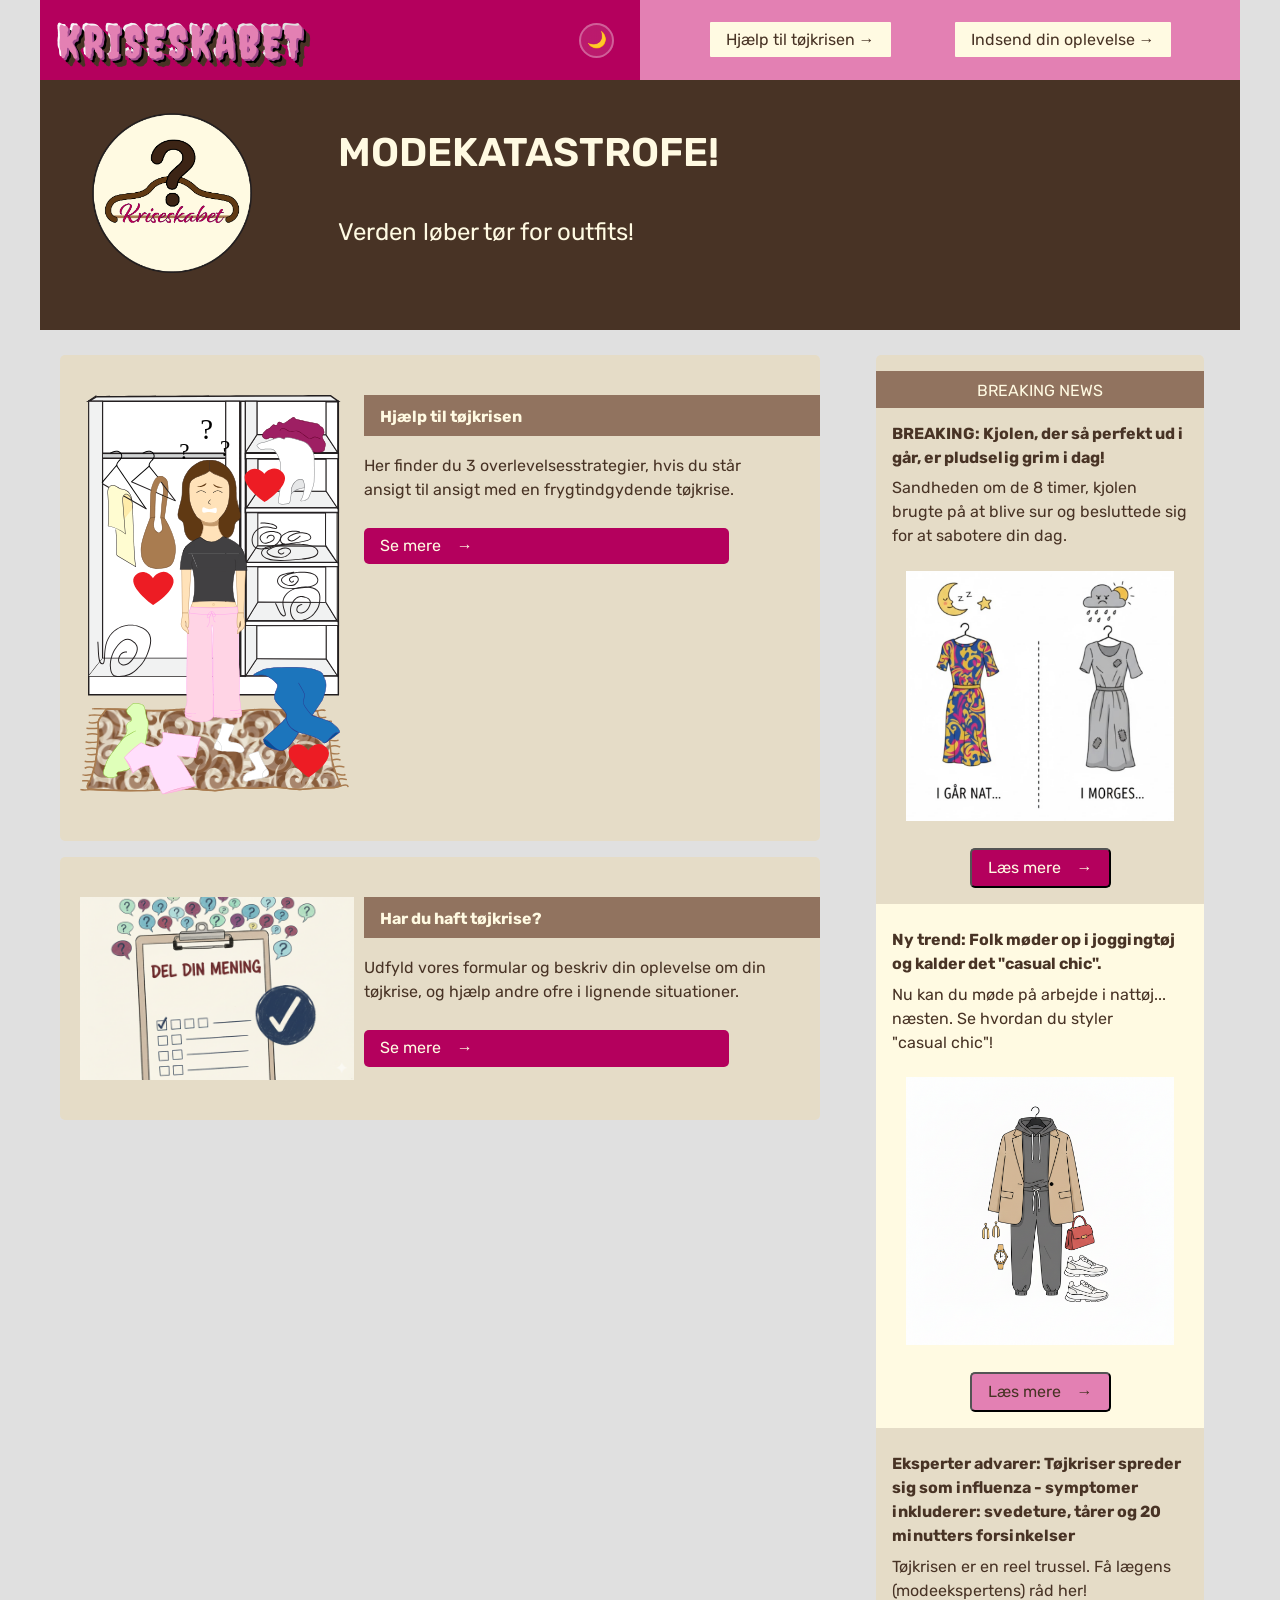
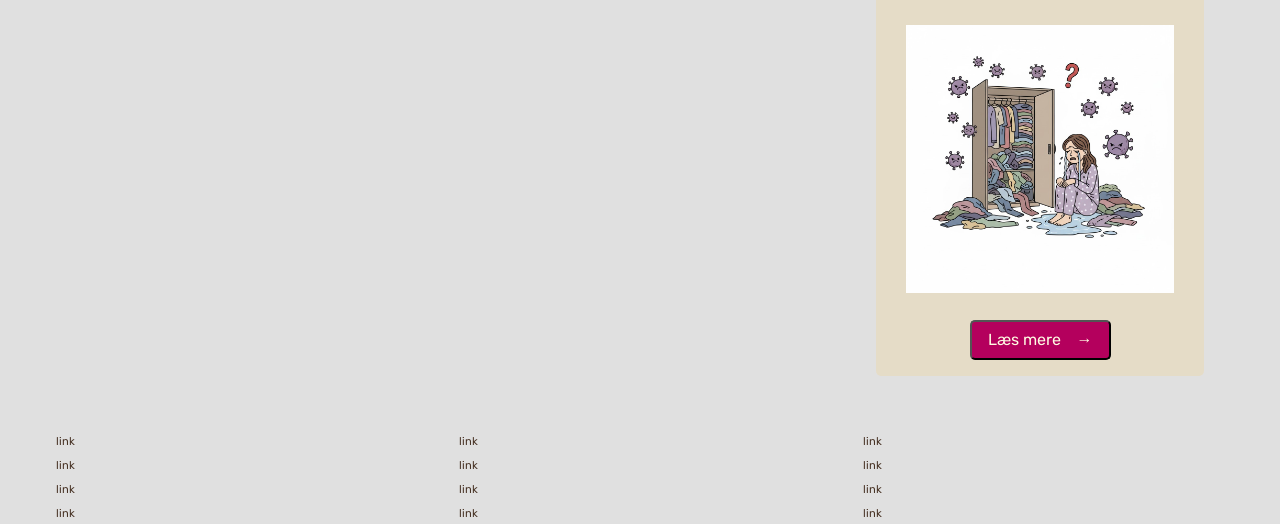
<file: index.html>
<!DOCTYPE html>
<html lang="en">

<head>
  <meta charset="UTF-8" />
  <meta http-equiv="X-UA-Compatible" content="IE=edge" />
  <meta name="viewport" content="width=device-width, initial-scale=1.0" />
  <link rel="stylesheet" href="css/reset.css" />
  <link rel="stylesheet" href="css/custom.css" />
  <link rel="stylesheet" href="css/fonts.css" />
  <link rel="stylesheet" href="css/general.css" />
  <link rel="stylesheet" href="css/layout.css" />
  <link rel="stylesheet" href="css/burger.css" />
  <link rel="stylesheet" href="css/cards.css" />
  <link rel="stylesheet" href="css/infographic.css" />
  <link rel="icon" type="image/png" href="img/fav.png" />
  <title>Emergency Site</title>
</head>

<body id="frontpage">
  <header>
    <nav>
      <div id="logotype-wrapper" class="logo">
        <a href="index.html">
          <h1 class="logo-text">KRISESKABET</h1>
        </a>
        <button id="dark-mode-toggle" class="dark-mode-mini-btn" aria-label="Toggle dark mode">
          <span class="toggle-icon">🌙</span>
        </button>
      </div>
      <ul class="menu">
        <li><a class="menuItem" href="instruction.html">Hjælp til tøjkrisen</a></li>
        <li><a class="menuItem" href="register.html">Indsend din oplevelse</a></li>
      </ul>

      <button class="burger">
        <span class="line"></span>
        <span class="line"></span>
        <span class="line"></span>
      </button>
    </nav>
  </header>
  <section id="main-disclamer">
    <div id="main-disclamer-content">
      <img id="logo" src="logo_kriseskabet.png" alt="LOGO">
      <div>
        <h1>MODEKATASTROFE!</h1>
        <p class="sub">Verden løber tør for outfits!</p>
      </div>
    </div>
  </section>
  <main>
    <section id="daily">
      <article class="daily_card">
        <img src="Toejkrise.svg" alt="teaser_img">
        <div class="daily_text">
          <h2>Hjælp til tøjkrisen</h2>
          <p>
            Her finder du 3 overlevelsesstrategier, hvis du står ansigt til ansigt med en frygtindgydende tøjkrise.
          </p>
          <a href="instruction.html" class="cta_btn">Se mere</a>
        </div>
      </article>
      <article class="daily_card">
        <img src="formularbillede.webp" alt="teaser_img">

        <div class="daily_text">
          <h2>Har du haft tøjkrise?</h2>
          <p>
            Udfyld vores formular og beskriv din oplevelse om din tøjkrise, og hjælp andre ofre i lignende situationer.
          </p>
          <a href="register.html" class="cta_btn">Se mere</a>
        </div>
      </article>
    </section>
    <section id="breaking">
      <article class="news_card">
        <h3>BREAKING: Kjolen, der så perfekt ud i går, er pludselig grim i dag!</h3>
        <p>Sandheden om de 8 timer, kjolen brugte på at blive sur og besluttede sig for at sabotere din dag.</p>
        <img src="kjole.webp" id="kjole_img" alt="foersteartikel_img" />
        <dialog id="dialog1">
          <form method="dialog">
            <h1 class="h1_artikel1">BREAKING: Kjolen, der så perfekt ud i går, er pludselig grim i dag!</h1>
            <h2 class="h2_artikel1">Sandheden om de 8 timer, kjolen brugte på at blive sur og besluttede sig for at
              sabotere din dag.</h2>
            <img src="foersteartikel.webp" id="første_artikel_billede" alt="første_artikel_billede">
            <div id="første_artikel_tekst">
              <p>Kender du følelsen? I går aftes stod du foran spejlet, og kjolen sad som en drøm. Farven var spot on,
                snittet var flatterende, og du tænkte: "Det her er min nye yndlingskjole!" Du gik i seng med en følelse
                af stilmæssig triumf. Men så sker det...</p>

              <p>I morges tager du den på, og pludselig virker den forkert. Stoffet føles stift, farven er "meh", og du
                ligner pludselig en, der har fået kjole på af en sur fe. Hvad i alverden skete der i løbet af de otte
                timer, du sov? Har kjolen haft en identitetskrise? Har den krympet i fornærmelse? Nej, rolig nu. Du er
                ikke alene – og der er en sjov, psykologisk forklaring!</p>

              <h3>De 3 absolutte syndere bag kjole-svigtet</h3>
              <p>Det er sjældent kjolen, der har forandret sig. Det er måden, vi ser på den, og de omstændigheder, der
                omgiver os, der er skiftet. Her er de mest almindelige syndere:</p>

              <h4>1. Belysningens bedrag</h4>
              <p><strong>Lys er altafgørende!</strong></p>
              <p><strong>I går aftes:</strong> Du prøvede kjolen i dæmpet, varmt belysning (måske i soveværelset eller i
                butikkens meget flatterende prøverum). Varmt lys er blødt og skjuler skygger og ujævnheder.</p>
              <p><strong>I morges:</strong> Du ser den i det ubarmhjertige, kolde dagslys eller under skarp, kunstig
                loftsbelysning. Nu ser du alle de nuancer, du ignorerede i går – og pludselig fremstår kjolens farve
                grålig eller mat.</p>
              <p><em>Fun fact:</em> Butikker bruger belysning, der er designet til at få dig og tøjet til at se bedst
                muligt ud. Dit køkkenlys? Ikke så meget.</p>

              <h4>2. Spejlet lyver... Til tider!</h4>
              <p>Vi har alle et 'godt' og et 'dårligt' spejl.</p>
              <p><strong>I går aftes:</strong> Du så kjolen i et stort spejl, du kunne lide. Du tjekkede kun de gode
                vinkler – den vinkel, der gav dig slanke ben og en fin talje. Du var i godt humør, og din hjerne ville
                have, at den så godt ud.</p>
              <p><strong>I morges:</strong> Du kaster et hurtigt blik i det lille badeværelsesspejl, hvor vinklerne er
                mærkelige, og du ser tøjet i en mindre flatterende situation. Måske er du træt, stresset, eller har
                travlt. Hjernen er en kritisk dommer om morgenen.</p>

              <h4>3. Forventningens faldgrube</h4>
              <p>Dette er den største synder. Det kaldes ofte "Forventningens Skuffelse" inden for psykologi.</p>
              <p><strong>I går aftes:</strong> Kjolen var ny, spændende, og du visualiserede dig selv i den perfekte
                situation (fest, middag, arbejdsdag). Forventningen var skyhøj.</p>
              <p><strong>I morges:</strong> Du har den på igen, og nu er den bare... tøj. Den har mistet sin nyhedsværdi
                og den magi, du tillagde den. Den har simpelthen ikke kunnet leve op til det perfekte ideal, du skabte i
                dit hoved aftenen før.</p>

              <h3>Kjole-terapi: Sådan gør du den 'smuk' igen!</h3>
              <p>Før du sender kjolen i eksil bagerst i skabet, så prøv disse hurtige tricks:</p>
              <ul>
                <li><strong>Gå udenfor:</strong> Tag kjolen på, og se den i neutralt, naturligt lys. Du vil
                  sandsynligvis se, at den stadig er god!</li>
                <li><strong>Skift tilbehør:</strong> Prøv et andet bælte, en anden jakke, eller et andet par sko. Ofta
                  er det kombinationen, der er "grim," ikke selve kjolen.</li>
                <li><strong>Giv den en frisk start:</strong> Læg den væk i en uge. Når du tager den frem igen, har den
                  genvundet sin 'nyhedsværdi' og dens magi kan vende tilbage!</li>
              </ul>
              <p><strong>Konklusionen?</strong> Det er ikke kjolen, det er bare din hjerne, der ofte er træt og
                selvkritisk om morgenen.</p>
            </div>
            <button id="close_btn1">LUK</button>
          </form>
        </dialog>
        <button class="cta_btn" id="cta_open1">Læs mere</button>
      </article>
      <article class="news_card">
        <h3>Ny trend: Folk møder op i joggingtøj og kalder det "casual chic".</h3>
        <p>Nu kan du møde på arbejde i nattøj... næsten. Se hvordan du styler "casual chic"!</p>
        <img src="casual_chic.webp.png" id="casual_chic_img" alt="andenartikel_img" />
        <dialog id="dialog2">
          <form method="dialog">
            <h1 class="h1_artikel1">Ny trend: Folk møder op i joggingtøj og kalder det "casual chic".</h1>
            <h2 class="h2_artikel1">Nu kan du møde på arbejde i nattøj... næsten. Se hvordan du styler "casual chic"!
            </h2>
            <img src="andenartikel.webp" id="anden_artikel_billede" alt="anden_artikel_billede">
            <div id="anden_artikel_tekst">
              <p>Glem alt om stramme jeans, kradsende uldbukser og skjorter, der klemmer. En revolution skyller ind over
                kontorer, caféer og fine middage: Joggingtøjet er ikke længere forbeholdt sofaen og en god serie! Den
                nye modebølge hedder "Casual Chic," og den omfavner det ultimative inden for komfort, men med et twist
                af stil, der gør det (næsten) acceptabelt at ligne en, der lige er stået ud af sengen.</p>

              <h3>Har vi givet op – eller har vi vundet?</h3>
              <p>I årevis har vi drømt om at kunne møde på arbejde i vores blødeste sæt. Nu er det en realitet, og
                modepolitiet (for en gangs skyld) har givet grønt lys. Men lad os være ærlige: "Casual Chic" er ikke det
                samme som at troppe op i din gamle, plettede sweatshirt fra gymnasiet. Der er regler, mine venner –
                uskrevne regler for denne (næsten) nattøjs-revolution.</p>

              Regel #1: Det skal ikke se ud som pyjamas (selvom det føles sådan!)

              Nøglen er at vælge joggingtøj i lækre materialer og neutrale farver. Tænk cashmere-blends, silkeblød modal
              eller fint
              strik. Farver som grå, sort, navy, beige eller cremet hvid er dine bedste venner. Ingen tegneseriefigurer,
              tak!

              <h4>Regel #2: Accessorize – som om du mener det!</h4>
              <p>Dette er, hvor "chic"-delen kommer ind. Et par minimalistiske guldøreringe, et elegant ur, en
                struktureret håndtaske eller et par fede sneakers kan løfte dit look fra "jeg-har-givet-op" til
                "jeg-er-moderne-og-komfortabel." Forestil dig en hoodie og matchende joggingbukser med en skarp blazer
                over, og pludselig er du klar til et møde (måske ikke bestyrelseslokalet, men næsten!).</p>

              <h4>Regel #3: Håret og Makeup'en – Du Er Ikke Sove-Vrag</h4>
              <p>Selvom dit tøj skriger "sofa-dag," skal dit ansigt fortælle en anden historie. En hurtig makeup, en pæn
                frisure eller bare en velfriseret "messy bun" kan gøre hele forskellen. Det signalerer, at du har
                truffet et bevidst valg – ikke at du bare glemte at skifte tøj.</p>

              <h3>Den ultimative casual chic tjekliste:</h3>
              <ul>
                <li><strong>Materialer:</strong> Gå efter kvalitet! Blødt, luksuriøst stof er et must.</li>
                <li><strong>Farver:</strong> Hold det neutralt og ensfarvet for et sofistikeret udtryk.</li>
                <li><strong>Pasform:</strong> Ikke for stramt, ikke for posset. En velvalgt pasform er guld værd.</li>
                <li><strong>Sko:</strong> Sneakers er oplagte, men pæne loafers eller endda et par elegante støvler kan
                  også fungere.</li>
                <li><strong>Tilbehør:</strong> Guld, sølv, en god taske, solbriller – det er detaljerne, der tæller.
                </li>
                <li><strong>Attitude:</strong> Bær det med selvtillid! Du er komfortabel, moderne og har styr på det.
                </li>
              </ul>

              <h3>Vågn op, klæd dig på (eller forbliv klædt på), og erobr dagen!</h3>
              <p>Så næste gang du overvejer at skifte ud af dit behagelige tøj om morgenen, så tænk dig om en ekstra
                gang. Måske er det på tide at omfavne "Casual Chic" fuldt ud. Du får komfort, stil og den uovertrufne
                følelse af at have "snydt" systemet, mens du stadig ser brandgodt ud.</p>
              <p><strong>Bare husk:</strong> Selvom det føles som pyjamas, er det ikke pyjamas. Men du er velkommen til
                at tage en lur i det i frokostpausen. Vi dømmer ikke!</p>
            </div>
            <button id="close_btn2">LUK</button>
          </form>
        </dialog>
        <button class="cta_btn" id="cta_open2">Læs mere</button>
      </article>
      <article class="news_card">
        <h3>Eksperter advarer: Tøjkriser spreder sig som influenza - symptomer inkluderer: svedeture, tårer og
          20 minutters forsinkelser</h3>
        <p>Tøjkrisen er en reel trussel. Få lægens (modeekspertens) råd her!</p>
        <img src="influenza.webp" id="influenza_img" alt="tredjeartikel_img" />
        <dialog id="dialog3">
          <form method="dialog">
            <h1 class="h1_artikel1">Eksperter advarer: Tøjkriser spreder sig som influenza - Symptomer inkluderer:
              svedeture, tårer og 20 minutters
              forsinkelser.</h1>
            <h2 class="h2_artikel1">Tøjkrisen er en reel trussel. Få lægens (modeekspertens) råd her!
            </h2>
            <img src="tredjeartikel.webp" id="tredje_artikel_billede" alt="tredje_artikel_billede">
            <div id="tredje_artikel_tekst">
              <p>Har du vågnet op til lyden af din egen stønnen foran et åbent klædeskab? Er dine morgener præget af
                febrilske svedeture, desperate tårer og en uundgåelig forsinkelse, der sender din planlægning ud i frit
                fald? Tillykke, du er sandsynligvis ramt af den nye epidemi, der spreder sig hurtigere end de seneste
                udsalg: Tøjkrisen!</p>

              <p>Eksperter (fra modepolitiet og psykologiske modeklinikker) advarer om, at denne yderst smitsomme
                tilstand nu hærger i hjem over hele landet. Den rammer uden varsel, uanset hvor fyldt dit skab er, og
                efterlader ofrene i en tilstand af panik og stilmæssig handlingslammelse.</p>

              <h3>De skræmmende symptomer på tøjkrise-influenzaen</h3>
              <ul>
                <li><strong>Svedeture:</strong> Den paniske følelse, når du prøver det ene sæt efter det andet, og intet
                  virker. Kroppen reagerer med en kamp-eller-flugt-respons over for en trussel fra en upassende bluse.
                </li>

                <li><strong>Tårer:</strong> Når din yndlingsjeans pludselig føles "forkerte", eller når du ser dig selv
                  i spejlet og tænker "jeg ligner en pose nødder." Det er okay at græde – det er et tegn på dyb
                  stilmæssig frustration.</li>

                <li><strong>20 minutters forsinkelse (minimum!):</strong> Dette er det mest pålidelige symptom. Tiden
                  flyver, mens du fortvivlet forsøger at finde et acceptabelt outfit, og pludselig er du langt bagud i
                  din tidsplan. Møder, aftaler og børnehaveafleveringer lider alle under denne tidsrøvende plage.</li>

                <li><strong>"Jeg har INTET at tage på!"-udbrud:</strong> En klassiker, ofte leveret foran et proppet
                  skab.</li>

                <li><strong>Tøj-bunker:</strong> Symptomet på, at dit gulv er blevet din midlertidige tøjstativ.</li>
              </ul>

              <h3>Diagnosen er klar: du har tøjkrise! Hvad nu?</h3>
              <p>Frygt ikke! Selvom tøjkrisen er en snigende fjende, er der kurer og forebyggende foranstaltninger.
                Vores "modeekspert-læge" har udskrevet en recept, der kan redde din morgen og dit humør.</p>

              <h4>Recept #1: Den digitale detox (i skabet)</h4>
              <p><strong>Problemet:</strong> For mange valgmuligheder skaber kaos.</p>
              <p><strong>Kuren:</strong> Ryd ud! Hvis du ikke har brugt det i et år, eller hvis det ikke giver dig
                glæde, så er det tid til at sige farvel. Et mere overskueligt skab reducerer panikken.</p>

              <h4>Recept #2: Uniform-metoden (din dagligdags redning)</h4>
              <p><strong>Problemet:</strong> Hver morgen er en ny stilmæssig udfordring.</p>
              <p><strong>Kuren:</strong> Find 3-5 "go-to" outfits, der altid virker for dig. Tænk Steve Jobs (sort
                rullekrave og jeans) eller en simpel kjole med cardigan. Hav dem klar. Når krisen rammer, tager du bare
                et af disse. Genialt i sin enkelhed!</p>

              <h4>Recept #3: Spejlets ærlige ven (den ubarmhjertige belysning)</h4>
              <p><strong>Problemet:</strong> Du prøver tøj i dårligt lys og får et forkert indtryk.</p>
              <p><strong>Kuren:</strong> Sørg for god, naturlig belysning, når du prøver tøj. Installer et par gode
                pærer ved dit spejl. Og husk, at det er okay, hvis et stykke tøj ser anderledes ud i dagslys end i
                aftenbelysning. Det handler om kontekst!</p>

              <h4>Recept #4: Forberedelse er halvdelen af kampen (og tiden)</h4>
              <p><strong>Problemet:</strong> Du tager beslutninger under pres.</p>
              <p><strong>Kuren:</strong> Vælg dit outfit aftenen før. Ja, vi ved, det lyder kedeligt. Men tænk på de
                ekstra 20 minutters søvn – eller kaffe! Det fjerner morgenens stressfaktor og giver dig en flyvende
                start.</p>

              Bliv immun over for tøjkrisen!

              Tøjkrisen er en alvorlig tilstand, men den kan bekæmpes. Med en smule planlægning, en god udrydning og en
              solid
              "uniform-strategi" kan du blive immun over for denne stilmæssige plage. Husk, at dit tøj skal tjene dig –
              ikke omvendt.

              Så tag kampen op, og sig farvel til svedeture, tårer og forsinkelser! Din morgen og dit humør vil takke
              dig.
            </div>
            <button id="close_btn3">LUK</button>
          </form>
        </dialog>
        <button class="cta_btn" id="cta_open3">Læs mere</button>
      </article>
    </section>
  </main>

  <footer>
    <nav class="some">
      <ul>
        <li><a href="">link</a></li>
        <li><a href="">link</a></li>
        <li><a href="">link</a></li>
        <li><a href="">link</a></li>
      </ul>
    </nav>
    <nav class="another">
      <ul>
        <li><a href="">link</a></li>
        <li><a href="">link</a></li>
        <li><a href="">link</a></li>
        <li><a href="">link</a></li>
      </ul>
    </nav>
    <nav class="yetanother">
      <ul>
        <li><a href="">link</a></li>
        <li><a href="">link</a></li>
        <li><a href="">link</a></li>
        <li><a href="">link</a></li>
      </ul>
    </nav>
  </footer>
  <script src="js/burger.js"></script>
  <script src="js/main.js"></script>
  <script src="js/form.js"></script>
  <script src="js/dialog.js"></script>
  <script src="js/darkmode.js"></script>
</body>

</html>
</file>
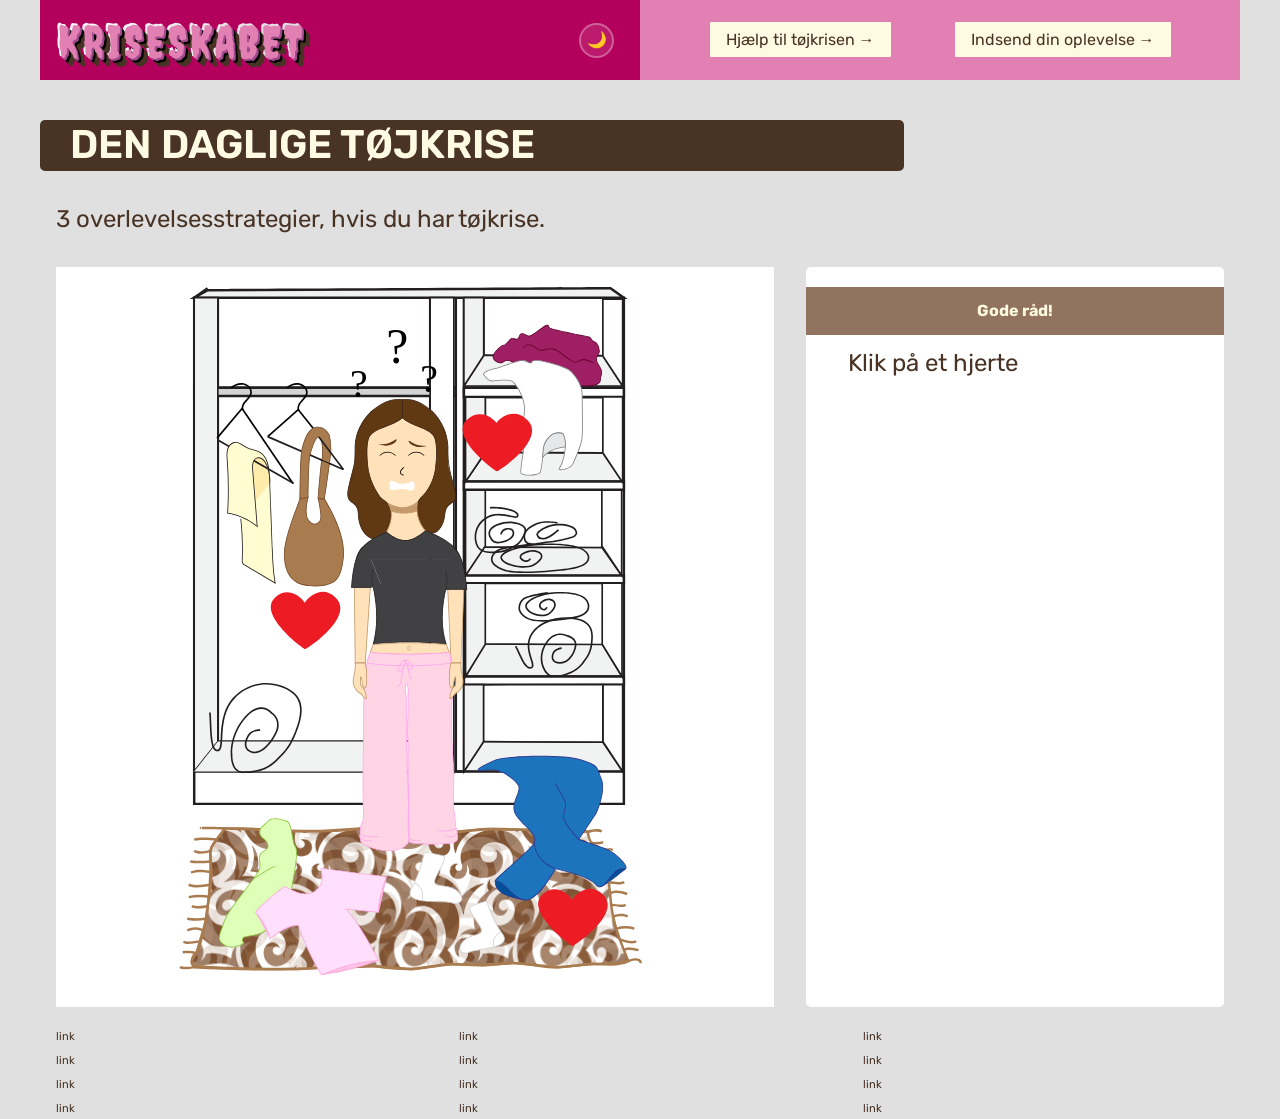
<file: instruction.html>
<!DOCTYPE html>
<html lang="en">

<head>
  <meta charset="UTF-8" />
  <meta http-equiv="X-UA-Compatible" content="IE=edge" />
  <meta name="viewport" content="width=device-width, initial-scale=1.0" />
  <link rel="stylesheet" href="css/reset.css" />
  <link rel="stylesheet" href="css/custom.css" />
  <link rel="stylesheet" href="css/fonts.css" />
  <link rel="stylesheet" href="css/general.css" />
  <link rel="stylesheet" href="css/layout.css" />
  <link rel="stylesheet" href="css/burger.css" />
  <link rel="stylesheet" href="css/cards.css" />
  <link rel="stylesheet" href="css/infographic.css" />
  <link rel="icon" type="image/png" href="img/fav.png" />
  <title>Emergency Site</title>
</head>

<body id="instruction">
  <header>
    <nav>
      <div id="logotype-wrapper" class="logo">
        <a href="index.html">
          <h1 class="logo-text">KRISESKABET</h1>
        </a>
        <button id="dark-mode-toggle" class="dark-mode-mini-btn" aria-label="Toggle dark mode">
          <span class="toggle-icon">🌙</span>
        </button>
      </div>
      <ul class="menu">
        <li><a class="menuItem" href="instruction.html">Hjælp til tøjkrisen</a></li>
        <li><a class="menuItem" href="register.html">Indsend din oplevelse</a></li>
      </ul>

      <button class="burger">
        <span class="line"></span>
        <span class="line"></span>
        <span class="line"></span>
      </button>
    </nav>
  </header>

  <main>
    <h1>DEN DAGLIGE TØJKRISE</h1>
    <p>3 overlevelsesstrategier, hvis du har tøjkrise.</p>
    <section class="info-graphic">

      <?xml version="1.0" encoding="UTF-8"?>
      <svg id="Rentegning" xmlns="http://www.w3.org/2000/svg" xmlns:xlink="http://www.w3.org/1999/xlink"
        viewBox="0 0 569.38 845.07">
        <defs>
          <pattern id="Pompadour" x="0" y="0" width="167" height="167" patternTransform="translate(-12.95 3.18)"
            patternUnits="userSpaceOnUse" viewBox="0 0 167 167">
            <g>
              <rect width="167" height="167" style="fill: none;" />
              <g>
                <path
                  d="M189.07,253.8c.12,0,.23-.09.25-.21,2.38-16.01,11.65-29.39,24.39-37.4.1-.06.15-.19.1-.31-.05-.11-.17-.18-.29-.15-10.47,2.1-19.79,7.86-26.45,16.03-4.62-13.37-15.24-22-28.3-25.65,4.81-5.59,2.29-13.53-5.12-14.84-.11-.02-.22.04-.27.14-.05.1-.02.23.07.3,3.97,3.35,2.52,11.42-9.34,11.42-7.79,0-12.82-3.18-12.82-7.49,0-3.38,3.06-5.23,5.64-5.23,4.42,0,6.94,3.96,5.04,7.54-.05.1-.03.23.05.31.09.08.22.08.31.02,2.25-1.56,3.82-3.62,3.82-6.79,0-5.39-5.03-11.13-13.33-11.13-8.92,0-17.02,6.87-17.02,15.28,0,11.82,10.05,17.43,20.61,18.43,0,0-4.37,1.67-7.63,6.53-.07.1-.06.22.02.31.08.09.2.11.31.05,5.83-3.08,12.49-4.74,19.5-4.74,19.62,0,36.55,16.4,40.2,37.37.02.12.13.21.25.21ZM265.74,201.39c4.61-7.68,6.25-20.85,1.96-30.68-.05-.11-.01-.24.09-.31.1-.07.23-.06.32.02,4.81,4.55,8.94,15.18,6.71,27.46,3.1,2.39,5.04,4.77,6.51,7.95.05.1.02.22-.07.3-.09.07-.21.08-.31.02-5-3.36-9.46-4.51-15.21-4.76ZM255.13,321.2c.07.1.05.24-.04.33-.09.08-.23.09-.33,0-6.81-5.53-15.87-9.05-27.04-9.05-27.57,0-44.97,16.52-47.71,33.93-.02.11-.11.2-.22.21-.11.01-.22-.05-.27-.15-2.72-6.26-4.37-15.33,4.05-27.51,5.04-7.29,11.13-12.3,11.13-18.82,0-4.26-2.26-7.15-5.69-7.15-3.61,0-5.94,3.09-5.94,6.55,0,1.75.5,3.48,1.41,5.04.06.1.04.23-.04.31-.09.08-.21.09-.31.03-2.97-1.94-5.63-5.4-5.63-10.27,0-7.17,6.13-13.17,14.47-13.17,8.97,0,16.32,7.05,16.32,17.19,0,3.48-.99,7.67-3.46,11.13,3.38-2.83,5.19-4.83,6.68-9.15,10.4-1.81,21.51-.15,30.33,5.64.26-6.1,2.25-11.19,6.34-15.32.08-.08.21-.1.31-.04.1.06.14.19.1.3-2.88,8-.95,20.2,5.52,29.95ZM342.5,314.56c-2.25,4.8-7.46,7.48-13.46,7.59-.12,0-.23-.09-.25-.21-.02-.12.04-.24.16-.29,2.05-.75,3.66-2.07,4.52-3.91,2.21-4.73-1.37-11.1-8.01-14.37-.08-.04-.13-.11-.14-.2,0-.09.02-.17.09-.22,4.29-3.52,9.41-10.05,9.41-23.42,0-18.68-12.15-36.46-28.28-36.46-9.21,0-16.63,6.4-20.47,15.99,4.22-5.76,9.98-10.11,17.91-10.11,11.64,0,20.86,12.41,20.86,30.32,0,16.89-11.9,36.59-27.77,36.59-8.7,0-15.22-7.04-15.22-16.12,0-8.06,5.25-12.67,11.13-12.67,4.43,0,7.49,3.13,8.44,6.53.03.12-.02.24-.13.29-.11.05-.23.03-.31-.06-.75-.89-1.9-1.64-3.65-1.64-2.94,0-4.48,2.53-4.48,4.35,0,3.45,2.56,5.89,6.4,5.89,5.24,0,9.34-5.76,9.34-13.18,0-9.21-8.83-17.66-17.66-17.66s-18.68,8.06-18.68,23.03,9.98,31.6,25.85,31.6c9.25,0,17.11-4.17,23.14-11.08.08-.09.21-.11.32-.05.11.06.15.19.11.3-4.43,12.94-1.96,25.14,4.82,25.14,3.31,0,5-2.38,5-4.92s-1.9-4.76-4.97-5.15c-.12-.02-.21-.12-.22-.24,0-.12.07-.23.19-.26,6.81-1.76,13.82,1.95,13.82,9.04,0,6.28-5.38,11.13-12.41,11.13-10.64,0-15.72-11.27-13.46-21.54-5.46,7.04-13.55,12.84-25.18,12.84-23.54,0-35.44-26.87-35.44-44.91,0-16.38,3.33-26.87,10.24-34.93-8.06,6.14-11.39,12.92-12.92,22.26,0,0-6.14,8.45-22.13,8.45-6.69,0-12.93-2.48-17.77-7.17,0,0,0,0,0,0-.04-.04-.07-.08-.11-.12-.32-.31-.63-.64-.94-.97-5.06-4.85-15.19-9.4-24.43-5.6-.11.04-.23,0-.3-.08-.07-.09-.07-.21,0-.31,4.41-6.03,12.02-7.94,17.68-7.07-1.04-3.71-1.62-7.88-1.62-12.48,0-16.4,8.8-27.97,18.41-33.6-3.15-3.8-2.51-9.78,1.03-13.83.08-.09.21-.11.32-.05.1.06.15.18.12.3-1.73,5.53,3.39,10.15,10.18,9.9.12,0,.23.08.26.2.03.12-.04.24-.15.29-10.14,4.16-16.86,12.98-16.86,24.01s6.91,20.85,18.04,20.85c9.08,0,18.17-8.32,18.17-18.68,0-8.06-4.48-12.79-10.24-12.79-4.99,0-8.95,3.45-8.95,7.55,0,5.85,6.58,7.97,10.09,3.34.07-.09.19-.12.3-.08.11.04.17.15.16.26-.52,4.39-3.75,8.5-8.76,8.5-4.61,0-9.34-3.84-9.34-12.03,0-9.72,9.34-19.58,24.69-19.58,20.98,0,32.37,23.67,22.14,42.61,5.24-6.01,9.98-12.41,9.98-23.8,0-21.51-21.26-36.05-46.35-27.5-.12.04-.25-.01-.31-.12-.06-.11-.03-.25.07-.32,7.01-5.11,14.34-12.64,14.34-25.28s-8.7-22.52-22.26-22.52c-10.49,0-17.14,6.4-17.14,13.95,0,5.76,3.72,10.36,10.11,10.36,9.51,0,12.75-10.34,7.82-14.97-.08-.08-.1-.21-.05-.31.06-.1.17-.15.29-.12,4.77,1.24,9.34,6.07,9.34,13.35,0,12.54-11.64,20.86-24.44,20.86-6,0-11.8-1.75-16.47-5.04.55-4.15-.87-8.75-2.97-11.84,1.95,6.87-.16,18.18-10.67,18.18-5.89,0-9.79-4.53-9.79-9.88,0-6.32,5.35-9.28,9.7-8.67.12.01.21.11.22.22.01.11-.05.22-.16.27-1.59.61-2.94,2.27-2.94,4.26,0,2.5,1.91,3.98,3.91,3.98,3.29,0,5.12-3.67,3.97-7.72h.01c-1.07-2.84-1.68-6-1.68-9.5,0-16.76,18.18-32.73,41.12-32.73,24.21,0,37.05,17.27,37.05,35.06,0,9.54-3.58,16.76-8.19,21.37,19.92-2.12,32.5,6.4,39.28,18.68-4.48,3.84-6.14,9.47-6.14,9.47,5.37-7.04,14.58-13.18,27.51-13.18,19.58,0,34.93,19.19,34.93,39.79,0,13.07-4.8,25.78-14.56,34.25,6.04,5.03,8.65,12.37,5.87,18.3Z"
                  style="fill: #8b5e3c;" />
                <path
                  d="M264.02,189.26c-.03.12.03.25.14.3,14.82,6.51,25.29,18.98,29.65,33.38.04.12.15.19.27.18.12-.01.22-.11.22-.23.73-10.66-2.37-21.17-8.5-29.74,14.12-.94,25.24-8.91,32.2-20.55,4.13,6.11,12.45,5.78,15.66-1.03.05-.1.02-.23-.06-.3-.09-.07-.21-.08-.31-.02-4.27,2.95-11.68-.58-8.56-12.01,2.05-7.52,6.44-11.53,10.6-10.4,3.27.89,4.24,4.33,3.56,6.82-1.16,4.26-5.65,5.65-8.61,2.88-.08-.08-.21-.09-.31-.03-.1.07-.14.19-.1.3.92,2.58,2.49,4.64,5.55,5.47,5.2,1.42,12.06-1.92,14.25-9.93,2.35-8.61-2.15-18.23-10.26-20.45-11.4-3.11-19.46,5.11-23.21,15.03,0,0-.47-4.65-4.29-9.08-.08-.09-.2-.11-.31-.06-.1.05-.16.17-.13.28,1.44,6.44,1.29,13.29-.56,20.06-5.17,18.93-25.45,30.94-46.63,28.94-.12-.01-.24.07-.27.19ZM294.38,277.04c6.19,6.47,18.47,11.52,29.08,9.97.12-.02.24.05.28.16.04.11,0,.24-.11.3-5.66,3.44-17,4.63-28.26-.76-3.12,2.36-5.93,3.61-9.39,4.19-.11.02-.22-.04-.27-.14-.05-.1-.02-.22.06-.3,4.56-3.93,6.84-7.94,8.6-13.42ZM181.6,235.26c-.12.04-.25-.01-.3-.12-.06-.11-.02-.25.08-.32,7.12-5.12,12.91-12.93,15.85-23.7,7.26-26.6-4.09-47.74-20.17-54.96-.1-.05-.16-.15-.15-.27.02-.11.1-.2.21-.22,6.75-.98,15.94-.18,25.47,11.15,5.7,6.78,8.94,13.98,15.22,15.69,4.11,1.12,7.5-.3,8.4-3.61.95-3.48-1.42-6.54-4.76-7.45-1.69-.46-3.49-.43-5.24.03-.12.03-.23-.02-.29-.12-.05-.1-.03-.23.05-.31,2.65-2.36,6.69-4.01,11.39-2.72,6.92,1.89,11.09,9.38,8.9,17.43-2.36,8.66-11.1,13.89-20.88,11.22-3.35-.91-7.14-2.97-9.83-6.27,1.83,4.01,3.29,6.28,7.07,8.85-.99,10.51-5.52,20.79-13.43,27.77,5.82,1.85,10.2,5.12,13.11,10.15.06.1.04.23-.05.31-.09.08-.22.09-.32.02-6.96-4.88-19.24-6.23-30.35-2.56ZM165,321.29c-4.04-3.43-5.26-9.17-3.78-14.99.03-.12.14-.2.27-.19.12,0,.22.11.23.23.19,2.17,1.04,4.08,2.58,5.39,3.98,3.38,11.06,1.6,15.97-3.95.06-.07.14-.1.23-.08.09.01.16.07.19.15,2.27,5.07,7.22,11.73,20.11,15.25,18.02,4.92,38.38-2.12,42.62-17.68,2.43-8.89-1.79-17.73-10.04-23.96,4.45,5.59,7.12,12.29,5.03,19.94-3.06,11.23-17.46,16.85-34.74,12.13-16.29-4.45-32.17-21.11-27.99-36.42,2.29-8.39,10.8-12.83,19.56-10.44,7.78,2.12,10.84,8.39,9.29,14.07-1.17,4.28-4.99,6.4-8.52,6.43-.12,0-.22-.08-.25-.2-.02-.12.03-.23.14-.29,1.06-.49,2.08-1.4,2.54-3.1.78-2.84-1.26-4.99-3.02-5.46-3.33-.91-6.35.92-7.36,4.62-1.38,5.06,3.1,10.53,10.25,12.48,8.89,2.42,19.36-3.87,21.68-12.39,2.37-8.7-2.86-20.14-17.3-24.08-14.19-3.88-33.12,1.31-37.29,16.61-2.44,8.92-.48,17.61,4.59,25.24.07.1.05.23-.03.32-.09.09-.22.1-.32.03-11.31-7.68-23.74-8.51-25.53-1.97-.87,3.2.98,5.45,3.43,6.12,2.52.69,5.09-.58,6.28-3.44.05-.11.17-.18.29-.15.12.03.21.13.2.25-.09,7.04-5.52,12.82-12.36,10.96-6.06-1.65-9.32-8.12-7.47-14.9,2.8-10.26,15.01-12.2,24.32-7.31-5.36-7.12-8.81-16.45-5.75-27.67,6.2-22.71,35.25-27.12,52.66-22.37,15.8,4.31,25.04,10.28,31,19.07-3.8-9.39-9.47-14.39-18.07-18.33,0,0-6.53-8.15-2.32-23.58,1.76-6.45,5.79-11.82,11.59-15.26,0,0,0,0,0,0,.05-.02.1-.05.14-.07.39-.23.78-.44,1.19-.65,6.01-3.61,13.06-12.18,11.83-22.1-.01-.11.05-.22.15-.27.11-.04.23-.01.3.08,4.65,5.84,4.5,13.69,2.16,18.92,3.86-.03,8.03.51,12.46,1.72,15.82,4.32,24.67,15.85,27.57,26.61,4.5-2.04,10.09.15,13.08,4.64.06.1.05.23-.03.32-.08.08-.22.1-.32.04-4.88-3.13-10.68.6-12.23,7.21-.03.12-.14.2-.26.2-.12,0-.22-.1-.24-.22-1.35-10.87-8.08-19.68-18.72-22.58-11.11-3.03-21.94,1.17-24.87,11.91-2.39,8.76,3.24,19.72,13.24,22.45,7.78,2.12,13.52-.95,15.04-6.51,1.31-4.81-.97-9.55-4.92-10.63-5.65-1.54-9.43,4.25-5.88,8.86.07.09.07.22,0,.31-.07.09-.19.12-.3.08-4.1-1.66-7.21-5.86-5.89-10.69,1.21-4.44,6.16-8,14.06-5.84,9.38,2.56,16.43,14.16,12.38,28.97-5.52,20.24-31.36,25-46.93,10.14,4.42,6.64,9.34,12.89,20.33,15.89,20.75,5.66,40.38-11.02,38.73-37.48,0-.12.08-.24.2-.26.12-.03.25.04.29.16,3.08,8.11,8.41,17.17,20.61,20.49,12.71,3.47,24.01-2.46,27.59-15.55,2.76-10.12-1.66-18.22-8.94-20.21-5.55-1.52-10.98.86-12.66,7.02-2.5,9.18,6.62,15.02,12.38,11.49.1-.06.23-.04.31.04.08.08.1.21.04.31-2.45,4.28-8.31,7.41-15.34,5.49-12.1-3.3-17.05-16.72-13.69-29.07,1.58-5.78,4.8-10.92,9.2-14.56,3.86,1.62,8.67,1.46,12.2.26-7.14.07-17.49-4.94-14.73-15.08,1.55-5.68,6.95-8.25,12.11-6.84,6.1,1.66,7.54,7.6,5.81,11.64-.05.11-.16.17-.27.15-.12-.02-.2-.11-.21-.22-.17-1.69-1.41-3.44-3.34-3.96-2.41-.66-4.35.79-4.87,2.72-.87,3.18,2.19,5.91,6.4,5.86h0c3.02-.28,6.23-.02,9.6.89,16.17,4.41,26.79,26.16,20.75,48.29-6.37,23.36-26.42,31.2-43.58,26.52-9.2-2.51-15.22-7.87-18.46-13.53-3.2,19.78-14.73,29.67-28.36,32.97-2.52-5.33-7.52-8.42-7.52-8.42,5.37,7.04,8.87,17.54,5.47,30.01-5.15,18.88-27.71,28.65-47.58,23.22-12.61-3.44-23.61-11.42-29.2-23.07-6.44,4.5-14.21,5.09-19.21.85Z"
                  style="fill: #8b5e3c; mix-blend-mode: multiply; opacity: .2;" />
                <g style="opacity: .25;">
                  <path
                    d="M311.93,247.2c-.12,0-.23.09-.25.21-2.38,16.01-11.65,29.39-24.39,37.39-.1.06-.15.2-.1.31.04.11.17.18.29.15,10.47-2.1,19.79-7.86,26.45-16.03,4.62,13.38,15.24,22.01,28.3,25.65-4.81,5.59-2.29,13.53,5.12,14.84.11.02.22-.04.27-.14.05-.1.02-.23-.07-.3-3.97-3.35-2.52-11.42,9.34-11.42,7.79,0,12.82,3.18,12.82,7.49,0,3.38-3.06,5.23-5.64,5.23-4.41,0-6.94-3.96-5.04-7.54.05-.1.03-.23-.05-.31-.09-.08-.22-.09-.31-.02-2.25,1.56-3.82,3.62-3.82,6.79,0,5.39,5.03,11.13,13.33,11.13,8.92,0,17.02-6.87,17.02-15.28,0-11.82-10.05-17.43-20.61-18.43,0,0,4.37-1.67,7.63-6.53.07-.1.06-.22-.02-.31-.08-.09-.2-.11-.31-.05-5.83,3.08-12.49,4.74-19.5,4.74-19.62,0-36.55-16.4-40.2-37.37-.02-.12-.13-.21-.25-.21ZM235.26,299.61c-4.61,7.68-6.25,20.85-1.96,30.68.05.11.01.24-.09.31-.1.07-.23.06-.32-.03-4.81-4.55-8.94-15.18-6.71-27.46-3.1-2.39-5.04-4.77-6.51-7.95-.05-.1-.02-.22.07-.3.09-.07.21-.08.31-.02,5,3.36,9.46,4.51,15.21,4.76ZM245.86,179.8c-.07-.1-.05-.24.04-.33.09-.08.23-.09.33,0,6.81,5.53,15.87,9.06,27.04,9.06,27.57,0,44.97-16.52,47.71-33.93.02-.11.11-.2.22-.21.11-.02.22.05.27.15,2.72,6.26,4.37,15.33-4.05,27.51-5.04,7.29-11.13,12.3-11.13,18.82,0,4.26,2.26,7.15,5.69,7.15,3.61,0,5.94-3.09,5.94-6.55,0-1.75-.5-3.48-1.41-5.05-.06-.1-.04-.23.04-.31.08-.08.21-.09.31-.03,2.97,1.94,5.63,5.4,5.63,10.27,0,7.17-6.13,13.17-14.47,13.17-8.97,0-16.32-7.05-16.32-17.19,0-3.48.99-7.67,3.46-11.13-3.38,2.83-5.19,4.83-6.68,9.15-10.4,1.81-21.51.15-30.33-5.65-.25,6.1-2.25,11.19-6.34,15.32-.08.08-.21.1-.31.04-.1-.06-.14-.19-.1-.3,2.88-8,.94-20.2-5.52-29.95ZM158.5,186.44c2.24-4.8,7.46-7.48,13.46-7.59.12,0,.23.08.25.21.02.12-.04.24-.16.29-2.05.75-3.66,2.07-4.52,3.91-2.21,4.73,1.37,11.1,8.01,14.37.08.04.13.11.14.2,0,.09-.03.17-.09.23-4.29,3.52-9.41,10.05-9.41,23.42,0,18.68,12.15,36.46,28.28,36.46,9.21,0,16.63-6.4,20.47-15.99-4.22,5.76-9.98,10.11-17.91,10.11-11.64,0-20.85-12.41-20.86-30.32,0-16.89,11.9-36.59,27.77-36.59,8.7,0,15.23,7.04,15.23,16.12,0,8.06-5.25,12.66-11.13,12.66-4.44,0-7.49-3.13-8.45-6.52-.03-.12.02-.24.12-.29.11-.05.24-.03.31.06.75.89,1.9,1.64,3.65,1.64,2.94,0,4.48-2.53,4.48-4.35,0-3.46-2.56-5.89-6.4-5.89-5.24,0-9.34,5.76-9.34,13.18,0,9.21,8.83,17.66,17.66,17.66s18.68-8.06,18.68-23.03c0-14.71-9.98-31.6-25.85-31.6-9.25,0-17.11,4.17-23.14,11.07-.08.09-.21.12-.32.05-.11-.06-.15-.19-.12-.3,4.43-12.94,1.95-25.15-4.82-25.14-3.31,0-5,2.38-5,4.92s1.9,4.76,4.97,5.15c.12.01.21.11.22.23,0,.12-.07.23-.19.26-6.81,1.76-13.82-1.95-13.82-9.04,0-6.28,5.38-11.13,12.41-11.13,10.64,0,15.72,11.27,13.46,21.54,5.46-7.04,13.55-12.83,25.18-12.83,23.54,0,35.44,26.87,35.44,44.91,0,16.38-3.33,26.87-10.24,34.93,8.06-6.14,11.39-12.92,12.92-22.26,0,0,6.14-8.44,22.13-8.44,6.69,0,12.93,2.48,17.77,7.16,0,0,0,0,0,0,.04.04.07.08.11.12.32.32.63.64.94.97,5.06,4.85,15.19,9.39,24.43,5.6.11-.04.23,0,.3.08.07.09.07.21,0,.31-4.41,6.02-12.02,7.94-17.68,7.07,1.04,3.72,1.62,7.88,1.62,12.48,0,16.4-8.8,27.97-18.41,33.6,3.15,3.8,2.51,9.78-1.03,13.83-.08.09-.21.11-.32.05-.1-.06-.15-.18-.12-.3,1.73-5.53-3.39-10.15-10.18-9.9-.12,0-.23-.08-.26-.2-.03-.12.04-.24.15-.29,10.13-4.16,16.86-12.98,16.86-24.01,0-11.51-6.91-20.85-18.04-20.85-9.08,0-18.17,8.32-18.17,18.68,0,8.06,4.48,12.79,10.23,12.8,4.99,0,8.96-3.46,8.96-7.55,0-5.85-6.58-7.97-10.1-3.34-.07.09-.19.12-.3.08-.11-.04-.17-.15-.16-.27.52-4.39,3.75-8.5,8.76-8.5,4.61,0,9.34,3.84,9.34,12.03,0,9.72-9.34,19.57-24.69,19.58-20.98,0-32.37-23.67-22.14-42.61-5.24,6.01-9.98,12.41-9.98,23.8,0,21.51,21.26,36.05,46.35,27.5.12-.04.25.01.31.12.06.11.03.25-.08.32-7.01,5.11-14.34,12.64-14.34,25.28s8.7,22.52,22.26,22.52c10.49,0,17.14-6.4,17.14-13.95,0-5.76-3.72-10.37-10.11-10.37-9.51,0-12.75,10.34-7.82,14.97.08.08.1.21.05.31-.06.1-.18.15-.29.12-4.77-1.24-9.34-6.07-9.34-13.35,0-12.54,11.64-20.86,24.44-20.86,6,0,11.8,1.75,16.47,5.04-.55,4.15.87,8.75,2.97,11.84-1.95-6.87.16-18.18,10.67-18.18,5.89,0,9.79,4.53,9.79,9.88,0,6.33-5.35,9.28-9.7,8.67-.12-.02-.21-.11-.22-.22-.01-.12.05-.22.16-.27,1.59-.61,2.94-2.27,2.94-4.26,0-2.5-1.91-3.98-3.91-3.98-3.29,0-5.12,3.67-3.97,7.72h-.01c1.07,2.84,1.67,6.01,1.67,9.49,0,16.76-18.18,32.73-41.12,32.74-24.21,0-37.05-17.27-37.05-35.06,0-9.54,3.58-16.76,8.19-21.37-19.92,2.12-32.5-6.4-39.28-18.68,4.48-3.84,6.14-9.47,6.14-9.47-5.37,7.04-14.58,13.18-27.51,13.18-19.58,0-34.93-19.19-34.93-39.79,0-13.07,4.8-25.78,14.56-34.25-6.04-5.03-8.65-12.37-5.87-18.3Z"
                    style="fill: #fff;" />
                </g>
              </g>
              <g>
                <path
                  d="M22.07,253.8c.12,0,.23-.09.25-.21,2.38-16.01,11.65-29.39,24.39-37.4.1-.06.15-.19.1-.31-.05-.11-.17-.18-.29-.15-10.47,2.1-19.79,7.86-26.45,16.03-4.63-13.37-15.24-22-28.3-25.65,4.81-5.59,2.29-13.53-5.12-14.84-.11-.02-.23.04-.27.14-.05.1-.02.23.07.3,3.97,3.35,2.52,11.42-9.34,11.42-7.79,0-12.82-3.18-12.82-7.49,0-3.38,3.06-5.23,5.64-5.23,4.42,0,6.94,3.96,5.04,7.54-.05.1-.03.23.06.31.09.08.22.08.31.02,2.25-1.56,3.82-3.62,3.82-6.79,0-5.39-5.03-11.13-13.33-11.13-8.92,0-17.02,6.87-17.02,15.28,0,11.82,10.05,17.43,20.61,18.43,0,0-4.37,1.67-7.63,6.53-.07.1-.06.22.02.31.08.09.2.11.31.05,5.83-3.08,12.49-4.74,19.5-4.74,19.62,0,36.55,16.4,40.2,37.37.02.12.13.21.25.21ZM98.74,201.39c4.61-7.68,6.25-20.85,1.96-30.68-.05-.11-.01-.24.09-.31.1-.07.23-.06.32.02,4.81,4.55,8.94,15.18,6.71,27.46,3.1,2.39,5.04,4.77,6.51,7.95.05.1.02.22-.07.3-.09.07-.21.08-.31.02-5-3.36-9.46-4.51-15.21-4.76ZM88.13,321.2c.07.1.05.24-.04.33-.09.08-.23.09-.33,0-6.81-5.53-15.87-9.05-27.04-9.05-27.57,0-44.97,16.52-47.71,33.93-.02.11-.11.2-.22.21-.11.01-.22-.05-.27-.15-2.73-6.26-4.37-15.33,4.05-27.51,5.03-7.29,11.13-12.3,11.13-18.82,0-4.26-2.26-7.15-5.69-7.15-3.61,0-5.94,3.09-5.94,6.55,0,1.75.5,3.48,1.41,5.04.06.1.04.23-.04.31-.09.08-.21.09-.31.03-2.97-1.94-5.63-5.4-5.63-10.27,0-7.17,6.13-13.17,14.47-13.17,8.97,0,16.32,7.05,16.32,17.19,0,3.48-.99,7.67-3.46,11.13,3.38-2.83,5.19-4.83,6.68-9.15,10.4-1.81,21.51-.15,30.33,5.64.26-6.1,2.25-11.19,6.34-15.32.08-.08.21-.1.31-.04.1.06.14.19.1.3-2.88,8-.95,20.2,5.52,29.95ZM175.5,314.56c-2.25,4.8-7.46,7.48-13.46,7.59-.12,0-.23-.09-.25-.21-.02-.12.04-.24.16-.29,2.05-.75,3.66-2.07,4.52-3.91,2.21-4.73-1.37-11.1-8.01-14.37-.08-.04-.13-.11-.14-.2,0-.09.02-.17.09-.22,4.29-3.52,9.41-10.05,9.41-23.42,0-18.68-12.15-36.46-28.28-36.46-9.21,0-16.63,6.4-20.47,15.99,4.22-5.76,9.98-10.11,17.91-10.11,11.64,0,20.86,12.41,20.86,30.32,0,16.89-11.9,36.59-27.77,36.59-8.7,0-15.22-7.04-15.22-16.12,0-8.06,5.25-12.67,11.13-12.67,4.43,0,7.49,3.13,8.44,6.53.03.12-.02.24-.13.29-.11.05-.23.03-.31-.06-.75-.89-1.9-1.64-3.65-1.64-2.94,0-4.48,2.53-4.48,4.35,0,3.45,2.56,5.89,6.4,5.89,5.24,0,9.34-5.76,9.34-13.18,0-9.21-8.83-17.66-17.66-17.66s-18.68,8.06-18.68,23.03,9.98,31.6,25.85,31.6c9.25,0,17.11-4.17,23.14-11.08.08-.09.21-.11.32-.05.11.06.15.19.11.3-4.43,12.94-1.96,25.14,4.82,25.14,3.31,0,5-2.38,5-4.92s-1.9-4.76-4.97-5.15c-.12-.02-.21-.12-.22-.24,0-.12.07-.23.19-.26,6.81-1.76,13.82,1.95,13.82,9.04,0,6.28-5.38,11.13-12.41,11.13-10.64,0-15.72-11.27-13.46-21.54-5.46,7.04-13.55,12.84-25.18,12.84-23.54,0-35.44-26.87-35.44-44.91,0-16.38,3.33-26.87,10.24-34.93-8.06,6.14-11.39,12.92-12.92,22.26,0,0-6.14,8.45-22.13,8.45-6.69,0-12.93-2.48-17.77-7.17,0,0,0,0,0,0-.04-.04-.07-.08-.11-.12-.32-.31-.63-.64-.94-.97-5.06-4.85-15.19-9.4-24.43-5.6-.11.04-.23,0-.3-.08-.07-.09-.07-.21,0-.31,4.41-6.03,12.02-7.94,17.68-7.07-1.04-3.71-1.62-7.88-1.62-12.48,0-16.4,8.8-27.97,18.41-33.6-3.15-3.8-2.51-9.78,1.03-13.83.08-.09.21-.11.32-.05.1.06.15.18.12.3-1.73,5.53,3.39,10.15,10.18,9.9.12,0,.23.08.26.2.03.12-.04.24-.15.29-10.14,4.16-16.86,12.98-16.86,24.01s6.91,20.85,18.04,20.85c9.08,0,18.17-8.32,18.17-18.68,0-8.06-4.48-12.79-10.24-12.79-4.99,0-8.95,3.45-8.95,7.55,0,5.85,6.58,7.97,10.09,3.34.07-.09.19-.12.3-.08.11.04.17.15.16.26-.52,4.39-3.75,8.5-8.76,8.5-4.61,0-9.34-3.84-9.34-12.03,0-9.72,9.34-19.58,24.69-19.58,20.98,0,32.37,23.67,22.14,42.61,5.24-6.01,9.98-12.41,9.98-23.8,0-21.51-21.26-36.05-46.35-27.5-.12.04-.25-.01-.31-.12-.06-.11-.03-.25.07-.32,7.01-5.11,14.34-12.64,14.34-25.28s-8.7-22.52-22.26-22.52c-10.49,0-17.14,6.4-17.14,13.95,0,5.76,3.72,10.36,10.11,10.36,9.51,0,12.75-10.34,7.82-14.97-.08-.08-.1-.21-.05-.31.06-.1.17-.15.29-.12,4.77,1.24,9.34,6.07,9.34,13.35,0,12.54-11.64,20.86-24.44,20.86-6,0-11.8-1.75-16.47-5.04.55-4.15-.87-8.75-2.97-11.84,1.95,6.87-.16,18.18-10.67,18.18-5.89,0-9.79-4.53-9.79-9.88,0-6.32,5.35-9.28,9.7-8.67.12.01.2.11.22.22.01.11-.05.22-.16.27-1.59.61-2.94,2.27-2.94,4.26,0,2.5,1.91,3.98,3.91,3.98,3.29,0,5.12-3.67,3.97-7.72h.01c-1.07-2.84-1.68-6-1.68-9.5,0-16.76,18.18-32.73,41.12-32.73,24.21,0,37.05,17.27,37.05,35.06,0,9.54-3.58,16.76-8.19,21.37,19.92-2.12,32.5,6.4,39.28,18.68-4.48,3.84-6.14,9.47-6.14,9.47,5.37-7.04,14.58-13.18,27.51-13.18,19.58,0,34.93,19.19,34.93,39.79,0,13.07-4.8,25.78-14.56,34.25,6.04,5.03,8.65,12.37,5.87,18.3Z"
                  style="fill: #8b5e3c;" />
                <path
                  d="M97.02,189.26c-.03.12.03.25.14.3,14.82,6.51,25.29,18.98,29.65,33.38.04.12.15.19.27.18.12-.01.22-.11.22-.23.73-10.66-2.37-21.17-8.5-29.74,14.12-.94,25.24-8.91,32.2-20.55,4.13,6.11,12.45,5.78,15.66-1.03.05-.1.02-.23-.06-.3-.09-.07-.21-.08-.31-.02-4.27,2.95-11.68-.58-8.56-12.01,2.05-7.52,6.44-11.53,10.6-10.4,3.27.89,4.24,4.33,3.56,6.82-1.16,4.26-5.65,5.65-8.61,2.88-.08-.08-.21-.09-.31-.03-.1.07-.14.19-.1.3.92,2.58,2.49,4.64,5.55,5.47,5.2,1.42,12.06-1.92,14.25-9.93,2.35-8.61-2.15-18.23-10.26-20.45-11.4-3.11-19.46,5.11-23.21,15.03,0,0-.47-4.65-4.29-9.08-.08-.09-.2-.11-.31-.06-.1.05-.16.17-.13.28,1.44,6.44,1.29,13.29-.56,20.06-5.17,18.93-25.45,30.94-46.63,28.94-.12-.01-.24.07-.27.19ZM127.38,277.04c6.19,6.47,18.47,11.52,29.08,9.97.12-.02.24.05.28.16.04.11,0,.24-.11.3-5.66,3.44-17,4.63-28.26-.76-3.12,2.36-5.93,3.61-9.39,4.19-.11.02-.22-.04-.27-.14-.05-.1-.02-.22.06-.3,4.56-3.93,6.84-7.94,8.6-13.42ZM14.6,235.26c-.12.04-.25-.01-.31-.12s-.02-.25.08-.32c7.13-5.12,12.91-12.93,15.85-23.7,7.26-26.6-4.09-47.74-20.17-54.96-.1-.05-.16-.15-.15-.27.02-.11.1-.2.21-.22,6.75-.98,15.94-.18,25.47,11.15,5.7,6.78,8.94,13.98,15.22,15.69,4.11,1.12,7.5-.3,8.4-3.61.95-3.48-1.42-6.54-4.76-7.45-1.69-.46-3.49-.43-5.24.03-.12.03-.23-.02-.29-.12-.05-.1-.03-.23.05-.31,2.65-2.36,6.69-4.01,11.39-2.72,6.92,1.89,11.09,9.38,8.9,17.43-2.36,8.66-11.1,13.89-20.88,11.22-3.35-.91-7.14-2.97-9.83-6.27,1.83,4.01,3.29,6.28,7.07,8.85-.99,10.51-5.52,20.79-13.43,27.77,5.82,1.85,10.2,5.12,13.11,10.15.06.1.04.23-.05.31-.09.08-.22.09-.32.02-6.96-4.88-19.24-6.23-30.35-2.56ZM-2,321.29c-4.04-3.43-5.26-9.17-3.78-14.99.03-.12.14-.2.27-.19.12,0,.22.11.23.23.19,2.17,1.04,4.08,2.58,5.39,3.98,3.38,11.06,1.6,15.97-3.95.06-.07.14-.1.23-.08.09.01.16.07.19.15,2.27,5.07,7.22,11.73,20.11,15.25,18.02,4.92,38.38-2.12,42.62-17.68,2.43-8.89-1.79-17.73-10.04-23.96,4.45,5.59,7.12,12.29,5.03,19.94-3.06,11.23-17.46,16.85-34.74,12.13-16.29-4.45-32.17-21.11-27.99-36.42,2.29-8.39,10.8-12.83,19.56-10.44,7.78,2.12,10.84,8.39,9.29,14.07-1.17,4.28-4.99,6.4-8.52,6.43-.12,0-.22-.08-.25-.2-.02-.12.03-.23.14-.29,1.06-.49,2.08-1.4,2.54-3.1.78-2.84-1.26-4.99-3.02-5.46-3.33-.91-6.35.92-7.36,4.62-1.38,5.06,3.1,10.53,10.25,12.48,8.89,2.42,19.36-3.87,21.68-12.39,2.37-8.7-2.86-20.14-17.3-24.08-14.19-3.88-33.12,1.31-37.29,16.61-2.44,8.92-.48,17.61,4.59,25.24.07.1.05.23-.03.32-.09.09-.22.1-.32.03-11.31-7.68-23.74-8.51-25.53-1.97-.87,3.2.98,5.45,3.43,6.12,2.52.69,5.09-.58,6.28-3.44.05-.11.17-.18.29-.15.12.03.21.13.2.25-.09,7.04-5.52,12.82-12.36,10.96-6.06-1.65-9.32-8.12-7.47-14.9,2.8-10.26,15.01-12.2,24.32-7.31-5.36-7.12-8.81-16.45-5.75-27.67,6.2-22.71,35.25-27.12,52.66-22.37,15.8,4.31,25.04,10.28,31,19.07-3.8-9.39-9.47-14.39-18.07-18.33,0,0-6.53-8.15-2.32-23.58,1.76-6.45,5.79-11.82,11.59-15.26,0,0,0,0,0,0,.05-.02.1-.05.14-.07.39-.23.78-.44,1.19-.65,6.01-3.61,13.06-12.18,11.83-22.1-.01-.11.05-.22.15-.27.11-.04.23-.01.3.08,4.65,5.84,4.5,13.69,2.16,18.92,3.86-.03,8.03.51,12.46,1.72,15.82,4.32,24.67,15.85,27.57,26.61,4.5-2.04,10.09.15,13.08,4.64.06.1.05.23-.03.32-.08.08-.22.1-.32.04-4.88-3.13-10.68.6-12.23,7.21-.03.12-.14.2-.26.2-.12,0-.22-.1-.24-.22-1.35-10.87-8.08-19.68-18.72-22.58-11.11-3.03-21.94,1.17-24.87,11.91-2.39,8.76,3.24,19.72,13.24,22.45,7.78,2.12,13.52-.95,15.04-6.51,1.31-4.81-.97-9.55-4.92-10.63-5.65-1.54-9.43,4.25-5.88,8.86.07.09.07.22,0,.31-.07.09-.19.12-.3.08-4.1-1.66-7.21-5.86-5.89-10.69,1.21-4.44,6.16-8,14.06-5.84,9.38,2.56,16.43,14.16,12.38,28.97-5.52,20.24-31.36,25-46.93,10.14,4.42,6.64,9.34,12.89,20.33,15.89,20.75,5.66,40.38-11.02,38.73-37.48,0-.12.08-.24.2-.26.12-.03.25.04.29.16,3.08,8.11,8.41,17.17,20.61,20.49,12.71,3.47,24.01-2.46,27.59-15.55,2.76-10.12-1.66-18.22-8.94-20.21-5.55-1.52-10.98.86-12.66,7.02-2.5,9.18,6.62,15.02,12.38,11.49.1-.06.23-.04.31.04.08.08.1.21.04.31-2.45,4.28-8.31,7.41-15.34,5.49-12.1-3.3-17.05-16.72-13.69-29.07,1.58-5.78,4.8-10.92,9.2-14.56,3.86,1.62,8.67,1.46,12.2.26-7.14.07-17.49-4.94-14.73-15.08,1.55-5.68,6.95-8.25,12.11-6.84,6.1,1.66,7.54,7.6,5.81,11.64-.05.11-.16.17-.27.15-.12-.02-.2-.11-.21-.22-.17-1.69-1.41-3.44-3.34-3.96-2.41-.66-4.35.79-4.87,2.72-.87,3.18,2.19,5.91,6.4,5.86h0c3.02-.28,6.23-.02,9.6.89,16.17,4.41,26.79,26.16,20.75,48.29-6.37,23.36-26.42,31.2-43.58,26.52-9.2-2.51-15.22-7.87-18.46-13.53-3.2,19.78-14.73,29.67-28.36,32.97-2.52-5.33-7.52-8.42-7.52-8.42,5.37,7.04,8.87,17.54,5.47,30.01-5.15,18.88-27.71,28.65-47.58,23.22-12.61-3.44-23.61-11.42-29.2-23.07-6.44,4.5-14.21,5.09-19.21.85Z"
                  style="fill: #8b5e3c; mix-blend-mode: multiply; opacity: .2;" />
                <g style="opacity: .25;">
                  <path
                    d="M144.93,247.2c-.12,0-.23.09-.25.21-2.38,16.01-11.65,29.39-24.39,37.39-.1.06-.15.2-.1.31.04.11.17.18.29.15,10.47-2.1,19.79-7.86,26.45-16.03,4.62,13.38,15.24,22.01,28.3,25.65-4.81,5.59-2.29,13.53,5.12,14.84.11.02.22-.04.27-.14.05-.1.02-.23-.07-.3-3.97-3.35-2.52-11.42,9.34-11.42,7.79,0,12.82,3.18,12.82,7.49,0,3.38-3.06,5.23-5.64,5.23-4.41,0-6.94-3.96-5.04-7.54.05-.1.03-.23-.05-.31-.09-.08-.22-.09-.31-.02-2.25,1.56-3.82,3.62-3.82,6.79,0,5.39,5.03,11.13,13.33,11.13,8.92,0,17.02-6.87,17.02-15.28,0-11.82-10.05-17.43-20.61-18.43,0,0,4.37-1.67,7.63-6.53.07-.1.06-.22-.02-.31-.08-.09-.21-.11-.31-.05-5.83,3.08-12.49,4.74-19.5,4.74-19.62,0-36.55-16.4-40.2-37.37-.02-.12-.13-.21-.25-.21ZM68.26,299.61c-4.61,7.68-6.25,20.85-1.96,30.68.05.11.01.24-.09.31-.1.07-.23.06-.32-.03-4.81-4.55-8.94-15.18-6.71-27.46-3.1-2.39-5.04-4.77-6.51-7.95-.05-.1-.02-.22.07-.3.09-.07.21-.08.31-.02,5,3.36,9.46,4.51,15.21,4.76ZM78.86,179.8c-.07-.1-.05-.24.04-.33.09-.08.23-.09.33,0,6.81,5.53,15.87,9.06,27.04,9.06,27.57,0,44.97-16.52,47.71-33.93.02-.11.11-.2.22-.21.11-.02.22.05.27.15,2.72,6.26,4.37,15.33-4.05,27.51-5.04,7.29-11.13,12.3-11.13,18.82,0,4.26,2.26,7.15,5.69,7.15,3.61,0,5.94-3.09,5.94-6.55,0-1.75-.5-3.48-1.41-5.05-.06-.1-.04-.23.04-.31.08-.08.21-.09.31-.03,2.97,1.94,5.63,5.4,5.63,10.27,0,7.17-6.13,13.17-14.47,13.17-8.97,0-16.32-7.05-16.32-17.19,0-3.48.99-7.67,3.46-11.13-3.38,2.83-5.19,4.83-6.68,9.15-10.4,1.81-21.51.15-30.33-5.65-.25,6.1-2.25,11.19-6.34,15.32-.08.08-.21.1-.31.04-.1-.06-.14-.19-.1-.3,2.88-8,.94-20.2-5.52-29.95ZM-8.5,186.44c2.24-4.8,7.46-7.48,13.46-7.59.12,0,.23.08.25.21.02.12-.04.24-.16.29-2.05.75-3.66,2.07-4.52,3.91-2.21,4.73,1.37,11.1,8.01,14.37.08.04.13.11.14.2,0,.09-.03.17-.09.23-4.29,3.52-9.41,10.05-9.41,23.42,0,18.68,12.15,36.46,28.28,36.46,9.21,0,16.63-6.4,20.47-15.99-4.22,5.76-9.98,10.11-17.91,10.11-11.64,0-20.85-12.41-20.86-30.32,0-16.89,11.9-36.59,27.77-36.59,8.7,0,15.23,7.04,15.23,16.12,0,8.06-5.25,12.66-11.13,12.66-4.44,0-7.49-3.13-8.45-6.52-.03-.12.02-.24.12-.29.11-.05.24-.03.31.06.75.89,1.9,1.64,3.65,1.64,2.94,0,4.48-2.53,4.48-4.35,0-3.46-2.56-5.89-6.4-5.89-5.24,0-9.34,5.76-9.34,13.18,0,9.21,8.83,17.66,17.66,17.66s18.68-8.06,18.68-23.03c0-14.71-9.98-31.6-25.85-31.6-9.25,0-17.11,4.17-23.14,11.07-.08.09-.21.12-.32.05-.11-.06-.15-.19-.12-.3,4.43-12.94,1.95-25.15-4.82-25.14-3.31,0-5,2.38-5,4.92s1.9,4.76,4.97,5.15c.12.01.21.11.22.23,0,.12-.07.23-.19.26-6.81,1.76-13.82-1.95-13.82-9.04,0-6.28,5.38-11.13,12.41-11.13,10.64,0,15.72,11.27,13.46,21.54,5.46-7.04,13.55-12.83,25.18-12.83,23.54,0,35.44,26.87,35.44,44.91,0,16.38-3.33,26.87-10.24,34.93,8.06-6.14,11.39-12.92,12.92-22.26,0,0,6.14-8.44,22.13-8.44,6.69,0,12.93,2.48,17.77,7.16,0,0,0,0,0,0,.04.04.07.08.11.12.32.32.63.64.94.97,5.06,4.85,15.19,9.39,24.43,5.6.11-.04.23,0,.3.08.07.09.07.21,0,.31-4.41,6.02-12.02,7.94-17.68,7.07,1.04,3.72,1.62,7.88,1.62,12.48,0,16.4-8.8,27.97-18.41,33.6,3.15,3.8,2.51,9.78-1.03,13.83-.08.09-.21.11-.32.05-.1-.06-.15-.18-.12-.3,1.73-5.53-3.39-10.15-10.18-9.9-.12,0-.23-.08-.26-.2-.03-.12.04-.24.15-.29,10.13-4.16,16.86-12.98,16.86-24.01,0-11.51-6.91-20.85-18.04-20.85-9.08,0-18.17,8.32-18.17,18.68,0,8.06,4.48,12.79,10.23,12.8,4.99,0,8.96-3.46,8.96-7.55,0-5.85-6.58-7.97-10.1-3.34-.07.09-.19.12-.3.08-.11-.04-.17-.15-.16-.27.52-4.39,3.75-8.5,8.76-8.5,4.61,0,9.34,3.84,9.34,12.03,0,9.72-9.34,19.57-24.69,19.58-20.98,0-32.37-23.67-22.14-42.61-5.24,6.01-9.98,12.41-9.98,23.8,0,21.51,21.26,36.05,46.35,27.5.12-.04.25.01.31.12.06.11.03.25-.08.32-7.01,5.11-14.34,12.64-14.34,25.28s8.7,22.52,22.26,22.52c10.49,0,17.14-6.4,17.14-13.95,0-5.76-3.72-10.37-10.11-10.37-9.51,0-12.75,10.34-7.82,14.97.08.08.1.21.05.31-.06.1-.18.15-.29.12-4.77-1.24-9.34-6.07-9.34-13.35,0-12.54,11.64-20.86,24.44-20.86,6,0,11.8,1.75,16.47,5.04-.55,4.15.87,8.75,2.97,11.84-1.95-6.87.16-18.18,10.67-18.18,5.89,0,9.79,4.53,9.79,9.88,0,6.33-5.35,9.28-9.7,8.67-.12-.02-.21-.11-.22-.22-.01-.12.05-.22.16-.27,1.59-.61,2.94-2.27,2.94-4.26,0-2.5-1.91-3.98-3.91-3.98-3.29,0-5.12,3.67-3.97,7.72h-.01c1.07,2.84,1.67,6.01,1.67,9.49,0,16.76-18.18,32.73-41.12,32.74-24.21,0-37.05-17.27-37.05-35.06,0-9.54,3.58-16.76,8.19-21.37-19.92,2.12-32.5-6.4-39.28-18.68,4.48-3.84,6.14-9.47,6.14-9.47-5.37,7.04-14.58,13.18-27.51,13.18-19.58,0-34.93-19.19-34.93-39.79,0-13.07,4.8-25.78,14.56-34.25-6.04-5.03-8.65-12.37-5.87-18.3Z"
                    style="fill: #fff;" />
                </g>
              </g>
              <g>
                <path
                  d="M-144.93,253.8c.12,0,.23-.09.25-.21,2.38-16.01,11.65-29.39,24.39-37.4.1-.06.15-.19.1-.31-.05-.11-.17-.18-.29-.15-10.47,2.1-19.79,7.86-26.45,16.03-4.63-13.37-15.24-22-28.3-25.65,4.81-5.59,2.29-13.53-5.12-14.84-.11-.02-.23.04-.27.14-.05.1-.02.23.07.3,3.97,3.35,2.52,11.42-9.34,11.42-7.79,0-12.82-3.18-12.82-7.49,0-3.38,3.06-5.23,5.64-5.23,4.42,0,6.94,3.96,5.04,7.54-.05.1-.03.23.06.31.09.08.22.08.31.02,2.25-1.56,3.82-3.62,3.82-6.79,0-5.39-5.03-11.13-13.33-11.13-8.92,0-17.02,6.87-17.02,15.28,0,11.82,10.05,17.43,20.61,18.43,0,0-4.37,1.67-7.63,6.53-.07.1-.06.22.02.31.08.09.2.11.31.05,5.83-3.08,12.49-4.74,19.5-4.74,19.62,0,36.55,16.4,40.2,37.37.02.12.13.21.25.21ZM-68.26,201.39c4.61-7.68,6.25-20.85,1.96-30.68-.05-.11-.01-.24.09-.31.1-.07.23-.06.32.02,4.81,4.55,8.94,15.18,6.71,27.46,3.1,2.39,5.04,4.77,6.51,7.95.05.1.02.22-.07.3-.09.07-.21.08-.31.02-5-3.36-9.46-4.51-15.21-4.76ZM-78.87,321.2c.07.1.05.24-.04.33-.09.08-.23.09-.33,0-6.81-5.53-15.88-9.05-27.04-9.05-27.57,0-44.97,16.52-47.71,33.93-.02.11-.11.2-.22.21-.11.01-.22-.05-.27-.15-2.73-6.26-4.37-15.33,4.05-27.51,5.03-7.29,11.13-12.3,11.13-18.82,0-4.26-2.26-7.15-5.69-7.15-3.61,0-5.94,3.09-5.94,6.55,0,1.75.5,3.48,1.41,5.04.06.1.04.23-.04.31-.09.08-.21.09-.31.03-2.97-1.94-5.63-5.4-5.63-10.27,0-7.17,6.13-13.17,14.47-13.17,8.97,0,16.32,7.05,16.32,17.19,0,3.48-.99,7.67-3.46,11.13,3.38-2.83,5.19-4.83,6.68-9.15,10.4-1.81,21.51-.15,30.33,5.64.26-6.1,2.25-11.19,6.34-15.32.08-.08.21-.1.31-.04.1.06.14.19.1.3-2.88,8-.95,20.2,5.52,29.95ZM8.5,314.56c-2.25,4.8-7.46,7.48-13.46,7.59-.12,0-.23-.09-.25-.21-.02-.12.04-.24.16-.29,2.05-.75,3.66-2.07,4.52-3.91,2.21-4.73-1.37-11.1-8.01-14.37-.08-.04-.13-.11-.14-.2,0-.09.02-.17.09-.22,4.29-3.52,9.41-10.05,9.41-23.42,0-18.68-12.15-36.46-28.28-36.46-9.21,0-16.63,6.4-20.47,15.99,4.22-5.76,9.98-10.11,17.91-10.11,11.64,0,20.86,12.41,20.86,30.32,0,16.89-11.9,36.59-27.77,36.59-8.7,0-15.22-7.04-15.22-16.12,0-8.06,5.25-12.67,11.13-12.67,4.43,0,7.49,3.13,8.44,6.53.03.12-.02.24-.13.29-.11.05-.23.03-.31-.06-.75-.89-1.9-1.64-3.65-1.64-2.94,0-4.48,2.53-4.48,4.35,0,3.45,2.56,5.89,6.4,5.89,5.24,0,9.34-5.76,9.34-13.18,0-9.21-8.83-17.66-17.66-17.66s-18.68,8.06-18.68,23.03,9.98,31.6,25.85,31.6c9.25,0,17.11-4.17,23.14-11.08.08-.09.21-.11.32-.05.11.06.15.19.11.3-4.43,12.94-1.96,25.14,4.82,25.14,3.31,0,5-2.38,5-4.92s-1.9-4.76-4.97-5.15c-.12-.02-.21-.12-.22-.24,0-.12.07-.23.19-.26,6.81-1.76,13.82,1.95,13.82,9.04,0,6.28-5.38,11.13-12.41,11.13-10.64,0-15.72-11.27-13.46-21.54-5.46,7.04-13.55,12.84-25.18,12.84-23.54,0-35.44-26.87-35.44-44.91,0-16.38,3.33-26.87,10.24-34.93-8.06,6.14-11.39,12.92-12.92,22.26,0,0-6.14,8.45-22.13,8.45-6.69,0-12.93-2.48-17.77-7.17,0,0,0,0,0,0-.04-.04-.07-.08-.11-.12-.32-.31-.63-.64-.94-.97-5.06-4.85-15.19-9.4-24.43-5.6-.11.04-.23,0-.3-.08-.07-.09-.07-.21,0-.31,4.41-6.03,12.02-7.94,17.68-7.07-1.04-3.71-1.62-7.88-1.62-12.48,0-16.4,8.8-27.97,18.41-33.6-3.15-3.8-2.51-9.78,1.03-13.83.08-.09.21-.11.32-.05.1.06.15.18.12.3-1.73,5.53,3.39,10.15,10.18,9.9.12,0,.23.08.26.2.03.12-.04.24-.15.29-10.14,4.16-16.86,12.98-16.86,24.01s6.91,20.85,18.04,20.85c9.08,0,18.17-8.32,18.17-18.68,0-8.06-4.48-12.79-10.24-12.79-4.99,0-8.96,3.45-8.96,7.55,0,5.85,6.58,7.97,10.09,3.34.07-.09.19-.12.3-.08.11.04.17.15.16.26-.52,4.39-3.75,8.5-8.76,8.5-4.61,0-9.34-3.84-9.34-12.03,0-9.72,9.34-19.58,24.69-19.58,20.98,0,32.37,23.67,22.14,42.61,5.24-6.01,9.98-12.41,9.98-23.8,0-21.51-21.26-36.05-46.35-27.5-.12.04-.25-.01-.31-.12-.06-.11-.03-.25.07-.32,7.01-5.11,14.34-12.64,14.34-25.28s-8.7-22.52-22.26-22.52c-10.49,0-17.14,6.4-17.14,13.95,0,5.76,3.72,10.36,10.11,10.36,9.51,0,12.75-10.34,7.82-14.97-.08-.08-.1-.21-.05-.31.06-.1.17-.15.29-.12,4.77,1.24,9.34,6.07,9.34,13.35,0,12.54-11.64,20.86-24.44,20.86-6,0-11.8-1.75-16.47-5.04.55-4.15-.87-8.75-2.97-11.84,1.95,6.87-.16,18.18-10.67,18.18-5.89,0-9.79-4.53-9.79-9.88,0-6.32,5.35-9.28,9.7-8.67.12.01.2.11.22.22.01.11-.05.22-.16.27-1.59.61-2.94,2.27-2.94,4.26,0,2.5,1.91,3.98,3.91,3.98,3.3,0,5.12-3.67,3.97-7.72h.01c-1.07-2.84-1.68-6-1.68-9.5,0-16.76,18.18-32.73,41.12-32.73,24.21,0,37.05,17.27,37.05,35.06,0,9.54-3.58,16.76-8.19,21.37,19.92-2.12,32.5,6.4,39.28,18.68-4.48,3.84-6.14,9.47-6.14,9.47,5.37-7.04,14.58-13.18,27.51-13.18,19.58,0,34.93,19.19,34.93,39.79,0,13.07-4.8,25.78-14.56,34.25,6.04,5.03,8.65,12.37,5.87,18.3Z"
                  style="fill: #8b5e3c;" />
                <path
                  d="M-69.98,189.26c-.03.12.03.25.14.3,14.82,6.51,25.29,18.98,29.65,33.38.04.12.15.19.27.18.12-.01.22-.11.22-.23.73-10.66-2.38-21.17-8.5-29.74,14.12-.94,25.24-8.91,32.2-20.55,4.13,6.11,12.45,5.78,15.66-1.03.05-.1.02-.23-.06-.3-.09-.07-.21-.08-.31-.02-4.27,2.95-11.68-.58-8.56-12.01,2.05-7.52,6.44-11.53,10.6-10.4,3.27.89,4.24,4.33,3.56,6.82-1.16,4.26-5.65,5.65-8.61,2.88-.08-.08-.21-.09-.31-.03-.1.07-.14.19-.1.3.92,2.58,2.49,4.64,5.55,5.47,5.2,1.42,12.06-1.92,14.25-9.93,2.35-8.61-2.15-18.23-10.26-20.45-11.4-3.11-19.46,5.11-23.21,15.03,0,0-.47-4.65-4.29-9.08-.08-.09-.2-.11-.31-.06-.1.05-.16.17-.13.28,1.44,6.44,1.29,13.29-.56,20.06-5.17,18.93-25.45,30.94-46.63,28.94-.12-.01-.24.07-.27.19ZM-39.62,277.04c6.19,6.47,18.47,11.52,29.08,9.97.12-.02.24.05.28.16.04.11,0,.24-.11.3-5.66,3.44-17,4.63-28.26-.76-3.12,2.36-5.93,3.61-9.39,4.19-.11.02-.22-.04-.27-.14-.05-.1-.02-.22.06-.3,4.56-3.93,6.84-7.94,8.6-13.42ZM-152.4,235.26c-.12.04-.25-.01-.31-.12s-.02-.25.08-.32c7.13-5.12,12.91-12.93,15.85-23.7,7.26-26.6-4.09-47.74-20.17-54.96-.1-.05-.16-.15-.15-.27.02-.11.1-.2.21-.22,6.75-.98,15.94-.18,25.47,11.15,5.7,6.78,8.94,13.98,15.22,15.69,4.11,1.12,7.5-.3,8.4-3.61.95-3.48-1.42-6.54-4.76-7.45-1.69-.46-3.49-.43-5.24.03-.12.03-.23-.02-.29-.12-.05-.1-.03-.23.05-.31,2.65-2.36,6.69-4.01,11.39-2.72,6.92,1.89,11.09,9.38,8.9,17.43-2.36,8.66-11.1,13.89-20.88,11.22-3.35-.91-7.14-2.97-9.83-6.27,1.83,4.01,3.29,6.28,7.07,8.85-.99,10.51-5.52,20.79-13.43,27.77,5.82,1.85,10.2,5.12,13.11,10.15.06.1.04.23-.05.31-.09.08-.22.09-.32.02-6.96-4.88-19.24-6.23-30.35-2.56ZM-169,321.29c-4.04-3.43-5.26-9.17-3.78-14.99.03-.12.14-.2.27-.19.12,0,.22.11.23.23.19,2.17,1.04,4.08,2.58,5.39,3.98,3.38,11.06,1.6,15.97-3.95.06-.07.14-.1.23-.08.09.01.16.07.19.15,2.27,5.07,7.22,11.73,20.11,15.25,18.02,4.92,38.38-2.12,42.62-17.68,2.43-8.89-1.79-17.73-10.04-23.96,4.45,5.59,7.12,12.29,5.03,19.94-3.06,11.23-17.46,16.85-34.74,12.13-16.29-4.45-32.17-21.11-27.99-36.42,2.29-8.39,10.8-12.83,19.56-10.44,7.78,2.12,10.84,8.39,9.29,14.07-1.17,4.28-4.99,6.4-8.52,6.43-.12,0-.22-.08-.25-.2-.02-.12.03-.23.14-.29,1.06-.49,2.08-1.4,2.54-3.1.78-2.84-1.26-4.99-3.02-5.46-3.33-.91-6.35.92-7.36,4.62-1.38,5.06,3.1,10.53,10.25,12.48,8.89,2.42,19.36-3.87,21.68-12.39,2.38-8.7-2.86-20.14-17.3-24.08-14.19-3.88-33.12,1.31-37.29,16.61-2.44,8.92-.48,17.61,4.59,25.24.07.1.05.23-.03.32-.09.09-.22.1-.32.03-11.31-7.68-23.74-8.51-25.53-1.97-.87,3.2.98,5.45,3.43,6.12,2.52.69,5.09-.58,6.28-3.44.05-.11.17-.18.29-.15.12.03.21.13.2.25-.09,7.04-5.52,12.82-12.36,10.96-6.06-1.65-9.32-8.12-7.47-14.9,2.8-10.26,15.01-12.2,24.32-7.31-5.36-7.12-8.81-16.45-5.75-27.67,6.2-22.71,35.25-27.12,52.66-22.37,15.8,4.31,25.04,10.28,31,19.07-3.8-9.39-9.47-14.39-18.07-18.33,0,0-6.53-8.15-2.32-23.58,1.76-6.45,5.79-11.82,11.59-15.26,0,0,0,0,0,0,.05-.02.1-.05.14-.07.39-.23.78-.44,1.19-.65,6.01-3.61,13.06-12.18,11.83-22.1-.01-.11.05-.22.15-.27.11-.04.23-.01.3.08,4.65,5.84,4.5,13.69,2.16,18.92,3.86-.03,8.03.51,12.46,1.72,15.82,4.32,24.67,15.85,27.57,26.61,4.5-2.04,10.09.15,13.08,4.64.06.1.05.23-.03.32-.08.08-.22.1-.32.04-4.88-3.13-10.68.6-12.23,7.21-.03.12-.14.2-.26.2-.12,0-.22-.1-.24-.22-1.35-10.87-8.08-19.68-18.72-22.58-11.11-3.03-21.94,1.17-24.87,11.91-2.39,8.76,3.24,19.72,13.24,22.45,7.78,2.12,13.52-.95,15.04-6.51,1.31-4.81-.97-9.55-4.92-10.63-5.65-1.54-9.43,4.25-5.88,8.86.07.09.07.22,0,.31-.07.09-.19.12-.3.08-4.1-1.66-7.21-5.86-5.89-10.69,1.21-4.44,6.16-8,14.06-5.84,9.38,2.56,16.43,14.16,12.38,28.97-5.52,20.24-31.36,25-46.93,10.14,4.42,6.64,9.34,12.89,20.33,15.89,20.75,5.66,40.37-11.02,38.73-37.48,0-.12.08-.24.2-.26.12-.03.25.04.29.16,3.08,8.11,8.41,17.17,20.61,20.49,12.71,3.47,24.01-2.46,27.59-15.55,2.76-10.12-1.66-18.22-8.94-20.21-5.55-1.52-10.98.86-12.66,7.02-2.5,9.18,6.62,15.02,12.38,11.49.1-.06.23-.04.31.04.08.08.1.21.04.31-2.45,4.28-8.31,7.41-15.34,5.49-12.1-3.3-17.05-16.72-13.69-29.07,1.58-5.78,4.8-10.92,9.2-14.56,3.86,1.62,8.67,1.46,12.2.26-7.14.07-17.49-4.94-14.73-15.08,1.55-5.68,6.95-8.25,12.11-6.84,6.1,1.66,7.54,7.6,5.81,11.64-.05.11-.16.17-.27.15-.12-.02-.2-.11-.21-.22-.17-1.69-1.41-3.44-3.34-3.96-2.41-.66-4.35.79-4.87,2.72-.87,3.18,2.19,5.91,6.4,5.86h0c3.02-.28,6.23-.02,9.6.89,16.17,4.41,26.79,26.16,20.75,48.29-6.38,23.36-26.42,31.2-43.58,26.52-9.2-2.51-15.22-7.87-18.46-13.53-3.2,19.78-14.73,29.67-28.36,32.97-2.52-5.33-7.52-8.42-7.52-8.42,5.37,7.04,8.87,17.54,5.47,30.01-5.15,18.88-27.71,28.65-47.58,23.22-12.61-3.44-23.61-11.42-29.2-23.07-6.44,4.5-14.21,5.09-19.21.85Z"
                  style="fill: #8b5e3c; mix-blend-mode: multiply; opacity: .2;" />
                <g style="opacity: .25;">
                  <path
                    d="M-22.07,247.2c-.12,0-.23.09-.25.21-2.38,16.01-11.65,29.39-24.39,37.39-.1.06-.15.2-.1.31.04.11.17.18.29.15,10.47-2.1,19.79-7.86,26.45-16.03,4.62,13.38,15.24,22.01,28.3,25.65-4.81,5.59-2.29,13.53,5.12,14.84.11.02.22-.04.27-.14.05-.1.02-.23-.07-.3-3.97-3.35-2.52-11.42,9.34-11.42,7.79,0,12.82,3.18,12.82,7.49,0,3.38-3.06,5.23-5.64,5.23-4.41,0-6.94-3.96-5.04-7.54.05-.1.03-.23-.05-.31-.09-.08-.22-.09-.31-.02-2.25,1.56-3.82,3.62-3.82,6.79,0,5.39,5.03,11.13,13.33,11.13,8.92,0,17.02-6.87,17.02-15.28,0-11.82-10.05-17.43-20.61-18.43,0,0,4.37-1.67,7.63-6.53.07-.1.06-.22-.02-.31-.08-.09-.21-.11-.31-.05-5.83,3.08-12.49,4.74-19.5,4.74-19.62,0-36.55-16.4-40.2-37.37-.02-.12-.13-.21-.25-.21ZM-98.74,299.61c-4.61,7.68-6.25,20.85-1.96,30.68.05.11.01.24-.09.31-.1.07-.23.06-.32-.03-4.81-4.55-8.94-15.18-6.71-27.46-3.1-2.39-5.04-4.77-6.51-7.95-.05-.1-.02-.22.07-.3.09-.07.21-.08.31-.02,5,3.36,9.46,4.51,15.21,4.76ZM-88.14,179.8c-.07-.1-.05-.24.04-.33.09-.08.23-.09.33,0,6.81,5.53,15.87,9.06,27.04,9.06,27.57,0,44.97-16.52,47.71-33.93.02-.11.11-.2.22-.21.11-.02.22.05.27.15,2.72,6.26,4.37,15.33-4.05,27.51-5.04,7.29-11.13,12.3-11.13,18.82,0,4.26,2.26,7.15,5.69,7.15,3.61,0,5.94-3.09,5.94-6.55,0-1.75-.5-3.48-1.41-5.05-.06-.1-.04-.23.04-.31.08-.08.21-.09.31-.03,2.97,1.94,5.63,5.4,5.63,10.27,0,7.17-6.13,13.17-14.47,13.17-8.97,0-16.32-7.05-16.32-17.19,0-3.48.99-7.67,3.46-11.13-3.38,2.83-5.19,4.83-6.68,9.15-10.4,1.81-21.51.15-30.33-5.65-.25,6.1-2.25,11.19-6.34,15.32-.08.08-.21.1-.31.04-.1-.06-.14-.19-.1-.3,2.88-8,.94-20.2-5.52-29.95ZM-175.5,186.44c2.24-4.8,7.46-7.48,13.46-7.59.12,0,.23.08.25.21.02.12-.04.24-.16.29-2.05.75-3.66,2.07-4.52,3.91-2.21,4.73,1.37,11.1,8.01,14.37.08.04.13.11.14.2,0,.09-.03.17-.09.23-4.29,3.52-9.41,10.05-9.41,23.42,0,18.68,12.15,36.46,28.28,36.46,9.21,0,16.63-6.4,20.47-15.99-4.22,5.76-9.98,10.11-17.91,10.11-11.64,0-20.85-12.41-20.86-30.32,0-16.89,11.9-36.59,27.77-36.59,8.7,0,15.23,7.04,15.23,16.12,0,8.06-5.25,12.66-11.13,12.66-4.44,0-7.49-3.13-8.45-6.52-.03-.12.02-.24.12-.29.11-.05.24-.03.31.06.75.89,1.9,1.64,3.65,1.64,2.94,0,4.48-2.53,4.48-4.35,0-3.46-2.56-5.89-6.4-5.89-5.24,0-9.34,5.76-9.34,13.18,0,9.21,8.83,17.66,17.66,17.66s18.68-8.06,18.68-23.03c0-14.71-9.98-31.6-25.85-31.6-9.25,0-17.11,4.17-23.14,11.07-.08.09-.21.12-.32.05-.11-.06-.15-.19-.12-.3,4.43-12.94,1.95-25.15-4.82-25.14-3.31,0-5,2.38-5,4.92s1.9,4.76,4.97,5.15c.12.01.21.11.22.23,0,.12-.07.23-.19.26-6.81,1.76-13.82-1.95-13.82-9.04,0-6.28,5.38-11.13,12.41-11.13,10.64,0,15.72,11.27,13.46,21.54,5.46-7.04,13.55-12.83,25.18-12.83,23.54,0,35.44,26.87,35.44,44.91,0,16.38-3.33,26.87-10.24,34.93,8.06-6.14,11.39-12.92,12.92-22.26,0,0,6.14-8.44,22.13-8.44,6.69,0,12.93,2.48,17.77,7.16,0,0,0,0,0,0,.04.04.07.08.11.12.32.32.63.64.94.97,5.06,4.85,15.19,9.39,24.43,5.6.11-.04.23,0,.3.08.07.09.07.21,0,.31-4.41,6.02-12.02,7.94-17.68,7.07,1.04,3.72,1.62,7.88,1.62,12.48,0,16.4-8.8,27.97-18.41,33.6,3.15,3.8,2.51,9.78-1.03,13.83-.08.09-.21.11-.32.05-.1-.06-.15-.18-.12-.3,1.73-5.53-3.39-10.15-10.18-9.9-.12,0-.23-.08-.26-.2s.04-.24.15-.29c10.13-4.16,16.86-12.98,16.86-24.01,0-11.51-6.91-20.85-18.04-20.85-9.08,0-18.17,8.32-18.17,18.68,0,8.06,4.48,12.79,10.23,12.8,4.99,0,8.96-3.46,8.96-7.55,0-5.85-6.58-7.97-10.1-3.34-.07.09-.19.12-.3.08-.11-.04-.17-.15-.16-.27.52-4.39,3.75-8.5,8.76-8.5,4.61,0,9.34,3.84,9.34,12.03,0,9.72-9.34,19.57-24.69,19.58-20.98,0-32.37-23.67-22.14-42.61-5.24,6.01-9.98,12.41-9.98,23.8,0,21.51,21.26,36.05,46.35,27.5.12-.04.25.01.31.12.06.11.03.25-.08.32-7.01,5.11-14.34,12.64-14.34,25.28s8.7,22.52,22.26,22.52c10.49,0,17.14-6.4,17.14-13.95,0-5.76-3.72-10.37-10.11-10.37-9.51,0-12.75,10.34-7.82,14.97.08.08.1.21.05.31-.06.1-.18.15-.29.12-4.77-1.24-9.34-6.07-9.34-13.35,0-12.54,11.64-20.86,24.44-20.86,6,0,11.8,1.75,16.47,5.04-.55,4.15.87,8.75,2.97,11.84-1.95-6.87.16-18.18,10.67-18.18,5.89,0,9.79,4.53,9.79,9.88,0,6.33-5.35,9.28-9.7,8.67-.12-.02-.2-.11-.22-.22-.01-.12.05-.22.16-.27,1.59-.61,2.94-2.27,2.94-4.26,0-2.5-1.91-3.98-3.91-3.98-3.29,0-5.12,3.67-3.97,7.72h-.01c1.07,2.84,1.67,6.01,1.67,9.49,0,16.76-18.18,32.73-41.12,32.74-24.21,0-37.05-17.27-37.05-35.06,0-9.54,3.58-16.76,8.19-21.37-19.92,2.12-32.5-6.4-39.28-18.68,4.48-3.84,6.14-9.47,6.14-9.47-5.37,7.04-14.58,13.18-27.51,13.18-19.58,0-34.93-19.19-34.93-39.79,0-13.07,4.8-25.78,14.56-34.25-6.04-5.03-8.65-12.37-5.87-18.3Z"
                    style="fill: #fff;" />
                </g>
              </g>
              <g>
                <path
                  d="M189.07,86.8c.12,0,.23-.09.25-.21,2.38-16.01,11.65-29.39,24.39-37.4.1-.06.15-.19.1-.31-.05-.11-.17-.18-.29-.15-10.47,2.1-19.79,7.86-26.45,16.03-4.62-13.37-15.24-22-28.3-25.65,4.81-5.59,2.29-13.53-5.12-14.84-.11-.02-.22.04-.27.14-.05.1-.02.23.07.3,3.97,3.35,2.52,11.42-9.34,11.42-7.79,0-12.82-3.18-12.82-7.49,0-3.38,3.06-5.23,5.64-5.23,4.42,0,6.94,3.96,5.04,7.54-.05.1-.03.23.05.31.09.08.22.08.31.02,2.25-1.56,3.82-3.62,3.82-6.79,0-5.39-5.03-11.13-13.33-11.13-8.92,0-17.02,6.87-17.02,15.28,0,11.82,10.05,17.43,20.61,18.43,0,0-4.37,1.67-7.63,6.53-.07.1-.06.22.02.31.08.09.2.11.31.05,5.83-3.08,12.49-4.74,19.5-4.74,19.62,0,36.55,16.4,40.2,37.37.02.12.13.21.25.21ZM265.74,34.39c4.61-7.68,6.25-20.85,1.96-30.68-.05-.11-.01-.24.09-.31.1-.07.23-.06.32.02,4.81,4.55,8.94,15.18,6.71,27.46,3.1,2.39,5.04,4.77,6.51,7.95.05.1.02.22-.07.3-.09.07-.21.08-.31.02-5-3.36-9.46-4.51-15.21-4.76ZM255.13,154.2c.07.1.05.24-.04.33-.09.08-.23.09-.33,0-6.81-5.53-15.87-9.05-27.04-9.05-27.57,0-44.97,16.52-47.71,33.93-.02.11-.11.2-.22.21-.11.01-.22-.05-.27-.15-2.72-6.26-4.37-15.33,4.05-27.51,5.04-7.29,11.13-12.3,11.13-18.82,0-4.26-2.26-7.15-5.69-7.15-3.61,0-5.94,3.09-5.94,6.55,0,1.75.5,3.48,1.41,5.04.06.1.04.23-.04.31-.09.08-.21.09-.31.03-2.97-1.94-5.63-5.4-5.63-10.27,0-7.17,6.13-13.17,14.47-13.17,8.97,0,16.32,7.05,16.32,17.19,0,3.48-.99,7.67-3.46,11.13,3.38-2.83,5.19-4.83,6.68-9.15,10.4-1.81,21.51-.15,30.33,5.64.26-6.1,2.25-11.19,6.34-15.32.08-.08.21-.1.31-.04.1.06.14.19.1.3-2.88,8-.95,20.2,5.52,29.95ZM342.5,147.56c-2.25,4.8-7.46,7.48-13.46,7.59-.12,0-.23-.09-.25-.21-.02-.12.04-.24.16-.29,2.05-.75,3.66-2.07,4.52-3.91,2.21-4.73-1.37-11.1-8.01-14.37-.08-.04-.13-.11-.14-.2,0-.09.02-.17.09-.22,4.29-3.52,9.41-10.05,9.41-23.42,0-18.68-12.15-36.46-28.28-36.46-9.21,0-16.63,6.4-20.47,15.99,4.22-5.76,9.98-10.11,17.91-10.11,11.64,0,20.86,12.41,20.86,30.32,0,16.89-11.9,36.59-27.77,36.59-8.7,0-15.22-7.04-15.22-16.12,0-8.06,5.25-12.67,11.13-12.67,4.43,0,7.49,3.13,8.44,6.53.03.12-.02.24-.13.29-.11.05-.23.03-.31-.06-.75-.89-1.9-1.64-3.65-1.64-2.94,0-4.48,2.53-4.48,4.35,0,3.45,2.56,5.89,6.4,5.89,5.24,0,9.34-5.76,9.34-13.18,0-9.21-8.83-17.66-17.66-17.66s-18.68,8.06-18.68,23.03,9.98,31.6,25.85,31.6c9.25,0,17.11-4.17,23.14-11.08.08-.09.21-.11.32-.05.11.06.15.19.11.3-4.43,12.94-1.96,25.14,4.82,25.14,3.31,0,5-2.38,5-4.92s-1.9-4.76-4.97-5.15c-.12-.02-.21-.12-.22-.24,0-.12.07-.23.19-.26,6.81-1.76,13.82,1.95,13.82,9.04,0,6.28-5.38,11.13-12.41,11.13-10.64,0-15.72-11.27-13.46-21.54-5.46,7.04-13.55,12.84-25.18,12.84-23.54,0-35.44-26.87-35.44-44.91,0-16.38,3.33-26.87,10.24-34.93-8.06,6.14-11.39,12.92-12.92,22.26,0,0-6.14,8.45-22.13,8.45-6.69,0-12.93-2.48-17.77-7.17,0,0,0,0,0,0-.04-.04-.07-.08-.11-.12-.32-.31-.63-.64-.94-.97-5.06-4.85-15.19-9.4-24.43-5.6-.11.04-.23,0-.3-.08-.07-.09-.07-.21,0-.31,4.41-6.03,12.02-7.94,17.68-7.07-1.04-3.71-1.62-7.88-1.62-12.48,0-16.4,8.8-27.97,18.41-33.6-3.15-3.8-2.51-9.78,1.03-13.83.08-.09.21-.11.32-.05.1.06.15.18.12.3-1.73,5.53,3.39,10.15,10.18,9.9.12,0,.23.08.26.2.03.12-.04.24-.15.29-10.14,4.16-16.86,12.98-16.86,24.01s6.91,20.85,18.04,20.85c9.08,0,18.17-8.32,18.17-18.68,0-8.06-4.48-12.79-10.24-12.79-4.99,0-8.95,3.45-8.95,7.55,0,5.85,6.58,7.97,10.09,3.34.07-.09.19-.12.3-.08.11.04.17.15.16.26-.52,4.39-3.75,8.5-8.76,8.5-4.61,0-9.34-3.84-9.34-12.03,0-9.72,9.34-19.58,24.69-19.58,20.98,0,32.37,23.67,22.14,42.61,5.24-6.01,9.98-12.41,9.98-23.8,0-21.51-21.26-36.05-46.35-27.5-.12.04-.25-.01-.31-.12-.06-.11-.03-.25.07-.32,7.01-5.11,14.34-12.64,14.34-25.28S240.14-.82,226.58-.82c-10.49,0-17.14,6.4-17.14,13.95,0,5.76,3.72,10.36,10.11,10.36,9.51,0,12.75-10.34,7.82-14.97-.08-.08-.1-.21-.05-.31.06-.1.17-.15.29-.12,4.77,1.24,9.34,6.07,9.34,13.35,0,12.54-11.64,20.86-24.44,20.86-6,0-11.8-1.75-16.47-5.04.55-4.15-.87-8.75-2.97-11.84,1.95,6.87-.16,18.18-10.67,18.18-5.89,0-9.79-4.53-9.79-9.88,0-6.32,5.35-9.28,9.7-8.67.12.01.21.11.22.22.01.11-.05.22-.16.27-1.59.61-2.94,2.27-2.94,4.26,0,2.5,1.91,3.98,3.91,3.98,3.29,0,5.12-3.67,3.97-7.72h.01c-1.07-2.84-1.68-6-1.68-9.5,0-16.76,18.18-32.73,41.12-32.73,24.21,0,37.05,17.27,37.05,35.06,0,9.54-3.58,16.76-8.19,21.37,19.92-2.12,32.5,6.4,39.28,18.68-4.48,3.84-6.14,9.47-6.14,9.47,5.37-7.04,14.58-13.18,27.51-13.18,19.58,0,34.93,19.19,34.93,39.79,0,13.07-4.8,25.78-14.56,34.25,6.04,5.03,8.65,12.37,5.87,18.3Z"
                  style="fill: #8b5e3c;" />
                <path
                  d="M264.02,22.26c-.03.12.03.25.14.3,14.82,6.51,25.29,18.98,29.65,33.38.04.12.15.19.27.18.12-.01.22-.11.22-.23.73-10.66-2.37-21.17-8.5-29.74,14.12-.94,25.24-8.91,32.2-20.55,4.13,6.11,12.45,5.78,15.66-1.03.05-.1.02-.23-.06-.3-.09-.07-.21-.08-.31-.02-4.27,2.95-11.68-.58-8.56-12.01,2.05-7.52,6.44-11.53,10.6-10.4,3.27.89,4.24,4.33,3.56,6.82-1.16,4.26-5.65,5.65-8.61,2.88-.08-.08-.21-.09-.31-.03-.1.07-.14.19-.1.3.92,2.58,2.49,4.64,5.55,5.47,5.2,1.42,12.06-1.92,14.25-9.93,2.35-8.61-2.15-18.23-10.26-20.45-11.4-3.11-19.46,5.11-23.21,15.03,0,0-.47-4.65-4.29-9.08-.08-.09-.2-.11-.31-.06-.1.05-.16.17-.13.28,1.44,6.44,1.29,13.29-.56,20.06-5.17,18.93-25.45,30.94-46.63,28.94-.12-.01-.24.07-.27.19ZM294.38,110.04c6.19,6.47,18.47,11.52,29.08,9.97.12-.02.24.05.28.16.04.11,0,.24-.11.3-5.66,3.44-17,4.63-28.26-.76-3.12,2.36-5.93,3.61-9.39,4.19-.11.02-.22-.04-.27-.14-.05-.1-.02-.22.06-.3,4.56-3.93,6.84-7.94,8.6-13.42ZM181.6,68.26c-.12.04-.25-.01-.3-.12-.06-.11-.02-.25.08-.32,7.12-5.12,12.91-12.93,15.85-23.7,7.26-26.6-4.09-47.74-20.17-54.96-.1-.05-.16-.15-.15-.27.02-.11.1-.2.21-.22,6.75-.98,15.94-.18,25.47,11.15,5.7,6.78,8.94,13.98,15.22,15.69,4.11,1.12,7.5-.3,8.4-3.61.95-3.48-1.42-6.54-4.76-7.45-1.69-.46-3.49-.43-5.24.03-.12.03-.23-.02-.29-.12-.05-.1-.03-.23.05-.31,2.65-2.36,6.69-4.01,11.39-2.72,6.92,1.89,11.09,9.38,8.9,17.43-2.36,8.66-11.1,13.89-20.88,11.22-3.35-.91-7.14-2.97-9.83-6.27,1.83,4.01,3.29,6.28,7.07,8.85-.99,10.51-5.52,20.79-13.43,27.77,5.82,1.85,10.2,5.12,13.11,10.15.06.1.04.23-.05.31-.09.08-.22.09-.32.02-6.96-4.88-19.24-6.23-30.35-2.56ZM165,154.29c-4.04-3.43-5.26-9.17-3.78-14.99.03-.12.14-.2.27-.19.12,0,.22.11.23.23.19,2.17,1.04,4.08,2.58,5.39,3.98,3.38,11.06,1.6,15.97-3.95.06-.07.14-.1.23-.08.09.01.16.07.19.15,2.27,5.07,7.22,11.73,20.11,15.25,18.02,4.92,38.38-2.12,42.62-17.68,2.43-8.89-1.79-17.73-10.04-23.96,4.45,5.59,7.12,12.29,5.03,19.94-3.06,11.23-17.46,16.85-34.74,12.13-16.29-4.45-32.17-21.11-27.99-36.42,2.29-8.39,10.8-12.83,19.56-10.44,7.78,2.12,10.84,8.39,9.29,14.07-1.17,4.28-4.99,6.4-8.52,6.43-.12,0-.22-.08-.25-.2-.02-.12.03-.23.14-.29,1.06-.49,2.08-1.4,2.54-3.1.78-2.84-1.26-4.99-3.02-5.46-3.33-.91-6.35.92-7.36,4.62-1.38,5.06,3.1,10.53,10.25,12.48,8.89,2.42,19.36-3.87,21.68-12.39,2.37-8.7-2.86-20.14-17.3-24.08-14.19-3.87-33.12,1.31-37.29,16.61-2.44,8.92-.48,17.61,4.59,25.24.07.1.05.23-.03.32-.09.09-.22.1-.32.03-11.31-7.68-23.74-8.51-25.53-1.97-.87,3.2.98,5.45,3.43,6.12,2.52.69,5.09-.58,6.28-3.44.05-.11.17-.18.29-.15.12.03.21.13.2.25-.09,7.04-5.52,12.82-12.36,10.96-6.06-1.65-9.32-8.12-7.47-14.9,2.8-10.26,15.01-12.2,24.32-7.31-5.36-7.12-8.81-16.45-5.75-27.67,6.2-22.71,35.25-27.12,52.66-22.37,15.8,4.31,25.04,10.28,31,19.07-3.8-9.39-9.47-14.39-18.07-18.33,0,0-6.53-8.15-2.32-23.58,1.76-6.45,5.79-11.82,11.59-15.26,0,0,0,0,0,0,.05-.02.1-.05.14-.07.39-.23.78-.44,1.19-.65,6.01-3.61,13.06-12.18,11.83-22.1-.01-.11.05-.22.15-.27.11-.04.23-.01.3.08,4.65,5.84,4.5,13.69,2.16,18.92,3.86-.03,8.03.51,12.46,1.72,15.82,4.32,24.67,15.85,27.57,26.61,4.5-2.04,10.09.15,13.08,4.64.06.1.05.23-.03.32-.08.08-.22.1-.32.04-4.88-3.13-10.68.6-12.23,7.21-.03.12-.14.2-.26.2-.12,0-.22-.1-.24-.22-1.35-10.87-8.08-19.68-18.72-22.58-11.11-3.03-21.94,1.17-24.87,11.91-2.39,8.76,3.24,19.72,13.24,22.45,7.78,2.12,13.52-.95,15.04-6.51,1.31-4.81-.97-9.55-4.92-10.63-5.65-1.54-9.43,4.25-5.88,8.86.07.09.07.22,0,.31-.07.09-.19.12-.3.08-4.1-1.66-7.21-5.86-5.89-10.69,1.21-4.44,6.16-8,14.06-5.84,9.38,2.56,16.43,14.16,12.38,28.97-5.52,20.24-31.36,25-46.93,10.14,4.42,6.64,9.34,12.89,20.33,15.89,20.75,5.66,40.38-11.02,38.73-37.48,0-.12.08-.24.2-.26.12-.03.25.04.29.16,3.08,8.11,8.41,17.17,20.61,20.49,12.71,3.47,24.01-2.46,27.59-15.55,2.76-10.12-1.66-18.22-8.94-20.21-5.55-1.52-10.98.86-12.66,7.02-2.5,9.18,6.62,15.02,12.38,11.49.1-.06.23-.04.31.04.08.08.1.21.04.31-2.45,4.28-8.31,7.41-15.34,5.49-12.1-3.3-17.05-16.72-13.69-29.07,1.58-5.78,4.8-10.92,9.2-14.56,3.86,1.62,8.67,1.46,12.2.26-7.14.07-17.49-4.94-14.73-15.08,1.55-5.68,6.95-8.25,12.11-6.84,6.1,1.66,7.54,7.6,5.81,11.64-.05.11-.16.17-.27.15-.12-.02-.2-.11-.21-.22-.17-1.69-1.41-3.44-3.34-3.96-2.41-.66-4.35.79-4.87,2.72-.87,3.18,2.19,5.91,6.4,5.86h0c3.02-.28,6.23-.02,9.6.89,16.17,4.41,26.79,26.16,20.75,48.29-6.37,23.36-26.42,31.2-43.58,26.52-9.2-2.51-15.22-7.87-18.46-13.53-3.2,19.78-14.73,29.67-28.36,32.97-2.52-5.33-7.52-8.42-7.52-8.42,5.37,7.04,8.87,17.54,5.47,30.01-5.15,18.88-27.71,28.65-47.58,23.22-12.61-3.44-23.61-11.42-29.2-23.07-6.44,4.5-14.21,5.09-19.21.85Z"
                  style="fill: #8b5e3c; mix-blend-mode: multiply; opacity: .2;" />
                <g style="opacity: .25;">
                  <path
                    d="M311.93,80.2c-.12,0-.23.09-.25.21-2.38,16.01-11.65,29.39-24.39,37.39-.1.06-.15.2-.1.31.04.11.17.18.29.15,10.47-2.1,19.79-7.86,26.45-16.03,4.62,13.38,15.24,22.01,28.3,25.65-4.81,5.59-2.29,13.53,5.12,14.84.11.02.22-.04.27-.14.05-.1.02-.23-.07-.3-3.97-3.35-2.52-11.42,9.34-11.42,7.79,0,12.82,3.18,12.82,7.49,0,3.38-3.06,5.23-5.64,5.23-4.41,0-6.94-3.96-5.04-7.54.05-.1.03-.23-.05-.31-.09-.08-.22-.09-.31-.02-2.25,1.56-3.82,3.62-3.82,6.79,0,5.39,5.03,11.13,13.33,11.13,8.92,0,17.02-6.87,17.02-15.28,0-11.82-10.05-17.43-20.61-18.43,0,0,4.37-1.67,7.63-6.53.07-.1.06-.22-.02-.31-.08-.09-.2-.11-.31-.05-5.83,3.08-12.49,4.74-19.5,4.74-19.62,0-36.55-16.4-40.2-37.37-.02-.12-.13-.21-.25-.21ZM235.26,132.61c-4.61,7.68-6.25,20.85-1.96,30.68.05.11.01.24-.09.31-.1.07-.23.06-.32-.03-4.81-4.55-8.94-15.18-6.71-27.46-3.1-2.39-5.04-4.77-6.51-7.95-.05-.1-.02-.22.07-.3.09-.07.21-.08.31-.02,5,3.36,9.46,4.51,15.21,4.76ZM245.86,12.8c-.07-.1-.05-.24.04-.33.09-.08.23-.09.33,0,6.81,5.53,15.87,9.06,27.04,9.06,27.57,0,44.97-16.52,47.71-33.93.02-.11.11-.2.22-.21.11-.02.22.05.27.15,2.72,6.26,4.37,15.33-4.05,27.51-5.04,7.29-11.13,12.3-11.13,18.82,0,4.26,2.26,7.15,5.69,7.15,3.61,0,5.94-3.09,5.94-6.55,0-1.75-.5-3.48-1.41-5.05-.06-.1-.04-.23.04-.31.08-.08.21-.09.31-.03,2.97,1.94,5.63,5.4,5.63,10.27,0,7.17-6.13,13.17-14.47,13.17-8.97,0-16.32-7.05-16.32-17.19,0-3.48.99-7.67,3.46-11.13-3.38,2.83-5.19,4.83-6.68,9.15-10.4,1.81-21.51.15-30.33-5.65-.25,6.1-2.25,11.19-6.34,15.32-.08.08-.21.1-.31.04-.1-.06-.14-.19-.1-.3,2.88-8,.94-20.2-5.52-29.95ZM158.5,19.44c2.24-4.8,7.46-7.48,13.46-7.59.12,0,.23.08.25.21.02.12-.04.24-.16.29-2.05.75-3.66,2.07-4.52,3.91-2.21,4.73,1.37,11.1,8.01,14.37.08.04.13.11.14.2,0,.09-.03.17-.09.23-4.29,3.52-9.41,10.05-9.41,23.42,0,18.68,12.15,36.46,28.28,36.46,9.21,0,16.63-6.4,20.47-15.99-4.22,5.76-9.98,10.11-17.91,10.11-11.64,0-20.85-12.41-20.86-30.32,0-16.89,11.9-36.59,27.77-36.59,8.7,0,15.23,7.04,15.23,16.12,0,8.06-5.25,12.66-11.13,12.66-4.44,0-7.49-3.13-8.45-6.52-.03-.12.02-.24.12-.29.11-.05.24-.03.31.06.75.89,1.9,1.64,3.65,1.64,2.94,0,4.48-2.53,4.48-4.35,0-3.46-2.56-5.89-6.4-5.89-5.24,0-9.34,5.76-9.34,13.18,0,9.21,8.83,17.66,17.66,17.66s18.68-8.06,18.68-23.03c0-14.71-9.98-31.6-25.85-31.6-9.25,0-17.11,4.17-23.14,11.07-.08.09-.21.12-.32.05-.11-.06-.15-.19-.12-.3,4.43-12.94,1.95-25.15-4.82-25.14-3.31,0-5,2.38-5,4.92s1.9,4.76,4.97,5.15c.12.01.21.11.22.23,0,.12-.07.23-.19.26-6.81,1.76-13.82-1.95-13.82-9.04,0-6.28,5.38-11.13,12.41-11.13,10.64,0,15.72,11.27,13.46,21.54,5.46-7.04,13.55-12.83,25.18-12.83,23.54,0,35.44,26.87,35.44,44.91,0,16.38-3.33,26.87-10.24,34.93,8.06-6.14,11.39-12.92,12.92-22.26,0,0,6.14-8.44,22.13-8.44,6.69,0,12.93,2.48,17.77,7.16,0,0,0,0,0,0,.04.04.07.08.11.12.32.32.63.64.94.97,5.06,4.85,15.19,9.39,24.43,5.6.11-.04.23,0,.3.08.07.09.07.21,0,.31-4.41,6.02-12.02,7.94-17.68,7.07,1.04,3.72,1.62,7.88,1.62,12.48,0,16.4-8.8,27.97-18.41,33.6,3.15,3.8,2.51,9.78-1.03,13.83-.08.09-.21.11-.32.05-.1-.06-.15-.18-.12-.3,1.73-5.53-3.39-10.15-10.18-9.9-.12,0-.23-.08-.26-.2-.03-.12.04-.24.15-.29,10.13-4.16,16.86-12.98,16.86-24.01,0-11.51-6.91-20.85-18.04-20.85-9.08,0-18.17,8.32-18.17,18.68,0,8.06,4.48,12.79,10.23,12.8,4.99,0,8.96-3.46,8.96-7.55,0-5.85-6.58-7.97-10.1-3.34-.07.09-.19.12-.3.08-.11-.04-.17-.15-.16-.27.52-4.39,3.75-8.5,8.76-8.5,4.61,0,9.34,3.84,9.34,12.03,0,9.72-9.34,19.57-24.69,19.58-20.98,0-32.37-23.67-22.14-42.61-5.24,6.01-9.98,12.41-9.98,23.8,0,21.51,21.26,36.05,46.35,27.5.12-.04.25.01.31.12.06.11.03.25-.08.32-7.01,5.11-14.34,12.64-14.34,25.28s8.7,22.52,22.26,22.52c10.49,0,17.14-6.4,17.14-13.95,0-5.76-3.72-10.37-10.11-10.37-9.51,0-12.75,10.34-7.82,14.97.08.08.1.21.05.31-.06.1-.18.15-.29.12-4.77-1.24-9.34-6.07-9.34-13.35,0-12.54,11.64-20.86,24.44-20.86,6,0,11.8,1.75,16.47,5.04-.55,4.15.87,8.75,2.97,11.84-1.95-6.87.16-18.18,10.67-18.18,5.89,0,9.79,4.53,9.79,9.88,0,6.33-5.35,9.28-9.7,8.67-.12-.02-.21-.11-.22-.22-.01-.12.05-.22.16-.27,1.59-.61,2.94-2.27,2.94-4.26,0-2.5-1.91-3.98-3.91-3.98-3.29,0-5.12,3.67-3.97,7.72h-.01c1.07,2.84,1.67,6.01,1.67,9.49,0,16.76-18.18,32.73-41.12,32.74-24.21,0-37.05-17.27-37.05-35.06,0-9.54,3.58-16.76,8.19-21.37-19.92,2.12-32.5-6.4-39.28-18.68,4.48-3.84,6.14-9.47,6.14-9.47-5.37,7.04-14.58,13.18-27.51,13.18-19.58,0-34.93-19.19-34.93-39.79,0-13.07,4.8-25.78,14.56-34.25-6.04-5.03-8.65-12.37-5.87-18.3Z"
                    style="fill: #fff;" />
                </g>
              </g>
              <g>
                <path
                  d="M22.07,86.8c.12,0,.23-.09.25-.21,2.38-16.01,11.65-29.39,24.39-37.4.1-.06.15-.19.1-.31-.05-.11-.17-.18-.29-.15-10.47,2.1-19.79,7.86-26.45,16.03-4.63-13.37-15.24-22-28.3-25.65,4.81-5.59,2.29-13.53-5.12-14.84-.11-.02-.23.04-.27.14-.05.1-.02.23.07.3,3.97,3.35,2.52,11.42-9.34,11.42-7.79,0-12.82-3.18-12.82-7.49,0-3.38,3.06-5.23,5.64-5.23,4.42,0,6.94,3.96,5.04,7.54-.05.1-.03.23.06.31.09.08.22.08.31.02,2.25-1.56,3.82-3.62,3.82-6.79,0-5.39-5.03-11.13-13.33-11.13-8.92,0-17.02,6.87-17.02,15.28,0,11.82,10.05,17.43,20.61,18.43,0,0-4.37,1.67-7.63,6.53-.07.1-.06.22.02.31.08.09.2.11.31.05,5.83-3.08,12.49-4.74,19.5-4.74,19.62,0,36.55,16.4,40.2,37.37.02.12.13.21.25.21ZM98.74,34.39c4.61-7.68,6.25-20.85,1.96-30.68-.05-.11-.01-.24.09-.31.1-.07.23-.06.32.02,4.81,4.55,8.94,15.18,6.71,27.46,3.1,2.39,5.04,4.77,6.51,7.95.05.1.02.22-.07.3-.09.07-.21.08-.31.02-5-3.36-9.46-4.51-15.21-4.76ZM88.13,154.2c.07.1.05.24-.04.33-.09.08-.23.09-.33,0-6.81-5.53-15.87-9.05-27.04-9.05-27.57,0-44.97,16.52-47.71,33.93-.02.11-.11.2-.22.21-.11.01-.22-.05-.27-.15-2.73-6.26-4.37-15.33,4.05-27.51,5.03-7.29,11.13-12.3,11.13-18.82,0-4.26-2.26-7.15-5.69-7.15-3.61,0-5.94,3.09-5.94,6.55,0,1.75.5,3.48,1.41,5.04.06.1.04.23-.04.31-.09.08-.21.09-.31.03-2.97-1.94-5.63-5.4-5.63-10.27,0-7.17,6.13-13.17,14.47-13.17,8.97,0,16.32,7.05,16.32,17.19,0,3.48-.99,7.67-3.46,11.13,3.38-2.83,5.19-4.83,6.68-9.15,10.4-1.81,21.51-.15,30.33,5.64.26-6.1,2.25-11.19,6.34-15.32.08-.08.21-.1.31-.04.1.06.14.19.1.3-2.88,8-.95,20.2,5.52,29.95ZM175.5,147.56c-2.25,4.8-7.46,7.48-13.46,7.59-.12,0-.23-.09-.25-.21-.02-.12.04-.24.16-.29,2.05-.75,3.66-2.07,4.52-3.91,2.21-4.73-1.37-11.1-8.01-14.37-.08-.04-.13-.11-.14-.2,0-.09.02-.17.09-.22,4.29-3.52,9.41-10.05,9.41-23.42,0-18.68-12.15-36.46-28.28-36.46-9.21,0-16.63,6.4-20.47,15.99,4.22-5.76,9.98-10.11,17.91-10.11,11.64,0,20.86,12.41,20.86,30.32,0,16.89-11.9,36.59-27.77,36.59-8.7,0-15.22-7.04-15.22-16.12,0-8.06,5.25-12.67,11.13-12.67,4.43,0,7.49,3.13,8.44,6.53.03.12-.02.24-.13.29-.11.05-.23.03-.31-.06-.75-.89-1.9-1.64-3.65-1.64-2.94,0-4.48,2.53-4.48,4.35,0,3.45,2.56,5.89,6.4,5.89,5.24,0,9.34-5.76,9.34-13.18,0-9.21-8.83-17.66-17.66-17.66s-18.68,8.06-18.68,23.03,9.98,31.6,25.85,31.6c9.25,0,17.11-4.17,23.14-11.08.08-.09.21-.11.32-.05.11.06.15.19.11.3-4.43,12.94-1.96,25.14,4.82,25.14,3.31,0,5-2.38,5-4.92s-1.9-4.76-4.97-5.15c-.12-.02-.21-.12-.22-.24,0-.12.07-.23.19-.26,6.81-1.76,13.82,1.95,13.82,9.04,0,6.28-5.38,11.13-12.41,11.13-10.64,0-15.72-11.27-13.46-21.54-5.46,7.04-13.55,12.84-25.18,12.84-23.54,0-35.44-26.87-35.44-44.91,0-16.38,3.33-26.87,10.24-34.93-8.06,6.14-11.39,12.92-12.92,22.26,0,0-6.14,8.45-22.13,8.45-6.69,0-12.93-2.48-17.77-7.17,0,0,0,0,0,0-.04-.04-.07-.08-.11-.12-.32-.31-.63-.64-.94-.97-5.06-4.85-15.19-9.4-24.43-5.6-.11.04-.23,0-.3-.08-.07-.09-.07-.21,0-.31,4.41-6.03,12.02-7.94,17.68-7.07-1.04-3.71-1.62-7.88-1.62-12.48,0-16.4,8.8-27.97,18.41-33.6-3.15-3.8-2.51-9.78,1.03-13.83.08-.09.21-.11.32-.05.1.06.15.18.12.3-1.73,5.53,3.39,10.15,10.18,9.9.12,0,.23.08.26.2.03.12-.04.24-.15.29-10.14,4.16-16.86,12.98-16.86,24.01s6.91,20.85,18.04,20.85c9.08,0,18.17-8.32,18.17-18.68,0-8.06-4.48-12.79-10.24-12.79-4.99,0-8.95,3.45-8.95,7.55,0,5.85,6.58,7.97,10.09,3.34.07-.09.19-.12.3-.08.11.04.17.15.16.26-.52,4.39-3.75,8.5-8.76,8.5-4.61,0-9.34-3.84-9.34-12.03,0-9.72,9.34-19.58,24.69-19.58,20.98,0,32.37,23.67,22.14,42.61,5.24-6.01,9.98-12.41,9.98-23.8,0-21.51-21.26-36.05-46.35-27.5-.12.04-.25-.01-.31-.12-.06-.11-.03-.25.07-.32,7.01-5.11,14.34-12.64,14.34-25.28S73.14-.82,59.58-.82c-10.49,0-17.14,6.4-17.14,13.95,0,5.76,3.72,10.36,10.11,10.36,9.51,0,12.75-10.34,7.82-14.97-.08-.08-.1-.21-.05-.31.06-.1.17-.15.29-.12,4.77,1.24,9.34,6.07,9.34,13.35,0,12.54-11.64,20.86-24.44,20.86-6,0-11.8-1.75-16.47-5.04.55-4.15-.87-8.75-2.97-11.84,1.95,6.87-.16,18.18-10.67,18.18-5.89,0-9.79-4.53-9.79-9.88,0-6.32,5.35-9.28,9.7-8.67.12.01.2.11.22.22.01.11-.05.22-.16.27-1.59.61-2.94,2.27-2.94,4.26,0,2.5,1.91,3.98,3.91,3.98,3.29,0,5.12-3.67,3.97-7.72h.01c-1.07-2.84-1.68-6-1.68-9.5C18.63-.2,36.81-16.17,59.75-16.17c24.21,0,37.05,17.27,37.05,35.06,0,9.54-3.58,16.76-8.19,21.37,19.92-2.12,32.5,6.4,39.28,18.68-4.48,3.84-6.14,9.47-6.14,9.47,5.37-7.04,14.58-13.18,27.51-13.18,19.58,0,34.93,19.19,34.93,39.79,0,13.07-4.8,25.78-14.56,34.25,6.04,5.03,8.65,12.37,5.87,18.3Z"
                  style="fill: #8b5e3c;" />
                <path
                  d="M97.02,22.26c-.03.12.03.25.14.3,14.82,6.51,25.29,18.98,29.65,33.38.04.12.15.19.27.18.12-.01.22-.11.22-.23.73-10.66-2.37-21.17-8.5-29.74,14.12-.94,25.24-8.91,32.2-20.55,4.13,6.11,12.45,5.78,15.66-1.03.05-.1.02-.23-.06-.3-.09-.07-.21-.08-.31-.02-4.27,2.95-11.68-.58-8.56-12.01,2.05-7.52,6.44-11.53,10.6-10.4,3.27.89,4.24,4.33,3.56,6.82-1.16,4.26-5.65,5.65-8.61,2.88-.08-.08-.21-.09-.31-.03-.1.07-.14.19-.1.3.92,2.58,2.49,4.64,5.55,5.47,5.2,1.42,12.06-1.92,14.25-9.93,2.35-8.61-2.15-18.23-10.26-20.45-11.4-3.11-19.46,5.11-23.21,15.03,0,0-.47-4.65-4.29-9.08-.08-.09-.2-.11-.31-.06-.1.05-.16.17-.13.28,1.44,6.44,1.29,13.29-.56,20.06-5.17,18.93-25.45,30.94-46.63,28.94-.12-.01-.24.07-.27.19ZM127.38,110.04c6.19,6.47,18.47,11.52,29.08,9.97.12-.02.24.05.28.16.04.11,0,.24-.11.3-5.66,3.44-17,4.63-28.26-.76-3.12,2.36-5.93,3.61-9.39,4.19-.11.02-.22-.04-.27-.14-.05-.1-.02-.22.06-.3,4.56-3.93,6.84-7.94,8.6-13.42ZM14.6,68.26c-.12.04-.25-.01-.31-.12s-.02-.25.08-.32c7.13-5.12,12.91-12.93,15.85-23.7C37.48,17.51,26.13-3.62,10.06-10.84c-.1-.05-.16-.15-.15-.27.02-.11.1-.2.21-.22,6.75-.98,15.94-.18,25.47,11.15,5.7,6.78,8.94,13.98,15.22,15.69,4.11,1.12,7.5-.3,8.4-3.61.95-3.48-1.42-6.54-4.76-7.45-1.69-.46-3.49-.43-5.24.03-.12.03-.23-.02-.29-.12-.05-.1-.03-.23.05-.31,2.65-2.36,6.69-4.01,11.39-2.72,6.92,1.89,11.09,9.38,8.9,17.43-2.36,8.66-11.1,13.89-20.88,11.22-3.35-.91-7.14-2.97-9.83-6.27,1.83,4.01,3.29,6.28,7.07,8.85-.99,10.51-5.52,20.79-13.43,27.77,5.82,1.85,10.2,5.12,13.11,10.15.06.1.04.23-.05.31-.09.08-.22.09-.32.02-6.96-4.88-19.24-6.23-30.35-2.56ZM-2,154.29c-4.04-3.43-5.26-9.17-3.78-14.99.03-.12.14-.2.27-.19.12,0,.22.11.23.23.19,2.17,1.04,4.08,2.58,5.39,3.98,3.38,11.06,1.6,15.97-3.95.06-.07.14-.1.23-.08.09.01.16.07.19.15,2.27,5.07,7.22,11.73,20.11,15.25,18.02,4.92,38.38-2.12,42.62-17.68,2.43-8.89-1.79-17.73-10.04-23.96,4.45,5.59,7.12,12.29,5.03,19.94-3.06,11.23-17.46,16.85-34.74,12.13-16.29-4.45-32.17-21.11-27.99-36.42,2.29-8.39,10.8-12.83,19.56-10.44,7.78,2.12,10.84,8.39,9.29,14.07-1.17,4.28-4.99,6.4-8.52,6.43-.12,0-.22-.08-.25-.2-.02-.12.03-.23.14-.29,1.06-.49,2.08-1.4,2.54-3.1.78-2.84-1.26-4.99-3.02-5.46-3.33-.91-6.35.92-7.36,4.62-1.38,5.06,3.1,10.53,10.25,12.48,8.89,2.42,19.36-3.87,21.68-12.39,2.37-8.7-2.86-20.14-17.3-24.08-14.19-3.87-33.12,1.31-37.29,16.61-2.44,8.92-.48,17.61,4.59,25.24.07.1.05.23-.03.32-.09.09-.22.1-.32.03-11.31-7.68-23.74-8.51-25.53-1.97-.87,3.2.98,5.45,3.43,6.12,2.52.69,5.09-.58,6.28-3.44.05-.11.17-.18.29-.15.12.03.21.13.2.25-.09,7.04-5.52,12.82-12.36,10.96-6.06-1.65-9.32-8.12-7.47-14.9,2.8-10.26,15.01-12.2,24.32-7.31-5.36-7.12-8.81-16.45-5.75-27.67,6.2-22.71,35.25-27.12,52.66-22.37,15.8,4.31,25.04,10.28,31,19.07-3.8-9.39-9.47-14.39-18.07-18.33,0,0-6.53-8.15-2.32-23.58,1.76-6.45,5.79-11.82,11.59-15.26,0,0,0,0,0,0,.05-.02.1-.05.14-.07.39-.23.78-.44,1.19-.65,6.01-3.61,13.06-12.18,11.83-22.1-.01-.11.05-.22.15-.27.11-.04.23-.01.3.08,4.65,5.84,4.5,13.69,2.16,18.92,3.86-.03,8.03.51,12.46,1.72,15.82,4.32,24.67,15.85,27.57,26.61,4.5-2.04,10.09.15,13.08,4.64.06.1.05.23-.03.32-.08.08-.22.1-.32.04-4.88-3.13-10.68.6-12.23,7.21-.03.12-.14.2-.26.2-.12,0-.22-.1-.24-.22-1.35-10.87-8.08-19.68-18.72-22.58-11.11-3.03-21.94,1.17-24.87,11.91-2.39,8.76,3.24,19.72,13.24,22.45,7.78,2.12,13.52-.95,15.04-6.51,1.31-4.81-.97-9.55-4.92-10.63-5.65-1.54-9.43,4.25-5.88,8.86.07.09.07.22,0,.31-.07.09-.19.12-.3.08-4.1-1.66-7.21-5.86-5.89-10.69,1.21-4.44,6.16-8,14.06-5.84,9.38,2.56,16.43,14.16,12.38,28.97-5.52,20.24-31.36,25-46.93,10.14,4.42,6.64,9.34,12.89,20.33,15.89,20.75,5.66,40.38-11.02,38.73-37.48,0-.12.08-.24.2-.26.12-.03.25.04.29.16,3.08,8.11,8.41,17.17,20.61,20.49,12.71,3.47,24.01-2.46,27.59-15.55,2.76-10.12-1.66-18.22-8.94-20.21-5.55-1.52-10.98.86-12.66,7.02-2.5,9.18,6.62,15.02,12.38,11.49.1-.06.23-.04.31.04.08.08.1.21.04.31-2.45,4.28-8.31,7.41-15.34,5.49-12.1-3.3-17.05-16.72-13.69-29.07,1.58-5.78,4.8-10.92,9.2-14.56,3.86,1.62,8.67,1.46,12.2.26-7.14.07-17.49-4.94-14.73-15.08,1.55-5.68,6.95-8.25,12.11-6.84,6.1,1.66,7.54,7.6,5.81,11.64-.05.11-.16.17-.27.15-.12-.02-.2-.11-.21-.22-.17-1.69-1.41-3.44-3.34-3.96-2.41-.66-4.35.79-4.87,2.72-.87,3.18,2.19,5.91,6.4,5.86h0c3.02-.28,6.23-.02,9.6.89,16.17,4.41,26.79,26.16,20.75,48.29-6.37,23.36-26.42,31.2-43.58,26.52-9.2-2.51-15.22-7.87-18.46-13.53-3.2,19.78-14.73,29.67-28.36,32.97-2.52-5.33-7.52-8.42-7.52-8.42,5.37,7.04,8.87,17.54,5.47,30.01-5.15,18.88-27.71,28.65-47.58,23.22-12.61-3.44-23.61-11.42-29.2-23.07-6.44,4.5-14.21,5.09-19.21.85Z"
                  style="fill: #8b5e3c; mix-blend-mode: multiply; opacity: .2;" />
                <g style="opacity: .25;">
                  <path
                    d="M144.93,80.2c-.12,0-.23.09-.25.21-2.38,16.01-11.65,29.39-24.39,37.39-.1.06-.15.2-.1.31.04.11.17.18.29.15,10.47-2.1,19.79-7.86,26.45-16.03,4.62,13.38,15.24,22.01,28.3,25.65-4.81,5.59-2.29,13.53,5.12,14.84.11.02.22-.04.27-.14.05-.1.02-.23-.07-.3-3.97-3.35-2.52-11.42,9.34-11.42,7.79,0,12.82,3.18,12.82,7.49,0,3.38-3.06,5.23-5.64,5.23-4.41,0-6.94-3.96-5.04-7.54.05-.1.03-.23-.05-.31-.09-.08-.22-.09-.31-.02-2.25,1.56-3.82,3.62-3.82,6.79,0,5.39,5.03,11.13,13.33,11.13,8.92,0,17.02-6.87,17.02-15.28,0-11.82-10.05-17.43-20.61-18.43,0,0,4.37-1.67,7.63-6.53.07-.1.06-.22-.02-.31-.08-.09-.21-.11-.31-.05-5.83,3.08-12.49,4.74-19.5,4.74-19.62,0-36.55-16.4-40.2-37.37-.02-.12-.13-.21-.25-.21ZM68.26,132.61c-4.61,7.68-6.25,20.85-1.96,30.68.05.11.01.24-.09.31-.1.07-.23.06-.32-.03-4.81-4.55-8.94-15.18-6.71-27.46-3.1-2.39-5.04-4.77-6.51-7.95-.05-.1-.02-.22.07-.3.09-.07.21-.08.31-.02,5,3.36,9.46,4.51,15.21,4.76ZM78.86,12.8c-.07-.1-.05-.24.04-.33.09-.08.23-.09.33,0,6.81,5.53,15.87,9.06,27.04,9.06,27.57,0,44.97-16.52,47.71-33.93.02-.11.11-.2.22-.21.11-.02.22.05.27.15,2.72,6.26,4.37,15.33-4.05,27.51-5.04,7.29-11.13,12.3-11.13,18.82,0,4.26,2.26,7.15,5.69,7.15,3.61,0,5.94-3.09,5.94-6.55,0-1.75-.5-3.48-1.41-5.05-.06-.1-.04-.23.04-.31.08-.08.21-.09.31-.03,2.97,1.94,5.63,5.4,5.63,10.27,0,7.17-6.13,13.17-14.47,13.17-8.97,0-16.32-7.05-16.32-17.19,0-3.48.99-7.67,3.46-11.13-3.38,2.83-5.19,4.83-6.68,9.15-10.4,1.81-21.51.15-30.33-5.65-.25,6.1-2.25,11.19-6.34,15.32-.08.08-.21.1-.31.04-.1-.06-.14-.19-.1-.3,2.88-8,.94-20.2-5.52-29.95ZM-8.5,19.44c2.24-4.8,7.46-7.48,13.46-7.59.12,0,.23.08.25.21.02.12-.04.24-.16.29-2.05.75-3.66,2.07-4.52,3.91-2.21,4.73,1.37,11.1,8.01,14.37.08.04.13.11.14.2,0,.09-.03.17-.09.23C4.3,34.56-.82,41.09-.82,54.46c0,18.68,12.15,36.46,28.28,36.46,9.21,0,16.63-6.4,20.47-15.99-4.22,5.76-9.98,10.11-17.91,10.11-11.64,0-20.85-12.41-20.86-30.32,0-16.89,11.9-36.59,27.77-36.59,8.7,0,15.23,7.04,15.23,16.12,0,8.06-5.25,12.66-11.13,12.66-4.44,0-7.49-3.13-8.45-6.52-.03-.12.02-.24.12-.29.11-.05.24-.03.31.06.75.89,1.9,1.64,3.65,1.64,2.94,0,4.48-2.53,4.48-4.35,0-3.46-2.56-5.89-6.4-5.89-5.24,0-9.34,5.76-9.34,13.18,0,9.21,8.83,17.66,17.66,17.66s18.68-8.06,18.68-23.03c0-14.71-9.98-31.6-25.85-31.6-9.25,0-17.11,4.17-23.14,11.07-.08.09-.21.12-.32.05-.11-.06-.15-.19-.12-.3,4.43-12.94,1.95-25.15-4.82-25.14-3.31,0-5,2.38-5,4.92s1.9,4.76,4.97,5.15c.12.01.21.11.22.23,0,.12-.07.23-.19.26C.69,5.77-6.32,2.06-6.32-5.04c0-6.28,5.38-11.13,12.41-11.13,10.64,0,15.72,11.27,13.46,21.54,5.46-7.04,13.55-12.83,25.18-12.83,23.54,0,35.44,26.87,35.44,44.91,0,16.38-3.33,26.87-10.24,34.93,8.06-6.14,11.39-12.92,12.92-22.26,0,0,6.14-8.44,22.13-8.44,6.69,0,12.93,2.48,17.77,7.16,0,0,0,0,0,0,.04.04.07.08.11.12.32.32.63.64.94.97,5.06,4.85,15.19,9.39,24.43,5.6.11-.04.23,0,.3.08.07.09.07.21,0,.31-4.41,6.02-12.02,7.94-17.68,7.07,1.04,3.72,1.62,7.88,1.62,12.48,0,16.4-8.8,27.97-18.41,33.6,3.15,3.8,2.51,9.78-1.03,13.83-.08.09-.21.11-.32.05-.1-.06-.15-.18-.12-.3,1.73-5.53-3.39-10.15-10.18-9.9-.12,0-.23-.08-.26-.2-.03-.12.04-.24.15-.29,10.13-4.16,16.86-12.98,16.86-24.01,0-11.51-6.91-20.85-18.04-20.85-9.08,0-18.17,8.32-18.17,18.68,0,8.06,4.48,12.79,10.23,12.8,4.99,0,8.96-3.46,8.96-7.55,0-5.85-6.58-7.97-10.1-3.34-.07.09-.19.12-.3.08-.11-.04-.17-.15-.16-.27.52-4.39,3.75-8.5,8.76-8.5,4.61,0,9.34,3.84,9.34,12.03,0,9.72-9.34,19.57-24.69,19.58-20.98,0-32.37-23.67-22.14-42.61-5.24,6.01-9.98,12.41-9.98,23.8,0,21.51,21.26,36.05,46.35,27.5.12-.04.25.01.31.12.06.11.03.25-.08.32-7.01,5.11-14.34,12.64-14.34,25.28s8.7,22.52,22.26,22.52c10.49,0,17.14-6.4,17.14-13.95,0-5.76-3.72-10.37-10.11-10.37-9.51,0-12.75,10.34-7.82,14.97.08.08.1.21.05.31-.06.1-.18.15-.29.12-4.77-1.24-9.34-6.07-9.34-13.35,0-12.54,11.64-20.86,24.44-20.86,6,0,11.8,1.75,16.47,5.04-.55,4.15.87,8.75,2.97,11.84-1.95-6.87.16-18.18,10.67-18.18,5.89,0,9.79,4.53,9.79,9.88,0,6.33-5.35,9.28-9.7,8.67-.12-.02-.21-.11-.22-.22-.01-.12.05-.22.16-.27,1.59-.61,2.94-2.27,2.94-4.26,0-2.5-1.91-3.98-3.91-3.98-3.29,0-5.12,3.67-3.97,7.72h-.01c1.07,2.84,1.67,6.01,1.67,9.49,0,16.76-18.18,32.73-41.12,32.74-24.21,0-37.05-17.27-37.05-35.06,0-9.54,3.58-16.76,8.19-21.37-19.92,2.12-32.5-6.4-39.28-18.68,4.48-3.84,6.14-9.47,6.14-9.47-5.37,7.04-14.58,13.18-27.51,13.18-19.58,0-34.93-19.19-34.93-39.79,0-13.07,4.8-25.78,14.56-34.25-6.04-5.03-8.65-12.37-5.87-18.3Z"
                    style="fill: #fff;" />
                </g>
              </g>
              <g>
                <path
                  d="M-144.93,86.8c.12,0,.23-.09.25-.21,2.38-16.01,11.65-29.39,24.39-37.4.1-.06.15-.19.1-.31-.05-.11-.17-.18-.29-.15-10.47,2.1-19.79,7.86-26.45,16.03-4.63-13.37-15.24-22-28.3-25.65,4.81-5.59,2.29-13.53-5.12-14.84-.11-.02-.23.04-.27.14-.05.1-.02.23.07.3,3.97,3.35,2.52,11.42-9.34,11.42-7.79,0-12.82-3.18-12.82-7.49,0-3.38,3.06-5.23,5.64-5.23,4.42,0,6.94,3.96,5.04,7.54-.05.1-.03.23.06.31.09.08.22.08.31.02,2.25-1.56,3.82-3.62,3.82-6.79,0-5.39-5.03-11.13-13.33-11.13-8.92,0-17.02,6.87-17.02,15.28,0,11.82,10.05,17.43,20.61,18.43,0,0-4.37,1.67-7.63,6.53-.07.1-.06.22.02.31.08.09.2.11.31.05,5.83-3.08,12.49-4.74,19.5-4.74,19.62,0,36.55,16.4,40.2,37.37.02.12.13.21.25.21ZM-68.26,34.39c4.61-7.68,6.25-20.85,1.96-30.68-.05-.11-.01-.24.09-.31.1-.07.23-.06.32.02,4.81,4.55,8.94,15.18,6.71,27.46,3.1,2.39,5.04,4.77,6.51,7.95.05.1.02.22-.07.3-.09.07-.21.08-.31.02-5-3.36-9.46-4.51-15.21-4.76ZM-78.87,154.2c.07.1.05.24-.04.33-.09.08-.23.09-.33,0-6.81-5.53-15.88-9.05-27.04-9.05-27.57,0-44.97,16.52-47.71,33.93-.02.11-.11.2-.22.21-.11.01-.22-.05-.27-.15-2.73-6.26-4.37-15.33,4.05-27.51,5.03-7.29,11.13-12.3,11.13-18.82,0-4.26-2.26-7.15-5.69-7.15-3.61,0-5.94,3.09-5.94,6.55,0,1.75.5,3.48,1.41,5.04.06.1.04.23-.04.31-.09.08-.21.09-.31.03-2.97-1.94-5.63-5.4-5.63-10.27,0-7.17,6.13-13.17,14.47-13.17,8.97,0,16.32,7.05,16.32,17.19,0,3.48-.99,7.67-3.46,11.13,3.38-2.83,5.19-4.83,6.68-9.15,10.4-1.81,21.51-.15,30.33,5.64.26-6.1,2.25-11.19,6.34-15.32.08-.08.21-.1.31-.04.1.06.14.19.1.3-2.88,8-.95,20.2,5.52,29.95ZM8.5,147.56c-2.25,4.8-7.46,7.48-13.46,7.59-.12,0-.23-.09-.25-.21-.02-.12.04-.24.16-.29,2.05-.75,3.66-2.07,4.52-3.91,2.21-4.73-1.37-11.1-8.01-14.37-.08-.04-.13-.11-.14-.2,0-.09.02-.17.09-.22,4.29-3.52,9.41-10.05,9.41-23.42,0-18.68-12.15-36.46-28.28-36.46-9.21,0-16.63,6.4-20.47,15.99,4.22-5.76,9.98-10.11,17.91-10.11,11.64,0,20.86,12.41,20.86,30.32,0,16.89-11.9,36.59-27.77,36.59-8.7,0-15.22-7.04-15.22-16.12,0-8.06,5.25-12.67,11.13-12.67,4.43,0,7.49,3.13,8.44,6.53.03.12-.02.24-.13.29-.11.05-.23.03-.31-.06-.75-.89-1.9-1.64-3.65-1.64-2.94,0-4.48,2.53-4.48,4.35,0,3.45,2.56,5.89,6.4,5.89,5.24,0,9.34-5.76,9.34-13.18,0-9.21-8.83-17.66-17.66-17.66s-18.68,8.06-18.68,23.03,9.98,31.6,25.85,31.6c9.25,0,17.11-4.17,23.14-11.08.08-.09.21-.11.32-.05.11.06.15.19.11.3-4.43,12.94-1.96,25.14,4.82,25.14,3.31,0,5-2.38,5-4.92s-1.9-4.76-4.97-5.15c-.12-.02-.21-.12-.22-.24,0-.12.07-.23.19-.26,6.81-1.76,13.82,1.95,13.82,9.04,0,6.28-5.38,11.13-12.41,11.13-10.64,0-15.72-11.27-13.46-21.54-5.46,7.04-13.55,12.84-25.18,12.84-23.54,0-35.44-26.87-35.44-44.91,0-16.38,3.33-26.87,10.24-34.93-8.06,6.14-11.39,12.92-12.92,22.26,0,0-6.14,8.45-22.13,8.45-6.69,0-12.93-2.48-17.77-7.17,0,0,0,0,0,0-.04-.04-.07-.08-.11-.12-.32-.31-.63-.64-.94-.97-5.06-4.85-15.19-9.4-24.43-5.6-.11.04-.23,0-.3-.08-.07-.09-.07-.21,0-.31,4.41-6.03,12.02-7.94,17.68-7.07-1.04-3.71-1.62-7.88-1.62-12.48,0-16.4,8.8-27.97,18.41-33.6-3.15-3.8-2.51-9.78,1.03-13.83.08-.09.21-.11.32-.05.1.06.15.18.12.3-1.73,5.53,3.39,10.15,10.18,9.9.12,0,.23.08.26.2.03.12-.04.24-.15.29-10.14,4.16-16.86,12.98-16.86,24.01s6.91,20.85,18.04,20.85c9.08,0,18.17-8.32,18.17-18.68,0-8.06-4.48-12.79-10.24-12.79-4.99,0-8.96,3.45-8.96,7.55,0,5.85,6.58,7.97,10.09,3.34.07-.09.19-.12.3-.08.11.04.17.15.16.26-.52,4.39-3.75,8.5-8.76,8.5-4.61,0-9.34-3.84-9.34-12.03,0-9.72,9.34-19.58,24.69-19.58,20.98,0,32.37,23.67,22.14,42.61,5.24-6.01,9.98-12.41,9.98-23.8,0-21.51-21.26-36.05-46.35-27.5-.12.04-.25-.01-.31-.12-.06-.11-.03-.25.07-.32,7.01-5.11,14.34-12.64,14.34-25.28S-93.86-.82-107.42-.82c-10.49,0-17.14,6.4-17.14,13.95,0,5.76,3.72,10.36,10.11,10.36,9.51,0,12.75-10.34,7.82-14.97-.08-.08-.1-.21-.05-.31.06-.1.17-.15.29-.12,4.77,1.24,9.34,6.07,9.34,13.35,0,12.54-11.64,20.86-24.44,20.86-6,0-11.8-1.75-16.47-5.04.55-4.15-.87-8.75-2.97-11.84,1.95,6.87-.16,18.18-10.67,18.18-5.89,0-9.79-4.53-9.79-9.88,0-6.32,5.35-9.28,9.7-8.67.12.01.2.11.22.22.01.11-.05.22-.16.27-1.59.61-2.94,2.27-2.94,4.26,0,2.5,1.91,3.98,3.91,3.98,3.3,0,5.12-3.67,3.97-7.72h.01c-1.07-2.84-1.68-6-1.68-9.5,0-16.76,18.18-32.73,41.12-32.73,24.21,0,37.05,17.27,37.05,35.06,0,9.54-3.58,16.76-8.19,21.37,19.92-2.12,32.5,6.4,39.28,18.68-4.48,3.84-6.14,9.47-6.14,9.47,5.37-7.04,14.58-13.18,27.51-13.18,19.58,0,34.93,19.19,34.93,39.79,0,13.07-4.8,25.78-14.56,34.25,6.04,5.03,8.65,12.37,5.87,18.3Z"
                  style="fill: #8b5e3c;" />
                <path
                  d="M-69.98,22.26c-.03.12.03.25.14.3,14.82,6.51,25.29,18.98,29.65,33.38.04.12.15.19.27.18.12-.01.22-.11.22-.23.73-10.66-2.38-21.17-8.5-29.74,14.12-.94,25.24-8.91,32.2-20.55C-11.87,11.71-3.55,11.37-.34,4.57c.05-.1.02-.23-.06-.3-.09-.07-.21-.08-.31-.02-4.27,2.95-11.68-.58-8.56-12.01,2.05-7.52,6.44-11.53,10.6-10.4,3.27.89,4.24,4.33,3.56,6.82C3.73-7.08-.76-5.69-3.72-8.47c-.08-.08-.21-.09-.31-.03-.1.07-.14.19-.1.3C-3.21-5.62-1.64-3.56,1.42-2.72c5.2,1.42,12.06-1.92,14.25-9.93,2.35-8.61-2.15-18.23-10.26-20.45-11.4-3.11-19.46,5.11-23.21,15.03,0,0-.47-4.65-4.29-9.08-.08-.09-.2-.11-.31-.06-.1.05-.16.17-.13.28,1.44,6.44,1.29,13.29-.56,20.06-5.17,18.93-25.45,30.94-46.63,28.94-.12-.01-.24.07-.27.19ZM-39.62,110.04c6.19,6.47,18.47,11.52,29.08,9.97.12-.02.24.05.28.16.04.11,0,.24-.11.3-5.66,3.44-17,4.63-28.26-.76-3.12,2.36-5.93,3.61-9.39,4.19-.11.02-.22-.04-.27-.14-.05-.1-.02-.22.06-.3,4.56-3.93,6.84-7.94,8.6-13.42ZM-152.4,68.26c-.12.04-.25-.01-.31-.12s-.02-.25.08-.32c7.13-5.12,12.91-12.93,15.85-23.7,7.26-26.6-4.09-47.74-20.17-54.96-.1-.05-.16-.15-.15-.27.02-.11.1-.2.21-.22,6.75-.98,15.94-.18,25.47,11.15,5.7,6.78,8.94,13.98,15.22,15.69,4.11,1.12,7.5-.3,8.4-3.61.95-3.48-1.42-6.54-4.76-7.45-1.69-.46-3.49-.43-5.24.03-.12.03-.23-.02-.29-.12-.05-.1-.03-.23.05-.31,2.65-2.36,6.69-4.01,11.39-2.72,6.92,1.89,11.09,9.38,8.9,17.43-2.36,8.66-11.1,13.89-20.88,11.22-3.35-.91-7.14-2.97-9.83-6.27,1.83,4.01,3.29,6.28,7.07,8.85-.99,10.51-5.52,20.79-13.43,27.77,5.82,1.85,10.2,5.12,13.11,10.15.06.1.04.23-.05.31-.09.08-.22.09-.32.02-6.96-4.88-19.24-6.23-30.35-2.56ZM-169,154.29c-4.04-3.43-5.26-9.17-3.78-14.99.03-.12.14-.2.27-.19.12,0,.22.11.23.23.19,2.17,1.04,4.08,2.58,5.39,3.98,3.38,11.06,1.6,15.97-3.95.06-.07.14-.1.23-.08.09.01.16.07.19.15,2.27,5.07,7.22,11.73,20.11,15.25,18.02,4.92,38.38-2.12,42.62-17.68,2.43-8.89-1.79-17.73-10.04-23.96,4.45,5.59,7.12,12.29,5.03,19.94-3.06,11.23-17.46,16.85-34.74,12.13-16.29-4.45-32.17-21.11-27.99-36.42,2.29-8.39,10.8-12.83,19.56-10.44,7.78,2.12,10.84,8.39,9.29,14.07-1.17,4.28-4.99,6.4-8.52,6.43-.12,0-.22-.08-.25-.2-.02-.12.03-.23.14-.29,1.06-.49,2.08-1.4,2.54-3.1.78-2.84-1.26-4.99-3.02-5.46-3.33-.91-6.35.92-7.36,4.62-1.38,5.06,3.1,10.53,10.25,12.48,8.89,2.42,19.36-3.87,21.68-12.39,2.38-8.7-2.86-20.14-17.3-24.08-14.19-3.87-33.12,1.31-37.29,16.61-2.44,8.92-.48,17.61,4.59,25.24.07.1.05.23-.03.32-.09.09-.22.1-.32.03-11.31-7.68-23.74-8.51-25.53-1.97-.87,3.2.98,5.45,3.43,6.12,2.52.69,5.09-.58,6.28-3.44.05-.11.17-.18.29-.15.12.03.21.13.2.25-.09,7.04-5.52,12.82-12.36,10.96-6.06-1.65-9.32-8.12-7.47-14.9,2.8-10.26,15.01-12.2,24.32-7.31-5.36-7.12-8.81-16.45-5.75-27.67,6.2-22.71,35.25-27.12,52.66-22.37,15.8,4.31,25.04,10.28,31,19.07-3.8-9.39-9.47-14.39-18.07-18.33,0,0-6.53-8.15-2.32-23.58,1.76-6.45,5.79-11.82,11.59-15.26,0,0,0,0,0,0,.05-.02.1-.05.14-.07.39-.23.78-.44,1.19-.65,6.01-3.61,13.06-12.18,11.83-22.1-.01-.11.05-.22.15-.27.11-.04.23-.01.3.08,4.65,5.84,4.5,13.69,2.16,18.92,3.86-.03,8.03.51,12.46,1.72,15.82,4.32,24.67,15.85,27.57,26.61,4.5-2.04,10.09.15,13.08,4.64.06.1.05.23-.03.32-.08.08-.22.1-.32.04-4.88-3.13-10.68.6-12.23,7.21-.03.12-.14.2-.26.2-.12,0-.22-.1-.24-.22-1.35-10.87-8.08-19.68-18.72-22.58-11.11-3.03-21.94,1.17-24.87,11.91-2.39,8.76,3.24,19.72,13.24,22.45,7.78,2.12,13.52-.95,15.04-6.51,1.31-4.81-.97-9.55-4.92-10.63-5.65-1.54-9.43,4.25-5.88,8.86.07.09.07.22,0,.31-.07.09-.19.12-.3.08-4.1-1.66-7.21-5.86-5.89-10.69,1.21-4.44,6.16-8,14.06-5.84,9.38,2.56,16.43,14.16,12.38,28.97-5.52,20.24-31.36,25-46.93,10.14,4.42,6.64,9.34,12.89,20.33,15.89,20.75,5.66,40.37-11.02,38.73-37.48,0-.12.08-.24.2-.26.12-.03.25.04.29.16,3.08,8.11,8.41,17.17,20.61,20.49,12.71,3.47,24.01-2.46,27.59-15.55,2.76-10.12-1.66-18.22-8.94-20.21-5.55-1.52-10.98.86-12.66,7.02-2.5,9.18,6.62,15.02,12.38,11.49.1-.06.23-.04.31.04.08.08.1.21.04.31-2.45,4.28-8.31,7.41-15.34,5.49-12.1-3.3-17.05-16.72-13.69-29.07,1.58-5.78,4.8-10.92,9.2-14.56,3.86,1.62,8.67,1.46,12.2.26-7.14.07-17.49-4.94-14.73-15.08,1.55-5.68,6.95-8.25,12.11-6.84,6.1,1.66,7.54,7.6,5.81,11.64-.05.11-.16.17-.27.15-.12-.02-.2-.11-.21-.22-.17-1.69-1.41-3.44-3.34-3.96-2.41-.66-4.35.79-4.87,2.72-.87,3.18,2.19,5.91,6.4,5.86h0c3.02-.28,6.23-.02,9.6.89,16.17,4.41,26.79,26.16,20.75,48.29-6.38,23.36-26.42,31.2-43.58,26.52-9.2-2.51-15.22-7.87-18.46-13.53-3.2,19.78-14.73,29.67-28.36,32.97-2.52-5.33-7.52-8.42-7.52-8.42,5.37,7.04,8.87,17.54,5.47,30.01-5.15,18.88-27.71,28.65-47.58,23.22-12.61-3.44-23.61-11.42-29.2-23.07-6.44,4.5-14.21,5.09-19.21.85Z"
                  style="fill: #8b5e3c; mix-blend-mode: multiply; opacity: .2;" />
                <g style="opacity: .25;">
                  <path
                    d="M-22.07,80.2c-.12,0-.23.09-.25.21-2.38,16.01-11.65,29.39-24.39,37.39-.1.06-.15.2-.1.31.04.11.17.18.29.15,10.47-2.1,19.79-7.86,26.45-16.03,4.62,13.38,15.24,22.01,28.3,25.65-4.81,5.59-2.29,13.53,5.12,14.84.11.02.22-.04.27-.14.05-.1.02-.23-.07-.3-3.97-3.35-2.52-11.42,9.34-11.42,7.79,0,12.82,3.18,12.82,7.49,0,3.38-3.06,5.23-5.64,5.23-4.41,0-6.94-3.96-5.04-7.54.05-.1.03-.23-.05-.31-.09-.08-.22-.09-.31-.02-2.25,1.56-3.82,3.62-3.82,6.79,0,5.39,5.03,11.13,13.33,11.13,8.92,0,17.02-6.87,17.02-15.28,0-11.82-10.05-17.43-20.61-18.43,0,0,4.37-1.67,7.63-6.53.07-.1.06-.22-.02-.31-.08-.09-.21-.11-.31-.05-5.83,3.08-12.49,4.74-19.5,4.74-19.62,0-36.55-16.4-40.2-37.37-.02-.12-.13-.21-.25-.21ZM-98.74,132.61c-4.61,7.68-6.25,20.85-1.96,30.68.05.11.01.24-.09.31-.1.07-.23.06-.32-.03-4.81-4.55-8.94-15.18-6.71-27.46-3.1-2.39-5.04-4.77-6.51-7.95-.05-.1-.02-.22.07-.3.09-.07.21-.08.31-.02,5,3.36,9.46,4.51,15.21,4.76ZM-88.14,12.8c-.07-.1-.05-.24.04-.33.09-.08.23-.09.33,0,6.81,5.53,15.87,9.06,27.04,9.06C-33.16,21.52-15.76,5-13.02-12.41c.02-.11.11-.2.22-.21.11-.02.22.05.27.15,2.72,6.26,4.37,15.33-4.05,27.51-5.04,7.29-11.13,12.3-11.13,18.82,0,4.26,2.26,7.15,5.69,7.15,3.61,0,5.94-3.09,5.94-6.55,0-1.75-.5-3.48-1.41-5.05-.06-.1-.04-.23.04-.31.08-.08.21-.09.31-.03,2.97,1.94,5.63,5.4,5.63,10.27,0,7.17-6.13,13.17-14.47,13.17-8.97,0-16.32-7.05-16.32-17.19,0-3.48.99-7.67,3.46-11.13-3.38,2.83-5.19,4.83-6.68,9.15-10.4,1.81-21.51.15-30.33-5.65-.25,6.1-2.25,11.19-6.34,15.32-.08.08-.21.1-.31.04-.1-.06-.14-.19-.1-.3,2.88-8,.94-20.2-5.52-29.95ZM-175.5,19.44c2.24-4.8,7.46-7.48,13.46-7.59.12,0,.23.08.25.21.02.12-.04.24-.16.29-2.05.75-3.66,2.07-4.52,3.91-2.21,4.73,1.37,11.1,8.01,14.37.08.04.13.11.14.2,0,.09-.03.17-.09.23-4.29,3.52-9.41,10.05-9.41,23.42,0,18.68,12.15,36.46,28.28,36.46,9.21,0,16.63-6.4,20.47-15.99-4.22,5.76-9.98,10.11-17.91,10.11-11.64,0-20.85-12.41-20.86-30.32,0-16.89,11.9-36.59,27.77-36.59,8.7,0,15.23,7.04,15.23,16.12,0,8.06-5.25,12.66-11.13,12.66-4.44,0-7.49-3.13-8.45-6.52-.03-.12.02-.24.12-.29.11-.05.24-.03.31.06.75.89,1.9,1.64,3.65,1.64,2.94,0,4.48-2.53,4.48-4.35,0-3.46-2.56-5.89-6.4-5.89-5.24,0-9.34,5.76-9.34,13.18,0,9.21,8.83,17.66,17.66,17.66s18.68-8.06,18.68-23.03c0-14.71-9.98-31.6-25.85-31.6-9.25,0-17.11,4.17-23.14,11.07-.08.09-.21.12-.32.05-.11-.06-.15-.19-.12-.3,4.43-12.94,1.95-25.15-4.82-25.14-3.31,0-5,2.38-5,4.92s1.9,4.76,4.97,5.15c.12.01.21.11.22.23,0,.12-.07.23-.19.26-6.81,1.76-13.82-1.95-13.82-9.04,0-6.28,5.38-11.13,12.41-11.13,10.64,0,15.72,11.27,13.46,21.54,5.46-7.04,13.55-12.83,25.18-12.83,23.54,0,35.44,26.87,35.44,44.91,0,16.38-3.33,26.87-10.24,34.93,8.06-6.14,11.39-12.92,12.92-22.26,0,0,6.14-8.44,22.13-8.44,6.69,0,12.93,2.48,17.77,7.16,0,0,0,0,0,0,.04.04.07.08.11.12.32.32.63.64.94.97,5.06,4.85,15.19,9.39,24.43,5.6.11-.04.23,0,.3.08.07.09.07.21,0,.31-4.41,6.02-12.02,7.94-17.68,7.07,1.04,3.72,1.62,7.88,1.62,12.48,0,16.4-8.8,27.97-18.41,33.6,3.15,3.8,2.51,9.78-1.03,13.83-.08.09-.21.11-.32.05-.1-.06-.15-.18-.12-.3,1.73-5.53-3.39-10.15-10.18-9.9-.12,0-.23-.08-.26-.2s.04-.24.15-.29c10.13-4.16,16.86-12.98,16.86-24.01,0-11.51-6.91-20.85-18.04-20.85-9.08,0-18.17,8.32-18.17,18.68,0,8.06,4.48,12.79,10.23,12.8,4.99,0,8.96-3.46,8.96-7.55,0-5.85-6.58-7.97-10.1-3.34-.07.09-.19.12-.3.08-.11-.04-.17-.15-.16-.27.52-4.39,3.75-8.5,8.76-8.5,4.61,0,9.34,3.84,9.34,12.03,0,9.72-9.34,19.57-24.69,19.58-20.98,0-32.37-23.67-22.14-42.61-5.24,6.01-9.98,12.41-9.98,23.8,0,21.51,21.26,36.05,46.35,27.5.12-.04.25.01.31.12.06.11.03.25-.08.32-7.01,5.11-14.34,12.64-14.34,25.28s8.7,22.52,22.26,22.52c10.49,0,17.14-6.4,17.14-13.95,0-5.76-3.72-10.37-10.11-10.37-9.51,0-12.75,10.34-7.82,14.97.08.08.1.21.05.31-.06.1-.18.15-.29.12-4.77-1.24-9.34-6.07-9.34-13.35,0-12.54,11.64-20.86,24.44-20.86,6,0,11.8,1.75,16.47,5.04-.55,4.15.87,8.75,2.97,11.84-1.95-6.87.16-18.18,10.67-18.18,5.89,0,9.79,4.53,9.79,9.88,0,6.33-5.35,9.28-9.7,8.67-.12-.02-.2-.11-.22-.22-.01-.12.05-.22.16-.27,1.59-.61,2.94-2.27,2.94-4.26,0-2.5-1.91-3.98-3.91-3.98-3.29,0-5.12,3.67-3.97,7.72h-.01c1.07,2.84,1.67,6.01,1.67,9.49,0,16.76-18.18,32.73-41.12,32.74-24.21,0-37.05-17.27-37.05-35.06,0-9.54,3.58-16.76,8.19-21.37-19.92,2.12-32.5-6.4-39.28-18.68,4.48-3.84,6.14-9.47,6.14-9.47-5.37,7.04-14.58,13.18-27.51,13.18-19.58,0-34.93-19.19-34.93-39.79,0-13.07,4.8-25.78,14.56-34.25-6.04-5.03-8.65-12.37-5.87-18.3Z"
                    style="fill: #fff;" />
                </g>
              </g>
              <g>
                <path
                  d="M189.07-80.2c.12,0,.23-.09.25-.21,2.38-16.01,11.65-29.39,24.39-37.4.1-.06.15-.19.1-.31-.05-.11-.17-.18-.29-.15-10.47,2.1-19.79,7.86-26.45,16.03-4.62-13.37-15.24-22-28.3-25.65,4.81-5.59,2.29-13.53-5.12-14.84-.11-.02-.22.04-.27.14-.05.1-.02.23.07.3,3.97,3.35,2.52,11.42-9.34,11.42-7.79,0-12.82-3.18-12.82-7.49,0-3.38,3.06-5.23,5.64-5.23,4.42,0,6.94,3.96,5.04,7.54-.05.1-.03.23.05.31.09.08.22.08.31.02,2.25-1.56,3.82-3.62,3.82-6.79,0-5.39-5.03-11.13-13.33-11.13-8.92,0-17.02,6.87-17.02,15.28,0,11.82,10.05,17.43,20.61,18.43,0,0-4.37,1.67-7.63,6.53-.07.1-.06.22.02.31.08.09.2.11.31.05,5.83-3.08,12.49-4.74,19.5-4.74,19.62,0,36.55,16.4,40.2,37.37.02.12.13.21.25.21ZM265.74-132.61c4.61-7.68,6.25-20.85,1.96-30.68-.05-.11-.01-.24.09-.31.1-.07.23-.06.32.02,4.81,4.55,8.94,15.18,6.71,27.46,3.1,2.39,5.04,4.77,6.51,7.95.05.1.02.22-.07.3-.09.07-.21.08-.31.02-5-3.36-9.46-4.51-15.21-4.76ZM255.13-12.8c.07.1.05.24-.04.33-.09.08-.23.09-.33,0-6.81-5.53-15.87-9.05-27.04-9.05-27.57,0-44.97,16.52-47.71,33.93-.02.11-.11.2-.22.21-.11.01-.22-.05-.27-.15-2.72-6.26-4.37-15.33,4.05-27.51,5.04-7.29,11.13-12.3,11.13-18.82,0-4.26-2.26-7.15-5.69-7.15-3.61,0-5.94,3.09-5.94,6.55,0,1.75.5,3.48,1.41,5.04.06.1.04.23-.04.31-.09.08-.21.09-.31.03-2.97-1.94-5.63-5.4-5.63-10.27,0-7.17,6.13-13.17,14.47-13.17,8.97,0,16.32,7.05,16.32,17.19,0,3.48-.99,7.67-3.46,11.13,3.38-2.83,5.19-4.83,6.68-9.15,10.4-1.81,21.51-.15,30.33,5.64.26-6.1,2.25-11.19,6.34-15.32.08-.08.21-.1.31-.04.1.06.14.19.1.3-2.88,8-.95,20.2,5.52,29.95ZM342.5-19.44c-2.25,4.8-7.46,7.48-13.46,7.59-.12,0-.23-.09-.25-.21-.02-.12.04-.24.16-.29,2.05-.75,3.66-2.07,4.52-3.91,2.21-4.73-1.37-11.1-8.01-14.37-.08-.04-.13-.11-.14-.2,0-.09.02-.17.09-.22,4.29-3.52,9.41-10.05,9.41-23.42,0-18.68-12.15-36.46-28.28-36.46-9.21,0-16.63,6.4-20.47,15.99,4.22-5.76,9.98-10.11,17.91-10.11,11.64,0,20.86,12.41,20.86,30.32,0,16.89-11.9,36.59-27.77,36.59-8.7,0-15.22-7.04-15.22-16.12,0-8.06,5.25-12.67,11.13-12.67,4.43,0,7.49,3.13,8.44,6.53.03.12-.02.24-.13.29-.11.05-.23.03-.31-.06-.75-.89-1.9-1.64-3.65-1.64-2.94,0-4.48,2.53-4.48,4.35,0,3.45,2.56,5.89,6.4,5.89,5.24,0,9.34-5.76,9.34-13.18,0-9.21-8.83-17.66-17.66-17.66s-18.68,8.06-18.68,23.03,9.98,31.6,25.85,31.6c9.25,0,17.11-4.17,23.14-11.08.08-.09.21-.11.32-.05.11.06.15.19.11.3-4.43,12.94-1.96,25.14,4.82,25.14,3.31,0,5-2.38,5-4.92s-1.9-4.76-4.97-5.15c-.12-.02-.21-.12-.22-.24,0-.12.07-.23.19-.26,6.81-1.76,13.82,1.95,13.82,9.04,0,6.28-5.38,11.13-12.41,11.13-10.64,0-15.72-11.27-13.46-21.54-5.46,7.04-13.55,12.84-25.18,12.84-23.54,0-35.44-26.87-35.44-44.91,0-16.38,3.33-26.87,10.24-34.93-8.06,6.14-11.39,12.92-12.92,22.26,0,0-6.14,8.45-22.13,8.45-6.69,0-12.93-2.48-17.77-7.17,0,0,0,0,0,0-.04-.04-.07-.08-.11-.12-.32-.31-.63-.64-.94-.97-5.06-4.85-15.19-9.4-24.43-5.6-.11.04-.23,0-.3-.08-.07-.09-.07-.21,0-.31,4.41-6.03,12.02-7.94,17.68-7.07-1.04-3.71-1.62-7.88-1.62-12.48,0-16.4,8.8-27.97,18.41-33.6-3.15-3.8-2.51-9.78,1.03-13.83.08-.09.21-.11.32-.05.1.06.15.18.12.3-1.73,5.53,3.39,10.15,10.18,9.9.12,0,.23.08.26.2.03.12-.04.24-.15.29-10.14,4.16-16.86,12.98-16.86,24.01s6.91,20.85,18.04,20.85c9.08,0,18.17-8.32,18.17-18.68,0-8.06-4.48-12.79-10.24-12.79-4.99,0-8.95,3.45-8.95,7.55,0,5.85,6.58,7.97,10.09,3.34.07-.09.19-.12.3-.08.11.04.17.15.16.26-.52,4.39-3.75,8.5-8.76,8.5-4.61,0-9.34-3.84-9.34-12.03,0-9.72,9.34-19.58,24.69-19.58,20.98,0,32.37,23.67,22.14,42.61,5.24-6.01,9.98-12.41,9.98-23.8,0-21.51-21.26-36.05-46.35-27.5-.12.04-.25-.01-.31-.12-.06-.11-.03-.25.07-.32,7.01-5.11,14.34-12.64,14.34-25.28s-8.7-22.52-22.26-22.52c-10.49,0-17.14,6.4-17.14,13.95,0,5.76,3.72,10.36,10.11,10.36,9.51,0,12.75-10.34,7.82-14.97-.08-.08-.1-.21-.05-.31.06-.1.17-.15.29-.12,4.77,1.24,9.34,6.07,9.34,13.35,0,12.54-11.64,20.86-24.44,20.86-6,0-11.8-1.75-16.47-5.04.55-4.15-.87-8.75-2.97-11.84,1.95,6.87-.16,18.18-10.67,18.18-5.89,0-9.79-4.53-9.79-9.88,0-6.32,5.35-9.28,9.7-8.67.12.01.21.11.22.22.01.11-.05.22-.16.27-1.59.61-2.94,2.27-2.94,4.26,0,2.5,1.91,3.98,3.91,3.98,3.29,0,5.12-3.67,3.97-7.72h.01c-1.07-2.84-1.68-6-1.68-9.5,0-16.76,18.18-32.73,41.12-32.73,24.21,0,37.05,17.27,37.05,35.06,0,9.54-3.58,16.76-8.19,21.37,19.92-2.12,32.5,6.4,39.28,18.68-4.48,3.84-6.14,9.47-6.14,9.47,5.37-7.04,14.58-13.18,27.51-13.18,19.58,0,34.93,19.19,34.93,39.79,0,13.07-4.8,25.78-14.56,34.25,6.04,5.03,8.65,12.37,5.87,18.3Z"
                  style="fill: #8b5e3c;" />
                <path
                  d="M264.02-144.74c-.03.12.03.25.14.3,14.82,6.51,25.29,18.98,29.65,33.38.04.12.15.19.27.18.12-.01.22-.11.22-.23.73-10.66-2.37-21.17-8.5-29.74,14.12-.94,25.24-8.91,32.2-20.55,4.13,6.11,12.45,5.78,15.66-1.03.05-.1.02-.23-.06-.3-.09-.07-.21-.08-.31-.02-4.27,2.95-11.68-.58-8.56-12.01,2.05-7.52,6.44-11.53,10.6-10.4,3.27.89,4.24,4.33,3.56,6.82-1.16,4.26-5.65,5.65-8.61,2.88-.08-.08-.21-.09-.31-.03-.1.07-.14.19-.1.3.92,2.58,2.49,4.64,5.55,5.47,5.2,1.42,12.06-1.92,14.25-9.93,2.35-8.61-2.15-18.23-10.26-20.45-11.4-3.11-19.46,5.11-23.21,15.03,0,0-.47-4.65-4.29-9.08-.08-.09-.2-.11-.31-.06-.1.05-.16.17-.13.28,1.44,6.44,1.29,13.29-.56,20.06-5.17,18.93-25.45,30.94-46.63,28.94-.12-.01-.24.07-.27.19ZM294.38-56.96c6.19,6.47,18.47,11.52,29.08,9.97.12-.02.24.05.28.16.04.11,0,.24-.11.3-5.66,3.44-17,4.63-28.26-.76-3.12,2.36-5.93,3.61-9.39,4.19-.11.02-.22-.04-.27-.14-.05-.1-.02-.22.06-.3,4.56-3.93,6.84-7.94,8.6-13.42ZM181.6-98.74c-.12.04-.25-.01-.3-.12-.06-.11-.02-.25.08-.32,7.12-5.12,12.91-12.93,15.85-23.7,7.26-26.6-4.09-47.74-20.17-54.96-.1-.05-.16-.15-.15-.27.02-.11.1-.2.21-.22,6.75-.98,15.94-.18,25.47,11.15,5.7,6.78,8.94,13.98,15.22,15.69,4.11,1.12,7.5-.3,8.4-3.61.95-3.48-1.42-6.54-4.76-7.45-1.69-.46-3.49-.43-5.24.03-.12.03-.23-.02-.29-.12-.05-.1-.03-.23.05-.31,2.65-2.36,6.69-4.01,11.39-2.72,6.92,1.89,11.09,9.38,8.9,17.43-2.36,8.66-11.1,13.89-20.88,11.22-3.35-.91-7.14-2.97-9.83-6.27,1.83,4.01,3.29,6.28,7.07,8.85-.99,10.51-5.52,20.79-13.43,27.77,5.82,1.85,10.2,5.12,13.11,10.15.06.1.04.23-.05.31-.09.08-.22.09-.32.02-6.96-4.88-19.24-6.23-30.35-2.56ZM165-12.71c-4.04-3.43-5.26-9.17-3.78-14.99.03-.12.14-.2.27-.19.12,0,.22.11.23.23.19,2.17,1.04,4.08,2.58,5.39,3.98,3.38,11.06,1.6,15.97-3.95.06-.07.14-.1.23-.08.09.01.16.07.19.15,2.27,5.07,7.22,11.73,20.11,15.25,18.02,4.92,38.38-2.12,42.62-17.68,2.43-8.89-1.79-17.73-10.04-23.96,4.45,5.59,7.12,12.29,5.03,19.94-3.06,11.23-17.46,16.85-34.74,12.13-16.29-4.45-32.17-21.11-27.99-36.42,2.29-8.39,10.8-12.83,19.56-10.44,7.78,2.12,10.84,8.39,9.29,14.07-1.17,4.28-4.99,6.4-8.52,6.43-.12,0-.22-.08-.25-.2-.02-.12.03-.23.14-.29,1.06-.49,2.08-1.4,2.54-3.1.78-2.84-1.26-4.99-3.02-5.46-3.33-.91-6.35.92-7.36,4.62-1.38,5.06,3.1,10.53,10.25,12.48,8.89,2.42,19.36-3.87,21.68-12.39,2.37-8.7-2.86-20.14-17.3-24.08-14.19-3.87-33.12,1.31-37.29,16.61-2.44,8.92-.48,17.61,4.59,25.24.07.1.05.23-.03.32-.09.09-.22.1-.32.03-11.31-7.68-23.74-8.51-25.53-1.97-.87,3.2.98,5.45,3.43,6.12,2.52.69,5.09-.58,6.28-3.44.05-.11.17-.18.29-.15.12.03.21.13.2.25-.09,7.04-5.52,12.82-12.36,10.96-6.06-1.65-9.32-8.12-7.47-14.9,2.8-10.26,15.01-12.2,24.32-7.31-5.36-7.12-8.81-16.45-5.75-27.67,6.2-22.71,35.25-27.12,52.66-22.37,15.8,4.31,25.04,10.28,31,19.07-3.8-9.39-9.47-14.39-18.07-18.33,0,0-6.53-8.15-2.32-23.58,1.76-6.45,5.79-11.82,11.59-15.26,0,0,0,0,0,0,.05-.02.1-.05.14-.07.39-.23.78-.44,1.19-.65,6.01-3.61,13.06-12.18,11.83-22.1-.01-.11.05-.22.15-.27.11-.04.23-.01.3.08,4.65,5.84,4.5,13.69,2.16,18.92,3.86-.03,8.03.51,12.46,1.72,15.82,4.32,24.67,15.85,27.57,26.61,4.5-2.04,10.09.15,13.08,4.64.06.1.05.23-.03.32-.08.08-.22.1-.32.04-4.88-3.13-10.68.6-12.23,7.21-.03.12-.14.2-.26.2-.12,0-.22-.1-.24-.22-1.35-10.87-8.08-19.68-18.72-22.58-11.11-3.03-21.94,1.17-24.87,11.91-2.39,8.76,3.24,19.72,13.24,22.45,7.78,2.12,13.52-.95,15.04-6.51,1.31-4.81-.97-9.55-4.92-10.63-5.65-1.54-9.43,4.25-5.88,8.86.07.09.07.22,0,.31-.07.09-.19.12-.3.08-4.1-1.66-7.21-5.86-5.89-10.69,1.21-4.44,6.16-8,14.06-5.84,9.38,2.56,16.43,14.16,12.38,28.97-5.52,20.24-31.36,25-46.93,10.14,4.42,6.64,9.34,12.89,20.33,15.89,20.75,5.66,40.38-11.02,38.73-37.48,0-.12.08-.24.2-.26.12-.03.25.04.29.16,3.08,8.11,8.41,17.17,20.61,20.49,12.71,3.47,24.01-2.46,27.59-15.55,2.76-10.12-1.66-18.22-8.94-20.21-5.55-1.52-10.98.86-12.66,7.02-2.5,9.18,6.62,15.02,12.38,11.49.1-.06.23-.04.31.04.08.08.1.21.04.31-2.45,4.28-8.31,7.41-15.34,5.49-12.1-3.3-17.05-16.72-13.69-29.07,1.58-5.78,4.8-10.92,9.2-14.56,3.86,1.62,8.67,1.46,12.2.26-7.14.07-17.49-4.94-14.73-15.08,1.55-5.68,6.95-8.25,12.11-6.84,6.1,1.66,7.54,7.6,5.81,11.64-.05.11-.16.17-.27.15-.12-.02-.2-.11-.21-.22-.17-1.69-1.41-3.44-3.34-3.96-2.41-.66-4.35.79-4.87,2.72-.87,3.18,2.19,5.91,6.4,5.86h0c3.02-.28,6.23-.02,9.6.89,16.17,4.41,26.79,26.16,20.75,48.29-6.37,23.36-26.42,31.2-43.58,26.52-9.2-2.51-15.22-7.87-18.46-13.53-3.2,19.78-14.73,29.67-28.36,32.97-2.52-5.33-7.52-8.42-7.52-8.42,5.37,7.04,8.87,17.54,5.47,30.01-5.15,18.88-27.71,28.65-47.58,23.22-12.61-3.44-23.61-11.42-29.2-23.07-6.44,4.5-14.21,5.09-19.21.85Z"
                  style="fill: #8b5e3c; mix-blend-mode: multiply; opacity: .2;" />
                <g style="opacity: .25;">
                  <path
                    d="M311.93-86.8c-.12,0-.23.09-.25.21-2.38,16.01-11.65,29.39-24.39,37.39-.1.06-.15.2-.1.31.04.11.17.18.29.15,10.47-2.1,19.79-7.86,26.45-16.03,4.62,13.38,15.24,22.01,28.3,25.65-4.81,5.59-2.29,13.53,5.12,14.84.11.02.22-.04.27-.14.05-.1.02-.23-.07-.3-3.97-3.35-2.52-11.42,9.34-11.42,7.79,0,12.82,3.18,12.82,7.49,0,3.38-3.06,5.23-5.64,5.23-4.41,0-6.94-3.96-5.04-7.54.05-.1.03-.23-.05-.31-.09-.08-.22-.09-.31-.02-2.25,1.56-3.82,3.62-3.82,6.79,0,5.39,5.03,11.13,13.33,11.13,8.92,0,17.02-6.87,17.02-15.28,0-11.82-10.05-17.43-20.61-18.43,0,0,4.37-1.67,7.63-6.53.07-.1.06-.22-.02-.31-.08-.09-.2-.11-.31-.05-5.83,3.08-12.49,4.74-19.5,4.74-19.62,0-36.55-16.4-40.2-37.37-.02-.12-.13-.21-.25-.21ZM235.26-34.39c-4.61,7.68-6.25,20.85-1.96,30.68.05.11.01.24-.09.31-.1.07-.23.06-.32-.03-4.81-4.55-8.94-15.18-6.71-27.46-3.1-2.39-5.04-4.77-6.51-7.95-.05-.1-.02-.22.07-.3.09-.07.21-.08.31-.02,5,3.36,9.46,4.51,15.21,4.76ZM245.86-154.2c-.07-.1-.05-.24.04-.33.09-.08.23-.09.33,0,6.81,5.53,15.87,9.06,27.04,9.06,27.57,0,44.97-16.52,47.71-33.93.02-.11.11-.2.22-.21.11-.02.22.05.27.15,2.72,6.26,4.37,15.33-4.05,27.51-5.04,7.29-11.13,12.3-11.13,18.82,0,4.26,2.26,7.15,5.69,7.15,3.61,0,5.94-3.09,5.94-6.55,0-1.75-.5-3.48-1.41-5.05-.06-.1-.04-.23.04-.31.08-.08.21-.09.31-.03,2.97,1.94,5.63,5.4,5.63,10.27,0,7.17-6.13,13.17-14.47,13.17-8.97,0-16.32-7.05-16.32-17.19,0-3.48.99-7.67,3.46-11.13-3.38,2.83-5.19,4.83-6.68,9.15-10.4,1.81-21.51.15-30.33-5.65-.25,6.1-2.25,11.19-6.34,15.32-.08.08-.21.1-.31.04-.1-.06-.14-.19-.1-.3,2.88-8,.94-20.2-5.52-29.95ZM158.5-147.56c2.24-4.8,7.46-7.48,13.46-7.59.12,0,.23.08.25.21.02.12-.04.24-.16.29-2.05.75-3.66,2.07-4.52,3.91-2.21,4.73,1.37,11.1,8.01,14.37.08.04.13.11.14.2,0,.09-.03.17-.09.23-4.29,3.52-9.41,10.05-9.41,23.42,0,18.68,12.15,36.46,28.28,36.46,9.21,0,16.63-6.4,20.47-15.99-4.22,5.76-9.98,10.11-17.91,10.11-11.64,0-20.85-12.41-20.86-30.32,0-16.89,11.9-36.59,27.77-36.59,8.7,0,15.23,7.04,15.23,16.12,0,8.06-5.25,12.66-11.13,12.66-4.44,0-7.49-3.13-8.45-6.52-.03-.12.02-.24.12-.29.11-.05.24-.03.31.06.75.89,1.9,1.64,3.65,1.64,2.94,0,4.48-2.53,4.48-4.35,0-3.46-2.56-5.89-6.4-5.89-5.24,0-9.34,5.76-9.34,13.18,0,9.21,8.83,17.66,17.66,17.66s18.68-8.06,18.68-23.03c0-14.71-9.98-31.6-25.85-31.6-9.25,0-17.11,4.17-23.14,11.07-.08.09-.21.12-.32.05-.11-.06-.15-.19-.12-.3,4.43-12.94,1.95-25.15-4.82-25.14-3.31,0-5,2.38-5,4.92s1.9,4.76,4.97,5.15c.12.01.21.11.22.23,0,.12-.07.23-.19.26-6.81,1.76-13.82-1.95-13.82-9.04,0-6.28,5.38-11.13,12.41-11.13,10.64,0,15.72,11.27,13.46,21.54,5.46-7.04,13.55-12.83,25.18-12.83,23.54,0,35.44,26.87,35.44,44.91,0,16.38-3.33,26.87-10.24,34.93,8.06-6.14,11.39-12.92,12.92-22.26,0,0,6.14-8.44,22.13-8.44,6.69,0,12.93,2.48,17.77,7.16,0,0,0,0,0,0,.04.04.07.08.11.12.32.32.63.64.94.97,5.06,4.85,15.19,9.39,24.43,5.6.11-.04.23,0,.3.08.07.09.07.21,0,.31-4.41,6.02-12.02,7.94-17.68,7.07,1.04,3.72,1.62,7.88,1.62,12.48,0,16.4-8.8,27.97-18.41,33.6,3.15,3.8,2.51,9.78-1.03,13.83-.08.09-.21.11-.32.05-.1-.06-.15-.18-.12-.3,1.73-5.53-3.39-10.15-10.18-9.9-.12,0-.23-.08-.26-.2-.03-.12.04-.24.15-.29,10.13-4.16,16.86-12.98,16.86-24.01,0-11.51-6.91-20.85-18.04-20.85-9.08,0-18.17,8.32-18.17,18.68,0,8.06,4.48,12.79,10.23,12.8,4.99,0,8.96-3.46,8.96-7.55,0-5.85-6.58-7.97-10.1-3.34-.07.09-.19.12-.3.08-.11-.04-.17-.15-.16-.27.52-4.39,3.75-8.5,8.76-8.5,4.61,0,9.34,3.84,9.34,12.03,0,9.72-9.34,19.57-24.69,19.58-20.98,0-32.37-23.67-22.14-42.61-5.24,6.01-9.98,12.41-9.98,23.8,0,21.51,21.26,36.05,46.35,27.5.12-.04.25.01.31.12.06.11.03.25-.08.32-7.01,5.11-14.34,12.64-14.34,25.28S260.86.82,274.42.82c10.49,0,17.14-6.4,17.14-13.95,0-5.76-3.72-10.37-10.11-10.37-9.51,0-12.75,10.34-7.82,14.97.08.08.1.21.05.31-.06.1-.18.15-.29.12-4.77-1.24-9.34-6.07-9.34-13.35,0-12.54,11.64-20.86,24.44-20.86,6,0,11.8,1.75,16.47,5.04-.55,4.15.87,8.75,2.97,11.84-1.95-6.87.16-18.18,10.67-18.18,5.89,0,9.79,4.53,9.79,9.88,0,6.33-5.35,9.28-9.7,8.67-.12-.02-.21-.11-.22-.22-.01-.12.05-.22.16-.27,1.59-.61,2.94-2.27,2.94-4.26,0-2.5-1.91-3.98-3.91-3.98-3.29,0-5.12,3.67-3.97,7.72h-.01c1.07,2.84,1.67,6.01,1.67,9.49,0,16.76-18.18,32.73-41.12,32.74-24.21,0-37.05-17.27-37.05-35.06,0-9.54,3.58-16.76,8.19-21.37-19.92,2.12-32.5-6.4-39.28-18.68,4.48-3.84,6.14-9.47,6.14-9.47-5.37,7.04-14.58,13.18-27.51,13.18-19.58,0-34.93-19.19-34.93-39.79,0-13.07,4.8-25.78,14.56-34.25-6.04-5.03-8.65-12.37-5.87-18.3Z"
                    style="fill: #fff;" />
                </g>
              </g>
              <g>
                <path
                  d="M22.07-80.2c.12,0,.23-.09.25-.21,2.38-16.01,11.65-29.39,24.39-37.4.1-.06.15-.19.1-.31-.05-.11-.17-.18-.29-.15-10.47,2.1-19.79,7.86-26.45,16.03-4.63-13.37-15.24-22-28.3-25.65,4.81-5.59,2.29-13.53-5.12-14.84-.11-.02-.23.04-.27.14-.05.1-.02.23.07.3,3.97,3.35,2.52,11.42-9.34,11.42-7.79,0-12.82-3.18-12.82-7.49,0-3.38,3.06-5.23,5.64-5.23,4.42,0,6.94,3.96,5.04,7.54-.05.1-.03.23.06.31.09.08.22.08.31.02,2.25-1.56,3.82-3.62,3.82-6.79,0-5.39-5.03-11.13-13.33-11.13-8.92,0-17.02,6.87-17.02,15.28,0,11.82,10.05,17.43,20.61,18.43,0,0-4.37,1.67-7.63,6.53-.07.1-.06.22.02.31.08.09.2.11.31.05,5.83-3.08,12.49-4.74,19.5-4.74,19.62,0,36.55,16.4,40.2,37.37.02.12.13.21.25.21ZM98.74-132.61c4.61-7.68,6.25-20.85,1.96-30.68-.05-.11-.01-.24.09-.31.1-.07.23-.06.32.02,4.81,4.55,8.94,15.18,6.71,27.46,3.1,2.39,5.04,4.77,6.51,7.95.05.1.02.22-.07.3-.09.07-.21.08-.31.02-5-3.36-9.46-4.51-15.21-4.76ZM88.13-12.8c.07.1.05.24-.04.33-.09.08-.23.09-.33,0-6.81-5.53-15.87-9.05-27.04-9.05C33.16-21.52,15.76-5,13.02,12.41c-.02.11-.11.2-.22.21-.11.01-.22-.05-.27-.15-2.73-6.26-4.37-15.33,4.05-27.51,5.03-7.29,11.13-12.3,11.13-18.82,0-4.26-2.26-7.15-5.69-7.15-3.61,0-5.94,3.09-5.94,6.55,0,1.75.5,3.48,1.41,5.04.06.1.04.23-.04.31-.09.08-.21.09-.31.03-2.97-1.94-5.63-5.4-5.63-10.27,0-7.17,6.13-13.17,14.47-13.17,8.97,0,16.32,7.05,16.32,17.19,0,3.48-.99,7.67-3.46,11.13,3.38-2.83,5.19-4.83,6.68-9.15,10.4-1.81,21.51-.15,30.33,5.64.26-6.1,2.25-11.19,6.34-15.32.08-.08.21-.1.31-.04.1.06.14.19.1.3-2.88,8-.95,20.2,5.52,29.95ZM175.5-19.44c-2.25,4.8-7.46,7.48-13.46,7.59-.12,0-.23-.09-.25-.21-.02-.12.04-.24.16-.29,2.05-.75,3.66-2.07,4.52-3.91,2.21-4.73-1.37-11.1-8.01-14.37-.08-.04-.13-.11-.14-.2,0-.09.02-.17.09-.22,4.29-3.52,9.41-10.05,9.41-23.42,0-18.68-12.15-36.46-28.28-36.46-9.21,0-16.63,6.4-20.47,15.99,4.22-5.76,9.98-10.11,17.91-10.11,11.64,0,20.86,12.41,20.86,30.32,0,16.89-11.9,36.59-27.77,36.59-8.7,0-15.22-7.04-15.22-16.12,0-8.06,5.25-12.67,11.13-12.67,4.43,0,7.49,3.13,8.44,6.53.03.12-.02.24-.13.29-.11.05-.23.03-.31-.06-.75-.89-1.9-1.64-3.65-1.64-2.94,0-4.48,2.53-4.48,4.35,0,3.45,2.56,5.89,6.4,5.89,5.24,0,9.34-5.76,9.34-13.18,0-9.21-8.83-17.66-17.66-17.66s-18.68,8.06-18.68,23.03,9.98,31.6,25.85,31.6c9.25,0,17.11-4.17,23.14-11.08.08-.09.21-.11.32-.05.11.06.15.19.11.3-4.43,12.94-1.96,25.14,4.82,25.14,3.31,0,5-2.38,5-4.92s-1.9-4.76-4.97-5.15c-.12-.02-.21-.12-.22-.24,0-.12.07-.23.19-.26,6.81-1.76,13.82,1.95,13.82,9.04,0,6.28-5.38,11.13-12.41,11.13-10.64,0-15.72-11.27-13.46-21.54-5.46,7.04-13.55,12.84-25.18,12.84-23.54,0-35.44-26.87-35.44-44.91,0-16.38,3.33-26.87,10.24-34.93-8.06,6.14-11.39,12.92-12.92,22.26,0,0-6.14,8.45-22.13,8.45-6.69,0-12.93-2.48-17.77-7.17,0,0,0,0,0,0-.04-.04-.07-.08-.11-.12-.32-.31-.63-.64-.94-.97-5.06-4.85-15.19-9.4-24.43-5.6-.11.04-.23,0-.3-.08-.07-.09-.07-.21,0-.31,4.41-6.03,12.02-7.94,17.68-7.07-1.04-3.71-1.62-7.88-1.62-12.48,0-16.4,8.8-27.97,18.41-33.6-3.15-3.8-2.51-9.78,1.03-13.83.08-.09.21-.11.32-.05.1.06.15.18.12.3-1.73,5.53,3.39,10.15,10.18,9.9.12,0,.23.08.26.2.03.12-.04.24-.15.29-10.14,4.16-16.86,12.98-16.86,24.01s6.91,20.85,18.04,20.85c9.08,0,18.17-8.32,18.17-18.68,0-8.06-4.48-12.79-10.24-12.79-4.99,0-8.95,3.45-8.95,7.55,0,5.85,6.58,7.97,10.09,3.34.07-.09.19-.12.3-.08.11.04.17.15.16.26-.52,4.39-3.75,8.5-8.76,8.5-4.61,0-9.34-3.84-9.34-12.03,0-9.72,9.34-19.58,24.69-19.58,20.98,0,32.37,23.67,22.14,42.61,5.24-6.01,9.98-12.41,9.98-23.8,0-21.51-21.26-36.05-46.35-27.5-.12.04-.25-.01-.31-.12-.06-.11-.03-.25.07-.32,7.01-5.11,14.34-12.64,14.34-25.28s-8.7-22.52-22.26-22.52c-10.49,0-17.14,6.4-17.14,13.95,0,5.76,3.72,10.36,10.11,10.36,9.51,0,12.75-10.34,7.82-14.97-.08-.08-.1-.21-.05-.31.06-.1.17-.15.29-.12,4.77,1.24,9.34,6.07,9.34,13.35,0,12.54-11.64,20.86-24.44,20.86-6,0-11.8-1.75-16.47-5.04.55-4.15-.87-8.75-2.97-11.84,1.95,6.87-.16,18.18-10.67,18.18-5.89,0-9.79-4.53-9.79-9.88,0-6.32,5.35-9.28,9.7-8.67.12.01.2.11.22.22.01.11-.05.22-.16.27-1.59.61-2.94,2.27-2.94,4.26,0,2.5,1.91,3.98,3.91,3.98,3.29,0,5.12-3.67,3.97-7.72h.01c-1.07-2.84-1.68-6-1.68-9.5,0-16.76,18.18-32.73,41.12-32.73,24.21,0,37.05,17.27,37.05,35.06,0,9.54-3.58,16.76-8.19,21.37,19.92-2.12,32.5,6.4,39.28,18.68-4.48,3.84-6.14,9.47-6.14,9.47,5.37-7.04,14.58-13.18,27.51-13.18,19.58,0,34.93,19.19,34.93,39.79,0,13.07-4.8,25.78-14.56,34.25,6.04,5.03,8.65,12.37,5.87,18.3Z"
                  style="fill: #8b5e3c;" />
                <path
                  d="M97.02-144.74c-.03.12.03.25.14.3,14.82,6.51,25.29,18.98,29.65,33.38.04.12.15.19.27.18.12-.01.22-.11.22-.23.73-10.66-2.37-21.17-8.5-29.74,14.12-.94,25.24-8.91,32.2-20.55,4.13,6.11,12.45,5.78,15.66-1.03.05-.1.02-.23-.06-.3-.09-.07-.21-.08-.31-.02-4.27,2.95-11.68-.58-8.56-12.01,2.05-7.52,6.44-11.53,10.6-10.4,3.27.89,4.24,4.33,3.56,6.82-1.16,4.26-5.65,5.65-8.61,2.88-.08-.08-.21-.09-.31-.03-.1.07-.14.19-.1.3.92,2.58,2.49,4.64,5.55,5.47,5.2,1.42,12.06-1.92,14.25-9.93,2.35-8.61-2.15-18.23-10.26-20.45-11.4-3.11-19.46,5.11-23.21,15.03,0,0-.47-4.65-4.29-9.08-.08-.09-.2-.11-.31-.06-.1.05-.16.17-.13.28,1.44,6.44,1.29,13.29-.56,20.06-5.17,18.93-25.45,30.94-46.63,28.94-.12-.01-.24.07-.27.19ZM127.38-56.96c6.19,6.47,18.47,11.52,29.08,9.97.12-.02.24.05.28.16.04.11,0,.24-.11.3-5.66,3.44-17,4.63-28.26-.76-3.12,2.36-5.93,3.61-9.39,4.19-.11.02-.22-.04-.27-.14-.05-.1-.02-.22.06-.3,4.56-3.93,6.84-7.94,8.6-13.42ZM14.6-98.74c-.12.04-.25-.01-.31-.12s-.02-.25.08-.32c7.13-5.12,12.91-12.93,15.85-23.7,7.26-26.6-4.09-47.74-20.17-54.96-.1-.05-.16-.15-.15-.27.02-.11.1-.2.21-.22,6.75-.98,15.94-.18,25.47,11.15,5.7,6.78,8.94,13.98,15.22,15.69,4.11,1.12,7.5-.3,8.4-3.61.95-3.48-1.42-6.54-4.76-7.45-1.69-.46-3.49-.43-5.24.03-.12.03-.23-.02-.29-.12-.05-.1-.03-.23.05-.31,2.65-2.36,6.69-4.01,11.39-2.72,6.92,1.89,11.09,9.38,8.9,17.43-2.36,8.66-11.1,13.89-20.88,11.22-3.35-.91-7.14-2.97-9.83-6.27,1.83,4.01,3.29,6.28,7.07,8.85-.99,10.51-5.52,20.79-13.43,27.77,5.82,1.85,10.2,5.12,13.11,10.15.06.1.04.23-.05.31-.09.08-.22.09-.32.02-6.96-4.88-19.24-6.23-30.35-2.56ZM-2-12.71c-4.04-3.43-5.26-9.17-3.78-14.99.03-.12.14-.2.27-.19.12,0,.22.11.23.23.19,2.17,1.04,4.08,2.58,5.39,3.98,3.38,11.06,1.6,15.97-3.95.06-.07.14-.1.23-.08.09.01.16.07.19.15,2.27,5.07,7.22,11.73,20.11,15.25,18.02,4.92,38.38-2.12,42.62-17.68,2.43-8.89-1.79-17.73-10.04-23.96,4.45,5.59,7.12,12.29,5.03,19.94-3.06,11.23-17.46,16.85-34.74,12.13C20.39-24.91,4.51-41.58,8.69-56.88c2.29-8.39,10.8-12.83,19.56-10.44,7.78,2.12,10.84,8.39,9.29,14.07-1.17,4.28-4.99,6.4-8.52,6.43-.12,0-.22-.08-.25-.2-.02-.12.03-.23.14-.29,1.06-.49,2.08-1.4,2.54-3.1.78-2.84-1.26-4.99-3.02-5.46-3.33-.91-6.35.92-7.36,4.62-1.38,5.06,3.1,10.53,10.25,12.48,8.89,2.42,19.36-3.87,21.68-12.39,2.37-8.7-2.86-20.14-17.3-24.08-14.19-3.87-33.12,1.31-37.29,16.61-2.44,8.92-.48,17.61,4.59,25.24.07.1.05.23-.03.32-.09.09-.22.1-.32.03-11.31-7.68-23.74-8.51-25.53-1.97-.87,3.2.98,5.45,3.43,6.12,2.52.69,5.09-.58,6.28-3.44.05-.11.17-.18.29-.15.12.03.21.13.2.25-.09,7.04-5.52,12.82-12.36,10.96-6.06-1.65-9.32-8.12-7.47-14.9,2.8-10.26,15.01-12.2,24.32-7.31-5.36-7.12-8.81-16.45-5.75-27.67,6.2-22.71,35.25-27.12,52.66-22.37,15.8,4.31,25.04,10.28,31,19.07-3.8-9.39-9.47-14.39-18.07-18.33,0,0-6.53-8.15-2.32-23.58,1.76-6.45,5.79-11.82,11.59-15.26,0,0,0,0,0,0,.05-.02.1-.05.14-.07.39-.23.78-.44,1.19-.65,6.01-3.61,13.06-12.18,11.83-22.1-.01-.11.05-.22.15-.27.11-.04.23-.01.3.08,4.65,5.84,4.5,13.69,2.16,18.92,3.86-.03,8.03.51,12.46,1.72,15.82,4.32,24.67,15.85,27.57,26.61,4.5-2.04,10.09.15,13.08,4.64.06.1.05.23-.03.32-.08.08-.22.1-.32.04-4.88-3.13-10.68.6-12.23,7.21-.03.12-.14.2-.26.2-.12,0-.22-.1-.24-.22-1.35-10.87-8.08-19.68-18.72-22.58-11.11-3.03-21.94,1.17-24.87,11.91-2.39,8.76,3.24,19.72,13.24,22.45,7.78,2.12,13.52-.95,15.04-6.51,1.31-4.81-.97-9.55-4.92-10.63-5.65-1.54-9.43,4.25-5.88,8.86.07.09.07.22,0,.31-.07.09-.19.12-.3.08-4.1-1.66-7.21-5.86-5.89-10.69,1.21-4.44,6.16-8,14.06-5.84,9.38,2.56,16.43,14.16,12.38,28.97-5.52,20.24-31.36,25-46.93,10.14,4.42,6.64,9.34,12.89,20.33,15.89,20.75,5.66,40.38-11.02,38.73-37.48,0-.12.08-.24.2-.26.12-.03.25.04.29.16,3.08,8.11,8.41,17.17,20.61,20.49,12.71,3.47,24.01-2.46,27.59-15.55,2.76-10.12-1.66-18.22-8.94-20.21-5.55-1.52-10.98.86-12.66,7.02-2.5,9.18,6.62,15.02,12.38,11.49.1-.06.23-.04.31.04.08.08.1.21.04.31-2.45,4.28-8.31,7.41-15.34,5.49-12.1-3.3-17.05-16.72-13.69-29.07,1.58-5.78,4.8-10.92,9.2-14.56,3.86,1.62,8.67,1.46,12.2.26-7.14.07-17.49-4.94-14.73-15.08,1.55-5.68,6.95-8.25,12.11-6.84,6.1,1.66,7.54,7.6,5.81,11.64-.05.11-.16.17-.27.15-.12-.02-.2-.11-.21-.22-.17-1.69-1.41-3.44-3.34-3.96-2.41-.66-4.35.79-4.87,2.72-.87,3.18,2.19,5.91,6.4,5.86h0c3.02-.28,6.23-.02,9.6.89,16.17,4.41,26.79,26.16,20.75,48.29-6.37,23.36-26.42,31.2-43.58,26.52-9.2-2.51-15.22-7.87-18.46-13.53-3.2,19.78-14.73,29.67-28.36,32.97-2.52-5.33-7.52-8.42-7.52-8.42,5.37,7.04,8.87,17.54,5.47,30.01-5.15,18.88-27.71,28.65-47.58,23.22C33.79,6.07,22.8-1.91,17.2-13.56c-6.44,4.5-14.21,5.09-19.21.85Z"
                  style="fill: #8b5e3c; mix-blend-mode: multiply; opacity: .2;" />
                <g style="opacity: .25;">
                  <path
                    d="M144.93-86.8c-.12,0-.23.09-.25.21-2.38,16.01-11.65,29.39-24.39,37.39-.1.06-.15.2-.1.31.04.11.17.18.29.15,10.47-2.1,19.79-7.86,26.45-16.03,4.62,13.38,15.24,22.01,28.3,25.65-4.81,5.59-2.29,13.53,5.12,14.84.11.02.22-.04.27-.14.05-.1.02-.23-.07-.3-3.97-3.35-2.52-11.42,9.34-11.42,7.79,0,12.82,3.18,12.82,7.49,0,3.38-3.06,5.23-5.64,5.23-4.41,0-6.94-3.96-5.04-7.54.05-.1.03-.23-.05-.31-.09-.08-.22-.09-.31-.02-2.25,1.56-3.82,3.62-3.82,6.79,0,5.39,5.03,11.13,13.33,11.13,8.92,0,17.02-6.87,17.02-15.28,0-11.82-10.05-17.43-20.61-18.43,0,0,4.37-1.67,7.63-6.53.07-.1.06-.22-.02-.31-.08-.09-.21-.11-.31-.05-5.83,3.08-12.49,4.74-19.5,4.74-19.62,0-36.55-16.4-40.2-37.37-.02-.12-.13-.21-.25-.21ZM68.26-34.39c-4.61,7.68-6.25,20.85-1.96,30.68.05.11.01.24-.09.31-.1.07-.23.06-.32-.03-4.81-4.55-8.94-15.18-6.71-27.46-3.1-2.39-5.04-4.77-6.51-7.95-.05-.1-.02-.22.07-.3.09-.07.21-.08.31-.02,5,3.36,9.46,4.51,15.21,4.76ZM78.86-154.2c-.07-.1-.05-.24.04-.33.09-.08.23-.09.33,0,6.81,5.53,15.87,9.06,27.04,9.06,27.57,0,44.97-16.52,47.71-33.93.02-.11.11-.2.22-.21.11-.02.22.05.27.15,2.72,6.26,4.37,15.33-4.05,27.51-5.04,7.29-11.13,12.3-11.13,18.82,0,4.26,2.26,7.15,5.69,7.15,3.61,0,5.94-3.09,5.94-6.55,0-1.75-.5-3.48-1.41-5.05-.06-.1-.04-.23.04-.31.08-.08.21-.09.31-.03,2.97,1.94,5.63,5.4,5.63,10.27,0,7.17-6.13,13.17-14.47,13.17-8.97,0-16.32-7.05-16.32-17.19,0-3.48.99-7.67,3.46-11.13-3.38,2.83-5.19,4.83-6.68,9.15-10.4,1.81-21.51.15-30.33-5.65-.25,6.1-2.25,11.19-6.34,15.32-.08.08-.21.1-.31.04-.1-.06-.14-.19-.1-.3,2.88-8,.94-20.2-5.52-29.95ZM-8.5-147.56c2.24-4.8,7.46-7.48,13.46-7.59.12,0,.23.08.25.21.02.12-.04.24-.16.29-2.05.75-3.66,2.07-4.52,3.91-2.21,4.73,1.37,11.1,8.01,14.37.08.04.13.11.14.2,0,.09-.03.17-.09.23-4.29,3.52-9.41,10.05-9.41,23.42,0,18.68,12.15,36.46,28.28,36.46,9.21,0,16.63-6.4,20.47-15.99-4.22,5.76-9.98,10.11-17.91,10.11-11.64,0-20.85-12.41-20.86-30.32,0-16.89,11.9-36.59,27.77-36.59,8.7,0,15.23,7.04,15.23,16.12,0,8.06-5.25,12.66-11.13,12.66-4.44,0-7.49-3.13-8.45-6.52-.03-.12.02-.24.12-.29.11-.05.24-.03.31.06.75.89,1.9,1.64,3.65,1.64,2.94,0,4.48-2.53,4.48-4.35,0-3.46-2.56-5.89-6.4-5.89-5.24,0-9.34,5.76-9.34,13.18,0,9.21,8.83,17.66,17.66,17.66s18.68-8.06,18.68-23.03c0-14.71-9.98-31.6-25.85-31.6-9.25,0-17.11,4.17-23.14,11.07-.08.09-.21.12-.32.05-.11-.06-.15-.19-.12-.3,4.43-12.94,1.95-25.15-4.82-25.14-3.31,0-5,2.38-5,4.92s1.9,4.76,4.97,5.15c.12.01.21.11.22.23,0,.12-.07.23-.19.26-6.81,1.76-13.82-1.95-13.82-9.04,0-6.28,5.38-11.13,12.41-11.13,10.64,0,15.72,11.27,13.46,21.54,5.46-7.04,13.55-12.83,25.18-12.83,23.54,0,35.44,26.87,35.44,44.91,0,16.38-3.33,26.87-10.24,34.93,8.06-6.14,11.39-12.92,12.92-22.26,0,0,6.14-8.44,22.13-8.44,6.69,0,12.93,2.48,17.77,7.16,0,0,0,0,0,0,.04.04.07.08.11.12.32.32.63.64.94.97,5.06,4.85,15.19,9.39,24.43,5.6.11-.04.23,0,.3.08.07.09.07.21,0,.31-4.41,6.02-12.02,7.94-17.68,7.07,1.04,3.72,1.62,7.88,1.62,12.48,0,16.4-8.8,27.97-18.41,33.6,3.15,3.8,2.51,9.78-1.03,13.83-.08.09-.21.11-.32.05-.1-.06-.15-.18-.12-.3,1.73-5.53-3.39-10.15-10.18-9.9-.12,0-.23-.08-.26-.2-.03-.12.04-.24.15-.29,10.13-4.16,16.86-12.98,16.86-24.01,0-11.51-6.91-20.85-18.04-20.85-9.08,0-18.17,8.32-18.17,18.68,0,8.06,4.48,12.79,10.23,12.8,4.99,0,8.96-3.46,8.96-7.55,0-5.85-6.58-7.97-10.1-3.34-.07.09-.19.12-.3.08-.11-.04-.17-.15-.16-.27.52-4.39,3.75-8.5,8.76-8.5,4.61,0,9.34,3.84,9.34,12.03,0,9.72-9.34,19.57-24.69,19.58-20.98,0-32.37-23.67-22.14-42.61-5.24,6.01-9.98,12.41-9.98,23.8,0,21.51,21.26,36.05,46.35,27.5.12-.04.25.01.31.12.06.11.03.25-.08.32-7.01,5.11-14.34,12.64-14.34,25.28S93.86.82,107.42.82c10.49,0,17.14-6.4,17.14-13.95,0-5.76-3.72-10.37-10.11-10.37-9.51,0-12.75,10.34-7.82,14.97.08.08.1.21.05.31-.06.1-.18.15-.29.12-4.77-1.24-9.34-6.07-9.34-13.35,0-12.54,11.64-20.86,24.44-20.86,6,0,11.8,1.75,16.47,5.04-.55,4.15.87,8.75,2.97,11.84-1.95-6.87.16-18.18,10.67-18.18,5.89,0,9.79,4.53,9.79,9.88,0,6.33-5.35,9.28-9.7,8.67-.12-.02-.21-.11-.22-.22-.01-.12.05-.22.16-.27,1.59-.61,2.94-2.27,2.94-4.26,0-2.5-1.91-3.98-3.91-3.98-3.29,0-5.12,3.67-3.97,7.72h-.01c1.07,2.84,1.67,6.01,1.67,9.49,0,16.76-18.18,32.73-41.12,32.74-24.21,0-37.05-17.27-37.05-35.06,0-9.54,3.58-16.76,8.19-21.37-19.92,2.12-32.5-6.4-39.28-18.68,4.48-3.84,6.14-9.47,6.14-9.47-5.37,7.04-14.58,13.18-27.51,13.18-19.58,0-34.93-19.19-34.93-39.79,0-13.07,4.8-25.78,14.56-34.25-6.04-5.03-8.65-12.37-5.87-18.3Z"
                    style="fill: #fff;" />
                </g>
              </g>
              <g>
                <path
                  d="M-144.93-80.2c.12,0,.23-.09.25-.21,2.38-16.01,11.65-29.39,24.39-37.4.1-.06.15-.19.1-.31-.05-.11-.17-.18-.29-.15-10.47,2.1-19.79,7.86-26.45,16.03-4.63-13.37-15.24-22-28.3-25.65,4.81-5.59,2.29-13.53-5.12-14.84-.11-.02-.23.04-.27.14-.05.1-.02.23.07.3,3.97,3.35,2.52,11.42-9.34,11.42-7.79,0-12.82-3.18-12.82-7.49,0-3.38,3.06-5.23,5.64-5.23,4.42,0,6.94,3.96,5.04,7.54-.05.1-.03.23.06.31.09.08.22.08.31.02,2.25-1.56,3.82-3.62,3.82-6.79,0-5.39-5.03-11.13-13.33-11.13-8.92,0-17.02,6.87-17.02,15.28,0,11.82,10.05,17.43,20.61,18.43,0,0-4.37,1.67-7.63,6.53-.07.1-.06.22.02.31.08.09.2.11.31.05,5.83-3.08,12.49-4.74,19.5-4.74,19.62,0,36.55,16.4,40.2,37.37.02.12.13.21.25.21ZM-68.26-132.61c4.61-7.68,6.25-20.85,1.96-30.68-.05-.11-.01-.24.09-.31.1-.07.23-.06.32.02,4.81,4.55,8.94,15.18,6.71,27.46,3.1,2.39,5.04,4.77,6.51,7.95.05.1.02.22-.07.3-.09.07-.21.08-.31.02-5-3.36-9.46-4.51-15.21-4.76ZM-78.87-12.8c.07.1.05.24-.04.33-.09.08-.23.09-.33,0-6.81-5.53-15.88-9.05-27.04-9.05-27.57,0-44.97,16.52-47.71,33.93-.02.11-.11.2-.22.21-.11.01-.22-.05-.27-.15-2.73-6.26-4.37-15.33,4.05-27.51,5.03-7.29,11.13-12.3,11.13-18.82,0-4.26-2.26-7.15-5.69-7.15-3.61,0-5.94,3.09-5.94,6.55,0,1.75.5,3.48,1.41,5.04.06.1.04.23-.04.31-.09.08-.21.09-.31.03-2.97-1.94-5.63-5.4-5.63-10.27,0-7.17,6.13-13.17,14.47-13.17,8.97,0,16.32,7.05,16.32,17.19,0,3.48-.99,7.67-3.46,11.13,3.38-2.83,5.19-4.83,6.68-9.15,10.4-1.81,21.51-.15,30.33,5.64.26-6.1,2.25-11.19,6.34-15.32.08-.08.21-.1.31-.04.1.06.14.19.1.3-2.88,8-.95,20.2,5.52,29.95ZM8.5-19.44c-2.25,4.8-7.46,7.48-13.46,7.59-.12,0-.23-.09-.25-.21-.02-.12.04-.24.16-.29,2.05-.75,3.66-2.07,4.52-3.91,2.21-4.73-1.37-11.1-8.01-14.37-.08-.04-.13-.11-.14-.2,0-.09.02-.17.09-.22C-4.31-34.56.82-41.09.82-54.46c0-18.68-12.15-36.46-28.28-36.46-9.21,0-16.63,6.4-20.47,15.99,4.22-5.76,9.98-10.11,17.91-10.11,11.64,0,20.86,12.41,20.86,30.32,0,16.89-11.9,36.59-27.77,36.59-8.7,0-15.22-7.04-15.22-16.12,0-8.06,5.25-12.67,11.13-12.67,4.43,0,7.49,3.13,8.44,6.53.03.12-.02.24-.13.29-.11.05-.23.03-.31-.06-.75-.89-1.9-1.64-3.65-1.64-2.94,0-4.48,2.53-4.48,4.35,0,3.45,2.56,5.89,6.4,5.89,5.24,0,9.34-5.76,9.34-13.18,0-9.21-8.83-17.66-17.66-17.66s-18.68,8.06-18.68,23.03S-51.77-7.76-35.9-7.76c9.25,0,17.11-4.17,23.14-11.08.08-.09.21-.11.32-.05.11.06.15.19.11.3-4.43,12.94-1.96,25.14,4.82,25.14,3.31,0,5-2.38,5-4.92s-1.9-4.76-4.97-5.15c-.12-.02-.21-.12-.22-.24,0-.12.07-.23.19-.26C-.69-5.77,6.32-2.06,6.32,5.04c0,6.28-5.38,11.13-12.41,11.13-10.64,0-15.72-11.27-13.46-21.54-5.46,7.04-13.55,12.84-25.18,12.84-23.54,0-35.44-26.87-35.44-44.91,0-16.38,3.33-26.87,10.24-34.93-8.06,6.14-11.39,12.92-12.92,22.26,0,0-6.14,8.45-22.13,8.45-6.69,0-12.93-2.48-17.77-7.17,0,0,0,0,0,0-.04-.04-.07-.08-.11-.12-.32-.31-.63-.64-.94-.97-5.06-4.85-15.19-9.4-24.43-5.6-.11.04-.23,0-.3-.08-.07-.09-.07-.21,0-.31,4.41-6.03,12.02-7.94,17.68-7.07-1.04-3.71-1.62-7.88-1.62-12.48,0-16.4,8.8-27.97,18.41-33.6-3.15-3.8-2.51-9.78,1.03-13.83.08-.09.21-.11.32-.05.1.06.15.18.12.3-1.73,5.53,3.39,10.15,10.18,9.9.12,0,.23.08.26.2.03.12-.04.24-.15.29-10.14,4.16-16.86,12.98-16.86,24.01s6.91,20.85,18.04,20.85c9.08,0,18.17-8.32,18.17-18.68,0-8.06-4.48-12.79-10.24-12.79-4.99,0-8.96,3.45-8.96,7.55,0,5.85,6.58,7.97,10.09,3.34.07-.09.19-.12.3-.08.11.04.17.15.16.26-.52,4.39-3.75,8.5-8.76,8.5-4.61,0-9.34-3.84-9.34-12.03,0-9.72,9.34-19.58,24.69-19.58,20.98,0,32.37,23.67,22.14,42.61,5.24-6.01,9.98-12.41,9.98-23.8,0-21.51-21.26-36.05-46.35-27.5-.12.04-.25-.01-.31-.12-.06-.11-.03-.25.07-.32,7.01-5.11,14.34-12.64,14.34-25.28s-8.7-22.52-22.26-22.52c-10.49,0-17.14,6.4-17.14,13.95,0,5.76,3.72,10.36,10.11,10.36,9.51,0,12.75-10.34,7.82-14.97-.08-.08-.1-.21-.05-.31.06-.1.17-.15.29-.12,4.77,1.24,9.34,6.07,9.34,13.35,0,12.54-11.64,20.86-24.44,20.86-6,0-11.8-1.75-16.47-5.04.55-4.15-.87-8.75-2.97-11.84,1.95,6.87-.16,18.18-10.67,18.18-5.89,0-9.79-4.53-9.79-9.88,0-6.32,5.35-9.28,9.7-8.67.12.01.2.11.22.22.01.11-.05.22-.16.27-1.59.61-2.94,2.27-2.94,4.26,0,2.5,1.91,3.98,3.91,3.98,3.3,0,5.12-3.67,3.97-7.72h.01c-1.07-2.84-1.68-6-1.68-9.5,0-16.76,18.18-32.73,41.12-32.73,24.21,0,37.05,17.27,37.05,35.06,0,9.54-3.58,16.76-8.19,21.37,19.92-2.12,32.5,6.4,39.28,18.68-4.48,3.84-6.14,9.47-6.14,9.47,5.37-7.04,14.58-13.18,27.51-13.18,19.58,0,34.93,19.19,34.93,39.79,0,13.07-4.8,25.78-14.56,34.25,6.04,5.03,8.65,12.37,5.87,18.3Z"
                  style="fill: #8b5e3c;" />
                <path
                  d="M-69.98-144.74c-.03.12.03.25.14.3,14.82,6.51,25.29,18.98,29.65,33.38.04.12.15.19.27.18.12-.01.22-.11.22-.23.73-10.66-2.38-21.17-8.5-29.74,14.12-.94,25.24-8.91,32.2-20.55,4.13,6.11,12.45,5.78,15.66-1.03.05-.1.02-.23-.06-.3-.09-.07-.21-.08-.31-.02-4.27,2.95-11.68-.58-8.56-12.01,2.05-7.52,6.44-11.53,10.6-10.4,3.27.89,4.24,4.33,3.56,6.82-1.16,4.26-5.65,5.65-8.61,2.88-.08-.08-.21-.09-.31-.03-.1.07-.14.19-.1.3.92,2.58,2.49,4.64,5.55,5.47,5.2,1.42,12.06-1.92,14.25-9.93,2.35-8.61-2.15-18.23-10.26-20.45-11.4-3.11-19.46,5.11-23.21,15.03,0,0-.47-4.65-4.29-9.08-.08-.09-.2-.11-.31-.06-.1.05-.16.17-.13.28,1.44,6.44,1.29,13.29-.56,20.06-5.17,18.93-25.45,30.94-46.63,28.94-.12-.01-.24.07-.27.19ZM-39.62-56.96c6.19,6.47,18.47,11.52,29.08,9.97.12-.02.24.05.28.16.04.11,0,.24-.11.3-5.66,3.44-17,4.63-28.26-.76-3.12,2.36-5.93,3.61-9.39,4.19-.11.02-.22-.04-.27-.14-.05-.1-.02-.22.06-.3,4.56-3.93,6.84-7.94,8.6-13.42ZM-152.4-98.74c-.12.04-.25-.01-.31-.12s-.02-.25.08-.32c7.13-5.12,12.91-12.93,15.85-23.7,7.26-26.6-4.09-47.74-20.17-54.96-.1-.05-.16-.15-.15-.27.02-.11.1-.2.21-.22,6.75-.98,15.94-.18,25.47,11.15,5.7,6.78,8.94,13.98,15.22,15.69,4.11,1.12,7.5-.3,8.4-3.61.95-3.48-1.42-6.54-4.76-7.45-1.69-.46-3.49-.43-5.24.03-.12.03-.23-.02-.29-.12-.05-.1-.03-.23.05-.31,2.65-2.36,6.69-4.01,11.39-2.72,6.92,1.89,11.09,9.38,8.9,17.43-2.36,8.66-11.1,13.89-20.88,11.22-3.35-.91-7.14-2.97-9.83-6.27,1.83,4.01,3.29,6.28,7.07,8.85-.99,10.51-5.52,20.79-13.43,27.77,5.82,1.85,10.2,5.12,13.11,10.15.06.1.04.23-.05.31-.09.08-.22.09-.32.02-6.96-4.88-19.24-6.23-30.35-2.56ZM-169-12.71c-4.04-3.43-5.26-9.17-3.78-14.99.03-.12.14-.2.27-.19.12,0,.22.11.23.23.19,2.17,1.04,4.08,2.58,5.39,3.98,3.38,11.06,1.6,15.97-3.95.06-.07.14-.1.23-.08.09.01.16.07.19.15,2.27,5.07,7.22,11.73,20.11,15.25,18.02,4.92,38.38-2.12,42.62-17.68,2.43-8.89-1.79-17.73-10.04-23.96,4.45,5.59,7.12,12.29,5.03,19.94-3.06,11.23-17.46,16.85-34.74,12.13-16.29-4.45-32.17-21.11-27.99-36.42,2.29-8.39,10.8-12.83,19.56-10.44,7.78,2.12,10.84,8.39,9.29,14.07-1.17,4.28-4.99,6.4-8.52,6.43-.12,0-.22-.08-.25-.2-.02-.12.03-.23.14-.29,1.06-.49,2.08-1.4,2.54-3.1.78-2.84-1.26-4.99-3.02-5.46-3.33-.91-6.35.92-7.36,4.62-1.38,5.06,3.1,10.53,10.25,12.48,8.89,2.42,19.36-3.87,21.68-12.39,2.38-8.7-2.86-20.14-17.3-24.08-14.19-3.87-33.12,1.31-37.29,16.61-2.44,8.92-.48,17.61,4.59,25.24.07.1.05.23-.03.32-.09.09-.22.1-.32.03-11.31-7.68-23.74-8.51-25.53-1.97-.87,3.2.98,5.45,3.43,6.12,2.52.69,5.09-.58,6.28-3.44.05-.11.17-.18.29-.15.12.03.21.13.2.25-.09,7.04-5.52,12.82-12.36,10.96-6.06-1.65-9.32-8.12-7.47-14.9,2.8-10.26,15.01-12.2,24.32-7.31-5.36-7.12-8.81-16.45-5.75-27.67,6.2-22.71,35.25-27.12,52.66-22.37,15.8,4.31,25.04,10.28,31,19.07-3.8-9.39-9.47-14.39-18.07-18.33,0,0-6.53-8.15-2.32-23.58,1.76-6.45,5.79-11.82,11.59-15.26,0,0,0,0,0,0,.05-.02.1-.05.14-.07.39-.23.78-.44,1.19-.65,6.01-3.61,13.06-12.18,11.83-22.1-.01-.11.05-.22.15-.27.11-.04.23-.01.3.08,4.65,5.84,4.5,13.69,2.16,18.92,3.86-.03,8.03.51,12.46,1.72,15.82,4.32,24.67,15.85,27.57,26.61,4.5-2.04,10.09.15,13.08,4.64.06.1.05.23-.03.32-.08.08-.22.1-.32.04-4.88-3.13-10.68.6-12.23,7.21-.03.12-.14.2-.26.2-.12,0-.22-.1-.24-.22-1.35-10.87-8.08-19.68-18.72-22.58-11.11-3.03-21.94,1.17-24.87,11.91-2.39,8.76,3.24,19.72,13.24,22.45,7.78,2.12,13.52-.95,15.04-6.51,1.31-4.81-.97-9.55-4.92-10.63-5.65-1.54-9.43,4.25-5.88,8.86.07.09.07.22,0,.31-.07.09-.19.12-.3.08-4.1-1.66-7.21-5.86-5.89-10.69,1.21-4.44,6.16-8,14.06-5.84,9.38,2.56,16.43,14.16,12.38,28.97-5.52,20.24-31.36,25-46.93,10.14,4.42,6.64,9.34,12.89,20.33,15.89,20.75,5.66,40.37-11.02,38.73-37.48,0-.12.08-.24.2-.26.12-.03.25.04.29.16,3.08,8.11,8.41,17.17,20.61,20.49,12.71,3.47,24.01-2.46,27.59-15.55,2.76-10.12-1.66-18.22-8.94-20.21-5.55-1.52-10.98.86-12.66,7.02-2.5,9.18,6.62,15.02,12.38,11.49.1-.06.23-.04.31.04.08.08.1.21.04.31-2.45,4.28-8.31,7.41-15.34,5.49-12.1-3.3-17.05-16.72-13.69-29.07,1.58-5.78,4.8-10.92,9.2-14.56,3.86,1.62,8.67,1.46,12.2.26-7.14.07-17.49-4.94-14.73-15.08,1.55-5.68,6.95-8.25,12.11-6.84,6.1,1.66,7.54,7.6,5.81,11.64-.05.11-.16.17-.27.15-.12-.02-.2-.11-.21-.22-.17-1.69-1.41-3.44-3.34-3.96-2.41-.66-4.35.79-4.87,2.72-.87,3.18,2.19,5.91,6.4,5.86h0c3.02-.28,6.23-.02,9.6.89,16.17,4.41,26.79,26.16,20.75,48.29-6.38,23.36-26.42,31.2-43.58,26.52-9.2-2.51-15.22-7.87-18.46-13.53-3.2,19.78-14.73,29.67-28.36,32.97-2.52-5.33-7.52-8.42-7.52-8.42,5.37,7.04,8.87,17.54,5.47,30.01-5.15,18.88-27.71,28.65-47.58,23.22-12.61-3.44-23.61-11.42-29.2-23.07-6.44,4.5-14.21,5.09-19.21.85Z"
                  style="fill: #8b5e3c; mix-blend-mode: multiply; opacity: .2;" />
                <g style="opacity: .25;">
                  <path
                    d="M-22.07-86.8c-.12,0-.23.09-.25.21-2.38,16.01-11.65,29.39-24.39,37.39-.1.06-.15.2-.1.31.04.11.17.18.29.15,10.47-2.1,19.79-7.86,26.45-16.03,4.62,13.38,15.24,22.01,28.3,25.65-4.81,5.59-2.29,13.53,5.12,14.84.11.02.22-.04.27-.14.05-.1.02-.23-.07-.3-3.97-3.35-2.52-11.42,9.34-11.42,7.79,0,12.82,3.18,12.82,7.49,0,3.38-3.06,5.23-5.64,5.23-4.41,0-6.94-3.96-5.04-7.54.05-.1.03-.23-.05-.31-.09-.08-.22-.09-.31-.02-2.25,1.56-3.82,3.62-3.82,6.79,0,5.39,5.03,11.13,13.33,11.13,8.92,0,17.02-6.87,17.02-15.28,0-11.82-10.05-17.43-20.61-18.43,0,0,4.37-1.67,7.63-6.53.07-.1.06-.22-.02-.31-.08-.09-.21-.11-.31-.05-5.83,3.08-12.49,4.74-19.5,4.74-19.62,0-36.55-16.4-40.2-37.37-.02-.12-.13-.21-.25-.21ZM-98.74-34.39c-4.61,7.68-6.25,20.85-1.96,30.68.05.11.01.24-.09.31-.1.07-.23.06-.32-.03-4.81-4.55-8.94-15.18-6.71-27.46-3.1-2.39-5.04-4.77-6.51-7.95-.05-.1-.02-.22.07-.3.09-.07.21-.08.31-.02,5,3.36,9.46,4.51,15.21,4.76ZM-88.14-154.2c-.07-.1-.05-.24.04-.33.09-.08.23-.09.33,0,6.81,5.53,15.87,9.06,27.04,9.06,27.57,0,44.97-16.52,47.71-33.93.02-.11.11-.2.22-.21.11-.02.22.05.27.15,2.72,6.26,4.37,15.33-4.05,27.51-5.04,7.29-11.13,12.3-11.13,18.82,0,4.26,2.26,7.15,5.69,7.15,3.61,0,5.94-3.09,5.94-6.55,0-1.75-.5-3.48-1.41-5.05-.06-.1-.04-.23.04-.31.08-.08.21-.09.31-.03,2.97,1.94,5.63,5.4,5.63,10.27,0,7.17-6.13,13.17-14.47,13.17-8.97,0-16.32-7.05-16.32-17.19,0-3.48.99-7.67,3.46-11.13-3.38,2.83-5.19,4.83-6.68,9.15-10.4,1.81-21.51.15-30.33-5.65-.25,6.1-2.25,11.19-6.34,15.32-.08.08-.21.1-.31.04-.1-.06-.14-.19-.1-.3,2.88-8,.94-20.2-5.52-29.95ZM-175.5-147.56c2.24-4.8,7.46-7.48,13.46-7.59.12,0,.23.08.25.21.02.12-.04.24-.16.29-2.05.75-3.66,2.07-4.52,3.91-2.21,4.73,1.37,11.1,8.01,14.37.08.04.13.11.14.2,0,.09-.03.17-.09.23-4.29,3.52-9.41,10.05-9.41,23.42,0,18.68,12.15,36.46,28.28,36.46,9.21,0,16.63-6.4,20.47-15.99-4.22,5.76-9.98,10.11-17.91,10.11-11.64,0-20.85-12.41-20.86-30.32,0-16.89,11.9-36.59,27.77-36.59,8.7,0,15.23,7.04,15.23,16.12,0,8.06-5.25,12.66-11.13,12.66-4.44,0-7.49-3.13-8.45-6.52-.03-.12.02-.24.12-.29.11-.05.24-.03.31.06.75.89,1.9,1.64,3.65,1.64,2.94,0,4.48-2.53,4.48-4.35,0-3.46-2.56-5.89-6.4-5.89-5.24,0-9.34,5.76-9.34,13.18,0,9.21,8.83,17.66,17.66,17.66s18.68-8.06,18.68-23.03c0-14.71-9.98-31.6-25.85-31.6-9.25,0-17.11,4.17-23.14,11.07-.08.09-.21.12-.32.05-.11-.06-.15-.19-.12-.3,4.43-12.94,1.95-25.15-4.82-25.14-3.31,0-5,2.38-5,4.92s1.9,4.76,4.97,5.15c.12.01.21.11.22.23,0,.12-.07.23-.19.26-6.81,1.76-13.82-1.95-13.82-9.04,0-6.28,5.38-11.13,12.41-11.13,10.64,0,15.72,11.27,13.46,21.54,5.46-7.04,13.55-12.83,25.18-12.83,23.54,0,35.44,26.87,35.44,44.91,0,16.38-3.33,26.87-10.24,34.93,8.06-6.14,11.39-12.92,12.92-22.26,0,0,6.14-8.44,22.13-8.44,6.69,0,12.93,2.48,17.77,7.16,0,0,0,0,0,0,.04.04.07.08.11.12.32.32.63.64.94.97,5.06,4.85,15.19,9.39,24.43,5.6.11-.04.23,0,.3.08.07.09.07.21,0,.31-4.41,6.02-12.02,7.94-17.68,7.07,1.04,3.72,1.62,7.88,1.62,12.48,0,16.4-8.8,27.97-18.41,33.6,3.15,3.8,2.51,9.78-1.03,13.83-.08.09-.21.11-.32.05-.1-.06-.15-.18-.12-.3,1.73-5.53-3.39-10.15-10.18-9.9-.12,0-.23-.08-.26-.2s.04-.24.15-.29c10.13-4.16,16.86-12.98,16.86-24.01,0-11.51-6.91-20.85-18.04-20.85-9.08,0-18.17,8.32-18.17,18.68,0,8.06,4.48,12.79,10.23,12.8,4.99,0,8.96-3.46,8.96-7.55,0-5.85-6.58-7.97-10.1-3.34-.07.09-.19.12-.3.08-.11-.04-.17-.15-.16-.27.52-4.39,3.75-8.5,8.76-8.5,4.61,0,9.34,3.84,9.34,12.03,0,9.72-9.34,19.57-24.69,19.58-20.98,0-32.37-23.67-22.14-42.61-5.24,6.01-9.98,12.41-9.98,23.8,0,21.51,21.26,36.05,46.35,27.5.12-.04.25.01.31.12.06.11.03.25-.08.32-7.01,5.11-14.34,12.64-14.34,25.28S-73.14.82-59.58.82c10.49,0,17.14-6.4,17.14-13.95,0-5.76-3.72-10.37-10.11-10.37-9.51,0-12.75,10.34-7.82,14.97.08.08.1.21.05.31-.06.1-.18.15-.29.12-4.77-1.24-9.34-6.07-9.34-13.35,0-12.54,11.64-20.86,24.44-20.86,6,0,11.8,1.75,16.47,5.04-.55,4.15.87,8.75,2.97,11.84-1.95-6.87.16-18.18,10.67-18.18,5.89,0,9.79,4.53,9.79,9.88,0,6.33-5.35,9.28-9.7,8.67-.12-.02-.2-.11-.22-.22-.01-.12.05-.22.16-.27,1.59-.61,2.94-2.27,2.94-4.26,0-2.5-1.91-3.98-3.91-3.98-3.29,0-5.12,3.67-3.97,7.72h-.01c1.07,2.84,1.67,6.01,1.67,9.49C-18.64.2-36.81,16.17-59.76,16.17c-24.21,0-37.05-17.27-37.05-35.06,0-9.54,3.58-16.76,8.19-21.37-19.92,2.12-32.5-6.4-39.28-18.68,4.48-3.84,6.14-9.47,6.14-9.47-5.37,7.04-14.58,13.18-27.51,13.18-19.58,0-34.93-19.19-34.93-39.79,0-13.07,4.8-25.78,14.56-34.25-6.04-5.03-8.65-12.37-5.87-18.3Z"
                    style="fill: #fff;" />
                </g>
              </g>
            </g>
          </pattern>
        </defs>
        <g>
          <rect x="46.69" y="12.92" width="256.32" height="535.75" style="fill: #fff;" />
          <path d="M304.51,550.16H45.19V11.42h259.32v538.75ZM48.19,547.16h253.32V14.42H48.19v532.75Z"
            style="fill: #231f20;" />
        </g>
        <g>
          <polygon points="343.74 584.93 367.6 548.66 511.45 549.4 535.36 584.93 343.74 584.93"
            style="fill: #f1f2f2;" />
          <path
            d="M537.24,585.93h-195.36l25.18-38.27,144.92.74.3.44,24.96,37.1ZM345.59,583.93h187.9l-22.57-33.54-142.78-.73-22.55,34.27Z"
            style="fill: #231f20;" />
        </g>
        <g>
          <polygon points="345.69 470.3 368.93 431.02 510.7 431.29 534.56 470.3 345.69 470.3" style="fill: #f1f2f2;" />
          <path
            d="M536.35,471.3h-192.41l24.43-41.28,142.9.27.29.48,24.8,40.53ZM347.45,469.3h185.34l-22.64-37.01-140.64-.27-22.06,37.28Z"
            style="fill: #231f20;" />
        </g>
        <g>
          <polygon points="367.6 313.96 510.3 314.51 534.17 348.35 345.69 348.35 367.6 313.96" style="fill: #f1f2f2;" />
          <path
            d="M536.1,349.35h-192.23l23.19-36.4h.55s143.22.56,143.22.56l25.28,35.83ZM347.51,347.35h184.73l-22.46-31.84-141.63-.55-20.63,32.39Z"
            style="fill: #231f20;" />
        </g>
        <g>
          <polygon points="369.56 199.63 511.5 200.18 535.36 235.86 345.69 234.93 369.56 199.63"
            style="fill: #f1f2f2;" />
          <path
            d="M537.24,236.87l-193.43-.94,25.21-37.29,143.01.55,25.21,37.69ZM347.57,233.94l185.92.9-22.52-33.67-140.88-.54-22.52,33.31Z"
            style="fill: #231f20;" />
        </g>
        <g>
          <rect x="46.69" y="12.92" width="256.32" height="535.75" style="fill: #fff;" />
          <path d="M304.51,550.16H45.19V11.42h259.32v538.75ZM48.19,547.16h253.32V14.42H48.19v532.75Z"
            style="fill: #231f20;" />
        </g>
        <g>
          <polygon points="367.6 82.65 511.5 82.84 535.36 119.51 343.74 119.51 367.6 82.65" style="fill: #f1f2f2;" />
          <path
            d="M537.21,120.51h-195.31l25.16-38.87h.54s144.44.2,144.44.2l25.17,38.67ZM345.57,118.51h187.95l-22.57-34.67-142.81-.19-22.57,34.86Z"
            style="fill: #231f20;" />
        </g>
        <g>
          <polygon points="368.93 431.02 511.63 431.61 511.63 357.49 368.93 357.69 368.93 431.02" style="fill: #fff;" />
          <path d="M512.63,432.62l-144.7-.6v-75.32l144.7-.2v76.12ZM369.93,430.02l140.7.59v-72.11l-140.7.19v71.33Z"
            style="fill: #231f20;" />
        </g>
        <g>
          <polygon points="367.6 313.96 510.3 314.51 510.3 245.09 367.6 245.27 367.6 313.96" style="fill: #fff;" />
          <path d="M511.3,315.52l-144.7-.57v-70.68l144.7-.18v71.43ZM368.6,312.96l140.7.55v-67.42l-140.7.18v66.69Z"
            style="fill: #231f20;" />
        </g>
        <g>
          <polygon points="367.95 82.28 511.5 82.84 511.5 13.34 367.95 13.52 367.95 82.28" style="fill: #fff;" />
          <path d="M512.5,83.85l-145.55-.57V12.52l145.55-.18v71.51ZM368.95,81.29l141.55.55V14.34l-141.55.18v66.77Z"
            style="fill: #231f20;" />
        </g>
        <g>
          <polygon points="369.56 199.63 511.5 200.18 511.5 132.69 369.56 132.86 369.56 199.63" style="fill: #fff;" />
          <path d="M512.5,201.18l-143.94-.55v-68.77l143.94-.18v69.5ZM370.56,198.64l139.94.53v-65.48l-139.94.17v64.78Z"
            style="fill: #231f20;" />
        </g>
        <path
          d="M503.07,673.09c-2.26,0-4.48-.33-6.52-1.25l1.23-2.73c3.93,1.78,9.16.78,13.78-.11l.56,2.95c-2.9.55-6.02,1.15-9.05,1.15Z"
          style="fill: #a97c50;" />
        <path
          d="M504.73,682.49l-.46-2.96c18.54-2.88,18.81-2.14,19.36-.68.19.51.3,1.51-1.17,2.43l-1.56-2.48c-.12.21-.22.55-.13.94.13.55.55.83.74.88-.52-.14-3.19-.24-16.78,1.87Z"
          style="fill: #a97c50;" />
        <path
          d="M520.02,694.67c-2.79,0-5.92-.4-9.38-1.19l.67-2.92c8.18,1.88,14.15,1.4,17.75-1.41l1.85,2.37c-2.7,2.1-6.34,3.16-10.89,3.16Z"
          style="fill: #a97c50;" />
        <g>
          <path
            d="M491.85,656.7l-52.36-.71-62.92-1.67-32.83,2.38-36.12,3.51-41.61-4.68-39.53-2.35-51.82,3.51h-34.39l-62.09-3.1h-21.44c-2.38,0-13.11,15.42-17.83,23.21-2.18,6.84-1.01,19.55.28,32.48.08,4.33-4.38,35.21-7.28,56.95l-10.68,36.55s-5.78,4.5-5.78,10.91,2.63,3.53,1.92,5.6,102.39,6.14,141.64,3.12l78.76-2.34,43.73,3.68,45.75-6.02,37.68.96,38.74-2.45,53.07,4.96,42.67-3.8,28.57.34,14.04-4.55c-7.48-18.39-15.01-36.96-18.76-56.41-.33-1.71-.63-3.43-.9-5.16-2.23-14.37-2.35-29.48-5.61-43.48-1.5-6.44-3.67-12.65-7.02-18.44-1.04-1.8-2.2-3.57-3.4-5.33-3.49-5.1-7.36-10.08-9.91-15.43-.77-1.62-1.42-3.27-1.9-4.97-.58-2.06-.92-4.18-.92-6.4,8.81-2.34,14.4-2.46,16.27,0"
            style="fill: url(#Pompadour);" />
          <path
            d="M281.51,825.26h-.16s-43.64-3.69-43.64-3.69l-78.68,2.34c-16.68,1.29-48.42,1.43-84.84.38-14.84-.43-28.89-1.01-39.56-1.65-17.43-1.04-17.91-1.65-18.45-2.36l-.49-.64.1-.33c-1.31-.9-1.85-2.61-1.85-5.62,0-6.12,4.58-10.55,5.97-11.77l10.52-36c.74-5.54,1.58-11.67,2.42-17.8,2.39-17.45,4.87-35.49,4.84-38.76-1.45-14.53-2.38-26.19-.21-33.02l.15-.32c.15-.24,14.79-23.93,19.12-23.93h21.44l62.17,3.1h34.26s51.86-3.52,51.86-3.52h.1s39.53,2.35,39.53,2.35l41.53,4.67,35.96-3.5,32.94-2.39,62.99,1.67,52.34.71-.04,3-52.36-.71-62.86-1.67-32.76,2.38-36.24,3.53-41.76-4.7-39.36-2.34-51.83,3.51h-34.39l-62.17-3.1h-21.22c-2.2,1.07-11.24,13.51-16.61,22.33-2.09,6.85-.71,20.62.39,31.71v.12c.07,3.34-2.32,20.8-4.86,39.28-.85,6.17-1.69,12.33-2.43,17.9l-.05.22-10.81,37.01-.38.3s-5.2,4.15-5.2,9.72c0,2.67.49,3.13.49,3.14.02.01.1.04.15.06.58.22,1.18.63,1.34,1.39,10.33,1.84,101.92,5.56,139.95,2.63l78.92-2.35h.08s43.57,3.68,43.57,3.68l45.71-6.01,37.73.96,38.79-2.45h.12s52.94,4.96,52.94,4.96l42.61-3.8,28.39.33,12.27-3.98c-7.21-17.72-14.54-36.03-18.23-55.2-.34-1.75-.64-3.5-.91-5.21-.91-5.82-1.47-11.84-2.02-17.66-.81-8.57-1.64-17.44-3.57-25.71-1.62-6.96-3.87-12.85-6.86-18.03-.9-1.56-1.96-3.22-3.34-5.23-.78-1.14-1.58-2.28-2.39-3.42-2.76-3.91-5.61-7.96-7.64-12.21-.86-1.8-1.51-3.5-1.99-5.2-.65-2.31-.97-4.54-.97-6.8v-1.15s1.11-.3,1.11-.3c9.89-2.63,15.57-2.46,17.85.54l-2.39,1.82c-.62-.81-3.17-2.36-13.55.24.09,1.6.36,3.19.83,4.84.44,1.54,1.03,3.08,1.81,4.73,1.92,4.03,4.69,7.96,7.38,11.77.81,1.15,1.62,2.3,2.41,3.45,1.42,2.08,2.52,3.8,3.46,5.43,3.14,5.43,5.49,11.6,7.18,18.85,1.98,8.47,2.82,17.44,3.64,26.11.54,5.78,1.11,11.75,2,17.48.26,1.68.56,3.39.89,5.11,3.74,19.42,11.33,38.08,18.67,56.13l.61,1.5-15.81,5.12-28.74-.34-42.73,3.81-53.09-4.96-38.69,2.45h-.07s-37.56-.96-37.56-.96l-45.79,6.02ZM56.96,655.07h0Z"
            style="fill: #a97c50;" />
        </g>
        <rect x="18.14" y="584.93" width="518.69" height="39.05" style="fill: #fff;" />
        <path d="M538.33,625.49H16.64V11.42h521.69v614.07ZM19.64,622.49h515.69V14.42H19.64v608.07Z"
          style="fill: #231f20;" />
        <g>
          <rect x="18.14" y="121.52" width="315.82" height="9.99" style="fill: #d1d3d4;" />
          <path d="M335.46,133.01H16.64v-12.99h318.82v12.99ZM19.64,130.01h312.82v-6.99H19.64v6.99Z"
            style="fill: #231f20;" />
        </g>
        <rect x="18.14" y="120.02" width="315.82" height="3" style="fill: #231f20;" />
        <g>
          <rect x="333.96" y="12.92" width="9.77" height="572.02" style="fill: #fff;" />
          <path d="M345.24,586.43h-12.77V11.42h12.77v575.02ZM335.46,583.43h6.77V14.42h-6.77s0,569.02,0,569.02Z"
            style="fill: #231f20;" />
        </g>
        <rect x="18.14" y="583.43" width="518.69" height="3" style="fill: #231f20;" />
        <rect x="343.74" y="478.56" width="193.09" height="3" style="fill: #231f20;" />
        <rect x="343.74" y="468.8" width="193.09" height="3" style="fill: #231f20;" />
        <g>
          <rect x="343.74" y="348.35" width="193.09" height="9.15" style="fill: #fff;" />
          <path d="M538.33,358.99h-196.09v-12.15h196.09v12.15ZM345.24,355.99h190.09v-6.15h-190.09v6.15Z"
            style="fill: #231f20;" />
        </g>
        <rect x="343.74" y="233.43" width="193.09" height="3" style="fill: #231f20;" />
        <rect x="343.74" y="243.19" width="193.09" height="3" style="fill: #231f20;" />
        <rect x="16.33" y="5.71" width="19.76" height="3" transform="translate(.65 16.46) rotate(-35.27)"
          style="fill: #231f20;" />
        <rect x="100.63" y="163.11" width="50.07" height="2" transform="translate(-77.07 123.82) rotate(-41.32)" />
        <path
          d="M75.89,148.88c-1.37-3.37-.05-7.54,3.69-11.72.38-.42.76-.84,1.15-1.26,2.24-2.43,4.56-4.94,4.99-7.99.68-4.78-3.78-9.01-8.21-9.83-5.35-.98-10.54,1.62-13.95,3.97l-1.14-1.65c3.72-2.57,9.42-5.4,15.45-4.29,5.43,1,10.68,6.09,9.83,12.07-.52,3.67-3.05,6.42-5.5,9.07-.38.41-.76.82-1.13,1.23-1.86,2.08-4.77,6.09-3.33,9.64l-1.85.75Z" />
        <path
          d="M160.93,171.16l-17.63-21.96-.06-.14c-1.37-3.37-.05-7.54,3.69-11.72.38-.42.76-.84,1.15-1.26,2.24-2.43,4.56-4.94,4.99-7.99.68-4.78-3.78-9.01-8.21-9.83-5.35-.98-10.54,1.62-13.95,3.97l-1.14-1.65c3.72-2.57,9.43-5.39,15.45-4.29,5.43,1,10.68,6.09,9.83,12.07-.52,3.67-3.05,6.42-5.5,9.07-.38.41-.76.82-1.13,1.24-1.84,2.05-4.69,6-3.38,9.51l17.45,21.73-1.56,1.25Z" />
        <rect x="343.74" y="120.02" width="193.09" height="3" style="fill: #231f20;" />
        <rect x="343.74" y="131.36" width="193.09" height="3" style="fill: #231f20;" />
        <path
          d="M8.3,823.62c-3.54,0-6.97-.45-8.28-1.59l1.98-2.25c1.4,1.11,10.57,1.06,13.73.12-4.48-4.09-1.12-9.15,1.85-13.65,1.45-2.18,2.94-4.44,3.79-6.71,9.32-25.13,14.17-58.84,15.26-106.08.04-1.62-.14-3.24-.33-4.96-.29-2.62-.59-5.34-.07-8.08,1.19-6.2,5.19-11.09,9.06-15.82,2.95-3.61,6-7.34,7.66-11.55l2.79,1.1c-1.83,4.64-5.03,8.56-8.13,12.35-3.8,4.65-7.39,9.03-8.44,14.49-.44,2.29-.18,4.67.1,7.18.19,1.74.39,3.54.35,5.36-1.1,47.58-6.01,81.59-15.45,107.05-.96,2.6-2.56,5-4.1,7.32-3.63,5.47-4.81,7.93-1.83,10.19,1.09.83,1.21,1.7,1.12,2.3-.21,1.42-1.74,1.98-2.24,2.16-1.73.63-5.34,1.07-8.84,1.07Z"
          style="fill: #a97c50;" />
        <path
          d="M105.71,825.26c-28.76,0-58.62-.8-89.15-2.39l.16-3c41.41,2.16,81.6,2.86,119.45,2.08,10.12-.21,20.85-.53,30.95-1.96,3.07-.43,6.15-.98,9.13-1.51,4-.71,8.14-1.45,12.35-1.93,16.86-1.94,34.1.17,50.78,2.21,15.53,1.9,31.58,3.86,47.23,2.54,5.76-.49,11.48-1.43,17.02-2.34,6.36-1.05,12.95-2.13,19.67-2.55,7.71-.48,15.53-.08,23.09.31,6.08.31,12.36.63,18.5.49,5.8-.13,11.67-.68,17.35-1.21,6.99-.65,14.21-1.33,21.44-1.24,8.79.1,17.47,1.32,25.86,2.49,8.85,1.24,18.02,2.52,27.18,2.46,7.48-.05,14.97-.99,22.21-1.91,6.64-.84,13.5-1.7,20.42-1.9,3.88-.11,7.97-.04,11.94.03,11.79.21,23.99.42,31.8-4.05l.29-.13c5.86-1.89,9.95-2.03,12.51-.44,1.58.98,2.55,2.57,2.87,4.73l-2.97.45c-.19-1.29-.67-2.12-1.49-2.63-1.19-.74-3.87-1.21-9.87.7-8.52,4.8-21.07,4.58-33.2,4.37-3.93-.07-7.99-.14-11.8-.03-6.77.19-13.56,1.05-20.13,1.87-7.33.92-14.91,1.88-22.57,1.93-9.39.04-18.66-1.24-27.62-2.49-8.3-1.16-16.88-2.37-25.48-2.46-7.05-.09-14.21.58-21.12,1.23-5.73.53-11.65,1.09-17.56,1.22-6.26.14-12.6-.18-18.72-.49-7.48-.38-15.22-.78-22.76-.31-6.57.41-13.08,1.48-19.37,2.51-5.59.92-11.38,1.87-17.25,2.37-15.95,1.36-32.17-.63-47.84-2.55-16.5-2.02-33.57-4.11-50.07-2.21-4.11.47-8.21,1.2-12.17,1.9-3.01.53-6.11,1.09-9.23,1.53-10.26,1.45-21.09,1.78-31.31,1.99-10.01.21-20.19.31-30.51.31Z"
          style="fill: #a97c50;" />
        <path
          d="M311.88,661.71c-12.59,0-25.12-1.77-37.29-3.48-11.39-1.61-23.17-3.27-34.85-3.45-9.9-.16-19.97.75-29.69,1.62-4.01.36-8.16.73-12.26,1.03-18.88,1.36-39.24,1.61-62.24.76-5.41-.2-12.66-.49-20.86-.81-31.59-1.25-84.47-3.34-87.87-2.53.28-.07.88-.45.94-1.22.06-.67-.36-1.22-.77-1.4l-1.19,2.75c-.88-.38-1.14-1.19-.99-1.82.37-1.63.44-1.93,32.61-.91,17.68.56,39.7,1.43,57.39,2.13,8.2.32,15.44.61,20.85.81,22.89.85,43.14.6,61.91-.75,4.07-.29,8.2-.67,12.2-1.02,9.8-.88,19.95-1.79,30.01-1.63,11.87.19,23.74,1.86,35.22,3.48,13.41,1.89,27.27,3.84,41.02,3.38,8.71-.29,17.46-1.56,25.92-2.78,6.32-.91,12.86-1.86,19.38-2.4,12.43-1.03,25.09-.64,37.33-.25l96.82,3.03-.09,3-96.82-3.03c-12.16-.38-24.73-.77-36.99.25-6.43.54-12.92,1.47-19.2,2.38-8.54,1.23-17.38,2.51-26.25,2.81-1.42.05-2.83.07-4.25.07Z"
          style="fill: #a97c50;" />
        <rect x="151.57" y="150.66" width="2" height="99.68" transform="translate(-92.11 260.55) rotate(-66.52)"
          style="fill: #231f20;" />
        <path
          d="M108.71,234.28c.38-.89.51-1.89.24-2.96.02-.26.04-.52.05-.78.04-.48.01-.91-.06-1.32.14-.65.16-1.36.01-2.13-.75-3.02-.47-6.18-1.28-9.21-.8-2.98-2.19-5.82-3.93-8.39-.92-1.36-2.18-2.05-3.48-2.24-2.05-1.52-4.58-2.69-7.1-2.49-2.92-1.83-8.12-.48-8.42,4.02-.19,2.81.13,5.5.87,8.22.54,1.98,1.79,3.06,3.24,3.43.08,6.25.18,12.51.33,18.76.16,6.72.04,13.53,1.65,20.11,1.53,6.26,11.52,3.61,9.99-2.66-.13-.54-.24-1.09-.34-1.64,2.58-.02,5.32-1.62,5.67-4.77.03-.3.08-.61.12-.91,1.13-.8,1.92-2.06,1.95-3.82.04-2.38.15-4.98.14-7.6.13-1.21.24-2.41.34-3.62Z"
          style="fill: #ffecaa;" />
        <g>
          <path
            d="M145.75,255.9c-1.77,6.23-18.85,46.33-18.85,65.87s6.07,28.95,14.73,34.61,30.84,5.65,38.54,2.34c5.74-2.47,15.31-3.15,18.11-33.44,2.75-29.73-23.01-69.38-23.01-69.38l-7.48-.6s5.08,22.13,2.61,26.25-7.45,8.41-14.03.47-.69-28.15-.69-28.15l-9.94,2.04Z"
            style="fill: #a97c50;" />
          <path
            d="M164.17,361.5c-8.52,0-17.77-1.41-22.81-4.7-10.35-6.76-14.96-17.56-14.96-35.03,0-15.39,10.33-42.94,15.89-57.75,1.51-4.02,2.6-6.92,2.98-8.26l.08-.29,11.05-2.27-.23.8c-.06.2-5.74,20.05.59,27.69,2.49,3,4.92,4.43,7.22,4.26,2.92-.22,5.02-3.02,6-4.66,1.94-3.24-1.27-19.78-2.67-25.88l-.15-.67,8.4.68.13.21c.06.1,6.53,10.1,12.58,23.61,5.59,12.49,11.95,30.62,10.52,46.09-2.58,27.84-10.78,30.95-16.77,33.21-.57.22-1.12.42-1.64.65-3.42,1.47-9.59,2.32-16.2,2.32ZM146.14,256.33c-.45,1.47-1.5,4.27-2.92,8.04-5.53,14.75-15.82,42.19-15.82,57.4,0,17.1,4.47,27.64,14.51,34.2,8.54,5.58,30.6,5.51,38.07,2.3.53-.23,1.09-.44,1.68-.66,5.74-2.17,13.61-5.15,16.13-32.37,1.41-15.24-4.89-33.2-10.43-45.57-5.54-12.37-11.43-21.79-12.38-23.28l-6.55-.53c.84,3.8,4.73,22.07,2.4,25.95-1.09,1.81-3.41,4.89-6.78,5.15-2.64.21-5.35-1.35-8.06-4.62-6-7.24-2.04-23.92-1-27.81l-8.84,1.81Z"
            style="fill: #754c29;" />
        </g>
        <g>
          <path
            d="M145.75,255.9s.4-48.56,2.04-57.48,5.8-22.41,12.35-26.95,12.88-.97,12.88-.97c4.47,1.68,8.05,8.03,8.05,8.03,0,0,2.03,6.64,2.03,17.11s-7.83,60.26-7.83,60.26l-7.48-.6s3.13-41.87,4.48-46.24c1.32-4.25,2.14-23.86-3.39-27.55-3.98-2.66-8.54,13-10.82,20.5s-2.39,51.85-2.39,51.85l-9.94,2.04Z"
            style="fill: #a97c50;" />
          <path
            d="M145.25,256.51v-.62c.02-1.98.42-48.7,2.05-57.57.65-3.55,4.33-21.57,12.55-27.27,6.73-4.66,13.34-1.03,13.41-1,4.52,1.69,8.09,7.96,8.24,8.22l.04.1c.02.07,2.05,6.83,2.05,17.25s-7.51,58.3-7.83,60.34l-.07.46-8.44-.68.04-.5c.13-1.71,3.15-41.98,4.51-46.35,1.25-4.04,2.08-23.47-3.19-26.99-.34-.23-.68-.27-1.05-.14-3.2,1.15-6.96,13.58-8.76,19.56l-.25.82c-2.23,7.35-2.37,51.27-2.37,51.71v.41s-10.94,2.24-10.94,2.24ZM168.33,254.84l6.52.53c.79-5.05,7.75-49.95,7.75-59.73s-1.81-16.27-1.99-16.91c-.34-.58-3.72-6.25-7.77-7.76-.32-.17-6.21-3.38-12.42.92-6.13,4.25-10.37,17-12.14,26.63-1.51,8.24-1.97,51.1-2.02,56.77l8.93-1.83c.02-4.75.23-44.4,2.41-51.59l.25-.82c2.76-9.14,5.99-19,9.38-20.21.67-.24,1.34-.15,1.94.25,5.85,3.91,4.97,23.66,3.59,28.12-1.24,4.01-4.07,40.9-4.43,45.63Z"
            style="fill: #754c29;" />
        </g>
        <rect x="176.12" y="203.88" width="1" height="14.14" transform="translate(-87.23 288.89) rotate(-66.52)" />
        <g>
          <line x1="168.65" y1="181.22" x2="198.29" y2="220.36" style="fill: #231f20;" />
          <rect x="182.47" y="176.24" width="2" height="49.1" transform="translate(-84.01 151.47) rotate(-37.13)"
            style="fill: #231f20;" />
        </g>
        <path
          d="M453.46,471.64c-4.8,0-8.15-2.4-10.23-4.64-2.49-2.68-3.66-5.61-3.86-6.14-.66-1.23-7.69-15.13,2.87-31.5,10.59-16.43,24.96-9.93,26.57-9.14,1,.22,6.65,1.65,9.39,6.22,1.66,2.76,1.91,6.08.75,9.87-3.6,11.76-10.95,18.61-19.63,18.39-3.92-.11-6.83-1.37-8.42-3.64-1.51-2.16-1.73-5.06-.63-8.39,2.18-6.61,10.98-7.61,11.36-7.65l.21,1.99c-.08,0-7.89.92-9.67,6.29-.89,2.7-.77,4.99.37,6.61,1.21,1.73,3.58,2.69,6.84,2.79,7.76.23,14.34-6.12,17.66-16.98.98-3.21.8-5.99-.55-8.24-2.48-4.15-8.15-5.32-8.21-5.33l-.29-.1c-.56-.31-13.92-7.34-24.07,8.39-5.39,8.36-5.86,15.93-5.3,20.8.6,5.3,2.52,8.67,2.54,8.7l.08.17c.17.47,4.25,11.52,15.13,9.21,10.85-2.3,21.93-5.74,29.52-15.23,7.36-9.2,9.71-13.5,11.14-24.21,1.53-11.48.92-22.72-13.77-27.19-8.31-2.53-19.07-2.81-28.78-.73-8.14,1.74-19.44,5.93-27.02,16-7.85,10.44-4.2,22.31-1.53,30.98,1.45,4.7,2.5,8.1,1.32,10.15-.45.79-1.18,1.3-2.18,1.54-6.73,1.58-11.67-9.28-16.01-18.87-1.31-2.9-2.55-5.63-3.74-7.8l1.75-.96c1.23,2.24,2.48,5.01,3.81,7.94,3.83,8.45,8.6,18.97,13.73,17.75.58-.14.79-.38.9-.58.74-1.3-.34-4.83-1.5-8.57-2.64-8.57-6.63-21.51,1.84-32.77,7.95-10.57,19.73-14.95,28.2-16.76,10.03-2.14,21.16-1.85,29.78.78,16.17,4.92,16.74,17.61,15.17,29.37-1.48,11.1-4.05,15.8-11.56,25.19-7.99,9.99-19.46,13.56-30.67,15.94-1.17.25-2.27.36-3.31.36Z"
          style="fill: #231f20;" />
        <path
          d="M438.72,403.98c-8.71,0-14.96-1.02-18.68-3.05-11.1-6.06-10.56-13.1-10.44-14.05.02-.8.32-6.7,5.52-11,5.33-4.41,28.86-7.62,29.86-7.76l.15,1.11c4-.72,7.95-1.11,11.49-1.11,11.41,0,35.16,0,38.27,14.48.75,3.49.2,6.59-1.63,9.21-4.74,6.8-16.71,8.51-21.82,9.24l-1.09.16c-12.75,1.85-23.31,2.78-31.63,2.78ZM434.96,371.79c-7.47,1.42-15.94,3.46-18.56,5.62-4.72,3.9-4.79,9.49-4.79,9.54l-.02.18c-.04.25-.9,6.4,9.41,12.04,6.89,3.76,23.39,3.78,49.06.05l1.09-.16c4.44-.63,16.22-2.32,20.46-8.41,1.52-2.18,1.95-4.68,1.31-7.65-2.77-12.9-25.42-12.9-36.31-12.9-12.12,0-29.22,4.65-35.35,11.56-1.52,1.71-1.91,3.5-1.16,5.32,1.7,4.14,9,8.03,15.95,8.49,8.71.58,11.07-2.4,14.33-6.54l.49-.62c1.64-2.06,2.19-4.48,1.49-6.47-.61-1.73-2.14-2.95-4.3-3.44-5.28-1.19-10.39,2.89-11.22,4.29-.79,1.34-1.07,3.37,2.06,5.4.74.48,1.38.61,1.97.43,1.11-.35,1.9-1.8,2.11-2.33l1.86.73c-.11.28-1.15,2.79-3.35,3.5-1.19.38-2.42.16-3.67-.65-5.01-3.24-3.33-7.01-2.7-8.09,1.18-2,7.07-6.65,13.38-5.23,2.86.64,4.9,2.32,5.75,4.72.93,2.64.26,5.77-1.81,8.38l-.49.62c-3.36,4.27-6.26,7.96-16.03,7.29-6.76-.45-15.44-4.3-17.67-9.73-.73-1.77-1.06-4.5,1.52-7.4,3.09-3.49,8.75-6.43,15.19-8.55Z"
          style="fill: #231f20;" />
        <path
          d="M416.64,345.39c-12.03,0-20.64-1-25.76-3-15.26-5.97-14.68-13.03-14.49-14.13.03-.91.52-6.82,7.7-11.07,7.33-4.34,40.04-7.54,41.43-7.67l.11,1.12c5.59-.73,11.12-1.12,16.06-1.12,15.82,0,48.74,0,53.06,14.4.87,2.89.52,5.54-1.03,7.86-4.74,7.1-19.28,9.44-31.42,10.68l-1.52.16c-17.82,1.85-32.55,2.78-44.13,2.78ZM411.71,313.15c-10.11,1.35-22.64,3.42-26.61,5.76-6.6,3.9-6.71,9.23-6.71,9.46l-.03.24s-1.17,6.28,13.25,11.92c9.74,3.81,32.94,3.84,68.95.09l1.53-.16c6.88-.7,25.14-2.57,29.96-9.8,1.22-1.83,1.47-3.85.77-6.17-3.9-12.97-35.81-12.97-51.14-12.97-17.07,0-41.16,4.69-49.81,11.68-1.8,1.46-2.45,2.87-1.97,4.33,1.43,4.39,12.4,8.85,23.01,9.36,12.5.6,16.03-2.6,20.49-6.66l.69-.62c2-1.8,2.84-3.86,2.32-5.64-.61-2.06-2.98-3.57-6.52-4.14-7.67-1.24-15.06,2.96-16.25,4.41-.58.71-.8,1.4-.65,2.05.25,1.08,1.5,2.17,3.63,3.15,4.15,1.92,6.24-1.56,6.46-1.96l1.75.97c-1.06,1.93-4.32,5-9.06,2.81-2.75-1.27-4.34-2.79-4.74-4.52-.29-1.27.08-2.57,1.06-3.77,1.61-1.95,9.61-6.48,18.11-5.11,4.32.7,7.28,2.72,8.12,5.55.75,2.55-.3,5.35-2.9,7.69l-.68.62c-4.61,4.19-8.6,7.82-21.93,7.17-10.45-.5-22.92-4.94-24.81-10.74-.52-1.59-.48-4,2.62-6.51,4.29-3.46,12.15-6.38,21.1-8.49Z"
          style="fill: #231f20;" />
        <path
          d="M426.88,311.51c-5.13,0-9.39-1.43-10.65-6.36-2.85-11.11,6.23-16.24,14.97-20.18,9.28-4.19,24.94-1.25,25.61-1.13l-.38,1.96c-.16-.03-15.71-2.94-24.41.99-10.2,4.6-16.08,9.19-13.85,17.86,1.76,6.84,12.18,4.9,20.56,3.34,2.65-.49,5.16-.96,7.21-1.13,9.25-.74,29.1-5.15,31.14-7.3,1.98-2.08,2.18-2.87-.13-6.61-2.01-3.25-12.99-6.12-23.61-4.82-8.44,1.04-17.95,6.24-19.82,9.78-.28.52-.34.94-.18,1.24l.36.7q1.05,2.05,4.12,2.74l1.21.27c4.6,1.05,14.67-7.08,18.17-10.29l1.35,1.47c-1.37,1.26-13.55,12.24-19.97,10.77l-1.21-.27c-3.71-.82-4.03-.95-5.47-3.78l-.35-.69c-.32-.63-.55-1.68.19-3.09,2.34-4.43,12.91-9.8,21.34-10.83,10.71-1.31,22.88,1.43,25.55,5.75,2.5,4.05,2.84,5.92-.13,9.04-2.84,2.98-24.02,7.25-32.43,7.92-1.95.15-4.4.61-7,1.1-3.96.74-8.33,1.56-12.21,1.56Z"
          style="fill: #231f20;" />
        <g>
          <path
            d="M295.8,682.6s21.9,2.64,24.05,4.91-2.8,11.27-8.82,22.52c-10.19,19.02,10.91,8.02,24.18,18.77s2.09,17.6-6.24,14.55-60.3,3.66-48.53-17.1c1.35-2.38,2.59-4.79,3.73-7.18,8.81-18.52,11.63-36.47,11.63-36.47Z"
            style="fill: #fff;" />
          <path
            d="M333.09,744.58c-1.43,0-2.9-.24-4.29-.75-2.17-.79-7.66-.91-14.02-1.04-14.1-.29-31.65-.65-35.72-7.8-1.38-2.42-1.06-5.45.95-8.99,1.29-2.27,2.54-4.68,3.71-7.15,8.68-18.24,11.56-36.15,11.59-36.33l.08-.48.48.06c2.26.27,22.14,2.73,24.35,5.07,2.33,2.45-2.04,10.59-8.08,21.86l-.67,1.24c-2.41,4.5-3.15,7.53-2.26,9.24,1.07,2.06,4.49,2.48,8.83,3.02,5.37.66,12.05,1.48,17.49,5.89,7.51,6.09,6.74,10.35,5.6,12.35-1.36,2.41-4.59,3.81-8.05,3.81ZM296.22,683.16c-.52,2.98-3.64,19.42-11.59,36.13-1.19,2.5-2.45,4.92-3.75,7.21-1.82,3.21-2.14,5.9-.95,8,3.79,6.65,21.75,7.02,34.87,7.29,6.71.14,12.02.25,14.34,1.1,4.32,1.58,9.42.38,11.12-2.62,1.66-2.93-.29-6.97-5.36-11.08-5.21-4.22-11.74-5.03-16.98-5.67-4.63-.57-8.28-1.02-9.6-3.55-1.07-2.06-.35-5.29,2.27-10.18l.66-1.24c5.18-9.66,10.07-18.78,8.24-20.7-1.46-1.54-14.54-3.63-23.28-4.71Z"
            style="fill: #d1d3d4;" />
        </g>
        <g>
          <path
            d="M443.91,46.17c3.05,0,.98,2.19,4.25,3.86s42.67,9.8,46.04,10.15,2.67,4.36,6.71,5.8,5.8,6.59,6.28,11.11-4.36,5.99-3.38,11.53,8.03,10.59,5.8,17.45.45,7.89-4.35,10.97-19.16,3.49-23.67,0-74.64-24.04-77.3-25.42-4.94-2.95-8.21-3-5.17,3-8.31,3-11.33-3.99-8.12-10.02,11.01-11.97,12.56-11.32,5.74-5.78,8.21-7.69,4.01.96,7.25.48,2.44-6.64,6.28-6.76,5.1,3.19,9.18,2.9,17.73-13.04,20.77-13.04Z"
            style="fill: #9e1f63;" />
          <path
            d="M492.85,120.02c-4.68,0-9.27-.8-11.56-2.58-2.9-2.24-34.94-12.13-56.14-18.67-12.86-3.97-20.18-6.24-21.09-6.71-.43-.22-.85-.45-1.27-.68-2.11-1.15-4.1-2.23-6.72-2.26-1.54-.04-2.73.69-4.01,1.45-1.29.76-2.61,1.55-4.29,1.55-2.33,0-6.69-1.86-8.51-4.89-1.1-1.83-1.12-3.86-.05-5.86,3.14-5.89,11.1-12.42,13.2-11.55.6.26,2.99-2.51,4.27-4,1.26-1.47,2.45-2.86,3.44-3.63,1.62-1.25,2.95-.72,4.24-.21.96.38,1.96.77,3.24.59,1.25-.18,1.79-1.46,2.41-2.94.74-1.76,1.58-3.75,3.93-3.83,2.03-.05,3.35.74,4.65,1.51,1.32.78,2.56,1.52,4.51,1.39,1.99-.14,6.84-3.78,11.12-6.99,5.02-3.77,8.18-6.05,9.69-6.05,1.79,0,2.18.71,2.54,1.71.25.7.53,1.49,1.94,2.21,3.1,1.59,42.23,9.73,45.87,10.09,1.94.2,2.72,1.48,3.48,2.73.73,1.2,1.49,2.44,3.34,3.1,5.05,1.79,6.3,8.66,6.61,11.53.24,2.27-.76,3.83-1.73,5.35-1.11,1.73-2.15,3.37-1.66,6.15.36,2.01,1.56,3.98,2.84,6.06,2.16,3.52,4.39,7.16,2.94,11.64-.82,2.54-.96,4.23-1.07,5.59-.18,2.24-.29,3.59-3.48,5.64-2.54,1.63-7.67,2.55-12.69,2.55ZM396.01,88.13s.05,0,.08,0c2.87.04,4.97,1.18,7.19,2.39.41.22.83.45,1.25.67.87.45,10.16,3.32,20.92,6.64,22.54,6.95,53.41,16.48,56.45,18.83,4.42,3.41,18.52,2.91,23.1-.03,2.78-1.78,2.85-2.69,3.03-4.88.11-1.34.26-3.17,1.12-5.82,1.31-4.04-.8-7.48-2.84-10.8-1.33-2.16-2.58-4.21-2.97-6.41-.56-3.17.7-5.13,1.8-6.87.91-1.43,1.78-2.78,1.57-4.7-.29-2.68-1.44-9.09-5.95-10.69-2.19-.78-3.08-2.23-3.86-3.52-.72-1.18-1.29-2.11-2.73-2.25-3.3-.33-42.76-8.43-46.22-10.2-1.76-.9-2.15-1.98-2.43-2.76-.26-.74-.38-1.05-1.6-1.05-1.29,0-5.43,3.11-9.09,5.85-4.61,3.45-9.37,7.03-11.65,7.19-2.25.16-3.7-.69-5.09-1.52-1.23-.73-2.4-1.42-4.11-1.37-1.71.05-2.32,1.52-3.04,3.21-.68,1.61-1.38,3.28-3.19,3.55-1.55.23-2.72-.24-3.75-.65-1.22-.48-2.1-.83-3.26.07-.91.71-2.12,2.12-3.3,3.49-2.56,2.98-4.19,4.79-5.42,4.27-1.04-.43-8.56,4.8-11.93,11.1-.91,1.7-.9,3.34.02,4.88,1.59,2.65,5.66,4.4,7.65,4.4,1.41,0,2.56-.68,3.78-1.41,1.32-.78,2.68-1.59,4.45-1.59Z"
            style="fill: #65002b;" />
        </g>
        <g>
          <rect x="343.74" y="121.52" width="193.09" height="11.34" style="fill: #fff;" />
          <path d="M538.33,134.36h-196.09v-14.34h196.09v14.34ZM345.24,131.36h190.09v-8.34h-190.09v8.34Z"
            style="fill: #231f20;" />
        </g>
        <g>
          <path
            d="M97.52,660.21c-2.17-6.95,5.31-10.39,10.01-15.56s14.44-2.18,21.89,0,6.43,25.17,10.85,31.27-3.26,41.68-4.59,50.47-8.37,34.62-12.51,39.85-15.74,6.7-20.64,11.63-24.08,5.68-25.02,7.51-2.5,3.04,0,5.44-12.91,10.08-23.15,3.32-4.89-12.06,0-27.9c3.83-12.39,27.01-39.71,37.66-55.01,2.97-4.27,4.97-7.6,5.3-9.42,1.51-8.31-1.94-7.74,0-15.25s12.27-5.52,9.59-13.76-7.22-5.63-9.38-12.58Z"
            style="fill: #dfffb9;" />
          <path
            d="M64.15,797.38c-3.41,0-6.96-.78-10.07-2.83-8.41-5.55-6.67-10.29-3.21-19.75.92-2.52,1.97-5.38,3-8.71,2.71-8.79,14.96-24.86,25.76-39.04,4.53-5.95,8.81-11.57,11.97-16.11,3.22-4.63,4.93-7.65,5.21-9.22.72-3.98.29-5.84-.13-7.63-.45-1.91-.87-3.72.14-7.66.92-3.56,3.6-5.1,5.96-6.45,2.9-1.66,5-2.86,3.64-7.03-1.34-4.12-3.15-5.42-4.9-6.67-1.67-1.19-3.39-2.42-4.48-5.92h0c-1.7-5.46,2.12-8.8,6.17-12.33,1.35-1.18,2.75-2.4,3.95-3.72,4.8-5.29,14.29-2.52,21.92-.29l.48.14c4.71,1.38,6.16,9.97,7.56,18.29.93,5.54,1.82,10.77,3.55,13.17,3.46,4.78.12,25.16-3.28,43.88-.55,3.01-.98,5.39-1.22,6.96-1.42,9.33-8.44,34.81-12.61,40.08-2.25,2.84-6.59,4.6-10.8,6.31-3.74,1.52-7.61,3.09-9.88,5.37-3.1,3.12-11.26,4.55-17.82,5.7-3.16.55-6.74,1.18-7.12,1.7-.16.31-.35.62-.53.91-.84,1.38-1.35,2.22.43,3.92.29.27.85,1.04-.11,2.24-1.7,2.13-7.41,4.68-13.6,4.68ZM98,660.06c.99,3.18,2.43,4.21,4.11,5.4,1.79,1.28,3.83,2.74,5.27,7.17,1.61,4.94-1.29,6.6-4.1,8.21-2.3,1.32-4.67,2.68-5.49,5.83-.96,3.7-.58,5.31-.14,7.18.42,1.8.9,3.85.15,8.04-.32,1.74-2.02,4.79-5.38,9.61-3.17,4.56-7.46,10.19-12,16.15-10.75,14.11-22.93,30.11-25.6,38.73-1.04,3.36-2.09,6.23-3.02,8.76-3.49,9.51-4.93,13.45,2.82,18.57,8.36,5.52,20.13,1.12,22.33-1.64.49-.62.27-.83.2-.9-2.36-2.26-1.46-3.74-.59-5.16.17-.28.34-.56.5-.86.46-.89,2.73-1.32,7.83-2.21,6.08-1.06,14.4-2.51,17.28-5.42,2.41-2.42,6.37-4.03,10.21-5.59,4.09-1.66,8.31-3.37,10.39-6,3.94-4.98,10.99-30.3,12.41-39.61.24-1.58.67-3.97,1.22-6.99,2.43-13.38,6.96-38.28,3.46-43.11-1.88-2.59-2.78-7.93-3.73-13.59-1.29-7.64-2.75-16.3-6.85-17.5l-.48-.14c-7.36-2.15-16.52-4.83-20.9,0-1.23,1.36-2.66,2.6-4.03,3.8-3.96,3.46-7.38,6.44-5.87,11.28h0Z"
            style="fill: #8dc63f;" />
        </g>
        <g>
          <path
            d="M368.06,106.56c-2.24-2.26,4.04-6.43,11.59-7.73s25.11-8.89,32.37-9.91,8.98,2.7,12.08,2.7-.69-2.28,5.8-3,34.48,7.1,41.07,11.66,15.32,18.73,15.46,27.05.84,43.37,0,53.88-7.85,24.07-10.63,31.32-15.65,8.82-16.91,7.82,1.51-2.42,3.86-9.41,5.97-22.59.48-33.85c-3.2-1.36-7.02-1.07-11.11,0-5.82,3.09-9.85,8.03-11.84,15.1,0,0-2.46,28.12-4.51,31.77s-22.73,4.91-23.26,0,2.86-22.68,4.19-35.27-4.69-11.5-3.23-18.16,3.85-14.47,3.23-26.74-11.35-29.1-15.79-30.46-15.27-1.13-21.26,0-9.36-4.5-11.59-6.76Z"
            style="fill: #fff;" />
          <path
            d="M422.38,227.71c-1.99,0-3.96-.16-5.75-.53-2.91-.6-4.46-1.66-4.63-3.17-.33-3.06.77-10.64,2.06-19.42.8-5.44,1.62-11.07,2.14-15.96.73-6.88-.79-9.57-2.01-11.74-1.02-1.8-1.89-3.36-1.21-6.48.2-.92.42-1.87.65-2.85,1.38-5.91,3.1-13.26,2.56-23.76-.63-12.25-11.23-28.72-15.43-30.01-4.42-1.36-15.11-1.1-21.02.01-5.24.99-8.59-2.92-10.8-5.51-.45-.52-.87-1.02-1.24-1.39-.57-.58-.74-1.29-.49-2.07.82-2.55,6.36-5.47,12.36-6.51,3.61-.62,9.72-2.76,15.62-4.83,6.38-2.23,12.97-4.55,16.76-5.08,4.75-.67,7.21.63,9.18,1.67,1.09.57,1.95,1.03,2.97,1.03.9,0,.93-.12,1.04-.53.29-1.06.87-2.04,4.7-2.47,6.69-.74,34.94,7.27,41.4,11.74,6.58,4.55,15.53,18.96,15.67,27.46l.04,2.29c.2,11.46.74,41.89-.04,51.64-.65,8.11-4.97,18.1-8.12,25.39-1.01,2.34-1.88,4.36-2.54,6.06-1.78,4.64-7.22,6.74-10.31,7.59-2.84.78-6.48,1.17-7.38.45-.97-.77-.41-1.69.45-3.08.83-1.36,2.09-3.41,3.26-6.88,1.14-3.39,6.52-20.88.59-33.3-2.73-1.1-6.1-1.07-10.56.08-5.77,3.08-9.65,8.05-11.54,14.76-.08,1.06-2.47,28.18-4.56,31.88-1.06,1.88-7.52,3.51-13.82,3.51ZM391.42,111.89c3.85,0,7.47.29,9.64.96,5.01,1.54,15.52,18.78,16.14,30.92.54,10.65-1.19,18.07-2.59,24.04-.23.97-.45,1.92-.65,2.84-.61,2.75.11,4.02,1.1,5.77,1.29,2.29,2.9,5.14,2.13,12.33-.52,4.9-1.34,10.54-2.14,16-1.22,8.35-2.37,16.23-2.05,19.16.11,1,1.47,1.81,3.84,2.3,6.3,1.29,17.18-.17,18.49-2.49,1.59-2.81,3.6-21.87,4.45-31.56,1.99-7.1,6.06-12.28,12.1-15.49l.11-.04c4.81-1.25,8.45-1.24,11.43.02l.17.07.08.17c6.23,12.78.71,30.75-.46,34.23-1.2,3.57-2.5,5.69-3.35,7.08-.82,1.34-.91,1.59-.67,1.78.4.27,3.46.32,7.29-.86,2.65-.82,7.32-2.79,8.84-6.75.66-1.73,1.54-3.75,2.55-6.1,3.13-7.23,7.41-17.13,8.04-25.07.78-9.7.24-40.1.04-51.54l-.04-2.29c-.14-8.24-8.85-22.22-15.24-26.65-6.37-4.4-34.14-12.3-40.73-11.57-3.47.39-3.69,1.17-3.85,1.74-.19.69-.47,1.26-2.01,1.26-1.26,0-2.27-.53-3.43-1.14-1.85-.97-4.14-2.18-8.57-1.56-3.69.52-10.24,2.81-16.57,5.03-5.94,2.08-12.09,4.23-15.78,4.87-6.06,1.05-10.96,3.91-11.58,5.83-.13.42-.05.75.25,1.06h0c.4.4.83.91,1.29,1.45,2.19,2.56,5.19,6.06,9.86,5.18,3.15-.59,7.64-.94,11.86-.94Z"
            style="fill: #808285;" />
        </g>
        <g>
          <rect x="343.74" y="234.93" width="193.09" height="9.76" style="fill: #fff;" />
          <path d="M538.33,246.19h-196.09v-12.76h196.09v12.76ZM345.24,243.19h190.09v-6.76h-190.09v6.76Z"
            style="fill: #231f20;" />
        </g>
        <g>
          <rect x="343.74" y="470.3" width="193.09" height="9.76" style="fill: #fff;" />
          <path d="M538.33,481.56h-196.09v-12.76h196.09v12.76ZM345.24,478.56h190.09v-6.76h-190.09v6.76Z"
            style="fill: #231f20;" />
        </g>
        <g>
          <path d="M174.66,829.81c19.2-9.26,40.14-14.81,63.09-16.12-19.94,7.47-41.03,12.71-63.09,16.12Z"
            style="fill: #ffc3e6;" />
          <path
            d="M171.42,830.82l3.02-1.46c19.61-9.46,40.9-14.89,63.28-16.17l3.29-.19-3.08,1.15c-19.23,7.2-40.49,12.63-63.19,16.14l-3.32.51ZM234.31,814.42c-19.77,1.52-38.65,6.33-56.23,14.33,20.05-3.3,38.93-8.11,56.23-14.33Z"
            style="fill: #ffabdf;" />
        </g>
        <g>
          <path d="M93.85,756.83c7.49,6.98,12.45,16.04,14.89,27.2l-14.89-27.2Z" style="fill: #ffc3e6;" />
          <path
            d="M109.97,787.32l-18.04-32.96,2.27,2.11c7.53,7.01,12.59,16.25,15.04,27.46l.74,3.39ZM95.97,759.68l11.33,20.7c-2.3-8.1-6.1-15.04-11.33-20.7Z"
            style="fill: #ffabdf;" />
        </g>
        <g>
          <path d="M250.12,712.09c-5.91,14.43-9.2,28.66-9.49,42.69,3.03-13.68,6.2-27.95,9.49-42.69Z"
            style="fill: #ffc3e6;" />
          <path
            d="M241.12,754.88l-.99-.12c.29-13.73,3.49-28.15,9.52-42.87l.95.3c-3.28,14.74-6.46,29-9.49,42.69ZM248.16,718.61c-3.67,10.3-5.92,20.42-6.72,30.22,2.17-9.8,4.42-19.89,6.72-30.22Z"
            style="fill: #ffabdf;" />
        </g>
        <g>
          <path d="M507.87,724.25s10.81-9.3,12.8-11.8,8.19-10.03,12.42-10.04,5.72.55,5.91,0-27.38,23.1-31.13,21.85Z"
            style="fill: #005199;" />
          <path
            d="M508.14,724.78c-.16,0-.31-.02-.43-.06l-.83-.28.67-.57c.11-.09,10.79-9.29,12.74-11.74,3.71-4.66,8.95-10.22,12.81-10.23,1.83-.01,3.24.1,4.14.18.52.04,1.02.08,1.27.06.51-.34.6-.28.78-.16l.31.21-.12.36c-.1.31-.3.46-.62.53-.61.47-1.88,1.5-3.31,2.66-12.25,9.93-23.98,19.04-27.41,19.04ZM533.2,702.9h-.11c-2.66,0-7.05,3.6-12.03,9.86-1.6,2.01-8.6,8.17-11.56,10.74,5.17-2.12,20.1-14.21,25.41-18.52,1.01-.82,1.77-1.44,2.34-1.89-.03,0-.07,0-.11,0-.92-.07-2.18-.17-3.95-.17Z"
            style="fill: #2b3990;" />
        </g>
        <g>
          <path d="M381.57,717.39s2.58-1.47,7.09,1.88l27.85,20.7c-19.09-3.44-35.42-8.81-34.94-22.58Z"
            style="fill: #005199;" />
          <path
            d="M418.52,740.84l-2.1-.38c-17.77-3.2-35.86-8.45-35.35-23.09v-.28s.25-.14.25-.14c.12-.07,2.92-1.59,7.63,1.91l29.56,21.97ZM382.06,717.73c-.19,13.07,15.92,18.22,32.42,21.35l-26.12-19.41c-3.38-2.51-5.58-2.16-6.3-1.94Z"
            style="fill: #2b3990;" />
        </g>
        <g>
          <path
            d="M438.92,205.61c6.07-6.91,14.86-11.34,27.16-12.57.37-5.93-.11-11.47-2.85-15.94-3.25-1.72-7.04-1.37-11.11,0-5.58,2.84-10.48,9.86-11.84,15.1s-1.36,13.42-1.36,13.42Z"
            style="fill: #e6e7e8;" />
          <path
            d="M438.42,206.94v-1.33c0-.34.02-8.31,1.38-13.54,1.36-5.25,6.26-12.45,12.1-15.42,4.77-1.61,8.54-1.6,11.57,0l.12.06.07.12c2.43,3.97,3.36,9.13,2.92,16.23l-.03.42-.42.04c-11.76,1.18-20.54,5.23-26.84,12.41l-.88,1ZM458.31,176.43c-1.77,0-3.76.38-6.02,1.14-5.44,2.77-10.24,9.82-11.52,14.75-1.01,3.88-1.26,9.47-1.32,11.98,6.26-6.59,15.05-10.53,26.17-11.71.36-6.6-.51-11.41-2.73-15.11-1.37-.7-2.87-1.05-4.57-1.05Z"
            style="fill: #808285;" />
        </g>
        <path
          d="M499.66,92.07c-.09-.05-9.33-4.74-12.7-4.01-1.16.25-2.08.79-3.06,1.35-1.93,1.12-3.93,2.28-7.88,1.37-2.61-.61-6.11-3.39-10.17-6.62-4.93-3.92-10.52-8.36-14.84-8.84-4.19-.46-6.87.27-9.24.92-1.99.55-3.72,1.02-5.73.51-1.78-.45-3.63-1.63-5.59-2.89-2.67-1.71-5.43-3.47-8.19-3.47-3.57,0-4.4,1.11-5.45,2.52-.34.45-.68.92-1.14,1.38l-.72-.7c.41-.42.74-.86,1.06-1.29,1.12-1.5,2.18-2.92,6.25-2.92,3.05,0,5.93,1.84,8.72,3.63,1.89,1.21,3.67,2.35,5.3,2.76,1.75.45,3.29.03,5.22-.51,2.33-.64,5.23-1.44,9.61-.95,4.61.51,10.31,5.04,15.35,9.05,3.8,3.02,7.39,5.87,9.78,6.43,3.56.83,5.3-.19,7.15-1.26,1-.58,2.03-1.18,3.35-1.46,3.71-.8,12.97,3.9,13.37,4.1l-.46.89Z"
          style="fill: #65002b;" />
        <path d="M45.47,668.62c-11.55-1.37-20.39-1.37-27.03-.02l-.6-2.94c6.96-1.42,16.12-1.42,27.98-.02l-.35,2.98Z"
          style="fill: #a97c50;" />
        <path
          d="M26.17,684.17c-3.54,0-6.46-.73-8.82-2.18l1.58-2.55c3.86,2.38,9.87,2.33,18.36-.16l.84,2.88c-4.59,1.35-8.56,2.02-11.96,2.02Z"
          style="fill: #a97c50;" />
        <path
          d="M23.73,695.62c-4.31,0-7.92-.21-10.54-.64l.49-2.96c4.9.8,14,.8,24.34-.01l.24,2.99c-5.33.42-10.27.63-14.53.63Z"
          style="fill: #a97c50;" />
        <path d="M38.78,708.42c-9.9-2.37-17.94-2.39-23.89-.06l-1.09-2.79c6.53-2.56,15.17-2.58,25.68-.06l-.7,2.92Z"
          style="fill: #a97c50;" />
        <path
          d="M21.46,724.83c-4.9,0-8.43-.71-10.67-2.14l1.61-2.53c2.51,1.6,9.1,2.86,26.24-.21l.53,2.95c-7.17,1.29-13.05,1.93-17.7,1.93Z"
          style="fill: #a97c50;" />
        <path d="M37.38,738.05c-8.45-1.9-17.01-1.9-25.46,0l-.66-2.93c8.88-1.99,17.89-1.99,26.77,0l-.66,2.93Z"
          style="fill: #a97c50;" />
        <path
          d="M23.68,750.31c-3.62,0-6.6-.51-9-1.55l1.18-2.76c4.09,1.76,10.68,1.73,19.58-.09l.6,2.94c-4.75.97-8.86,1.46-12.36,1.46Z"
          style="fill: #a97c50;" />
        <path
          d="M19.47,765.06c-3.98,0-7.37-.4-10.13-1.21l.84-2.88c5.04,1.48,12.54,1.46,22.27-.04l.46,2.96c-5.04.78-9.53,1.17-13.44,1.17Z"
          style="fill: #a97c50;" />
        <path d="M28.48,778.21c-6.08-3-11.98-3-18.06,0l-1.33-2.69c6.87-3.39,13.84-3.39,20.71,0l-1.33,2.69Z"
          style="fill: #a97c50;" />
        <path
          d="M11.09,793.1c-3.71,0-5.94-.71-6.81-2.44l2.68-1.35c.66,1.31,6.73,1.04,18.04-.81l.48,2.96c-6.16,1-10.93,1.63-14.4,1.63Z"
          style="fill: #a97c50;" />
        <path d="M20.08,806.57c-2.41-2.79-9.65-2.47-15.69-1.89l-.29-2.99c7.54-.73,14.98-.88,18.25,2.92l-2.27,1.96Z"
          style="fill: #a97c50;" />
        <path
          d="M529.7,721.23c-3.22,0-7.02-.47-11.42-1.43l.63-2.93c8.19,1.77,14.17,1.8,17.76.11l1.28,2.71c-2.17,1.02-4.9,1.54-8.25,1.54Z"
          style="fill: #a97c50;" />
        <path d="M540.28,734.21c-8.6-3.22-14.81-3.49-19-.84l-1.61-2.53c5.03-3.19,12.12-3.01,21.65.56l-1.05,2.81Z"
          style="fill: #a97c50;" />
        <path
          d="M532.97,748.54c-2.96,0-6.78-.47-11.73-1.42l.56-2.95c5.7,1.09,13.58,2.3,16.3.27l1.79,2.4c-1.51,1.13-3.71,1.69-6.92,1.69Z"
          style="fill: #a97c50;" />
        <path d="M524.34,761.39l-.91-2.86c7.86-2.49,13.99-2.46,18.75.11l-1.42,2.64c-4.01-2.16-9.38-2.12-16.42.11Z"
          style="fill: #a97c50;" />
        <path d="M528.39,775.97l-.87-2.87c7.77-2.35,15.32-2.35,22.45.01l-.94,2.85c-6.62-2.19-13.37-2.18-20.64.01Z"
          style="fill: #a97c50;" />
        <path
          d="M546.79,792.48c-3.53,0-8.34-1.09-14.61-3.27l.99-2.83c12.41,4.32,16.21,3.19,17.37,2.13l2.02,2.22c-1.28,1.17-3.18,1.75-5.77,1.75Z"
          style="fill: #a97c50;" />
        <path
          d="M554.2,802.05c-10.77-2.39-14.03-1.59-15.01-.9-.3.21-.37.42-.39.6l-2.97-.38c.14-1.1.71-2.02,1.64-2.68,1.6-1.12,5.14-2.29,17.38.42l-.65,2.93Z"
          style="fill: #a97c50;" />
        <path d="M89.49,715.55l-.55-.84c21.67-14.25,25.91-15.86,27.17-15.67l-.15.99c-1.09-.15-6.54,2.4-26.48,15.51Z"
          style="fill: #8dc63f;" />
        <g>
          <path
            d="M126.9,723.94c-13.57,10.11-25.46,20.36-34.89,30.83,9.54,10.41,15.2,21.22,17.44,32.41,12.08-10.18,23.77-16.76,34.73-16.6,5.16,18.17,15.53,38.72,27.67,60.08,22.38-10.27,45.3-16.17,68.78-17.48-11.87-23.43-24.44-45.19-38.74-62.36l38.74,3.95c-.49-16.12,9.49-42.69,9.49-42.69,0,0-52.97-6.76-79.05-10.28,2.51,11.08,2.87,21.51-8.37,28.46-14.16,6.59-24.44-1.96-35.79-6.32Z"
            style="fill: #ffdffc;" />
          <path
            d="M171.65,831.31l-.23-.4c-14.57-25.64-23.1-44.12-27.61-59.83h-.01c-9.73,0-20.86,5.4-34.02,16.49l-.65.54-.17-.83c-2.26-11.27-8.09-22.09-17.32-32.17l-.31-.33.3-.34c8.91-9.91,20.35-20.01,34.96-30.9l.22-.16.26.1c2.48.95,4.94,2.12,7.31,3.24,8.85,4.2,17.21,8.16,28.09,3.09,11.11-6.87,10.46-17.47,8.09-27.9l-.16-.7.71.1c25.78,3.47,78.52,10.21,79.05,10.28l.63.08-.22.59c-.1.26-9.93,26.67-9.45,42.5l.02.57-38.09-3.89c12.21,14.87,24.31,34.46,38.02,61.52l.35.68-.76.04c-23.1,1.29-46.18,7.15-68.6,17.44l-.42.19ZM143.8,770.08c.13,0,.26,0,.4,0h.37s.1.36.1.36c4.44,15.62,12.89,34.01,27.4,59.57,22.15-10.1,44.95-15.92,67.78-17.29-13.82-27.21-26.01-46.79-38.33-61.59l-.78-.94,39.39,4.02c-.22-14.73,7.87-37.74,9.31-41.72-5.98-.76-53.24-6.81-77.72-10.1,2.31,10.56,2.69,21.22-8.75,28.29-11.36,5.29-20.32,1.04-28.99-3.07-2.28-1.08-4.63-2.2-6.99-3.12-14.29,10.66-25.51,20.56-34.29,30.26,8.96,9.87,14.71,20.46,17.09,31.49,13.07-10.88,24.21-16.18,34.02-16.18Z"
            style="fill: #ffabdf;" />
        </g>
        <g>
          <path
            d="M367.05,583.45c-16.92,2.04,5.29-8.13,15.42-12.58s80.62-7.03,102.69,0,18.15,8.11,24.35,22.73-5.94,41.4-5.94,41.4l-21.25,32s23.88,7.67,34.91,12.24,30.98,25.12,18.27,23.14-23.04,30.85-31.92,19.48-49.26-19.48-49.26-19.48c0,0-20.46,37.75-35.72,37.75s-27.08-24.72-36.12-22.73,42.3-36.67,46.27-46.92-12.58-19.02-21.92-32.75,8.6-29.14,2.03-37.22-17.45-14.21-17.45-14.21c-7.41-2.37-7.43-4.88-24.35-2.84Z"
            style="fill: #1c75bc;" />
          <path
            d="M418.6,740.62c-8.45,0-15.74-7.27-22.18-13.68-5.34-5.32-9.95-9.91-13.84-9.06-.31.07-1.25.28-1.59-.38-.75-1.49,4.11-5.95,18.2-18.29,12.06-10.57,27.08-23.73,29.09-28.92,2.44-6.31-3.49-12.26-10.35-19.16-3.83-3.85-8.17-8.21-11.52-13.13-5.3-7.79-2.12-15.98.7-23.2,2.21-5.68,4.12-10.59,1.36-13.99-6.22-7.66-16.52-13.63-17.27-14.06-1.6-.51-2.88-1.04-4.01-1.51-4.19-1.73-6.95-2.87-20.08-1.29h0c-5.5.66-6.47,0-6.69-.81-.23-.84-.77-2.8,21.85-12.73,9.87-4.33,80.37-7.25,103.04-.02,18.32,5.84,18.97,7.64,22.09,16.32.68,1.9,1.46,4.06,2.57,6.69,2.62,6.17,2.41,15.09-.62,26.51-2.25,8.46-5.29,15.23-5.33,15.3l-20.93,31.52c3.85,1.25,24.4,7.94,34.32,12.05,8.92,3.7,23.92,17.83,22.58,22.59-.4,1.41-1.94,1.91-4.58,1.5-5.71-.9-11.19,5.93-16.02,11.94-4.11,5.11-7.99,9.94-11.77,9.94h-.03c-1.59-.01-3.07-.88-4.41-2.59-8.22-10.53-44.59-18.38-48.61-19.23-.97,1.75-5.76,10.23-12,18.61-9.42,12.66-17.49,19.08-23.98,19.08ZM383.55,716.78c4.1,0,8.52,4.41,13.58,9.45,6.3,6.28,13.44,13.39,21.47,13.39,14.78,0,35.08-37.11,35.28-37.49l.18-.32.36.07c1.66.33,40.67,8.28,49.56,19.67,1.15,1.47,2.34,2.2,3.62,2.21h.02c3.31,0,7.04-4.65,11-9.57,5-6.23,10.67-13.28,16.96-12.31,1.42.22,3.17.27,3.47-.78,1.1-3.9-13.09-17.7-22-21.4-10.88-4.51-34.63-12.15-34.87-12.23l-.63-.2,21.62-32.55c.08-.2,11.94-26.68,5.9-40.93-1.13-2.65-1.91-4.83-2.6-6.74-2.98-8.29-3.6-10.02-21.45-15.71-22.54-7.18-92.55-4.32-102.34-.02-20.58,9.03-21.34,11.21-21.29,11.55.01.03.43.7,5.6.08h0c13.39-1.62,16.41-.37,20.58,1.36,1.18.49,2.4.99,3.98,1.5l.09.04c.11.06,11.05,6.26,17.6,14.33,3.13,3.85,1.03,9.26-1.2,14.98-2.72,6.99-5.81,14.92-.8,22.28,3.3,4.85,7.6,9.17,11.4,12.99,7.11,7.14,13.25,13.31,10.57,20.23-2.1,5.41-16.58,18.11-29.36,29.31-8.15,7.14-17.35,15.21-17.92,17.01.09,0,.23-.02.43-.06.39-.09.78-.13,1.18-.13Z"
            style="fill: #2b3990;" />
        </g>
        <g>
          <path d="M454.07,702.37c-14.34-6.09-24.31-15.59-25.57-31.91" style="fill: #1c75bc;" />
          <path d="M453.88,702.83c-16.26-6.91-24.73-17.48-25.87-32.33l1-.08c1.13,14.64,9.16,24.64,25.27,31.48l-.39.92Z"
            style="fill: #2b3990;" />
        </g>
        <path
          d="M482.72,668.02c-.83-.86-20.42-21.11-19.15-29.7.32-2.17.77-4.06,1.2-5.88,1.22-5.11,2.18-9.14-1.14-15.06l-9.99-17.8.87-.49,9.99,17.8c3.51,6.26,2.51,10.46,1.25,15.78-.43,1.8-.87,3.66-1.19,5.79-1.2,8.1,18.68,28.65,18.88,28.86l-.72.7Z"
          style="fill: #2b3990;" />
        <g>
          <path
            d="M371.24,741.36s-18.68,5.13-20.26,7.54,3.9,10.37,10.61,20.33c11.34,16.85-8.44,8.92-18.56,20.72s.48,16.96,7.33,13.07,52.87-3.73,39.94-22.04c-12.94-18.31-19.05-39.62-19.05-39.62Z"
            style="fill: #fff;" />
          <path
            d="M345.54,804.79c-2.37,0-4.58-.84-5.91-2.44-1.17-1.41-3.2-5.48,3.01-12.72,4.16-4.85,9.88-6.43,14.47-7.7,3.61-1,6.46-1.79,7.19-3.76.65-1.76-.34-4.51-3.13-8.65l-.74-1.1c-7.39-10.97-11.49-17.3-9.87-19.78,1.63-2.5,18.61-7.22,20.54-7.75l.48-.13.14.48c.06.21,6.24,21.45,18.98,39.47,2.31,3.26,2.93,6.21,1.86,8.75-2.96,7.04-17.92,9.44-29.94,11.37-5.5.88-10.25,1.64-12.01,2.65-1.58.9-3.36,1.33-5.06,1.33ZM370.9,741.97c-7.18,1.99-18.45,5.59-19.5,7.2-1.34,2.05,4.1,10.13,9.86,18.68l.74,1.1c3.02,4.49,4.02,7.44,3.24,9.56-.91,2.45-3.97,3.3-7.86,4.38-4.46,1.24-10.01,2.77-13.97,7.39-4.03,4.69-5.12,8.86-3,11.43,1.98,2.4,6.33,2.79,9.7.88,1.93-1.09,6.53-1.83,12.35-2.77,11.16-1.79,26.43-4.24,29.18-10.77.93-2.2.34-4.82-1.76-7.78-11.78-16.67-17.99-36.04-18.98-39.3Z"
            style="fill: #d1d3d4;" />
        </g>
        <path
          d="M293.32,741.34l-.94-.34c4.55-12.59-4.51-18.79-8.37-21.44l-.12-.08.57-.82.12.08c3.71,2.54,13.56,9.28,8.75,22.6Z"
          style="fill: #d1d3d4;" />
        <path
          d="M379.98,796.83c-4.47-11.01,4.66-16.56,8.09-18.65l.11-.07.52.85-.11.07c-3.54,2.15-11.84,7.2-7.69,17.42l-.93.38Z"
          style="fill: #d1d3d4;" />
        <g>
          <polygon points="536.83 12.92 520.69 1.5 520.69 1.5 34.28 3.88 18.14 12.92 536.83 12.92"
            style="fill: #f1f2f2;" />
          <path
            d="M541.55,14.42H12.39L33.88,2.38h.39S521.16,0,521.16,0l20.38,14.42ZM23.89,11.42h508.22l-11.89-8.41L34.67,5.38l-10.78,6.04Z"
            style="fill: #231f20;" />
        </g>
        <g>
          <polygon points="343.74 584.93 367.6 548.66 367.6 480.06 343.74 480.06 343.74 584.93"
            style="fill: #f1f2f2;" />
          <path
            d="M342.74,588.27v-109.22h25.87v69.91l-.17.25-25.7,39.06ZM344.74,481.06v100.54l21.87-33.23v-67.31h-21.87Z"
            style="fill: #231f20;" />
        </g>
        <g>
          <polygon points="345.69 470.3 369.56 431.29 369.56 357.49 345.69 357.49 345.69 470.3"
            style="fill: #f1f2f2;" />
          <path
            d="M344.69,473.85v-117.36h25.87v75.07l-.15.24-25.72,42.04ZM346.69,358.49v108.25l21.87-35.74v-72.51h-21.87Z"
            style="fill: #231f20;" />
        </g>
        <g>
          <polygon points="345.69 348.35 369.56 312.67 369.56 245.18 345.69 245.18 345.69 348.35"
            style="fill: #f1f2f2;" />
          <path d="M344.69,351.64v-107.46h25.87v68.79l-25.87,38.67ZM346.69,246.18v98.88l21.87-32.69v-66.19h-21.87Z"
            style="fill: #231f20;" />
        </g>
        <g>
          <polygon points="345.69 234.93 369.56 199.63 369.56 132.86 345.69 132.86 345.69 234.93"
            style="fill: #f1f2f2;" />
          <path d="M344.69,238.2v-106.33h25.87v68.08l-25.87,38.26ZM346.69,133.86v97.81l21.87-32.34v-65.46h-21.87Z"
            style="fill: #231f20;" />
        </g>
        <path
          d="M377.07,321.37c-7.84,0-15.19-1.87-18.53-9.52-4.1-9.4-2.55-26.49,13.71-35.04,9.52-5.01,20.51-2.64,27.78-1.07,3.43.74,7.32,1.58,7.61.6.15-.51.24-1.31-.68-2.35-4.44-5.01-24.54-7.45-31.7-6.25l-.33-1.97c7.66-1.28,28.45,1.16,33.53,6.9,1.46,1.64,1.4,3.21,1.1,4.24-.81,2.77-4.65,1.94-9.95.79-7.41-1.6-17.55-3.79-26.43.88-15.12,7.96-16.59,23.78-12.8,32.47,3.74,8.58,13.72,8.85,22.99,7.99,9.11-.85,12.75-2.25,20.56-6.61,7.96-4.45,10.83-10.93,12.75-17.27.42-1.38.3-2.61-.35-3.76-1.84-3.24-7.24-4.62-7.3-4.64l-.13-.04c-.11-.05-11.51-4.5-25.13,1.64-4.74,2.14-7.52,4.71-8.25,7.65-.8,3.22,1.21,5.86,1.23,5.89l.12.15.05.19c.08.28,2.11,6.94,11.42,4.94,8.94-1.92,14.39-5.76,14.21-10.04-.06-1.45-.56-2.55-1.5-3.26-1.36-1.04-3.63-1.27-6.36-.63-4.4,1.02-5.12,5.24-5.15,5.42l-1.98-.3c.04-.23.93-5.73,6.68-7.06,3.33-.77,6.18-.42,8.03.99,1.41,1.08,2.2,2.73,2.29,4.77.22,5.4-5.68,9.92-15.79,12.08-10.23,2.19-13.24-4.87-13.7-6.16-.5-.7-2.4-3.7-1.49-7.42.88-3.58,4.03-6.61,9.38-9.02,14.04-6.33,25.56-2.12,26.64-1.7.72.19,6.32,1.76,8.48,5.57.93,1.63,1.1,3.43.53,5.34-1.95,6.42-5.1,13.63-13.69,18.44-7.97,4.45-11.95,5.98-21.35,6.86-2.15.2-4.33.34-6.48.34Z"
          style="fill: #231f20;" />
        <g>
          <polygon points="343.74 119.51 367.6 82.65 367.6 12.92 343.74 12.92 343.74 119.51" style="fill: #f1f2f2;" />
          <path d="M342.74,122.9V11.92h25.87v71.03l-.16.25-25.71,39.71ZM344.74,13.92v102.21l21.87-33.77V13.92h-21.87Z"
            style="fill: #231f20;" />
        </g>
        <g>
          <polygon points="18.14 584.93 46.69 548.66 46.69 12.92 18.14 12.92 18.14 584.93" style="fill: #f1f2f2;" />
          <path
            d="M17.14,587.82V11.92s30.55,0,30.55,0v537.09l-.21.27-30.33,38.54ZM19.14,13.92v568.13s26.55-33.73,26.55-33.73V13.92h-26.55Z"
            style="fill: #231f20;" />
        </g>
        <g>
          <polygon points="331.55 584.93 303.01 548.66 303.01 12.92 331.55 12.92 331.55 584.93" style="fill: #fff;" />
          <path
            d="M332.55,587.82l-30.55-38.81V11.92h30.55s0,575.9,0,575.9ZM304.01,548.32l26.55,33.73V13.92h-26.55v534.4Z"
            style="fill: #231f20;" />
        </g>
        <g>
          <polygon points="535.36 584.93 511.5 548.66 511.5 480.06 535.36 480.06 535.36 584.93" style="fill: #fff;" />
          <path d="M536.36,588.27l-25.87-39.31v-69.91h25.87v109.22ZM512.5,548.36l21.87,33.23v-100.54h-21.87v67.31Z"
            style="fill: #231f20;" />
        </g>
        <g>
          <polygon points="534.56 470.3 510.7 431.29 510.7 357.49 534.56 357.49 534.56 470.3" style="fill: #fff;" />
          <path d="M535.57,473.85l-25.87-42.28v-75.07h25.87v117.36ZM511.7,431.01l21.87,35.74v-108.25h-21.87v72.51Z"
            style="fill: #231f20;" />
        </g>
        <g>
          <polygon points="534.17 348.35 510.3 312.67 510.3 245.18 534.17 245.18 534.17 348.35" style="fill: #fff;" />
          <path d="M535.17,351.64l-25.87-38.67v-68.79h25.87v107.46ZM511.3,312.37l21.87,32.69v-98.88h-21.87v66.19Z"
            style="fill: #231f20;" />
        </g>
        <g>
          <polygon points="535.36 235.86 511.5 200.18 511.5 132.69 535.36 132.69 535.36 235.86" style="fill: #fff;" />
          <path d="M536.36,239.15l-25.87-38.67v-68.79h25.87v107.46ZM512.5,199.87l21.87,32.69v-98.88h-21.87v66.19Z"
            style="fill: #231f20;" />
        </g>
        <g>
          <polygon points="535.36 119.51 511.5 83.24 511.5 14.63 535.36 14.63 535.36 119.51" style="fill: #fff;" />
          <path d="M536.36,122.85l-25.87-39.31V13.63h25.87v109.22ZM512.5,82.94l21.87,33.23V15.63h-21.87v67.31Z"
            style="fill: #231f20;" />
        </g>
        <g>
          <polygon points="367.6 548.84 511.45 549.4 511.45 480.06 367.6 480.24 367.6 548.84" style="fill: #fff;" />
          <path d="M512.45,550.4l-145.85-.57v-70.6l145.85-.18v71.34ZM368.6,547.84l141.85.55v-67.33l-141.85.18v66.61Z"
            style="fill: #231f20;" />
        </g>
        <text transform="translate(291.1 127.19)"
          style="font-family: Noteworthy-Light, Noteworthy; font-size: 48px; font-weight: 300;">
          <tspan x="0" y="0">?</tspan>
        </text>
        <text transform="translate(250.12 91.63)"
          style="font-family: Noteworthy-Light, Noteworthy; font-size: 60px; font-weight: 300;">
          <tspan x="0" y="0">?</tspan>
        </text>
        <text transform="translate(206.2 132.69)"
          style="font-family: Noteworthy-Light, Noteworthy; font-size: 48px; font-weight: 300;">
          <tspan x="0" y="0">?</tspan>
        </text>
        <polygon points="46.69 548.66 303.01 548.66 331.55 584.93 18.14 584.93 46.69 548.66" style="fill: #f1f2f2;" />
        <path
          d="M77.04,586.88c-3.62,0-6.67-1.23-9.06-3.66-5.71-5.8-5.69-16.46-5.67-17.51-.16-1.54-2.19-24.89,16.59-46.54,7-8.07,13.99-12.03,20.78-11.82,7.39.25,11.9,5.41,12.68,6.37,1.6,1.06,13.59,9.83,4.35,26.94-9,16.67-20.07,24.76-29.6,21.65-3.59-1.17-6.1-3.36-7.26-6.32-1.48-3.8-.67-8.8,2.29-14.07,5.14-9.14,15.61-7.87,15.72-7.85l-.26,1.98c-.38-.04-9.25-1.09-13.72,6.85-2.66,4.74-3.43,9.13-2.17,12.36.94,2.42,2.97,4.15,6.02,5.14,8.41,2.74,18.84-5.19,27.22-20.7,8.9-16.48-3.27-24.06-3.79-24.38l-.16-.1-.12-.15c-.04-.05-4.28-5.51-11.3-5.73-6.18-.2-12.6,3.55-19.18,11.13-18.73,21.59-16.14,44.84-16.11,45.07v.07s0,.07,0,.07c0,.11-.19,10.76,5.1,16.13,2.02,2.05,4.64,3.03,7.73,3.05,13.07-.1,26.91-1.87,39.55-14.08,12.08-11.67,16.85-17.86,23.1-33.85,6.47-16.54,11.1-35.02-3.53-46.68-14.66-11.68-45.68-17.58-68.73,5.89-13.52,13.75-14.61,33.3-15.4,47.58-.54,9.68-.93,16.67-5.62,16.85-8.18.27-8.94-16.96-9.64-33.65-.21-4.86-.4-9.45-.78-13.17l1.99-.21c.39,3.78.59,8.4.79,13.29.57,13.41,1.34,31.74,7.45,31.74.04,0,.08,0,.12,0,2.88-.11,3.24-6.66,3.7-14.96.77-13.77,1.92-34.58,15.97-48.87,23.93-24.35,56.16-18.19,71.4-6.05,15.65,12.47,10.88,31.75,4.15,48.97-6.39,16.34-11.25,22.66-23.57,34.56-13.14,12.69-27.43,14.53-40.92,14.64h-.12Z"
          style="fill: #231f20;" />
        <rect x="105.86" y="138.25" width="2" height="107.89" transform="translate(-89.58 93.35) rotate(-34.21)" />
        <rect x="37.22" y="163.11" width="47.98" height="2" transform="translate(-103.72 105.15) rotate(-49.87)" />
        <rect x="91.48" y="158.15" width="2" height="105.59" transform="translate(-136.51 186.22) rotate(-60.16)"
          style="fill: #231f20;" />
        <g>
          <path
            d="M74.36,279.79c1.8,16.6,2.39,33.34,1.75,50.02-.05,1.27-.09,2.61.54,3.71.58,1.01,1.62,1.65,2.63,2.25,12.21,7.24,24.43,14.49,36.64,21.73-2.52-13.97-3.07-28.21-3.61-42.39-.31-8.18-.62-16.36-.94-24.53-.77-20.17-1.54-40.34-2.31-60.51-.44-11.52-2.03-25.05-12.04-30.76-4.72-2.69-10.45-3.01-15.33-5.4-4.82-2.37-9.21-6.83-14.54-6.2-4.22.5-7.45,4.28-8.67,8.35s-.84,8.42-.51,12.66c1.66,21.36,1.84,42.83.53,64.21,13.1,2.12,25.58,7.73,35.7,16.3-1.83-22.82-3.67-45.64-5.5-68.47-.45-5.55.17-12.77,5.51-14.35,5.34-1.59,9.87,4.23,11.8,9.45,2.39,6.48,3.61,13.4,3.59,20.31"
            style="fill: #fffcd1;" />
          <path
            d="M116.61,358.48l-37.58-22.29c-.96-.57-2.15-1.27-2.81-2.43-.71-1.25-.65-2.76-.61-3.98.63-16.62.05-33.42-1.75-49.95l.99-.11c1.8,16.58,2.39,33.43,1.76,50.1-.04,1.15-.09,2.44.48,3.44.53.92,1.55,1.53,2.45,2.06l35.7,21.17c-2.37-13.69-2.91-27.77-3.43-41.39l-3.24-85.04c-.04-.96-.08-1.93-.14-2.9-.58-3.79-1.55-7.52-2.89-11.15-2-5.41-6.35-10.59-11.19-9.15-5.32,1.58-5.51,9.35-5.15,13.83l5.6,69.67-.92-.78c-9.98-8.45-22.24-14.05-35.46-16.19l-.45-.07.03-.45c1.31-21.29,1.13-42.87-.53-64.14l-.02-.3c-.33-4.17-.66-8.48.56-12.54,1.18-3.93,4.45-8.15,9.09-8.7,3.94-.47,7.37,1.71,10.69,3.82,1.35.85,2.74,1.74,4.13,2.42,2.23,1.09,4.7,1.76,7.09,2.4,2.8.76,5.69,1.54,8.27,3.01,9.2,5.25,11.48,16.88,12.15,28.21.46,3,.68,6.03.67,9.09h-.3s3.01,78.91,3.01,78.91c.53,13.95,1.08,28.37,3.6,42.32l.19,1.08ZM59.03,272.5c12.83,2.15,24.75,7.53,34.58,15.58l-5.4-67.28c-.38-4.79-.13-13.09,5.86-14.87,5.46-1.62,10.26,3.92,12.41,9.76.4,1.08.77,2.17,1.1,3.27-1.3-8.11-4.19-15.45-10.8-19.22-2.47-1.41-5.3-2.17-8.03-2.91-2.44-.66-4.96-1.34-7.27-2.47-1.44-.71-2.86-1.61-4.23-2.48-3.32-2.11-6.45-4.1-10.04-3.67-4.19.5-7.17,4.37-8.25,8-1.16,3.89-.83,8.1-.52,12.18l.02.3c1.65,21.16,1.83,42.64.55,63.83Z"
            style="fill: #231f20;" />
        </g>
        <g>
          <path
            d="M314.36,201.3c-4.56,36.48-22.48,65.72-44.9,65.12-24.79-.67-44.9-29.15-44.9-65.12s20.1-65.12,44.9-65.12,49.36,29.43,44.9,65.12Z"
            style="fill: #ffe2b9;" />
          <path
            d="M270.15,266.92c-.24,0-.47,0-.71,0-25.45-.69-45.39-29.51-45.39-65.62s20.37-65.62,45.4-65.62c10.82,0,21.98,5.62,30.62,15.41,11.72,13.27,17.11,31.6,14.77,50.27-2.27,18.18-7.89,34.76-15.83,46.68-8.24,12.37-18.21,18.88-28.87,18.88ZM269.46,136.68c-24.48,0-44.4,28.99-44.4,64.62s19.51,63.95,44.42,64.62c20.93.58,39.64-26.64,44.39-64.68h0c2.3-18.39-3-36.43-14.53-49.49-8.46-9.58-19.34-15.07-29.87-15.07Z"
            style="fill: #c49a6c;" />
        </g>
        <path d="M260.95,203.73c-6.21-5.33-12.24-5.33-18.45,0l-.65-.76c6.55-5.63,13.2-5.62,19.75,0l-.65.76Z" />
        <path d="M295.45,203.73c-6.21-5.33-12.24-5.33-18.45,0l-.65-.76c6.55-5.62,13.2-5.62,19.75,0l-.65.76Z" />
        <path
          d="M271.11,227.7c-2.7-.72-4.18-1.78-4.53-3.25-.44-1.82.9-4,4.33-7.08l.67.74c-3.04,2.73-4.35,4.72-4.02,6.1.25,1.06,1.54,1.9,3.82,2.51l-.26.97Z" />
        <path
          d="M297.39,192.16c-2.73.14-6.36,1.77-10.95.69-4.12-.97-8.28-3.48-9.24-5.91-1.56-3.94,4.31,1.99,9.89,3.43,5.58,1.44,15.07,1.55,10.31,1.79Z"
          style="fill: #603913;" />
        <path
          d="M242.15,190.45c2.73.14,6.36,1.77,10.95.69,4.12-.97,8.28-3.48,9.24-5.91,1.56-3.94-4.31,1.99-9.89,3.43s-15.07,1.55-10.31,1.79Z"
          style="fill: #603913;" />
        <path
          d="M284.34,239.47c-.12,11-6.82,4.27-15.23,4.27s-15.25,4.79-15.23-3.63c.03-12.77,6.82-2.06,15.23-2.41s15.33-7.37,15.23,1.76Z"
          style="fill: #fff;" />
        <g>
          <path
            d="M269.46,136.18v21.63c-12.48,11.4-37.32,11.86-41.17,25.93-3.72,13.58.08,39.89.71,40.52,4.48,17.91,11.86,25.91,13.19,29.21,4.27,5.43,19.53,7.73,11.72,32.69-9.91,31.63-36.84,17.57-37.63-11.92-.55-20.85-17.98-7.07-11.21-34.78,7.11-29.13,7.21-22.27,7.33-47.46.87-14.75,6.5-28.74,19.41-41.57,13.02-11.14,25.62-16.41,37.66-14.25Z"
            style="fill: #603913;" />
          <path
            d="M236.74,304.63c-.62,0-1.25-.04-1.89-.13-8.89-1.24-18.6-12.26-19.08-30.25-.24-8.99-3.62-11.3-6.88-13.54-4.2-2.88-8.17-5.6-4.32-21.36,1.61-6.6,2.85-11.29,3.84-15.06,3.32-12.62,3.39-12.86,3.48-32.28.94-16.08,7.34-29.78,19.56-41.93,13.62-11.64,26.42-16.48,38.1-14.39l.41.07v22.27l-.16.15c-5.31,4.85-12.75,7.71-19.94,10.49-9.73,3.75-18.92,7.29-21.08,15.21-3.68,13.44.02,38.56.62,40.08l.05.05.03.13c3.33,13.33,8.21,21.02,11.12,25.61.96,1.51,1.66,2.61,2.01,3.47.89,1.11,2.28,2.1,3.88,3.24,5.95,4.23,14.09,10.02,7.88,29.86-3.69,11.77-10.04,18.32-17.63,18.32ZM264.19,136.21c-9.96,0-20.72,4.89-32.07,14.6-12.01,11.94-18.31,25.43-19.24,41.22-.09,19.52-.16,19.76-3.51,32.5-.99,3.76-2.22,8.44-3.83,15.04-3.68,15.09-.16,17.51,3.91,20.3,3.31,2.27,7.07,4.85,7.32,14.34.46,17.44,9.73,28.1,18.22,29.28,3.73.52,12.99-.14,18.43-17.5,6-19.15-1.8-24.7-7.5-28.75-1.69-1.2-3.15-2.24-4.13-3.49l-.07-.12c-.31-.79-1.04-1.93-1.96-3.37-2.95-4.64-7.88-12.41-11.25-25.9h.02c-.98-2.8-4.26-27.85-.72-40.77,2.3-8.4,11.72-12.03,21.69-15.87,7.03-2.71,14.31-5.51,19.47-10.14v-20.99c-1.57-.26-3.16-.39-4.77-.39Z"
            style="fill: #3c2415;" />
        </g>
        <g>
          <path
            d="M269.46,136.18v21.71c12.02,11.43,35.95,11.9,39.66,26.02,3.58,13.63-.08,40.03-.68,40.66-3.67,17.78-14.64,27.85-14.64,27.85-.08.68-13.97,9.85-3.63,31.33,11.98,24.9,28.67,11.81,30.53-9.03s18.93-6.03,10.8-34.89c-8.13-28.87-6.95-22.34-7.06-47.62-.83-14.8-6.26-28.84-18.69-41.71-12.54-11.17-24.67-16.46-36.28-14.3Z"
            style="fill: #603913;" />
          <path
            d="M305.11,297.83c-3.86,0-9.83-2.3-15.4-13.87-4.21-8.76-7.09-21.29,3.16-31.28.17-.16.35-.34.44-.44v-.08s.15-.13.15-.13c.11-.1,10.9-10.18,14.49-27.58l.03-.14.1-.1c.48-1.05,4.14-26.55.56-40.18-2.09-7.94-10.93-11.5-20.3-15.26-6.93-2.78-14.1-5.66-19.22-10.53l-.16-.15v-22.33l.41-.08c11.26-2.1,23.61,2.76,36.7,14.42,11.79,12.21,17.95,25.96,18.86,42.06.02,3.25,0,5.95,0,8.28q-.03,14.28,5.13,32.47c.57,2.01,1.21,4.25,1.91,6.75,4.72,16.77.98,19.2-3.36,22.01-3.12,2.02-6.65,4.31-7.43,13.06-1.07,11.96-7.11,21.6-14.37,22.92-.51.09-1.08.15-1.71.15ZM294.21,252.69c-.09.16-.28.35-.64.7-7.89,7.68-8.88,17.82-2.96,30.13,4.59,9.54,10.29,14.21,16.03,13.17,6.83-1.24,12.52-10.5,13.55-22.03.82-9.23,4.57-11.66,7.88-13.81,4.17-2.71,7.46-4.84,2.94-20.9-.7-2.5-1.34-4.74-1.91-6.75q-5.2-18.33-5.17-32.75c0-2.33.01-5.03,0-8.25-.89-15.83-6.96-29.37-18.55-41.37-12.66-11.28-24.58-16.07-35.42-14.23v21.07c4.97,4.65,11.97,7.46,18.74,10.18,9.61,3.86,18.68,7.5,20.9,15.93,3.4,12.95.26,38.03-.69,40.88h.01c-3.49,16.93-13.7,27.07-14.71,28.04Z"
            style="fill: #3c2415;" />
        </g>
        <g>
          <path
            d="M300.59,296.89c-17.28,14.58-34.79,17.29-52.62,2.57,5.44-7.71,12.83-24.81,4.6-37.73,15.45,7.32,25.48,6.25,34.98-1.72-2.73,17.47,5.16,30.75,13.04,36.88Z"
            style="fill: #ffe2b9;" />
          <path
            d="M272.15,309.81c-8.31,0-16.44-3.33-24.49-9.98l-.36-.3.27-.38c5.14-7.28,12.71-24.43,4.58-37.17l-.93-1.46,1.57.74c14.74,6.98,24.72,6.51,34.45-1.65l1.02-.86-.21,1.32c-2.71,17.38,5.23,30.48,12.85,36.41l.49.38-.47.4c-9.91,8.36-19.45,12.54-28.77,12.54ZM248.65,299.36c16.39,13.32,33.13,12.52,51.15-2.46-7.5-6.11-15.09-18.88-12.93-35.7-9.44,7.41-19.19,7.89-33.06,1.65,2.99,5.52,3.71,12.33,2.08,19.8-1.25,5.7-3.94,11.91-7.24,16.71Z"
            style="fill: #c49a6c;" />
        </g>
        <g>
          <path
            d="M322.18,363.02c-6.34,26.94-5.98,49.13.11,68-29.91-3.09-59.25-3.22-87.96,0,5.52-20.41,5.52-43.24,0-68.48"
            style="fill: #414042;" />
          <path
            d="M233.66,431.6l.19-.71c5.47-20.24,5.47-43.2,0-68.24l.98-.21c5.44,24.91,5.51,47.78.18,68.01,27.58-3.04,56.7-3.04,86.58,0-6.07-19.35-6.03-41.46.11-67.54l.97.23c-6.17,26.23-6.14,48.38.1,67.73l.24.73-.76-.08c-30.34-3.13-59.9-3.13-87.86,0l-.73.08Z"
            style="fill: #231f20;" />
        </g>
        <rect x="234.11" y="362.16" width="87.83" height="1" style="fill: #231f20;" />
        <rect x="214.34" y="328.77" width="125.2" height="1" style="fill: #231f20;" />
        <g>
          <path
            d="M214.34,329.27c.69-12.58,13.1-23.67,35.91-33.45,17.94,14.47,29.74,13.29,46.98-1.44,22,8.25,39.48,18.43,42.3,34.89"
            style="fill: #414042;" />
          <path
            d="M339.05,329.36c-3.03-17.68-23.82-27.68-41.71-34.4-17.74,15.07-29.71,15.44-47.16,1.45-22.79,9.81-34.67,20.88-35.33,32.9l-1-.05c.69-12.48,12.87-23.88,36.21-33.88l.28-.12.23.19c17.17,13.85,28.87,13.49,46.35-1.43l.22-.19.28.1c34.64,12.99,40.97,25.67,42.62,35.27l-.99.17Z"
            style="fill: #231f20;" />
        </g>
        <g>
          <path
            d="M253.73,262.8c1.88,4.29,2.09,4.39,2.73,7.93,9.17,2.75,19.65,2.99,30.18-.3-.2-3.95-.15-5.2.4-9.45-9.48,7.52-20.31,7.84-33.31,1.82Z"
            style="fill: #c49a6c;" />
          <path
            d="M270.95,273.35c-4.95,0-9.87-.71-14.63-2.14l-.29-.09-.05-.3c-.53-2.93-.74-3.42-1.93-6.09-.22-.49-.47-1.06-.76-1.72l-.53-1.21,1.2.55c13.17,6.1,23.59,5.54,32.79-1.76l.96-.76-.16,1.22c-.54,4.24-.59,5.46-.4,9.36l.02.39-.37.12c-5.21,1.63-10.55,2.45-15.84,2.45ZM256.9,270.33c9.45,2.77,19.55,2.68,29.23-.27-.16-3.3-.12-4.69.27-7.96-8.91,6.55-19.3,7.1-31.69,1.69.08.18.16.36.23.53,1.16,2.61,1.44,3.23,1.95,6.02Z"
            style="fill: #c49a6c;" />
        </g>
        <g>
          <polygon points="224.62 453.9 212.49 453.9 211.48 362.78 231.77 347.1 224.62 453.9" style="fill: #ffe2b9;" />
          <path
            d="M225.09,454.4h-13.09l-1.02-91.86,21.37-16.51-7.26,108.37ZM212.98,453.4h11.17l7.05-105.22-19.21,14.85,1,90.38Z"
            style="fill: #c49a6c;" />
        </g>
        <g>
          <path d="M231.13,310.5s0,0,0,0" style="fill: #414042;" />
          <polygon points="231.13 311 231.13 310 231.2 310 231.13 311" style="fill: #231f20;" />
        </g>
        <g>
          <path d="M222.33,313.29s.03-.02.04-.04" style="fill: #414042;" />
          <polygon points="222.68 313.65 222.01 312.9 222.06 312.87 222.68 313.65" style="fill: #231f20;" />
        </g>
        <g>
          <path d="M231.77,362.66h-23.72c2.08-27.62,6.86-42.48,13.48-48.67" style="fill: #414042;" />
          <path
            d="M231.77,363.16h-24.26l.04-.54c1.98-26.23,6.44-42.26,13.63-48.99l.68.73c-6.96,6.51-11.31,22.15-13.28,47.8h23.18v1Z"
            style="fill: #231f20;" />
        </g>
        <g>
          <line x1="231.77" y1="313.73" x2="231.77" y2="313.73" style="fill: #414042;" />
          <polygon points="232.27 313.73 231.27 313.73 232.27 313.73 232.27 313.73" style="fill: #231f20;" />
        </g>
        <g>
          <line x1="231.77" y1="311.42" x2="231.77" y2="311.43" style="fill: #414042;" />
          <polygon points="232.27 311.43 231.27 311.43 232.27 311.42 232.27 311.43" style="fill: #231f20;" />
        </g>
        <g>
          <line x1="231.77" y1="311.21" x2="231.77" y2="311.21" style="fill: #414042;" />
          <polygon points="232.27 311.21 231.27 311.21 232.27 311.21 232.27 311.21" style="fill: #231f20;" />
        </g>
        <g>
          <line x1="231.77" y1="311.09" x2="231.77" y2="311.09" style="fill: #414042;" />
          <polygon points="232.27 311.09 231.27 311.09 232.27 311.09 232.27 311.09" style="fill: #231f20;" />
        </g>
        <g>
          <line x1="231.77" y1="310.99" x2="231.77" y2="310.99" style="fill: #414042;" />
          <polygon points="232.27 310.99 231.27 310.99 232.27 310.99 232.27 310.99" style="fill: #231f20;" />
        </g>
        <g>
          <line x1="231.77" y1="310.57" x2="231.77" y2="310.57" style="fill: #414042;" />
          <polygon points="232.27 310.57 231.27 310.57 232.27 310.57 232.27 310.57" style="fill: #231f20;" />
        </g>
        <g>
          <path d="M231.77,310.56h0" style="fill: #414042;" />
          <polygon points="232.27 310.57 231.27 310.57 232.27 310.56 232.27 310.57" style="fill: #231f20;" />
        </g>
        <g>
          <polygon points="328.34 453.9 340.26 453.9 343.73 363.85 323.44 348.35 328.34 453.9" style="fill: #ffe2b9;" />
          <path
            d="M340.74,454.4h-12.88l-.02-.48-4.95-106.63,21.35,16.31v.26s-3.5,90.54-3.5,90.54ZM328.82,453.4h10.96l3.44-89.32-19.23-14.69,4.83,104Z"
            style="fill: #c49a6c;" />
        </g>
        <polyline points="245.04 362.66 231.77 362.66 214.34 329.27 231.77 329.27" style="fill: #414042;" />
        <polyline points="231.77 329.27 339.54 329.27 323.2 362.66 245.04 362.66" style="fill: #414042;" />
        <g>
          <path d="M322.36,312.84s-.07,0-.11,0" style="fill: #414042;" />
          <polygon points="322.3 313.34 322.21 312.35 322.32 312.34 322.4 313.33 322.3 313.34" style="fill: #231f20;" />
        </g>
        <g>
          <path d="M329.58,314.12s-.01,0-.02,0" style="fill: #414042;" />
          <polygon points="329.36 314.57 329.34 314.56 329.79 313.66 329.36 314.57" style="fill: #231f20;" />
        </g>
        <g>
          <path d="M321.93,362.66v2.32h25.23c-1.96-24.44-6.16-38.88-11.98-46.17" style="fill: #414042;" />
          <path
            d="M347.71,365.48h-26.27v-2.82h1v1.82h24.19c-1.88-22.89-5.75-37.73-11.83-45.36l.78-.62c6.26,7.85,10.21,23.04,12.09,46.44l.04.54Z"
            style="fill: #231f20;" />
        </g>
        <path d="M233.87,362.73c-2.19-7.69-2.19-15.49,0-23.18l.48.14c-2.16,7.6-2.16,15.3,0,22.9l-.48.14Z"
          style="fill: #231f20;" />
        <path d="M322.18,365.81l-.49-.12c1.99-8.18,1.99-15.89,0-22.91l.48-.14c2.01,7.11,2.01,14.9,0,23.17Z"
          style="fill: #231f20;" />
        <rect x="229.93" y="309.14" width="8.31" height="8.31" style="fill: #414042;" />
        <rect x="321.15" y="310.16" width="7.19" height="9.02" transform="translate(-113.05 427.86) rotate(-58.59)"
          style="fill: #414042;" />
        <path d="M320.78,366.88l-84.66,2.47c-1.57-4.99-2.98-10.42.18-10.82h86.38c-.38,5.41-1.47,6.94-1.91,8.35Z"
          style="fill: #414042;" />
        <g>
          <path
            d="M326.45,441.44c-33.09,2.57-65.13,2.77-95.86,0,.55-2.96,2.82-6.21,3.5-9.89,28.87-2.69,58.35-2.59,88.39,0,.79,3.12,2.18,6.44,3.96,9.89Z"
            style="fill: #ffe2b9;" />
          <path
            d="M276.75,443.93c-16.03,0-31.47-.66-46.21-1.99l-.55-.05.1-.54c.27-1.45.92-2.94,1.62-4.51.76-1.72,1.54-3.49,1.89-5.38l.07-.37.38-.04c28.19-2.63,57.96-2.63,88.48,0l.35.03.09.34c.74,2.91,2.03,6.11,3.92,9.78l.35.67-.75.06c-17.09,1.33-33.71,1.99-49.74,1.99ZM231.2,440.99c29.05,2.58,60.83,2.58,94.46,0-1.68-3.32-2.85-6.27-3.57-8.98-30.21-2.58-59.67-2.58-87.58,0-.4,1.85-1.15,3.56-1.88,5.22-.58,1.32-1.13,2.57-1.43,3.76Z"
            style="fill: #c49a6c;" />
        </g>
        <g>
          <ellipse cx="277.48" cy="436.23" rx="1.64" ry="2.82" style="fill: #ffe2b9;" />
          <path
            d="M277.49,439.3c-1.06,0-1.89-1.35-1.89-3.07s.83-3.07,1.89-3.07,1.89,1.35,1.89,3.07-.83,3.07-1.89,3.07ZM277.49,433.66c-.75,0-1.39,1.18-1.39,2.57s.63,2.57,1.39,2.57,1.39-1.18,1.39-2.57-.63-2.57-1.39-2.57Z"
            style="fill: #c49a6c;" />
        </g>
        <g>
          <path d="M277.02,435.16c-.15,1.54,0,2.43.46,2.67" style="fill: #ffe2b9;" />
          <path d="M277.43,437.94c-.52-.27-.69-1.18-.53-2.79l.25.03c-.18,1.84.11,2.4.39,2.55l-.11.22Z"
            style="fill: #c49a6c;" />
        </g>
        <g>
          <path
            d="M230.59,441.44c-3.54,9-5.26,18.73-6.03,28.86-1.41,14.08-1.77,22.32-1.77,44.43s-1.47,90.12-.46,114.46-3.3,11.97-3.92,30.96c-.94,2.96.32,5.5.32,5.5-.26.07-.06,2.8,1.18,4.83,2.91,4.77,42.53,20.01,56.77,0,2.72-3.82-1.4-80.7-1.4-80.7l-.81-46.32-.2-33.65s.2-15.48-.53-18.52c-2.01-8.31,1.01-19.21,2.6-6.91.43,3.31-.2,14.6,0,24.81.19,10.11-1.64,36.51,0,36.1v41.25l1.15,30.63s-3.03,51.06,1.23,53.29,46.17,3.22,52.84,0c1.15-.29,2.03-.78,2.69-1.46,3.15-1.87,1.72-7.14,1.41-8.34-.24-.92.15-4.31-1.45-7.34-1.11-7-1.24-14.55-2.65-22.31-.66-3.64,0-30.72,0-46.08l-2.53-40.74v-39.76c1.14-11.69-.18-17.57.68-30.59.96-8.84-2.2-24.41-3.25-32.41-33.65,2.52-65.81,2.82-95.86,0Z"
            style="fill: #ffd4e5;" />
          <path
            d="M253.21,681.02c-.6,0-1.21-.01-1.83-.03-14.87-.52-30-7.14-31.9-10.25-1.11-1.81-1.49-4.3-1.3-5.1-.3-.73-1.07-2.97-.27-5.57.29-8.58,1.31-10.78,2.3-12.91,1.12-2.4,2.17-4.67,1.62-17.95-.69-16.67-.23-53.26.14-82.67.17-13.33.31-24.84.31-31.82,0-21.75.33-30.06,1.77-44.48.86-11.31,2.84-20.79,6.06-28.99l.14-.35.37.04c28.59,2.68,59.92,2.68,95.78,0l.47-.04.06.47c.24,1.82.6,4.09.98,6.5,1.35,8.53,3.02,19.15,2.28,26.03-.41,6.12-.32,10.64-.25,15,.09,4.83.17,9.39-.44,15.58v39.71s2.54,40.71,2.54,40.71c0,5.15-.07,11.69-.15,18-.14,12.61-.29,25.64.14,28.02.78,4.3,1.17,8.53,1.55,12.62.31,3.35.6,6.52,1.09,9.62,1.18,2.28,1.29,4.76,1.36,6.24.02.5.04.93.09,1.13,1.48,5.6-.03,7.91-1.58,8.87-.72.72-1.67,1.24-2.83,1.54-6.78,3.18-48.42,2.5-53.24-.03-.37-.2-.7-.7-.98-1.45-.12.63-.25,1.08-.41,1.3-4.79,6.73-13.02,10.26-23.88,10.26ZM219.13,666.05c-.02.63.24,2.57,1.21,4.16,1.62,2.65,16.26,9.25,31.08,9.78,7.97.29,18.72-1.19,24.86-9.81.26-.36.45-1.51.58-3.3-1.46-8.28-.94-27.19-.39-39.57-.45-12.68-1.07-26.17-1.68-37.51l-.81-46.33-.2-33.65c0-.16.19-15.46-.52-18.41-1.23-5.08-.64-11.62.69-12.8.28-.25.62-.32.93-.2.59.22,1.34,1.09,1.96,5.91.23,1.8.16,5.77.08,10.79-.08,4.37-.16,9.32-.07,14.08.07,3.71-.12,9.44-.33,15.52-.28,8.22-.63,18.37-.04,20.04l.37-.09v41.9l1.15,30.61c-.19,3.14-.36,6.58-.51,10.15.57,15.92.92,32.38.33,39.7.29,1.7.67,2.77,1.15,3.01,4.42,2.32,46.03,3.06,52.39,0l.09-.03c1.04-.26,1.84-.7,2.45-1.33l.1-.08c1.28-.76,2.52-2.72,1.19-7.75-.09-.34-.11-.78-.13-1.38-.07-1.51-.17-3.79-1.28-5.89l-.05-.16c-.5-3.16-.8-6.37-1.11-9.77-.38-4.07-.76-8.28-1.54-12.53-.45-2.47-.31-14.97-.15-28.21.07-6.31.15-12.84.15-17.96l-2.53-40.71v-39.79c.6-6.17.52-10.71.43-15.51-.08-4.39-.16-8.92.25-15.11.73-6.77-1-17.76-2.27-25.79-.35-2.21-.68-4.3-.92-6.05-35.56,2.64-66.68,2.64-95.1,0-3.1,8.02-5.02,17.31-5.86,28.36-1.44,14.38-1.77,22.68-1.77,44.39,0,6.98-.15,18.5-.31,31.83-.37,29.39-.83,65.97-.15,82.61.56,13.52-.49,15.79-1.71,18.41-.95,2.04-1.93,4.15-2.21,12.58l-.02.13c-.86,2.7.25,5.03.3,5.12l.26.54-.31.09ZM218.87,666.12h0s0,0,0,0ZM276.97,644.88c-.06,5.17-.03,10.05.13,14.12.03-3.97-.02-8.78-.13-14.12ZM274.56,479.38c-.7.67-1.66,6.32-.34,11.79.74,3.06.56,18.01.55,18.64l.2,33.64.81,46.31c.1,1.83.37,6.98.69,13.86l-.64-17.06v-40.96c-.86-.88-.84-6.11-.33-20.94.2-5.79.4-11.79.33-15.46-.09-4.78,0-9.74.07-14.11.08-4.79.16-8.92-.07-10.64-.52-3.99-1.1-4.88-1.28-5.06Z"
            style="fill: #ffaaec;" />
        </g>
        <g>
          <path d="M218.18,660.21c4.21,3.33,12.05,4.11,22.45,3.09" style="fill: #ffd4e5;" />
          <path
            d="M232.79,664.23c-6.94,0-11.86-1.2-14.92-3.62l.62-.78c3.85,3.04,11.28,4.05,22.09,2.98l.1,1c-2.88.28-5.51.42-7.9.42Z"
            style="fill: #ffaaec;" />
        </g>
        <g>
          <path d="M232.26,668.09c-6.32,1.02-11.08.24-13.64-3.09" style="fill: #ffd4e5;" />
          <path
            d="M227.48,669.02c-4.3,0-7.35-1.23-9.26-3.71l.79-.61c2.31,3.01,6.62,3.96,13.16,2.9l.16.99c-1.77.29-3.39.43-4.86.43Z"
            style="fill: #ffaaec;" />
        </g>
        <g>
          <path
            d="M212.49,453.9c.49,7.34-.68,11.04-1.01,12.72-1.37,6.93-1.87,10.26-1.1,12.83,2.31,7.64,6.05,9.5,5.14,9,0,0,3.33,1.81,5.59,4.37s5.25,6.76,4.81,2.58c-.18-1.69-.72-5.35-1.9-7.94-2.68-5.89-2.6-4.06-4.08-5.82-1.57-1.87-.38-2.77-.98-2.44-.41.22.15-.83-.13-7.03-.22-4.82,2.29,2.46,2.78,7.4s1.9,5.8,3.69,3.34c1.63-2.25,1.03-18.54.61-21.91l-1.31-7.08h-12.13Z"
            style="fill: #ffe2b9;" />
          <path
            d="M225.49,497.67c-.87,0-1.96-1.24-3.68-3.27-.36-.43-.72-.86-1.07-1.25-1.97-2.23-4.82-3.9-5.36-4.21h-.02s-.07-.05-.08-.05v-.02c-1.07-.88-3.63-3.47-5.38-9.28-.82-2.7-.27-6.22,1.08-13.07.04-.23.1-.49.17-.79.44-1.92,1.25-5.5.83-11.8l-.04-.53h13.08l1.38,7.49c.34,2.78,1.15,19.75-.7,22.3-.86,1.19-1.69,1.69-2.47,1.5.34.65.74,1.47,1.23,2.56,1.31,2.87,1.82,6.92,1.94,8.09.1.95.11,1.96-.59,2.26-.11.05-.22.07-.34.07ZM215.96,488.12c.77.44,3.53,2.1,5.53,4.36.35.39.71.83,1.08,1.26.87,1.03,2.29,2.71,2.84,2.9.04-.12.09-.45.01-1.2-.12-1.13-.61-5.05-1.86-7.78-1.81-3.98-2.3-4.31-2.87-4.69-.3-.2-.64-.43-1.14-1.02-.85-1.02-.99-1.82-.97-2.32-.31-.2-.29-.49-.25-1.24.05-.89.16-2.76,0-6.21-.05-1.08-.03-2.05.68-2.1.01,0,.02,0,.03,0,1.47,0,2.87,7.48,3.06,9.43.37,3.75,1.19,4.16,1.36,4.21.33.09.86-.33,1.43-1.12,1.43-1.97,1.02-17.45.52-21.56l-1.23-6.64h-11.18c.35,6.11-.45,9.64-.89,11.56-.07.29-.12.54-.17.76-1.32,6.68-1.86,10.1-1.11,12.59,1.74,5.76,4.32,8.19,5.07,8.79l.03.02ZM219.33,478.67s.07.04.11.06c.28.2.22.51.19.65-.05.27-.17.89.7,1.93.4.48.66.65.93.83.12.08.23.15.34.24-.21-.74-.36-1.67-.47-2.78-.28-2.83-1.17-6.1-1.79-7.68,0,.07,0,.13,0,.21.16,3.5.05,5.4,0,6.31,0,.08,0,.16-.01.22Z"
            style="fill: #c49a6c;" />
        </g>
        <g>
          <path d="M312.04,656.28c10.4,1.02,18.24.24,22.45-3.09" style="fill: #ffd4e5;" />
          <path
            d="M319.89,657.2c-2.39,0-5.02-.14-7.9-.42l.1-1c10.81,1.06,18.25.06,22.09-2.98l.62.78c-3.06,2.42-7.97,3.62-14.92,3.62Z"
            style="fill: #ffaaec;" />
        </g>
        <g>
          <path d="M277.18,664.87c2.56,3.33,7.32,4.11,13.64,3.09" style="fill: #ffd4e5;" />
          <path
            d="M286.04,668.89c-4.3,0-7.35-1.23-9.26-3.71l.79-.61c2.31,3.01,6.62,3.96,13.16,2.9l.16.99c-1.77.29-3.39.43-4.86.43Z"
            style="fill: #ffaaec;" />
        </g>
        <g>
          <path d="M322.12,663.3c6.32,1.02,11.08.24,13.64-3.09" style="fill: #ffd4e5;" />
          <path
            d="M326.9,664.23c-1.47,0-3.09-.14-4.86-.43l.16-.99c6.55,1.06,10.85.11,13.16-2.9l.79.61c-1.9,2.48-4.95,3.71-9.26,3.71Z"
            style="fill: #ffaaec;" />
        </g>
        <g>
          <path
            d="M226.86,453.9c33.03,4.71,66.9,4.5,101.49,0l-1.9-12.46c-33.09,2.43-65.13,2.62-95.86,0-1.73,3.9-2.92,8.08-3.73,12.46Z"
            style="fill: #ffd4e5;" />
          <path
            d="M276.44,457.84c-16.98,0-33.57-1.15-49.65-3.44l-.52-.07.1-.51c.88-4.72,2.11-8.83,3.76-12.57l.14-.33.36.03c29.42,2.51,61.65,2.51,95.78,0l.46-.03,2.04,13.42-.51.07c-17.63,2.29-34.99,3.44-51.97,3.44ZM227.45,453.48c31.77,4.48,65.52,4.48,100.33,0l-1.75-11.5c-33.87,2.47-65.87,2.47-95.12,0-1.49,3.45-2.63,7.22-3.46,11.51Z"
            style="fill: #ffaaec;" />
        </g>
        <g>
          <path d="M263.76,482.9c8.81-7.72,1.92-20.04,9.94-28.99,4.61,9.49,3.26,18.54,7.68,18.6"
            style="fill: #ffd4e5;" />
          <path
            d="M264.09,483.27l-.66-.75c4.38-3.83,4.74-8.83,5.13-14.13.37-5.08.76-10.34,4.77-14.82l.5-.55.33.67c2.01,4.14,2.9,8.19,3.62,11.45.99,4.49,1.6,6.84,3.62,6.87v1c-2.93-.04-3.63-3.23-4.6-7.65-.66-3.02-1.48-6.74-3.21-10.53-3.33,4.11-3.68,8.95-4.02,13.65-.39,5.26-.78,10.71-5.47,14.81Z"
            style="fill: #ffaaec;" />
        </g>
        <path
          d="M266.38,464.62c-.12,0-.25,0-.37-.03-1.21-.2-2.43-1.46-2.23-4.42.12-1.78.39-2.14,1.12-2.72.55-.43,1.37-1.08,2.71-3.78.8-1.61,3.46-4.01,5.08-3.8.36.05.98.26,1.18,1.18h0c.6,2.85.42,3.43-.58,4.1-.54.36-1.29.86-1.97,3.47-1.09,4.19-3.25,6-4.95,6ZM272.47,450.87c-1.02,0-3.25,1.81-3.97,3.26-1.44,2.9-2.37,3.63-2.99,4.12-.48.38-.64.5-.74,2-.13,1.89.42,3.21,1.39,3.36,1.31.22,3.22-1.55,4.19-5.23.78-2.97,1.74-3.62,2.38-4.05.48-.32.7-.47.15-3.06h0c-.08-.36-.23-.38-.33-.39-.03,0-.06,0-.1,0Z"
          style="fill: #ffaaec;" />
        <path
          d="M278.93,461.48c-1.53,0-3.13-.63-3.85-1.65-.42-.59-.91-1.83.49-3.46.5-.58.46-.77.46-.78-.04-.15-.68-.38-1.07-.52-1.37-.48-3.44-1.22-3.37-4.05h0c.01-.56.34-.96.89-1.11,1.62-.43,5.31,1.52,6.15,2.95,1.3,2.22,2.06,2.78,2.56,3.15.67.49.94.82,1.12,2.28.17,1.34-.45,2.39-1.71,2.88-.51.2-1.09.29-1.67.29ZM272.59,451.06c-.05,2.11,1.41,2.63,2.71,3.08.82.29,1.52.54,1.7,1.2.16.62-.27,1.22-.66,1.68-.73.85-.88,1.6-.44,2.23.74,1.05,2.93,1.56,4.34,1,.83-.32,1.2-.94,1.08-1.82-.15-1.17-.28-1.27-.73-1.6-.57-.42-1.42-1.05-2.82-3.45-.67-1.14-3.96-2.77-5.03-2.49-.14.04-.14.07-.14.16h0Z"
          style="fill: #ffaaec;" />
        <g>
          <path
            d="M340.26,453.9c-.49,7.34.68,11.04,1.01,12.72,1.37,6.93,1.87,10.26,1.1,12.83-2.31,7.64-6.05,9.5-5.14,9,0,0-3.33,1.81-5.59,4.37s-5.25,6.76-4.81,2.58c.18-1.69.72-5.35,1.9-7.94,2.68-5.89,2.6-4.06,4.08-5.82,1.57-1.87.38-2.77.98-2.44.41.22-.15-.83.13-7.03.22-4.82-2.29,2.46-2.78,7.4s-1.9,5.8-3.69,3.34c-1.63-2.25-1.03-18.54-.61-21.91l1.31-7.08h12.13Z"
            style="fill: #ffe2b9;" />
          <path
            d="M327.26,497.67c-.12,0-.23-.02-.34-.07-.7-.3-.69-1.31-.59-2.26.12-1.17.63-5.22,1.94-8.09.49-1.08.89-1.91,1.23-2.56-.78.19-1.61-.31-2.47-1.5-1.84-2.55-1.04-19.52-.7-22.27l1.39-7.52h13.08l-.04.53c-.42,6.29.39,9.88.83,11.8.07.3.13.57.17.79,1.35,6.85,1.9,10.37,1.08,13.07-1.77,5.85-4.35,8.43-5.39,9.27v.02s0,0,0,.01c-.26.15-3.35,1.88-5.44,4.25-.34.39-.71.82-1.07,1.25-1.72,2.03-2.81,3.28-3.68,3.28ZM334.15,479.63c.02.52-.13,1.31-.97,2.32-.49.59-.83.82-1.14,1.02-.57.38-1.05.71-2.87,4.69-1.25,2.74-1.74,6.65-1.86,7.78-.08.76-.03,1.08.01,1.2.55-.19,1.97-1.87,2.84-2.9.37-.44.73-.87,1.08-1.26,2-2.26,4.76-3.93,5.53-4.36l.03-.02c.75-.61,3.33-3.03,5.07-8.79.75-2.49.21-5.91-1.11-12.59-.04-.22-.1-.47-.17-.76-.44-1.92-1.24-5.44-.88-11.55h-11.18l-1.23,6.67c-.5,4.08-.91,19.56.52,21.53.57.79,1.09,1.21,1.43,1.12.16-.04.99-.45,1.36-4.21.19-1.97,1.62-9.56,3.09-9.43.72.05.73,1.02.68,2.1-.16,3.45-.05,5.31,0,6.21.04.76.06,1.05-.25,1.25ZM333.41,471.93c-.62,1.58-1.51,4.85-1.79,7.68-.11,1.11-.27,2.03-.47,2.78.11-.09.22-.17.34-.24.27-.18.53-.35.93-.83.88-1.04.75-1.67.7-1.93-.03-.13-.09-.45.19-.65.04-.03.07-.05.11-.06,0-.07,0-.14-.01-.22-.05-.91-.16-2.81,0-6.31,0-.07,0-.14,0-.21Z"
            style="fill: #c49a6c;" />
        </g>
        <path id="HotSpotUnderTaske"
          d="M189.2,375.41c22.86,23.28-35.04,61.72-36.98,61.71-.55,1.14-58.03-41.09-36.98-61.71,21.38-20.95,45.86,13.35,35.19,11.88-5.76-.8,17.55-33.49,38.77-11.88Z"
          style="fill: #ed1c24;" />
        <path id="HotSpotNederstHoejre"
          d="M511.98,733.74c22.86,23.28-35.04,61.72-36.98,61.71-.55,1.14-58.03-41.09-36.98-61.71,21.38-20.95,45.86,13.35,35.19,11.88-5.76-.8,17.55-33.49,38.77-11.88Z"
          style="fill: #ed1c24;" />
        <path id="HotSpotOeverstHoejre"
          d="M420.71,160.83c22.86,23.28-35.04,61.72-36.98,61.71-.55,1.14-58.03-41.09-36.98-61.71,21.38-20.95,45.84,10.04,35.17,8.57-5.76-.8,17.57-30.17,38.79-8.57Z"
          style="fill: #ed1c24;" />
      </svg>

    </section>
    <section class="info-text">
      <h2>Gode råd!</h2>
      <article>
        <p class="placeholder">Klik på et hjerte</p>
      </article>
      <aside id="efficiency" class="info-box hide">Effektivitet</aside>
      <aside id="requirement" class="info-box hide">Styrke</aside>
    </section>
  </main>

  <footer>
    <nav class="some">
      <ul>
        <li><a href="">link</a></li>
        <li><a href="">link</a></li>
        <li><a href="">link</a></li>
        <li><a href="">link</a></li>
      </ul>
    </nav>
    <nav class="another">
      <ul>
        <li><a href="">link</a></li>
        <li><a href="">link</a></li>
        <li><a href="">link</a></li>
        <li><a href="">link</a></li>
      </ul>
    </nav>
    <nav class="yetanother">
      <ul>
        <li><a href="">link</a></li>
        <li><a href="">link</a></li>
        <li><a href="">link</a></li>
        <li><a href="">link</a></li>
      </ul>
    </nav>
  </footer>
  <script src="js/burger.js"></script>
  <script src="js/main.js"></script>
  <script src="js/form.js"></script>
  <script src="js/dialog.js"></script>
  <script src="js/darkmode.js"></script>
</body>

</html>
</file>
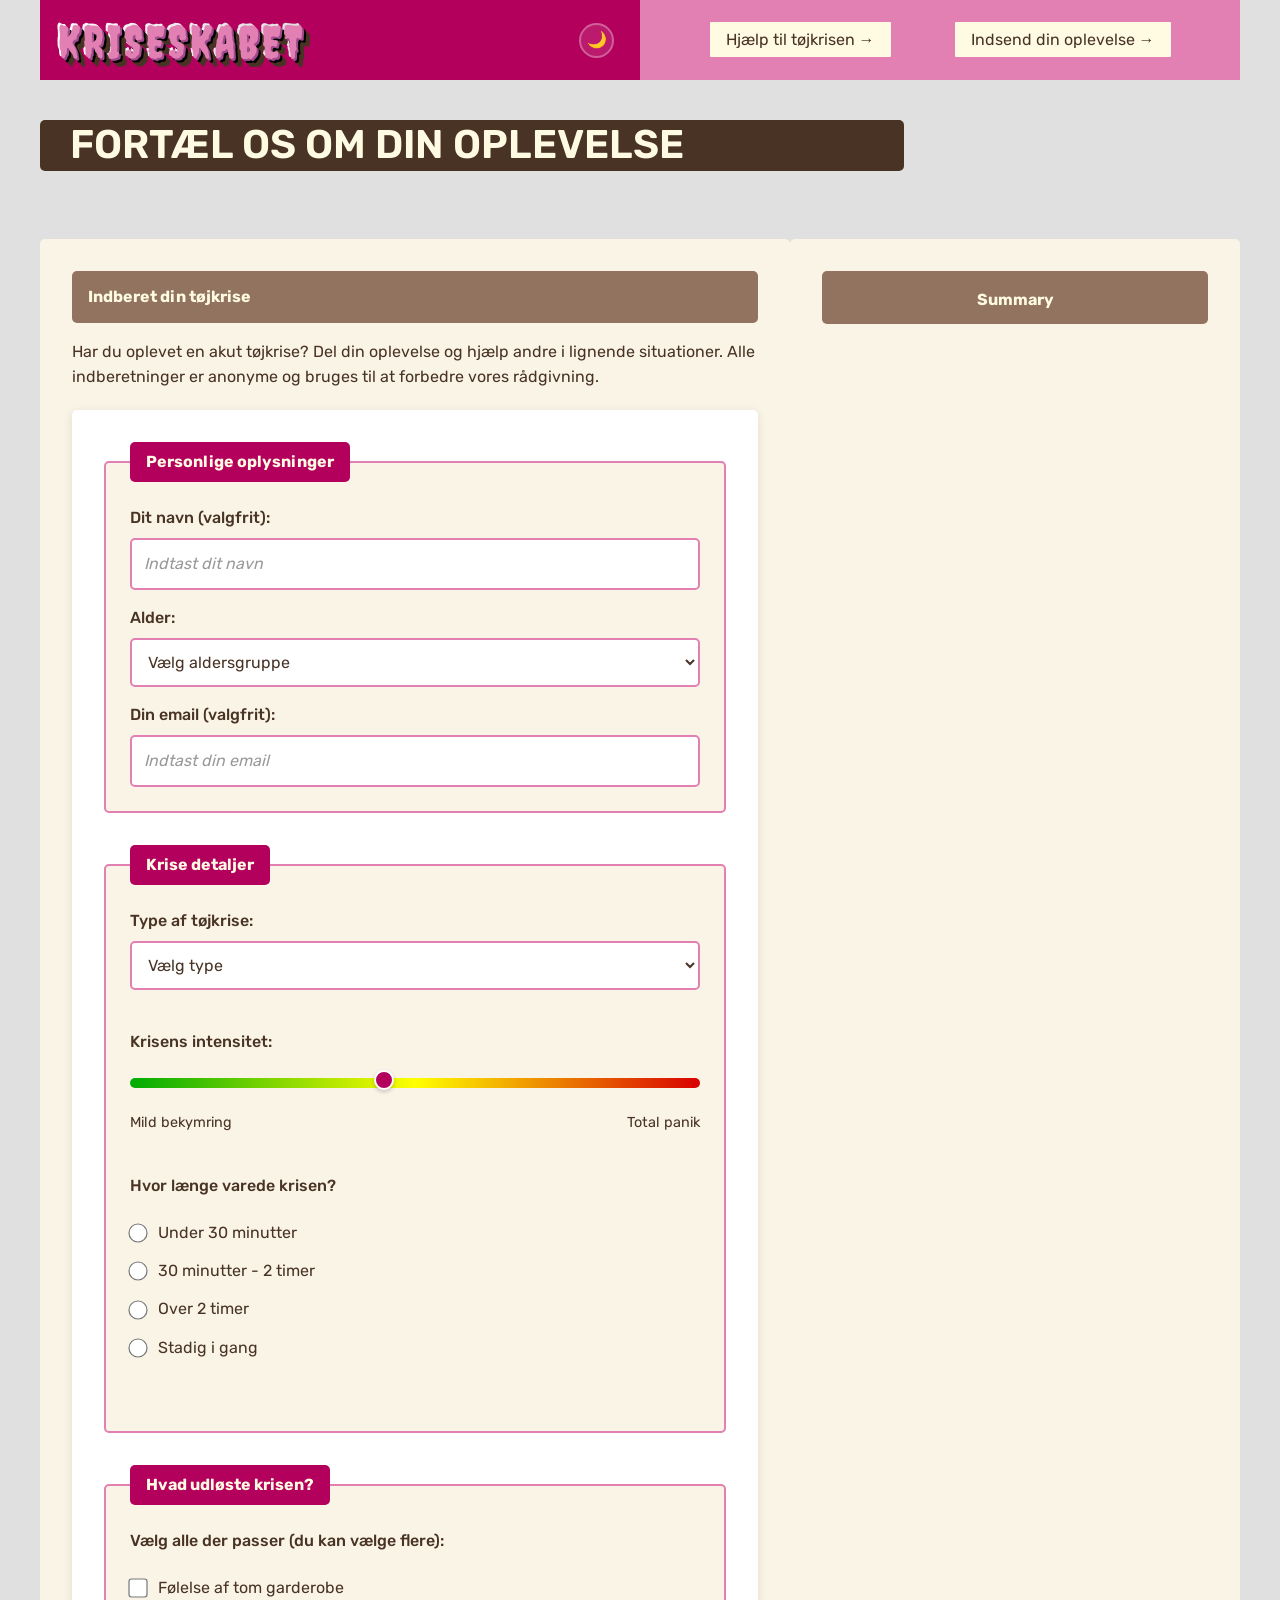
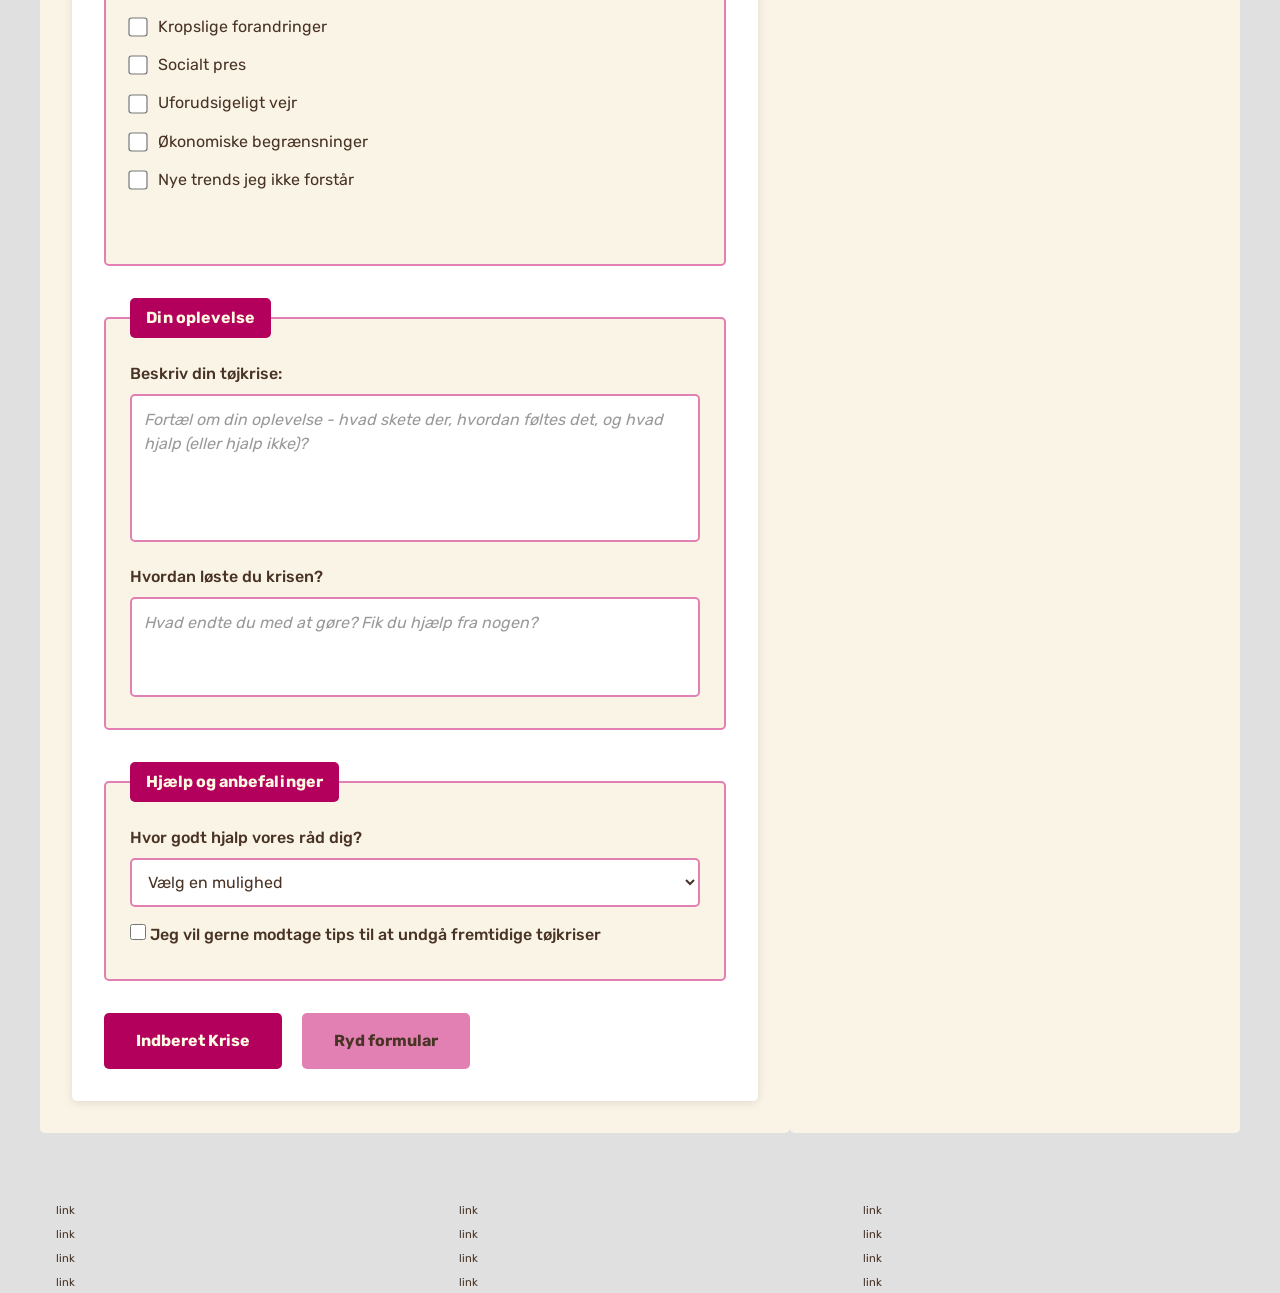
<file: register.html>
<!DOCTYPE html>
<html lang="en">

<head>
  <meta charset="UTF-8" />
  <meta http-equiv="X-UA-Compatible" content="IE=edge" />
  <meta name="viewport" content="width=device-width, initial-scale=1.0" />
  <link rel="stylesheet" href="css/reset.css" />
  <link rel="stylesheet" href="css/custom.css" />
  <link rel="stylesheet" href="css/fonts.css" />
  <link rel="stylesheet" href="css/general.css" />
  <link rel="stylesheet" href="css/layout.css" />
  <link rel="stylesheet" href="css/burger.css" />
  <link rel="stylesheet" href="css/cards.css" />
  <link rel="stylesheet" href="css/forms.css" />
  <link rel="stylesheet" href="css/infographic.css" />
  <link rel="icon" type="image/png" href="img/fav.png" />
  <title>Emergency Site</title>
</head>

<body id="register">
  <header>
    <nav>
      <div id="logotype-wrapper" class="logo">
        <a href="index.html">
          <h1 class="logo-text">KRISESKABET</h1>
        </a>
        <button id="dark-mode-toggle" class="dark-mode-mini-btn" aria-label="Toggle dark mode">
          <span class="toggle-icon">🌙</span>
        </button>
      </div>
      <ul class="menu">
        <li><a class="menuItem" href="instruction.html">Hjælp til tøjkrisen</a></li>
        <li><a class="menuItem" href="register.html">Indsend din oplevelse</a></li>
      </ul>

      <button class="burger">
        <span class="line"></span>
        <span class="line"></span>
        <span class="line"></span>
      </button>
    </nav>
  </header>

  <main>
    <h1>FORTÆL OS OM DIN OPLEVELSE</h1>
    <section id="form-section">
      <article id="form-info">
        <h2>Indberet din tøjkrise</h2>
        <p>Har du oplevet en akut tøjkrise? Del din oplevelse og hjælp andre i lignende situationer. Alle indberetninger
          er anonyme og bruges til at forbedre vores rådgivning.</p>
      </article>
      <form id="webform">
        <fieldset>
          <legend>Personlige oplysninger</legend>

          <label for="name">Dit navn (valgfrit):</label>
          <input type="text" id="name" name="name" placeholder="Indtast dit navn">


          <label for="age">Alder:</label>
          <select id="age" name="age" required>
            <option value="">Vælg aldersgruppe</option>
            <option value="under-18">Under 18</option>
            <option value="18-25">18-25 år</option>
            <option value="26-35">26-35 år</option>
            <option value="36-45">36-45 år</option>
            <option value="over-45">Over 45 år</option>
          </select>

          <label for="email">Din email (valgfrit):</label>
          <input type="email" id="email" name="email" placeholder="Indtast din email">

        </fieldset>


        <fieldset>
          <legend>Krise detaljer</legend>

          <label for="crisis-type">Type af tøjkrise:</label>
          <select id="crisis-type" name="crisis-type" required>
            <option value="">Vælg type</option>
            <option value="morning-panic">Morgen panik - "Jeg har intet at tage på!"</option>
            <option value="event-stress">Event stress - Speciel lejlighed</option>
            <option value="weather-confusion">Vejr forvirring</option>
            <option value="body-image">Kropsimage problemer</option>
            <option value="trend-pressure">Trend pres</option>
            <option value="budget-crisis">Budget krise</option>
            <option value="other">Andet</option>
          </select>

          <div id="other-crisis-detail">
            <label for="other-crisis-text">Beskriv din type af tøjkrise:</label>
            <input type="text" id="other-crisis-text" name="other-crisis-text"
              placeholder="Skriv hvad din tøjkrise handler om...">
          </div>


          <label for="intensity">Krisens intensitet:</label>
          <input type="range" id="intensity" name="intensity" min="1" max="10" value="5" required>
          <div class="range-labels">
            <span>Mild bekymring</span>
            <span>Total panik</span>
          </div>

          <label for="duration">Hvor længe varede krisen?</label>
          <fieldset class="radio-group">
            <input type="radio" id="duration-short" name="duration" value="under-30min" required>
            <label for="duration-short">Under 30 minutter</label>

            <input type="radio" id="duration-medium" name="duration" value="30min-2hours">
            <label for="duration-medium">30 minutter - 2 timer</label>

            <input type="radio" id="duration-long" name="duration" value="over-2hours">
            <label for="duration-long">Over 2 timer</label>

            <input type="radio" id="duration-ongoing" name="duration" value="ongoing">
            <label for="duration-ongoing">Stadig i gang</label>
          </fieldset>
        </fieldset>

        <fieldset>
          <legend>Hvad udløste krisen?</legend>

          <label for="triggers">Vælg alle der passer (du kan vælge flere):</label>
          <fieldset class="checkbox-group">
            <input type="checkbox" id="trigger-wardrobe" name="triggers" value="empty-wardrobe">
            <label for="trigger-wardrobe">Følelse af tom garderobe</label>

            <input type="checkbox" id="trigger-body" name="triggers" value="body-changes">
            <label for="trigger-body">Kropslige forandringer</label>

            <input type="checkbox" id="trigger-social" name="triggers" value="social-pressure">
            <label for="trigger-social">Socialt pres</label>

            <input type="checkbox" id="trigger-weather" name="triggers" value="weather">
            <label for="trigger-weather">Uforudsigeligt vejr</label>

            <input type="checkbox" id="trigger-budget" name="triggers" value="budget">
            <label for="trigger-budget">Økonomiske begrænsninger</label>

            <input type="checkbox" id="trigger-trends" name="triggers" value="trends">
            <label for="trigger-trends">Nye trends jeg ikke forstår</label>
          </fieldset>
        </fieldset>

        <fieldset>
          <legend>Din oplevelse</legend>

          <label for="description">Beskriv din tøjkrise:</label>
          <textarea id="description" name="description" rows="5"
            placeholder="Fortæl om din oplevelse - hvad skete der, hvordan føltes det, og hvad hjalp (eller hjalp ikke)?"></textarea>

          <label for="solution">Hvordan løste du krisen?</label>
          <textarea id="solution" name="solution" rows="3"
            placeholder="Hvad endte du med at gøre? Fik du hjælp fra nogen?"></textarea>
        </fieldset>

        <fieldset>
          <legend>Hjælp og anbefalinger</legend>

          <label for="help-rating">Hvor godt hjalp vores råd dig?</label>
          <select id="help-rating" name="help-rating">
            <option value="">Vælg en mulighed</option>
            <option value="">Jeg har ikke brugt jeres råd endnu</option>
            <option value="very-helpful">Meget hjælpsomt</option>
            <option value="somewhat-helpful">Noget hjælpsomt</option>
            <option value="not-helpful">Ikke hjælpsomt</option>
            <option value="made-worse">Gjorde det værre</option>
          </select>

          <label for="newsletter">
            <input type="checkbox" id="newsletter" name="newsletter" value="yes">
            Jeg vil gerne modtage tips til at undgå fremtidige tøjkriser
          </label>
        </fieldset>

        <button type="submit" class="submit-btn">Indberet Krise</button>
        <button type="reset" class="reset-btn">Ryd formular</button>
      </form>
    </section>
    <section id="form-summary">
      <h2>Summary</h2>
      <div id="summary-content">
        <!-- Summary content will be dynamically inserted here -->
      </div>
    </section>
  </main>
  <footer>
    <nav class="some">
      <ul>
        <li><a href="">link</a></li>
        <li><a href="">link</a></li>
        <li><a href="">link</a></li>
        <li><a href="">link</a></li>
      </ul>
    </nav>
    <nav class="another">
      <ul>
        <li><a href="">link</a></li>
        <li><a href="">link</a></li>
        <li><a href="">link</a></li>
        <li><a href="">link</a></li>
      </ul>
    </nav>
    <nav class="yetanother">
      <ul>
        <li><a href="">link</a></li>
        <li><a href="">link</a></li>
        <li><a href="">link</a></li>
        <li><a href="">link</a></li>
      </ul>
    </nav>
  </footer>
  <script src="js/burger.js"></script>
  <script src="js/form.js"></script>
  <script src="js/main.js"></script>
  <script src="js/dialog.js"></script>
  <script src="js/darkmode.js"></script>
</body>

</html>
</file>
<file: css/custom.css>
:root {
  /* Colours */
  --color-bg: #e0e0e0; /* page background /*

  /* Header */
  --color-head-bg: #483325;

  /* Logotype */
  --color-logotype-bg: #b4005d;
  --color-text-logotype: #fffae2;
  --font-logotype-size: 2rem;

  /* Global menu */
  --color-menu-bg: #e380b3;
  /* Links */
  --color-link-bg: #fffae2;
  --color-link-hover: #fff; /* used */
  --color-link-active: #99958f; /* used */
  --border-radius-links: 1px;

  /* Headlines og rubrik */
  --font-h1-size: 1rem;
  --font-sub1-size: 1rem;
  --font-h2-size: 1rem;
  --font-h3-size: 1rem;
  --color-headline-bg: #91735f;
  --color-headline-text-page: #fffae2;

  /* Tekst */
  --color-text: #483325;
  --color-text-inverted: #fffae2;

  /*  Marginer */
  --margin-head-bottom: 5px;

  /* Borders */
  --border-radius: 5px;

  /* Cards */
  --color-card-bg: #e5dcc7;
  --color-cta-card-bg: #b4005d;
  /* news-cards */
  --color-news-bg: #e5dcc7;
  --color-news-bg-inverted: #fffae2;
  --color-cta-newscard-bg: #b4005d;
  --color-cta-newscard-bg-inverted: #e380b3;

  /* Fonts */
  --font-family-sans: "Rubik", ui-sans-serif;
  /* --font-weight-light: 300;
  --font-weight-regular: 400;
  --font-weight-medium: 500;
  --font-weight-bold: 700; */

  /* Tekst størrelser */
  --logotype-size: 1rem;
  --headline1-size: 2rem;
  --headline2-size: 1rem;
  --headline3-size: 1rem;
  --bodytext-size: 1rem;
  --cta-text-size: 1rem;
  --followup-text-size: 1rem;
  --form-submit-size: 1rem;

  /* Infographics */
  --color-info-bg: #ffffff;
  --color-infobox-1-bg: #e5dcc7;
  --color-infobox-2-bg: #faf4e6;

  /* Forms */
  --form-background-color: #ffffff;
  --info-background-color: #faf4e6;
  --headline-bg-color-inverted: #91735f;
  --headline-color-inverted: #fffae2;
}
</file>
<file: css/fonts.css>
/* Import Creepster font fra Google Fonts */
@import url("https://fonts.googleapis.com/css2?family=Creepster&display=swap");

@font-face {
  font-family: "Rubik";
  src: url("../fonts/Rubik-VariableFont_wght.woff2") format("woff2"), url("/fonts/Rubik-Regular.woff") format("woff");
  font-weight: var(--font-weight-regular);
  font-style: normal;
}

@font-face {
  font-family: "Rubik";
  src: url("../fonts/Rubik-VariableFont_wght.woff2") format("woff2");
  font-weight: var(--font-weight-bold);
  font-style: normal;
}

@font-face {
  font-family: "Rubik";
  src: url("../fonts/Rubik-VariableFont_wght.woff2") format("woff2");
  font-weight: var(--font-weight-light);
  font-style: normal;
}
@font-face {
  font-family: "Rubik";
  src: url("../fonts/Rubik-VariableFont_wght.woff2") format("woff2");
  font-weight: var(--font-weight-medium);
  font-style: normal;
}
</file>
<file: css/general.css>
html {
  font-family: var(--font-family-sans);
  color: var(--color-text);
  background-color: var(--color-bg);
  color-scheme: light dark;
}

header {
  height: 80px;
}

#main-disclamer {
  height: 250px;
  background-color: var(--color-head-bg);
  display: flex;
  justify-content: flex-start;
  align-items: center;
  padding-left: 2rem;
  padding-bottom: 2%;
  margin-bottom: var(--margin-head-bottom);
}

#main-disclamer-content {
  display: flex;
  column-gap: 1rem;
}

main section {
  padding: 20px;
  border-radius: var(--border-radius);
}

h1 {
  font-size: 2.5rem;
  font-weight: 600;
  color: var(--color-text-inverted);
  margin-top: 50px;
  margin-left: 50px;
  line-height: 1.3rem;
  text-align: left;
}

#instruction h1,
#register h1 {
  margin: 40px 0 20px 0;
  padding: 15px 30px;
  background-color: var(--color-head-bg);
  font-size: 2.5rem;
  border-radius: var(--border-radius);
}

#instruction p {
  grid-column: 1/-1;
  margin-bottom: 20px;
  font-size: 1.5rem;
  line-height: 1.5rem;
}

.sub {
  font-size: 1.5rem;
  font-weight: var(--font-weight-light);
  color: var(--color-text-inverted);
  margin-top: 50px;
  margin-left: 50px;
}

h2 {
  font-size: var(--headline2-size);
}

h3 {
  font-size: var(--headline3-size);
}

main > h1 {
  width: calc(80% - 6rem);
}

/* NAVIGATION STRUCTURES */
header > nav {
  height: 100%;
  background-color: var(--color-menu-bg);
}

nav ul {
  list-style: none;
}

a {
  font-family: var(--font-family-sans);
}

nav a {
  text-decoration: none;
  color: var(--color-text);
}

#logo {
  width: 200px;
  height: auto;
  padding: 20px;
}

#logotype-wrapper {
  background-color: var(--color-logotype-bg);
  display: flex;
  justify-content: flex-start;
  align-items: center;
  height: 100%;
  gap: 1rem;
}

#logotype-wrapper > a {
  color: var(--color-text-logotype);
  font-size: var(--font-logotype-size);
  font-weight: var(--font-weight-medium);
  width: max-content;
  margin-left: 1rem;
  display: flex;
  align-items: center;
  gap: 1rem;
}

.logo-text:hover {
  background-color: #b4005d;
}

/* Logo tekst styling - mere specifik for at undgå overriding */
#logotype-wrapper .logo-text {
  font-family: "Creepster", cursive !important;
  font-size: 2.8rem !important;
  font-weight: 400 !important;
  letter-spacing: 3px !important;
  text-transform: uppercase !important;
  margin: 0 !important;
  line-height: 1 !important;
  padding: 0 !important;
  background-color: transparent !important;
  border-radius: 0 !important;
  transition: all 0.3s ease;

  /* Ekstrem 3D text-shadow effekt */
  text-shadow: 2px 2px 0px #e380b3, 4px 4px 0px #a14b8e, 6px 6px 0px #000000, 8px 8px 0px #483325, 10px 10px 0px #483325;

  /* Gradient på teksten for ekstra effekt */
  background: linear-gradient(45deg, #ffffff, #dddddd);
  -webkit-background-clip: text;
  -webkit-text-fill-color: transparent;
  background-clip: text;
}

/* LILLE DARK MODE KNAP */
.dark-mode-mini-btn {
  background: rgba(255, 255, 255, 0.1);
  border: 2px solid rgba(255, 255, 255, 0.3);
  border-radius: 50%;
  width: 35px;
  height: 35px;
  cursor: pointer;
  display: flex;
  align-items: center;
  justify-content: center;
  transition: all 0.3s ease;
  backdrop-filter: blur(10px);
  margin-left: 260px;
}

.dark-mode-mini-btn:hover {
  background: rgba(255, 255, 255, 0.2);
  transform: scale(1.1);
  box-shadow: 0 4px 12px rgba(0, 0, 0, 0.3);
}

.dark-mode-mini-btn .toggle-icon {
  font-size: 1rem;
  transition: all 0.3s ease;
}

/* Dark mode aktiv styling for lille knap */
html.dark-mode .dark-mode-mini-btn {
  background: rgba(74, 144, 226, 0.3);
  border-color: rgba(74, 144, 226, 0.5);
}

/* Global menu */
header nav li a {
  margin: 1.5rem;
  background-color: var(--color-link-bg);
  color: var(--color-text);
  font-size: var(--followup-text-size);
  padding: 0.5rem 1rem;
  border-radius: var(--border-radius-links);
}

/* Pilen efter menu-tekst */
header > nav li > a:after {
  content: " \2192";
}

/* Global menu hover effekt - Lav den om til det, du synes */
nav a:hover {
  background-color: #b4005d;
}

nav a:active {
  background-color: var(--color-link-active);
}

/* FOOTER */
footer a {
  font-size: 0.7rem;
}

/* DARK MODE VARIABLER */
html.dark-mode {
  color-scheme: dark;
  --color-bg: #4d4d4d;
  --color-text: #fffae2;
  --color-head-bg: #91735f;
  --color-logotype-bg: #b4005d;
  --color-text-logotype: #f0f0f0;
  --color-menu-bg: #e380b3;
  --color-link-bg: #655245;
  --color-link-hover: #555555;
  --color-link-active: #666666;
  --color-headline-bg: #e5dcc7;
  --color-headline-text-page: #404040;
  --color-text-inverted: #1a1a1a;
  --color-card-bg: #332922;
  --color-cta-card-bg: #e380b3;
  --color-news-bg: #332922;
  --color-news-bg-inverted: #655245;
  --color-cta-newscard-bg: #8b0048;
  --color-cta-newscard-bg-inverted: #e380b3;
  --color-info-bg: #2d2d2d;
  --color-infobox-1-bg: #48382c;
  --color-infobox-2-bg: #655245;
  --form-background-color: #332922;
  --info-background-color: #655245;
}
</file>
<file: css/layout.css>
/* LAYOUT FOR MAIN CONTENT */
body {
  display: grid;
  grid-template-rows: auto 1fr auto;
  height: 100vh;
  max-width: 1200px;
  margin: 0 auto;
  max-width: 1200px;
}
main {
  display: grid;
  row-gap: 1rem;
}
main > *:not(:first-child) {
  margin: 0 1rem;
}
main {
  grid-template-rows: min-content min-content 1fr min-content;
}
#instruction main {
  grid-template-rows: min-content min-content min-content 1fr min-content;
}
/* LAYOUT FOR HEADER OG FOOTER */
footer {
  display: grid;
  gap: 10px;
}
header nav,
footer nav {
  display: flex;
  justify-content: space-between;
  align-items: center;
}

/* Specifik justering for header nav */
header nav {
  align-items: center;
}
header nav > * {
  flex: 1;
}
nav ul {
  display: flex;
  justify-content: center;
}
header ul {
  height: 100%;
  width: clamp(175px, 50%, 300px);
  align-items: center;
  gap: 1rem;
}
footer ul {
  flex-direction: column;
  padding-left: 1rem;
}

/* LAYOUT FOR SECTIONER */
#daily,
#breaking {
  display: grid;
}
#daily {
  grid-template-rows: repeat(2, minmax(200px, min-content));
  gap: 1rem;
}
#breaking {
  grid-template-rows: repeat(auto-fit, minmax(50px, min-content));
  gap: 0;
}

@media (width > 600px) {
  #frontpage > main {
    grid-template-columns: 6fr 3fr;
    grid-template-rows: auto 1fr auto;
  }
  #instruction > main,
  #register > main {
    grid-template-columns: 5fr 3fr;
    grid-template-rows: auto auto 1fr auto;
  }

  .qr {
    order: 1;
  }

  h1 {
    grid-column: 1 / -1;
  }
  footer {
    grid-template-columns: 1fr 1fr 1fr;
  }
}
</file>
<file: css/burger.css>
.burger {
  width: 30px;
  height: 20px;
  cursor: pointer;
}

.burger .line {
  display: block;
  width: 100%;
  height: 2px;
  background-color: #333333;
  margin-bottom: 5px;
  transition: 0.2s linear;
}
.burger {
  display: none;
}
@media screen and (width < 800px) {
  .menu {
    display: none;
  }
  .logo {
    flex: 0 0 50vw;
  }
  .burger {
    display: block;
    background-color: transparent;
    border: 0;
    flex: 0 0 auto;
    margin: 0 20px;
  }
  .burger.active .line:nth-child(1) {
    transform: rotate(45deg) translate(5px, 5px);
    transition: 0.2s linear;
  }
  .burger.active .line:nth-child(2) {
    opacity: 0;
    transition: 0.15s linear;
  }
  .burger.active .line:nth-child(3) {
    transform: rotate(-45deg) translate(5px, -5px);
    transition: 0.2s linear;
  }
  nav.active .menu {
    display: block;
    background-color: var(--color-menu-bg);
    position: absolute;
    top: 3.6rem;
    right: 0;
    width: clamp(200px, 50vw, 400px);
    z-index: 1;
    opacity: 0.8;
  }
  header > nav li > a:after {
    content: "";
  }
  nav.active .menu li {
    margin: 40px 20px;
    text-align: right;
  }
  nav.active .menu a {
    font-size: 24px;
  }
}
</file>
<file: css/cards.css>
.daily_card {
  background-color: var(--color-card-bg);
  display: grid;
  grid-template-columns: 3fr 5fr;
  gap: 10px;
  padding: 40px 0 40px 20px;
  border-radius: var(--border-radius);
  height: minmax(200px, min-content);
}
.daily_text {
  display: grid;
  grid-template-rows: repeat(3, min-content);
  gap: 10px;
}
.daily_text h2 {
  background-color: var(--color-headline-bg);
  color: var(--color-text-inverted);
  padding: calc(1.1rem / 1.5) 0 calc(1.1rem / 2) 1rem;
  margin: 0 0 0.5rem 0;
}
.daily_text p {
  padding-right: 2rem;
  margin: 0 0 1rem 0;
}
.daily_text .cta_btn {
  justify-self: left;
  width: 80%;
}
.daily_img {
  width: 100%;
  height: 100%;
  object-fit: cover;
}
.news_card {
  background-color: var(--color-news-bg);
  display: grid;
  grid-template-rows: repeat(min-content);
  gap: 0.4rem;
  padding: 1rem 0;
  height: minmax(300px, min-content);
}
.news_card:nth-child(2n) {
  background-color: var(--color-news-bg-inverted);
}
.news_card > * {
  padding: 0 1rem;
}
.news_card h3 {
  margin: 0.5rem 0 0 0;
}
.news_card p {
  margin: 0 0 1rem 0;
}
.news_card:first-child:before {
  content: "BREAKING NEWS";
  background-color: var(--color-headline-bg);
  color: var(--color-headline-text-page);
  font-size: var(--font-h3-size);
  font-weight: var(--font-weight-medium);
  text-align: center;
  line-height: 1rem;
  padding: calc(1.1rem / 1.5) 0 calc(1.1rem / 2) 0;
}
.news_card:first-child {
  border-radius: var(--border-radius) var(--border-radius) 0 0;
}
.news_card:last-child {
  border-radius: 0 0 var(--border-radius) var(--border-radius);
}

.news_card .cta_btn {
  justify-self: center;
}
.cta_btn {
  display: inline-block;
  padding: 0.4rem 1rem;
  background-color: var(--color-cta-card-bg);
  color: var(--color-text-inverted);
  text-decoration: none;
  width: max-content;
  border-radius: var(--border-radius);
  cursor: pointer;
}
.news_card .cta_btn {
  background-color: var(--color-cta-newscard-bg);
}
.news_card:nth-of-type(2n) .cta_btn {
  background-color: var(--color-cta-newscard-bg-inverted);
  color: var(--color-text);
}
.cta_btn:after {
  content: "\2192";
  margin-left: 1rem;
}

#cta_open1 {
  margin-top: 20px;
}

#cta_open2 {
  margin-top: 20px;
}

#cta_open3 {
  margin-top: 20px;
}

/* Dialog styling */
dialog {
  border: none;
  border-radius: var(--border-radius);
  box-shadow: 0 4px 6px rgba(0, 0, 0, 0.1);
  padding: 4rem;
  max-width: 700px;

  /* Centrer dialogen */
  position: fixed;
  top: 50%;
  left: 50%;
  transform: translate(-50%, -50%);

  /* Styling forbedringer */
  color: white;
  font-family: var(--font-family-sans);
  z-index: 1000;
}

/* Backdrop styling */
dialog::backdrop {
  background: rgba(0, 0, 0, 0.5);
  backdrop-filter: blur(3px);
}

/* Dialog indhold styling */
dialog h2,
dialog h3 {
  margin-top: 0;
  color: white;
}

dialog p {
  line-height: 1.6;
  margin-bottom: 1.5rem;
}

/* Centrerede lukke-knapper */
dialog button {
  background-color: #e380b3;
  color: #ffffff;
  border: none;
  padding: 0.75rem 1.5rem;
  border-radius: var(--border-radius);
  font-weight: bold;
  cursor: pointer;
  margin: 30px auto 30px auto;
  display: block;
  transition: all 0.3s ease;
}

dialog button:hover {
  background-color: var(--color-headline-bg);
  color: white;
  transform: translateY(-2px);
}

/* Overskrifter i dialogerne */

.h1_artikel1 {
  font-size: 1.5rem;
  margin: 20px 0 20px -2rem;
  padding: 1rem 2rem;
  color: rgb(255, 255, 255);
  background-color: #91735f;
  border-radius: var(--border-radius) var(--border-radius) 0 0;
}

.h2_artikel1 {
  font-size: 1.2rem;
  margin-bottom: 1rem;
  color: rgb(0, 0, 0);
}

/* Artikeltekster inde i dialogerne */

#første_artikel_tekst {
  color: rgb(0, 0, 0);
  margin: 20px;
  margin-top: 40px;
}

#anden_artikel_tekst {
  color: rgb(0, 0, 0);
  margin: 20px;
  margin-top: 40px;
}

#tredje_artikel_tekst {
  color: rgb(0, 0, 0);
  margin: 20px;
  margin-top: 40px;
}

/* Artikelbilleder på forsiden  */

#kjole_img {
  width: 300px;
  height: auto;
  justify-self: center;
}

#casual_chic_img {
  width: 300px;
  height: auto;
  justify-self: center;
}

#influenza_img {
  width: 300px;
  height: auto;
  justify-self: center;
}

#første_artikel_billede {
  width: 400px;
  height: auto;
  justify-self: center;
}
#anden_artikel_billede {
  width: 400px;
  height: auto;
  justify-self: center;
}
#tredje_artikel_billede {
  width: 400px;
  height: auto;
  justify-self: center;
}
</file>
<file: css/infographic.css>
#head-txt {
  fill: rgb(54, 54, 54);
}

#Rentegning {
  height: 700px;
}

.info-graphic,
.info-text {
  background-color: var(--color-info-bg);
  padding: 20px 0;
}
.info-graphic {
  border-radius: 0;
  margin: 60px auto 80px auto;
}
.info-text h2 {
  line-height: 3rem;
  text-align: center;
  background-color: var(--color-headline-bg);
  color: var(--color-headline-text-page);
  margin-bottom: 1rem;
}
.info-text h3 {
  font-size: 1.5rem;
  line-height: 1.5rem;
  font-weight: 400;
  margin: 0;
  padding: 0;
}
.info-text > *:not(:first-child) {
  margin: 0 clamp(1rem, 10%, 7rem);
}
.info-text p {
  font-size: 1rem;
  line-height: 1.3;
  margin-top: 15px;
  padding: 0;
}
.info-box {
  padding: 1.5rem 1rem 0.5rem 1rem;
  background-color: var(--color-infobox-1-bg);
}
.info-box:nth-of-type(2n) {
  background-color: var(--color-infobox-2-bg);
}

.hide {
  visibility: hidden;
}

.fadeIn_kf {
  animation: fadeIn_kf 1s linear;
}

@keyframes fadeIn_kf {
  from {
    opacity: 0;
  }
  to {
    opacity: 1;
  }
}

.spinOut_kf {
  animation: spinOut_kf 0.6s ease-in-out;
}

@keyframes spinOut_kf {
  0% {
    transform: rotate(0deg) scale(1);
    opacity: 1;
  }
  100% {
    transform: rotate(360deg) scale(0);
    opacity: 0;
  }
}
</file>
<file: css/forms.css>
#webform {
  background-color: var(--form-background-color);
  padding: 2rem;
  border-radius: var(--border-radius);
  box-shadow: 0 2px 10px rgba(0, 0, 0, 0.1);
  margin-top: 20px;
}

#form-section,
#form-summary {
  background-color: var(--info-background-color);
  padding: 2rem;
  margin: 2rem 0;
  border-radius: var(--border-radius);
}

#form-info h2 {
  background-color: var(--color-headline-bg);
  color: var(--color-headline-text-page);
  padding: 1rem;
  margin: 0 0 1rem 0;
  border-radius: var(--border-radius);
  font-size: var(--headline2-size);
}

#form-info p {
  color: var(--color-text);
  line-height: 1.6;
  font-size: var(--bodytext-size);
}

#form-summary h2 {
  line-height: 3rem;
  text-align: center;
  background-color: var(--headline-bg-color-inverted);
  color: var(--headline-color-inverted);
  padding-top: 5px;
  border-radius: var(--border-radius);
}
#form-summary h3 {
  font-size: 0.8rem;
  line-height: 0.8rem;
  font-weight: 600;
  margin: 0;
  padding: 0;
}
#form-summary > *:not(:first-child) {
  margin: 0 clamp(1rem, 10%, 7rem);
}
#form-summary p {
  font-size: 0.8rem;
  line-height: 1.3;
  margin: 0 0 1.2rem 0;
  padding: 0;
}

/* FIELDSET STYLING */
fieldset {
  border: 2px solid var(--color-menu-bg);
  border-radius: var(--border-radius);
  padding: 1.5rem;
  margin-bottom: 2rem;
  background-color: var(--color-infobox-2-bg);
}

fieldset:last-of-type {
  margin-bottom: 1rem;
}

legend {
  background-color: var(--color-cta-card-bg);
  color: var(--color-headline-text-page);
  padding: 0.5rem 1rem;
  border-radius: var(--border-radius);
  font-weight: bold;
  font-size: var(--headline3-size);
}

/* LABEL STYLING */
label {
  display: block;
  margin-bottom: 0.5rem;
  margin-top: 1rem;
  color: var(--color-text);
  font-weight: 500;
  font-size: var(--bodytext-size);
}

label:first-of-type {
  margin-top: 0;
}

/* Mere plads til labels, der kommer efter range inputs */
.range-labels + label,
input[type="range"] + .range-labels + label {
  margin-top: 2.5rem;
}

/* Specific styling for intense label */
label[for="intensity"] {
  margin-top: 2.5rem;
}

/* Specific styling for duration label */
label[for="duration"] {
  margin-top: 2.5rem;
}

/* INPUT STYLING */
input[type="text"],
input[type="email"],
select,
textarea {
  width: 100%;
  padding: 0.75rem;
  border: 2px solid var(--color-menu-bg);
  border-radius: var(--border-radius);
  font-family: var(--font-family-sans);
  font-size: var(--bodytext-size);
  background-color: var(--form-background-color);
  color: var(--color-text);
  transition: border-color 0.3s ease;
  box-sizing: border-box;
}

input[type="text"]:focus,
input[type="email"]:focus,
select:focus,
textarea:focus {
  outline: none;
  border-color: var(--color-cta-card-bg);
  box-shadow: 0 0 0 3px rgba(180, 0, 93, 0.1);
}

/* RANGE SLIDER STYLING */
input[type="range"] {
  width: 100%;
  margin: 1rem 0;
  cursor: pointer;
  appearance: none;
  height: 10px;
  background: linear-gradient(to right, #00ab03 0%, yellow, #d80000 100%);
  border-radius: 10px;
  outline: none;
}

input[type="range"]::-webkit-slider-thumb {
  -webkit-appearance: none;
  appearance: none;
  height: 20px;
  width: 20px;
  border-radius: 50%;
  background: var(--color-cta-card-bg);
  cursor: pointer;
  border: 2px solid var(--form-background-color);
  box-shadow: 0 2px 4px rgba(0, 0, 0, 0.2);
  margin-top: -6px;
  position: relative;
}

input[type="range"]::-moz-range-thumb {
  height: 20px;
  width: 20px;
  border-radius: 50%;
  background: var(--color-cta-card-bg);
  cursor: pointer;
  border: 2px solid var(--form-background-color);
  box-shadow: 0 2px 4px rgba(0, 0, 0, 0.2);
  border: none;
}

input[type="range"]:focus::-webkit-slider-thumb {
  box-shadow: 0 0 0 3px rgba(180, 0, 93, 0.3);
}

input[type="range"]:focus::-moz-range-thumb {
  box-shadow: 0 0 0 3px rgba(180, 0, 93, 0.3);
}

.range-labels {
  display: flex;
  justify-content: space-between;
  font-size: 0.9rem;
  color: var(--color-text);
  margin-top: 0.5rem;
}

/* RADIO BUTTON OG CHECKBOX STYLING */
.radio-group,
.checkbox-group {
  border: none;
  padding: 1rem 0;
  margin: 0;
  background: transparent;
}

/* hvert par på samme linje */
.radio-group > input[type="radio"],
.radio-group > input[type="checkbox"],
.checkbox-group > input[type="radio"],
.checkbox-group > input[type="checkbox"] {
  float: left;
  margin-right: 0.75rem;
  margin-top: 0.2rem;
  cursor: pointer;
  transform: scale(1.2);
  accent-color: var(--color-cta-card-bg);
}

.radio-group > label,
.checkbox-group > label {
  display: block;
  margin-bottom: 1rem;
  cursor: pointer;
  font-weight: normal;
  line-height: 1.4;
  overflow: hidden; /* Creates new block formatting context for float */
}

/* Clear floats after each option */
.radio-group::after,
.checkbox-group::after {
  content: "";
  display: table;
  clear: both;
}

/* BUTTON STYLING */
.submit-btn,
.reset-btn {
  padding: 1rem 2rem;
  border: none;
  border-radius: var(--border-radius);
  font-family: var(--font-family-sans);
  font-size: var(--cta-text-size);
  font-weight: bold;
  cursor: pointer;
  margin: 1rem 1rem 0 0;
  transition: all 0.3s ease;
}

.submit-btn {
  background-color: var(--color-cta-card-bg);
  color: var(--color-headline-text-page);
}

.submit-btn:hover {
  background-color: var(--color-menu-bg);
  transform: translateY(-2px);
  box-shadow: 0 4px 8px rgba(0, 0, 0, 0.2);
}

.reset-btn {
  background-color: var(--color-menu-bg);
  color: var(--color-text);
}

.reset-btn:hover {
  background-color: var(--color-headline-bg);
  color: var(--color-headline-text-page);
  transform: translateY(-2px);
  box-shadow: 0 4px 8px rgba(0, 0, 0, 0.2);
}

/******** grå tekst i placeholders ********/
input::placeholder,
textarea::placeholder {
  color: #999;
  font-style: italic;
}

#other-crisis-detail {
  display: none;
  margin-top: 1rem;
}

/* SUMMARY CONTENT STYLING */
.summary-item {
  margin-bottom: 1rem;
  padding: 0.75rem;
  background-color: var(--color-infobox-2-bg);
  border-radius: var(--border-radius);
  border-left: 4px solid var(--color-cta-card-bg);
}

.summary-item strong {
  color: var(--color-headline-bg);
  display: block;
  margin-bottom: 0.25rem;
}

.summary-item ul {
  margin: 0.5rem 0 0 0;
  padding-left: 1.5rem;
}

.summary-item li {
  margin-bottom: 0.25rem;
  color: var(--color-text);
}

#form-summary h3 {
  font-size: 1.2rem;
  line-height: 1.4;
  font-weight: 700;
  margin: 0 0 1rem 0;
  padding: 0.75rem;
  background-color: var(--color-cta-card-bg);
  color: var(--color-headline-text-page);
  border-radius: var(--border-radius);
}
</file>
